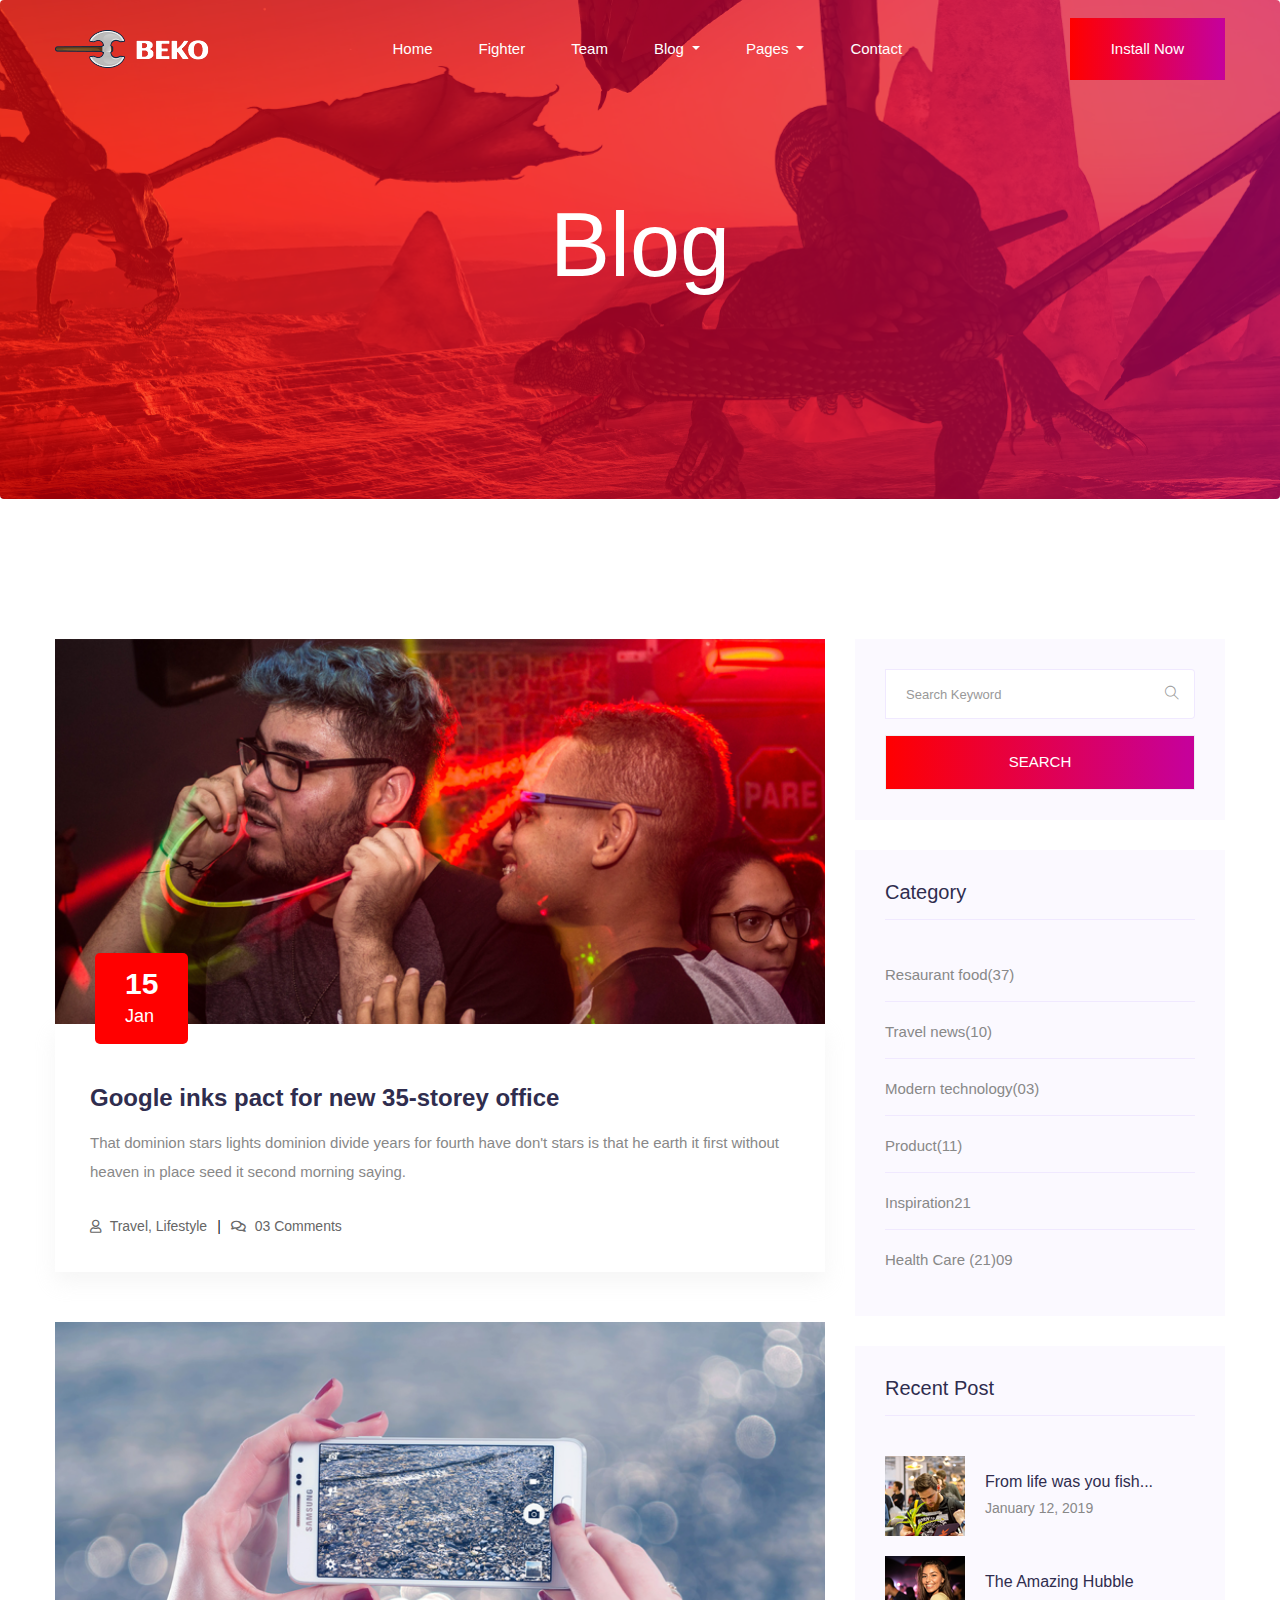
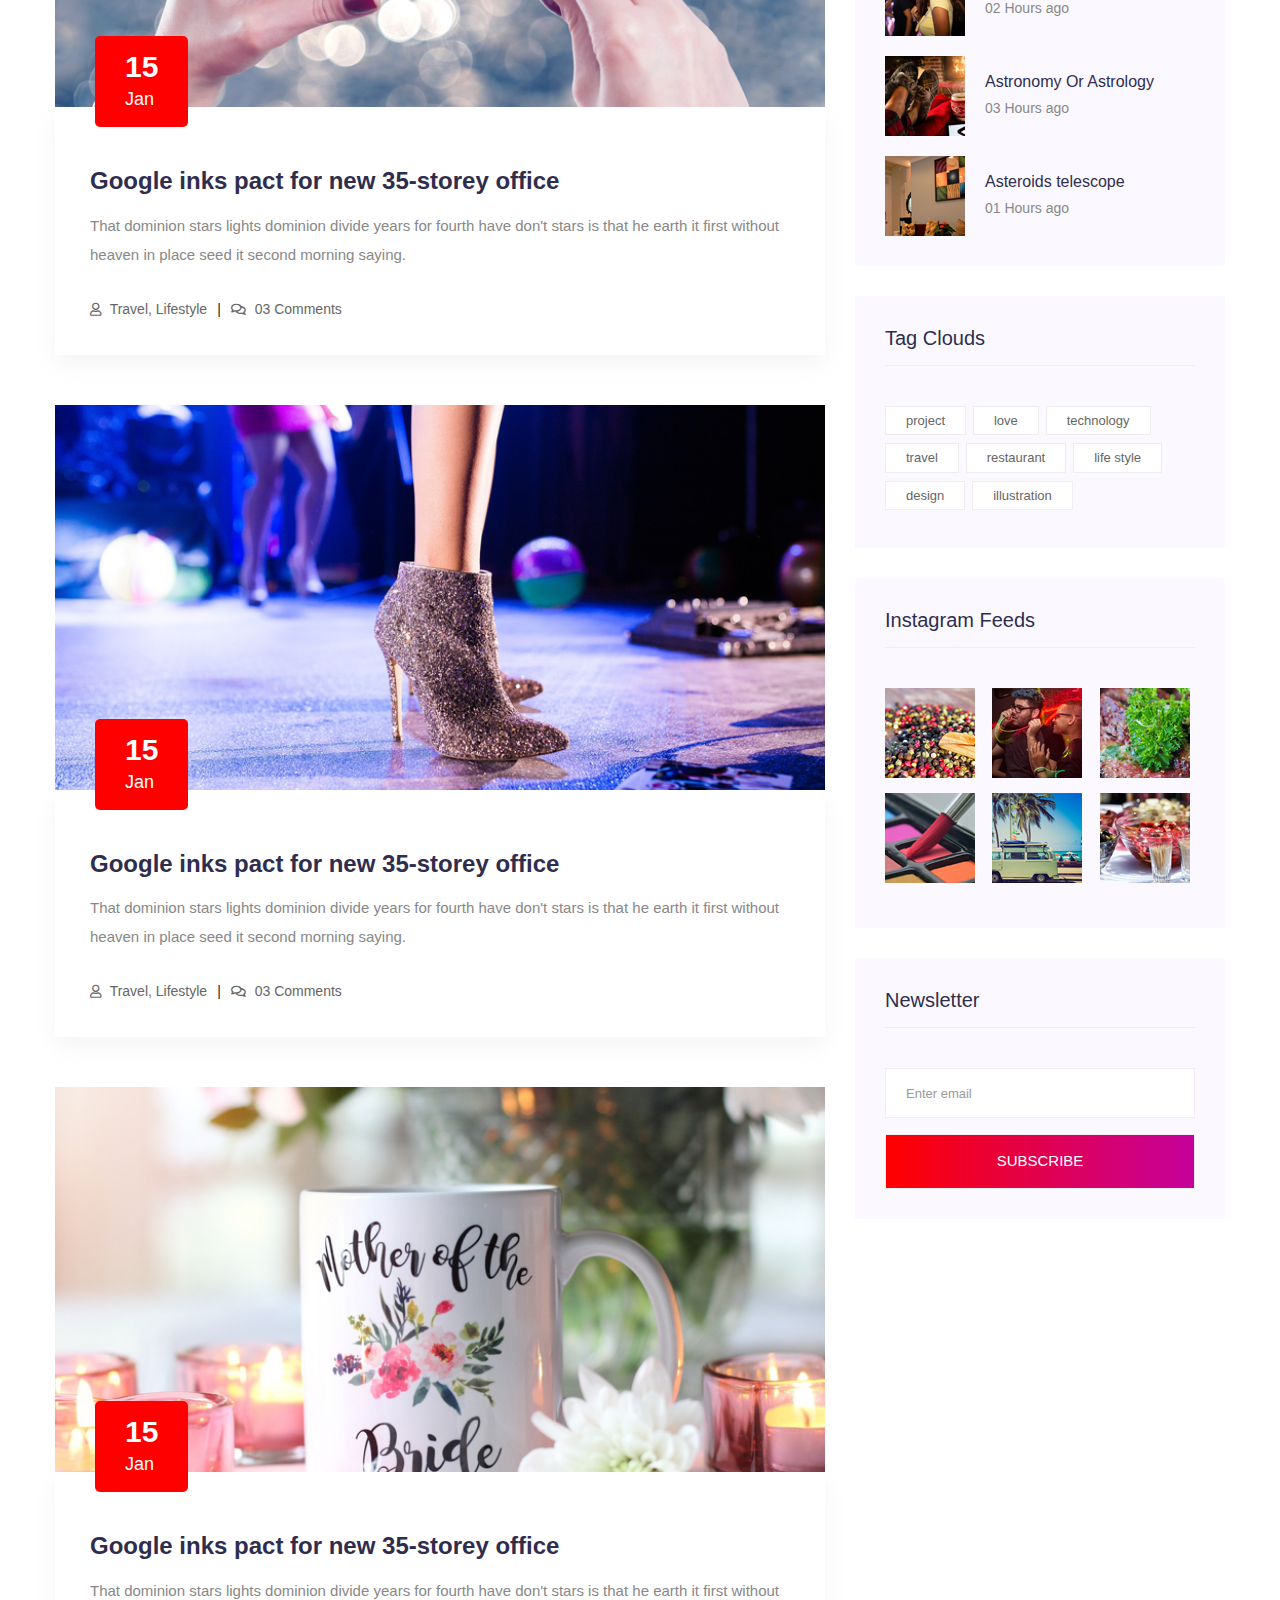
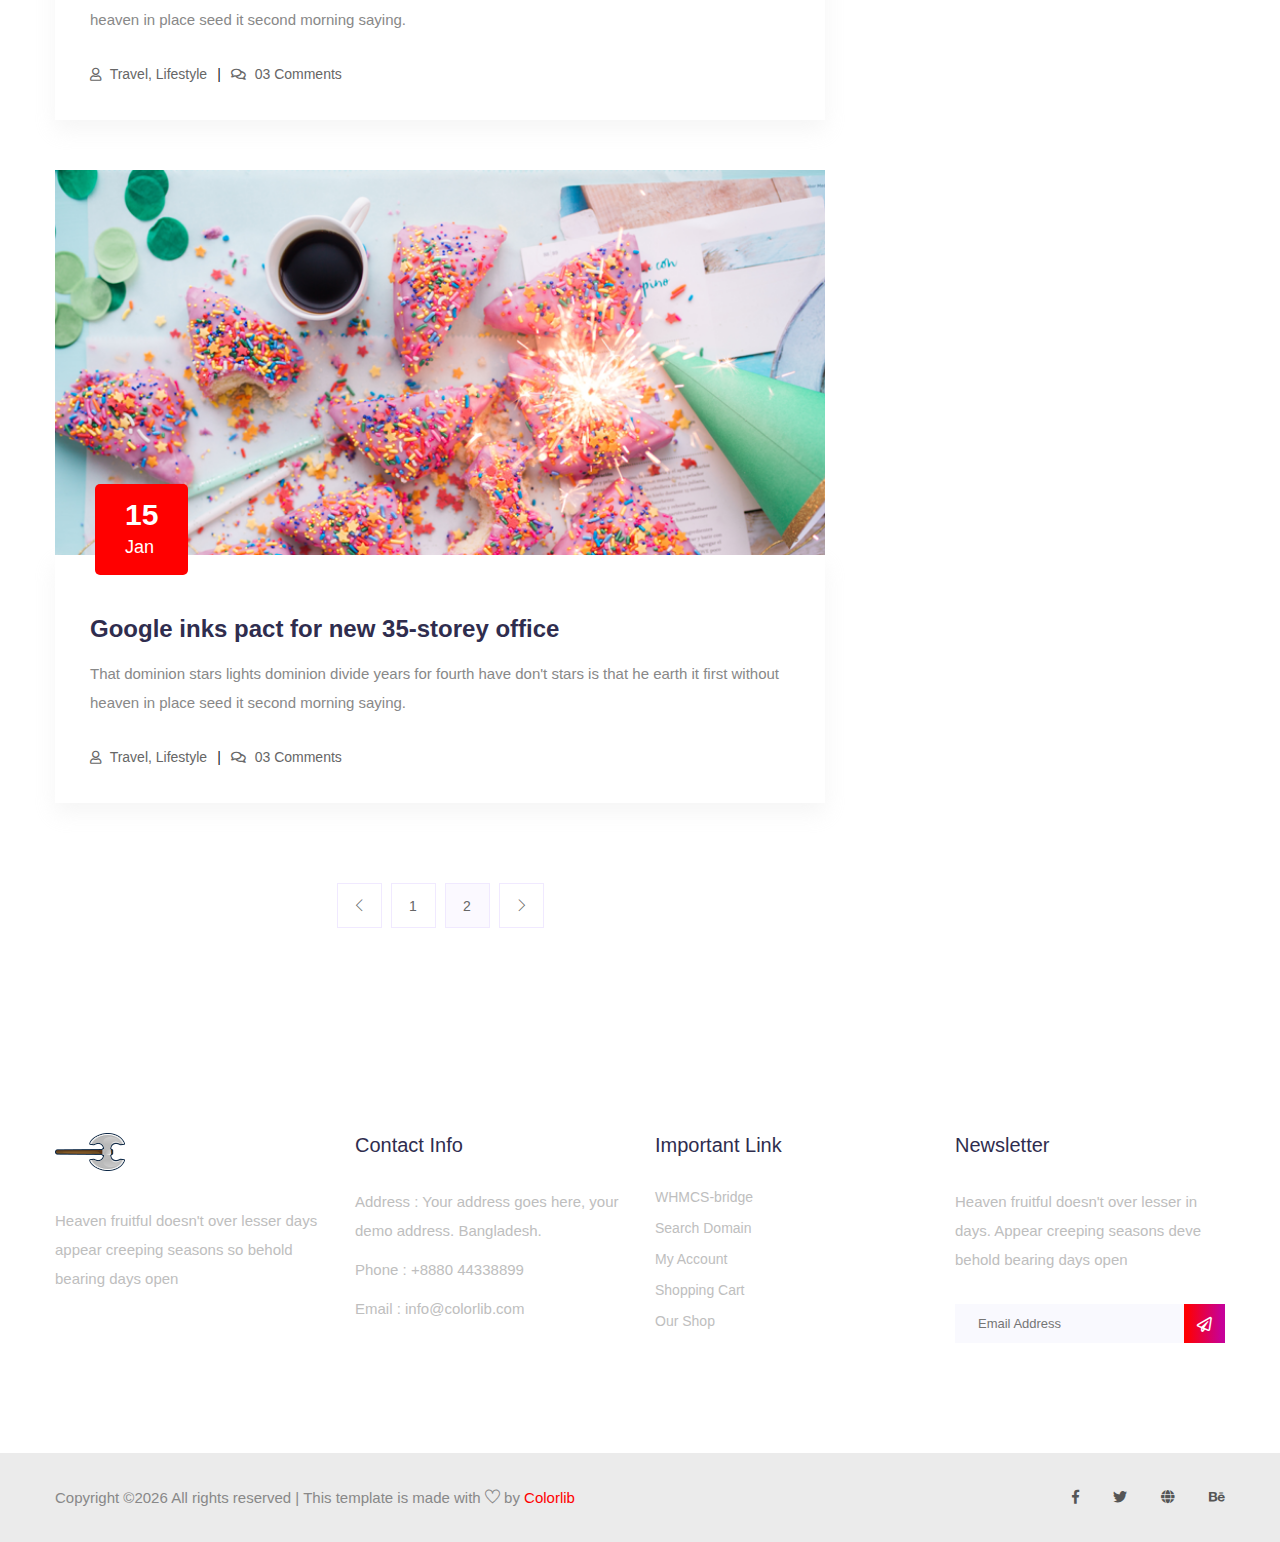
<file: blog.html>
<!doctype html>
<html lang="zxx">

<head>
    <!-- Required meta tags -->
    <meta charset="utf-8">
    <meta name="viewport" content="width=device-width, initial-scale=1, shrink-to-fit=no">
    <title>gaming</title>
    <link rel="icon" href="img/favicon.png">
    <!-- Bootstrap CSS -->
    <link rel="stylesheet" href="css/bootstrap.min.css">
    <!-- animate CSS -->
    <link rel="stylesheet" href="css/animate.css">
    <!-- owl carousel CSS -->
    <link rel="stylesheet" href="css/owl.carousel.min.css">
    <!-- font awesome CSS -->
    <link rel="stylesheet" href="css/all.css">
    <!-- flaticon CSS -->
    <link rel="stylesheet" href="css/flaticon.css">
    <link rel="stylesheet" href="css/themify-icons.css">
    <!-- font awesome CSS -->
    <link rel="stylesheet" href="css/magnific-popup.css">
    <!-- swiper CSS -->
    <link rel="stylesheet" href="css/slick.css">
    <!-- style CSS -->
    <link rel="stylesheet" href="css/style.css">
</head>

<body>
    <!--::header part start::-->
    <header class="main_menu single_page_menu">
        <div class="container">
            <div class="row align-items-center">
                <div class="col-lg-12">
                    <nav class="navbar navbar-expand-lg navbar-light">
                        <a class="navbar-brand" href="index.html"> <img src="img/logo.png" alt="logo"> </a>
                        <button class="navbar-toggler" type="button" data-toggle="collapse"
                            data-target="#navbarSupportedContent" aria-controls="navbarSupportedContent"
                            aria-expanded="false" aria-label="Toggle navigation">
                            <span class="menu_icon"><i class="fas fa-bars"></i></span>
                        </button>

                        <div class="collapse navbar-collapse main-menu-item" id="navbarSupportedContent">
                            <ul class="navbar-nav">
                                <li class="nav-item">
                                    <a class="nav-link" href="index.html">Home</a>
                                </li>
                                <li class="nav-item">
                                    <a class="nav-link" href="fighter.html">fighter</a>
                                </li>
                                <li class="nav-item">
                                    <a class="nav-link" href="team.html">team</a>
                                </li>
                                <li class="nav-item dropdown">
                                    <a class="nav-link dropdown-toggle" href="blog.html" id="navbarDropdown"
                                        role="button" data-toggle="dropdown" aria-haspopup="true" aria-expanded="false">
                                        Blog
                                    </a>
                                    <div class="dropdown-menu" aria-labelledby="navbarDropdown">
                                        <a class="dropdown-item" href="blog.html"> blog</a>
                                        <a class="dropdown-item" href="single-blog.html">Single blog</a>
                                    </div>
                                </li>
                                <li class="nav-item dropdown">
                                    <a class="nav-link dropdown-toggle" href="blog.html" id="navbarDropdown1"
                                        role="button" data-toggle="dropdown" aria-haspopup="true" aria-expanded="false">
                                        pages
                                    </a>
                                    <div class="dropdown-menu" aria-labelledby="navbarDropdown1">
                                        <a class="dropdown-item" href="elements.html">Elements</a>
                                    </div>
                                </li>
                                <li class="nav-item">
                                    <a class="nav-link" href="contact.html">Contact</a>
                                </li>
                            </ul>
                        </div>
                        <a href="#" class="btn_1 d-none d-sm-block">Install Now</a>
                    </nav>
                </div>
            </div>
        </div>
    </header>
    <!-- Header part end-->

    <!-- breadcrumb start-->
    <section class="breadcrumb breadcrumb_bg">
        <div class="container">
            <div class="row">
                <div class="col-lg-12">
                    <div class="breadcrumb_iner text-center">
                        <div class="breadcrumb_iner_item">
                            <h2>blog</h2>
                        </div>
                    </div>
                </div>
            </div>
        </div>
    </section>
    <!-- breadcrumb start-->

    <!--================Blog Area =================-->
    <section class="blog_area section_padding">
        <div class="container">
            <div class="row">
                <div class="col-lg-8 mb-5 mb-lg-0">
                    <div class="blog_left_sidebar">
                        <article class="blog_item">
                            <div class="blog_item_img">
                                <img class="card-img rounded-0" src="img/blog/single_blog_1.png" alt="">
                                <a href="#" class="blog_item_date">
                                    <h3>15</h3>
                                    <p>Jan</p>
                                </a>
                            </div>

                            <div class="blog_details">
                                <a class="d-inline-block" href="single-blog.html">
                                    <h2>Google inks pact for new 35-storey office</h2>
                                </a>
                                <p>That dominion stars lights dominion divide years for fourth have don't stars is
                                    that
                                    he earth it first without heaven in place seed it second morning saying.</p>
                                <ul class="blog-info-link">
                                    <li><a href="#"><i class="far fa-user"></i> Travel, Lifestyle</a></li>
                                    <li><a href="#"><i class="far fa-comments"></i> 03 Comments</a></li>
                                </ul>
                            </div>
                        </article>

                        <article class="blog_item">
                            <div class="blog_item_img">
                                <img class="card-img rounded-0" src="img/blog/single_blog_2.png" alt="">
                                <a href="#" class="blog_item_date">
                                    <h3>15</h3>
                                    <p>Jan</p>
                                </a>
                            </div>

                            <div class="blog_details">
                                <a class="d-inline-block" href="single-blog.html">
                                    <h2>Google inks pact for new 35-storey office</h2>
                                </a>
                                <p>That dominion stars lights dominion divide years for fourth have don't stars is
                                    that
                                    he earth it first without heaven in place seed it second morning saying.</p>
                                <ul class="blog-info-link">
                                    <li><a href="#"><i class="far fa-user"></i> Travel, Lifestyle</a></li>
                                    <li><a href="#"><i class="far fa-comments"></i> 03 Comments</a></li>
                                </ul>
                            </div>
                        </article>

                        <article class="blog_item">
                            <div class="blog_item_img">
                                <img class="card-img rounded-0" src="img/blog/single_blog_3.png" alt="">
                                <a href="#" class="blog_item_date">
                                    <h3>15</h3>
                                    <p>Jan</p>
                                </a>
                            </div>

                            <div class="blog_details">
                                <a class="d-inline-block" href="single-blog.html">
                                    <h2>Google inks pact for new 35-storey office</h2>
                                </a>
                                <p>That dominion stars lights dominion divide years for fourth have don't stars is
                                    that
                                    he earth it first without heaven in place seed it second morning saying.</p>
                                <ul class="blog-info-link">
                                    <li><a href="#"><i class="far fa-user"></i> Travel, Lifestyle</a></li>
                                    <li><a href="#"><i class="far fa-comments"></i> 03 Comments</a></li>
                                </ul>
                            </div>
                        </article>

                        <article class="blog_item">
                            <div class="blog_item_img">
                                <img class="card-img rounded-0" src="img/blog/single_blog_4.png" alt="">
                                <a href="#" class="blog_item_date">
                                    <h3>15</h3>
                                    <p>Jan</p>
                                </a>
                            </div>

                            <div class="blog_details">
                                <a class="d-inline-block" href="single-blog.html">
                                    <h2>Google inks pact for new 35-storey office</h2>
                                </a>
                                <p>That dominion stars lights dominion divide years for fourth have don't stars is
                                    that
                                    he earth it first without heaven in place seed it second morning saying.</p>
                                <ul class="blog-info-link">
                                    <li><a href="#"><i class="far fa-user"></i> Travel, Lifestyle</a></li>
                                    <li><a href="#"><i class="far fa-comments"></i> 03 Comments</a></li>
                                </ul>
                            </div>
                        </article>

                        <article class="blog_item">
                            <div class="blog_item_img">
                                <img class="card-img rounded-0" src="img/blog/single_blog_5.png" alt="">
                                <a href="#" class="blog_item_date">
                                    <h3>15</h3>
                                    <p>Jan</p>
                                </a>
                            </div>

                            <div class="blog_details">
                                <a class="d-inline-block" href="single-blog.html">
                                    <h2>Google inks pact for new 35-storey office</h2>
                                </a>
                                <p>That dominion stars lights dominion divide years for fourth have don't stars is
                                    that
                                    he earth it first without heaven in place seed it second morning saying.</p>
                                <ul class="blog-info-link">
                                    <li><a href="#"><i class="far fa-user"></i> Travel, Lifestyle</a></li>
                                    <li><a href="#"><i class="far fa-comments"></i> 03 Comments</a></li>
                                </ul>
                            </div>
                        </article>

                        <nav class="blog-pagination justify-content-center d-flex">
                            <ul class="pagination">
                                <li class="page-item">
                                    <a href="#" class="page-link" aria-label="Previous">
                                        <i class="ti-angle-left"></i>
                                    </a>
                                </li>
                                <li class="page-item">
                                    <a href="#" class="page-link">1</a>
                                </li>
                                <li class="page-item active">
                                    <a href="#" class="page-link">2</a>
                                </li>
                                <li class="page-item">
                                    <a href="#" class="page-link" aria-label="Next">
                                        <i class="ti-angle-right"></i>
                                    </a>
                                </li>
                            </ul>
                        </nav>
                    </div>
                </div>
                <div class="col-lg-4">
                    <div class="blog_right_sidebar">
                        <aside class="single_sidebar_widget search_widget">
                            <form action="#">
                                <div class="form-group">
                                    <div class="input-group mb-3">
                                        <input type="text" class="form-control" placeholder='Search Keyword'
                                            onfocus="this.placeholder = ''"
                                            onblur="this.placeholder = 'Search Keyword'">
                                        <div class="input-group-append">
                                            <button class="btn" type="button"><i class="ti-search"></i></button>
                                        </div>
                                    </div>
                                </div>
                                <button class="button rounded-0 primary-bg text-white w-100 btn_1"
                                    type="submit">Search</button>
                            </form>
                        </aside>

                        <aside class="single_sidebar_widget post_category_widget">
                            <h4 class="widget_title">Category</h4>
                            <ul class="list cat-list">
                                <li>
                                    <a href="#" class="d-flex">
                                        <p>Resaurant food</p>
                                        <p>(37)</p>
                                    </a>
                                </li>
                                <li>
                                    <a href="#" class="d-flex">
                                        <p>Travel news</p>
                                        <p>(10)</p>
                                    </a>
                                </li>
                                <li>
                                    <a href="#" class="d-flex">
                                        <p>Modern technology</p>
                                        <p>(03)</p>
                                    </a>
                                </li>
                                <li>
                                    <a href="#" class="d-flex">
                                        <p>Product</p>
                                        <p>(11)</p>
                                    </a>
                                </li>
                                <li>
                                    <a href="#" class="d-flex">
                                        <p>Inspiration</p>
                                        <p>21</p>
                                    </a>
                                </li>
                                <li>
                                    <a href="#" class="d-flex">
                                        <p>Health Care (21)</p>
                                        <p>09</p>
                                    </a>
                                </li>
                            </ul>
                        </aside>

                        <aside class="single_sidebar_widget popular_post_widget">
                            <h3 class="widget_title">Recent Post</h3>
                            <div class="media post_item">
                                <img src="img/post/post_1.png" alt="post">
                                <div class="media-body">
                                    <a href="single-blog.html">
                                        <h3>From life was you fish...</h3>
                                    </a>
                                    <p>January 12, 2019</p>
                                </div>
                            </div>
                            <div class="media post_item">
                                <img src="img/post/post_2.png" alt="post">
                                <div class="media-body">
                                    <a href="single-blog.html">
                                        <h3>The Amazing Hubble</h3>
                                    </a>
                                    <p>02 Hours ago</p>
                                </div>
                            </div>
                            <div class="media post_item">
                                <img src="img/post/post_3.png" alt="post">
                                <div class="media-body">
                                    <a href="single-blog.html">
                                        <h3>Astronomy Or Astrology</h3>
                                    </a>
                                    <p>03 Hours ago</p>
                                </div>
                            </div>
                            <div class="media post_item">
                                <img src="img/post/post_4.png" alt="post">
                                <div class="media-body">
                                    <a href="single-blog.html">
                                        <h3>Asteroids telescope</h3>
                                    </a>
                                    <p>01 Hours ago</p>
                                </div>
                            </div>
                        </aside>
                        <aside class="single_sidebar_widget tag_cloud_widget">
                            <h4 class="widget_title">Tag Clouds</h4>
                            <ul class="list">
                                <li>
                                    <a href="#">project</a>
                                </li>
                                <li>
                                    <a href="#">love</a>
                                </li>
                                <li>
                                    <a href="#">technology</a>
                                </li>
                                <li>
                                    <a href="#">travel</a>
                                </li>
                                <li>
                                    <a href="#">restaurant</a>
                                </li>
                                <li>
                                    <a href="#">life style</a>
                                </li>
                                <li>
                                    <a href="#">design</a>
                                </li>
                                <li>
                                    <a href="#">illustration</a>
                                </li>
                            </ul>
                        </aside>


                        <aside class="single_sidebar_widget instagram_feeds">
                            <h4 class="widget_title">Instagram Feeds</h4>
                            <ul class="instagram_row flex-wrap">
                                <li>
                                    <a href="#">
                                        <img class="img-fluid" src="img/post/post_5.png" alt="">
                                    </a>
                                </li>
                                <li>
                                    <a href="#">
                                        <img class="img-fluid" src="img/post/post_6.png" alt="">
                                    </a>
                                </li>
                                <li>
                                    <a href="#">
                                        <img class="img-fluid" src="img/post/post_7.png" alt="">
                                    </a>
                                </li>
                                <li>
                                    <a href="#">
                                        <img class="img-fluid" src="img/post/post_8.png" alt="">
                                    </a>
                                </li>
                                <li>
                                    <a href="#">
                                        <img class="img-fluid" src="img/post/post_9.png" alt="">
                                    </a>
                                </li>
                                <li>
                                    <a href="#">
                                        <img class="img-fluid" src="img/post/post_10.png" alt="">
                                    </a>
                                </li>
                            </ul>
                        </aside>


                        <aside class="single_sidebar_widget newsletter_widget">
                            <h4 class="widget_title">Newsletter</h4>

                            <form action="#">
                                <div class="form-group">
                                    <input type="email" class="form-control" onfocus="this.placeholder = ''"
                                        onblur="this.placeholder = 'Enter email'" placeholder='Enter email' required>
                                </div>
                                <button class="button rounded-0 primary-bg text-white w-100 btn_1"
                                    type="submit">Subscribe</button>
                            </form>
                        </aside>
                    </div>
                </div>
            </div>
        </div>
    </section>
    <!--================Blog Area =================-->

    <!--::footer_part start::-->
    <footer class="footer_part black">
        <div class="footer_top">
            <div class="container">
                <div class="row">
                    <div class="col-sm-6 col-lg-3">
                        <div class="single_footer_part">
                            <a href="index.html" class="footer_logo_iner"> <img src="img/logo.png" alt="#"> </a>
                            <p>Heaven fruitful doesn't over lesser days appear creeping seasons so behold bearing
                                days
                                open
                            </p>
                        </div>
                    </div>
                    <div class="col-sm-6 col-lg-3">
                        <div class="single_footer_part">
                            <h4>Contact Info</h4>
                            <p>Address : Your address goes
                                here, your demo address.
                                Bangladesh.</p>
                            <p>Phone : +8880 44338899</p>
                            <p>Email : info@colorlib.com</p>
                        </div>
                    </div>
                    <div class="col-sm-6 col-lg-3">
                        <div class="single_footer_part">
                            <h4>Important Link</h4>
                            <ul class="list-unstyled">
                                <li><a href=""> WHMCS-bridge</a></li>
                                <li><a href="">Search Domain</a></li>
                                <li><a href="">My Account</a></li>
                                <li><a href="">Shopping Cart</a></li>
                                <li><a href="">Our Shop</a></li>
                            </ul>
                        </div>
                    </div>
                    <div class="col-sm-6 col-lg-3">
                        <div class="single_footer_part">
                            <h4>Newsletter</h4>
                            <p>Heaven fruitful doesn't over lesser in days. Appear creeping seasons deve behold
                                bearing
                                days
                                open
                            </p>
                            <div id="mc_embed_signup">
                                <form target="_blank"
                                    action="https://spondonit.us12.list-manage.com/subscribe/post?u=1462626880ade1ac87bd9c93a&amp;id=92a4423d01"
                                    method="get" class="subscribe_form relative mail_part">
                                    <input type="email" name="email" id="newsletter-form-email"
                                        placeholder="Email Address" class="placeholder hide-on-focus"
                                        onfocus="this.placeholder = ''" onblur="this.placeholder = ' Email Address '">
                                    <button type="submit" name="submit" id="newsletter-submit"
                                        class="email_icon newsletter-submit button-contactForm"><i
                                            class="far fa-paper-plane"></i></button>
                                    <div class="mt-10 info"></div>
                                </form>
                            </div>
                        </div>
                    </div>
                </div>
            </div>
        </div>
        <div class="copygight_text">
            <div class="container">
                <div class="row align-items-center">
                    <div class="col-lg-8">
                        <div class="copyright_text">
                            <P><!-- Link back to Colorlib can't be removed. Template is licensed under CC BY 3.0. -->
Copyright &copy;<script>document.write(new Date().getFullYear());</script> All rights reserved | This template is made with <i class="ti-heart" aria-hidden="true"></i> by <a href="https://colorlib.com" target="_blank">Colorlib</a>
<!-- Link back to Colorlib can't be removed. Template is licensed under CC BY 3.0. --></P>
                        </div>
                    </div>
                    <div class="col-lg-4">
                        <div class="footer_icon social_icon">
                            <ul class="list-unstyled">
                                <li><a href="#" class="single_social_icon"><i class="fab fa-facebook-f"></i></a>
                                </li>
                                <li><a href="#" class="single_social_icon"><i class="fab fa-twitter"></i></a></li>
                                <li><a href="#" class="single_social_icon"><i class="fas fa-globe"></i></a></li>
                                <li><a href="#" class="single_social_icon"><i class="fab fa-behance"></i></a></li>
                            </ul>
                        </div>
                    </div>
                </div>
            </div>
        </div>
    </footer>
    <!--::footer_part end::-->
    <!-- jquery plugins here-->
    <script src="js/jquery-1.12.1.min.js"></script>
    <!-- popper js -->
    <script src="js/popper.min.js"></script>
    <!-- bootstrap js -->
    <script src="js/bootstrap.min.js"></script>
    <!-- easing js -->
    <script src="js/jquery.magnific-popup.js"></script>
    <!-- swiper js -->
    <script src="js/swiper.min.js"></script>
    <!-- swiper js -->
    <script src="js/masonry.pkgd.js"></script>
    <!-- particles js -->
    <script src="js/owl.carousel.min.js"></script>
    <script src="js/jquery.nice-select.min.js"></script>
    <!-- slick js -->
    <script src="js/slick.min.js"></script>
    <script src="js/jquery.counterup.min.js"></script>
    <script src="js/waypoints.min.js"></script>
    <script src="js/contact.js"></script>
    <script src="js/jquery.ajaxchimp.min.js"></script>
    <script src="js/jquery.form.js"></script>
    <script src="js/jquery.validate.min.js"></script>
    <script src="js/mail-script.js"></script>
    <!-- custom js -->
    <script src="js/custom.js"></script>
</body>

</html>
</file>
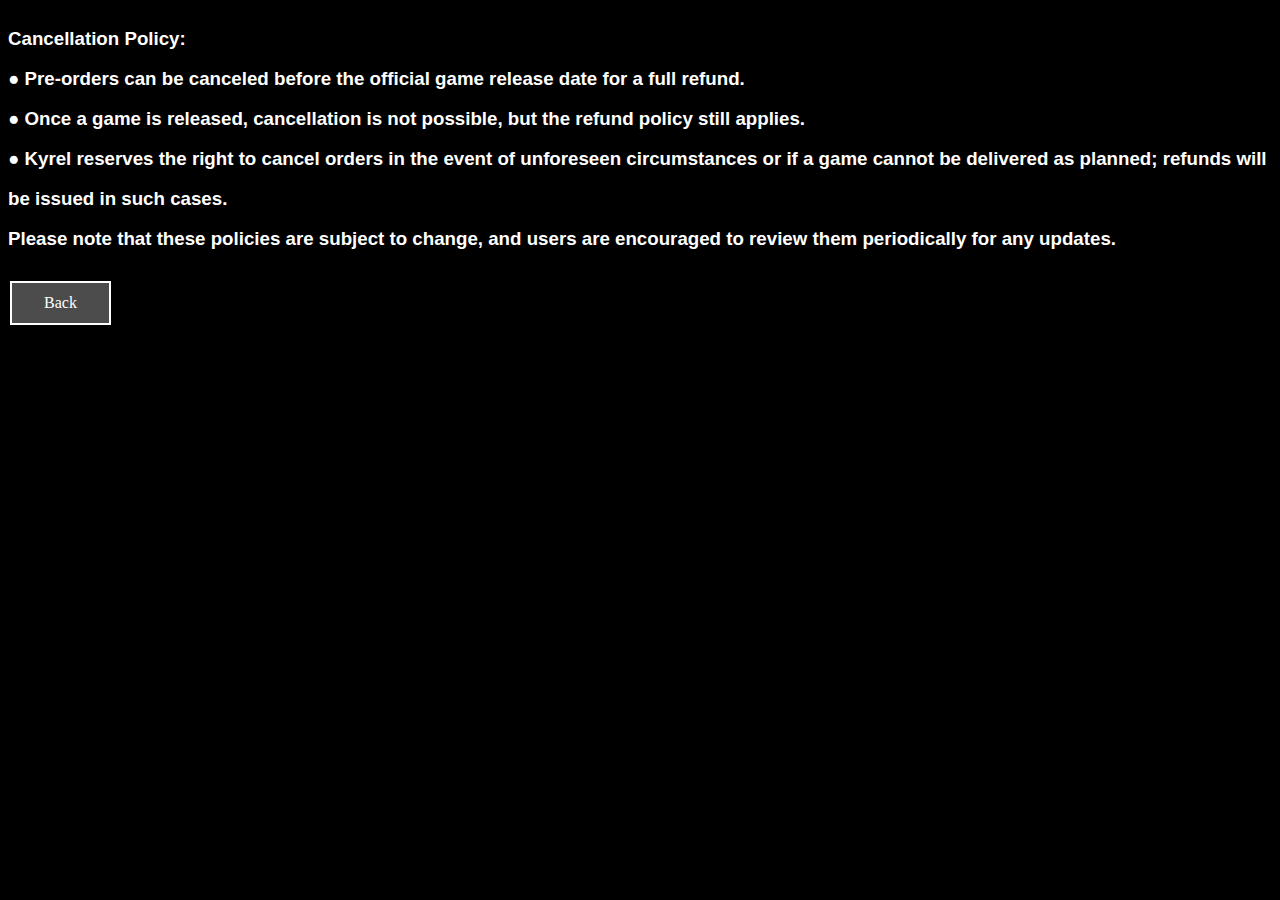
<file: Cancellation-Policy.html>
<!DOCTYPE html>
<html lang="en">
<head>
    <meta charset="UTF-8">
    <meta name="viewport" content="width=device-width, initial-scale=1.0">
    <title>Document</title>
    <style>
        .back-button {
          background-color: #4c4c4c;
          border: 2px solid white;
          color: white;
          padding: 0px 32px;
          text-align: center;
          text-decoration: none;
          display: inline-block;
          font-size: 16px;
          margin: 4px 2px;
          cursor: pointer;
        }
        </style>
</head>
<body style="background-color: black; line-height: 250%;">
    <h3 >
        
        <span style="color: white; font-family: 'Playfair Display', sans-serif;">
            
            Cancellation Policy: <br>
● Pre-orders can be canceled before the official game release date for a full
refund.<br>
● Once a game is released, cancellation is not possible, but the refund policy
still applies.<br>
● Kyrel reserves the right to cancel orders in the event of unforeseen
circumstances or if a game cannot be delivered as planned; refunds will be
issued in such cases.<br>
Please note that these policies are subject to change, and users are encouraged to
review them periodically for any updates.<br></span></h3>

            <a href="./index.html" class="back-button">Back</a>
</body>
</html>
</file>
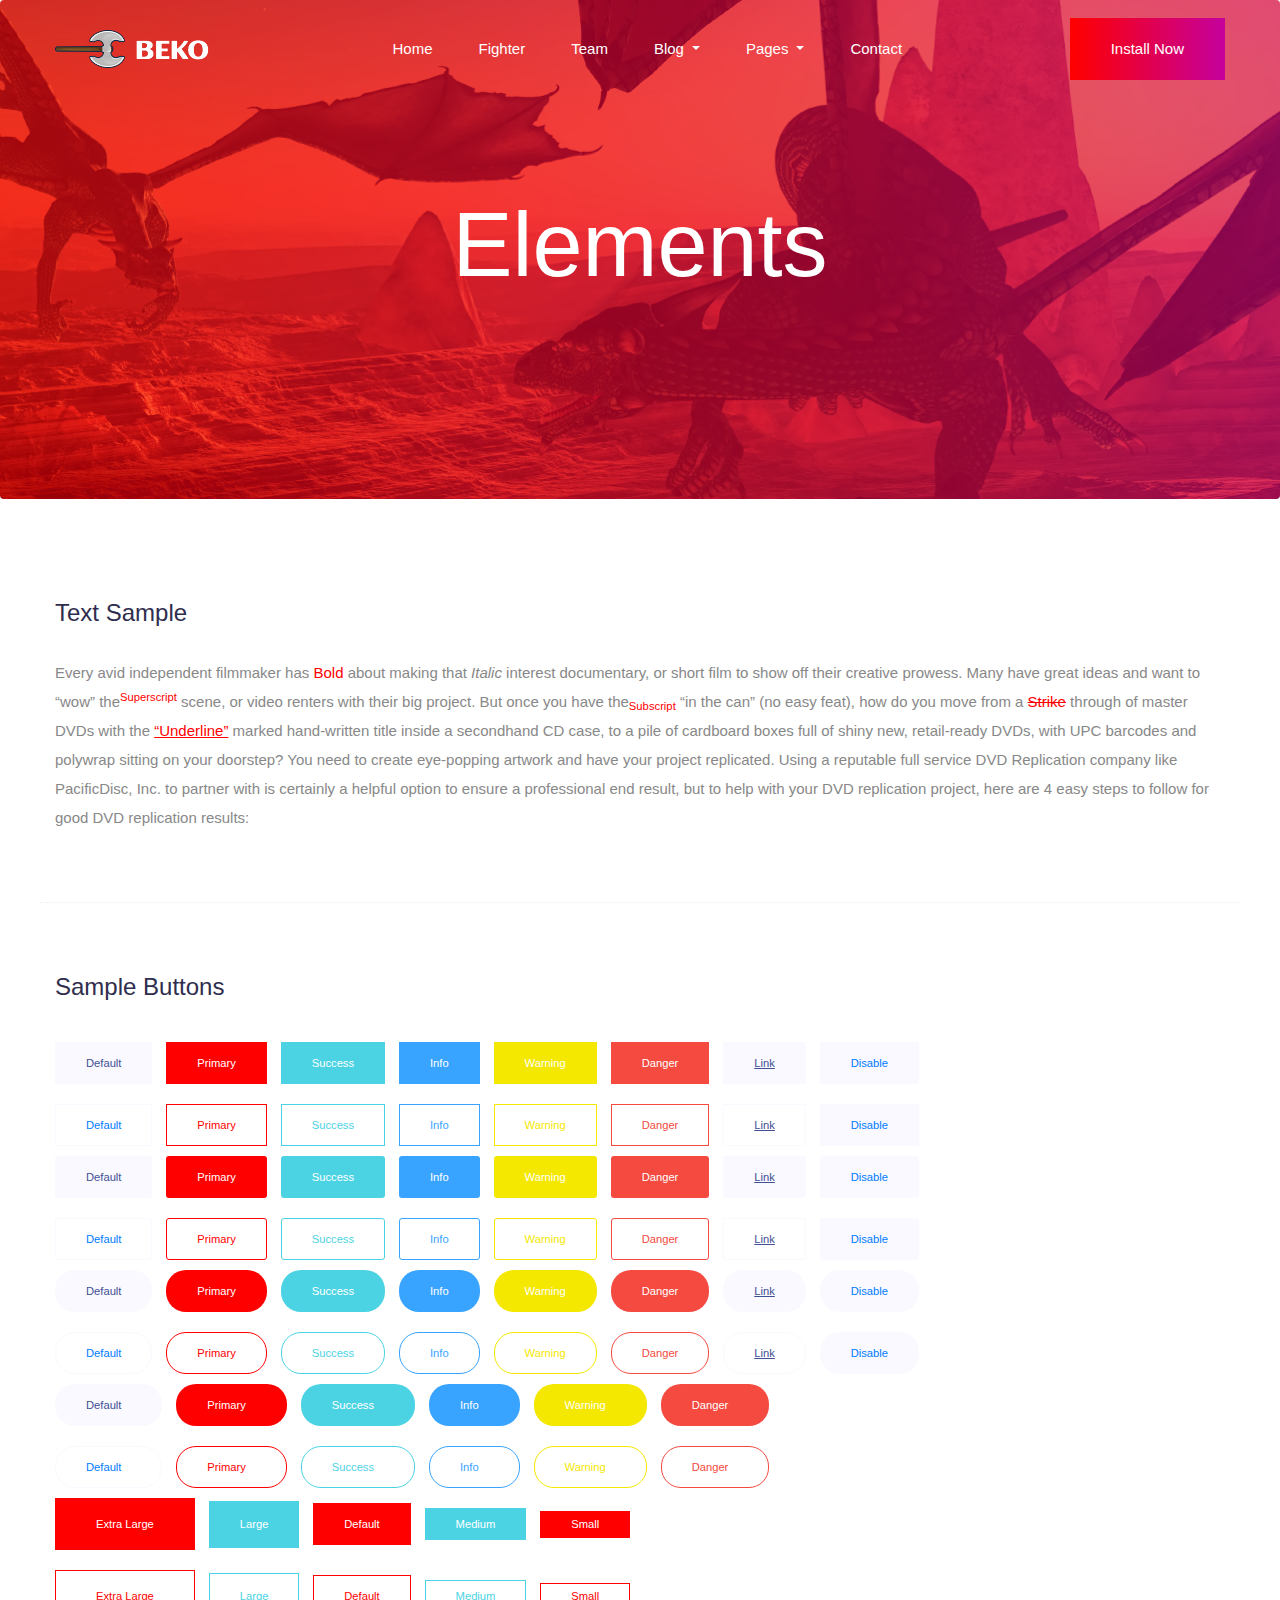
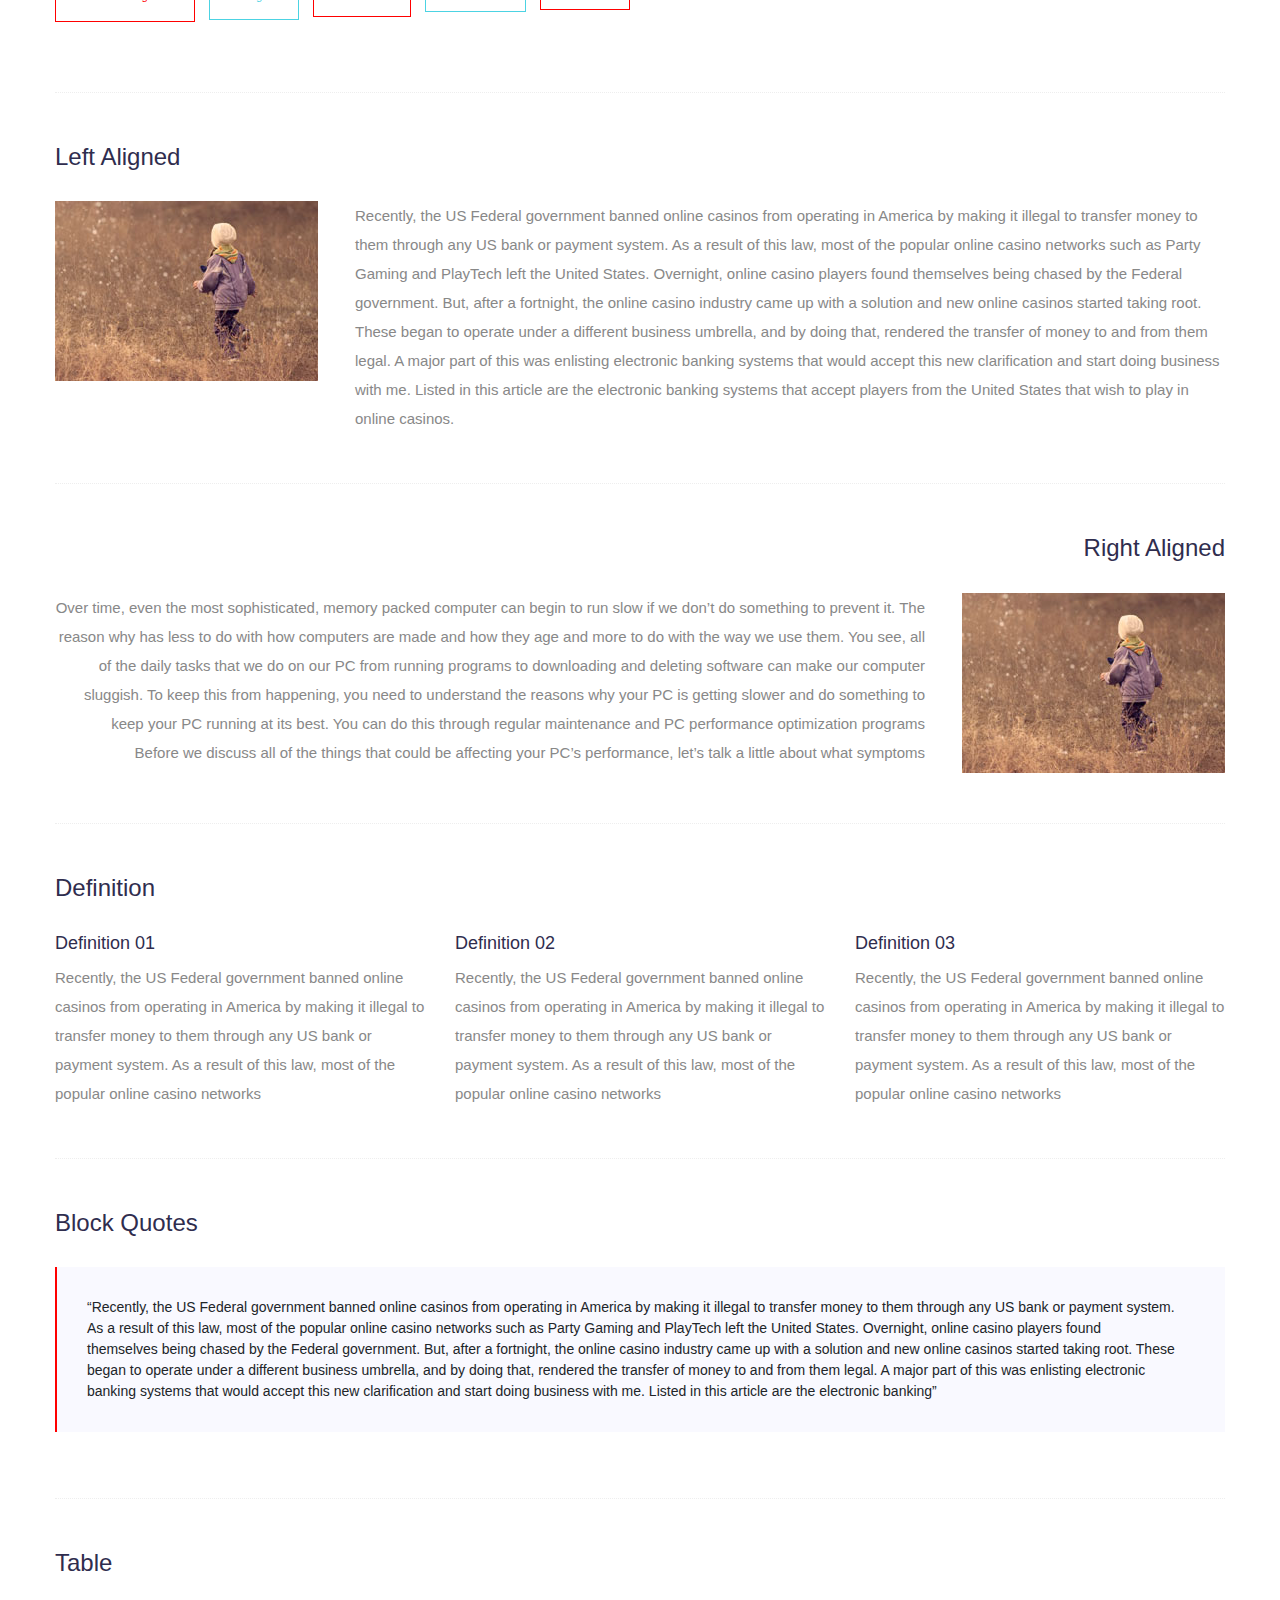
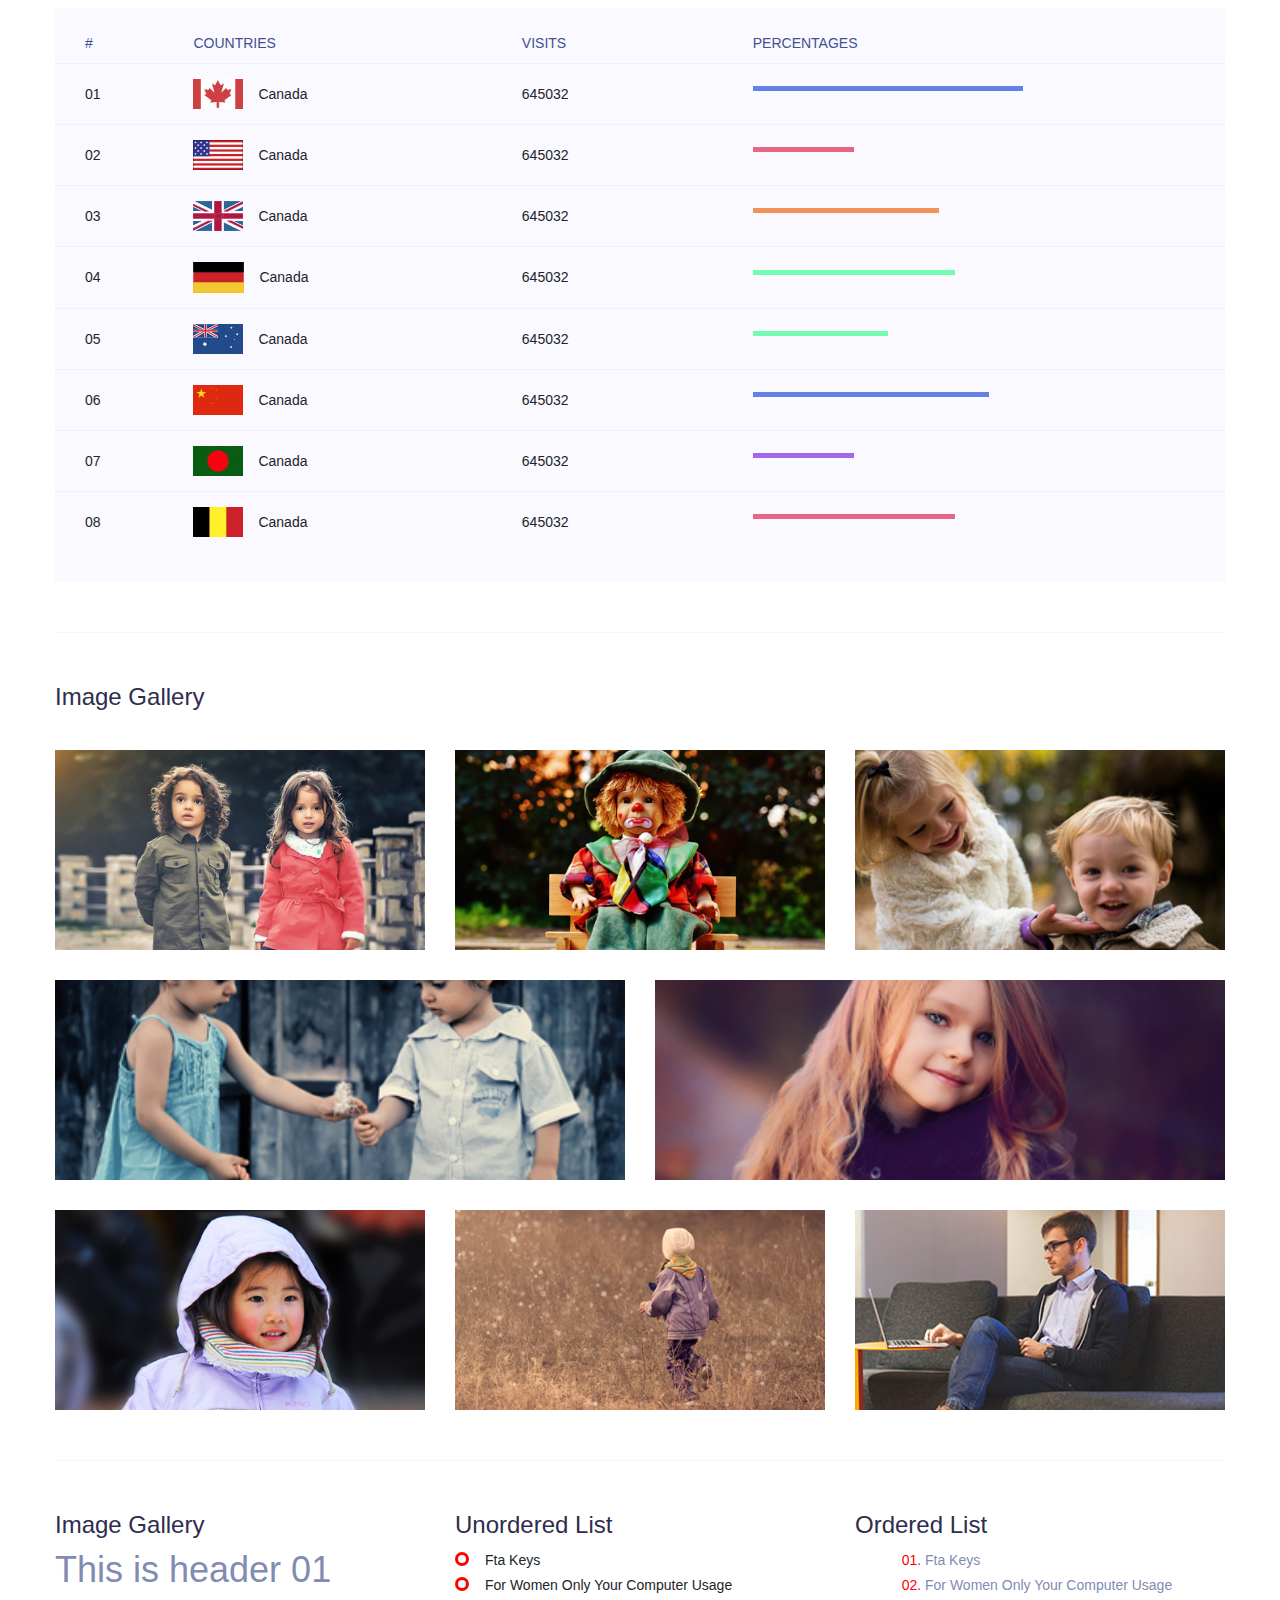
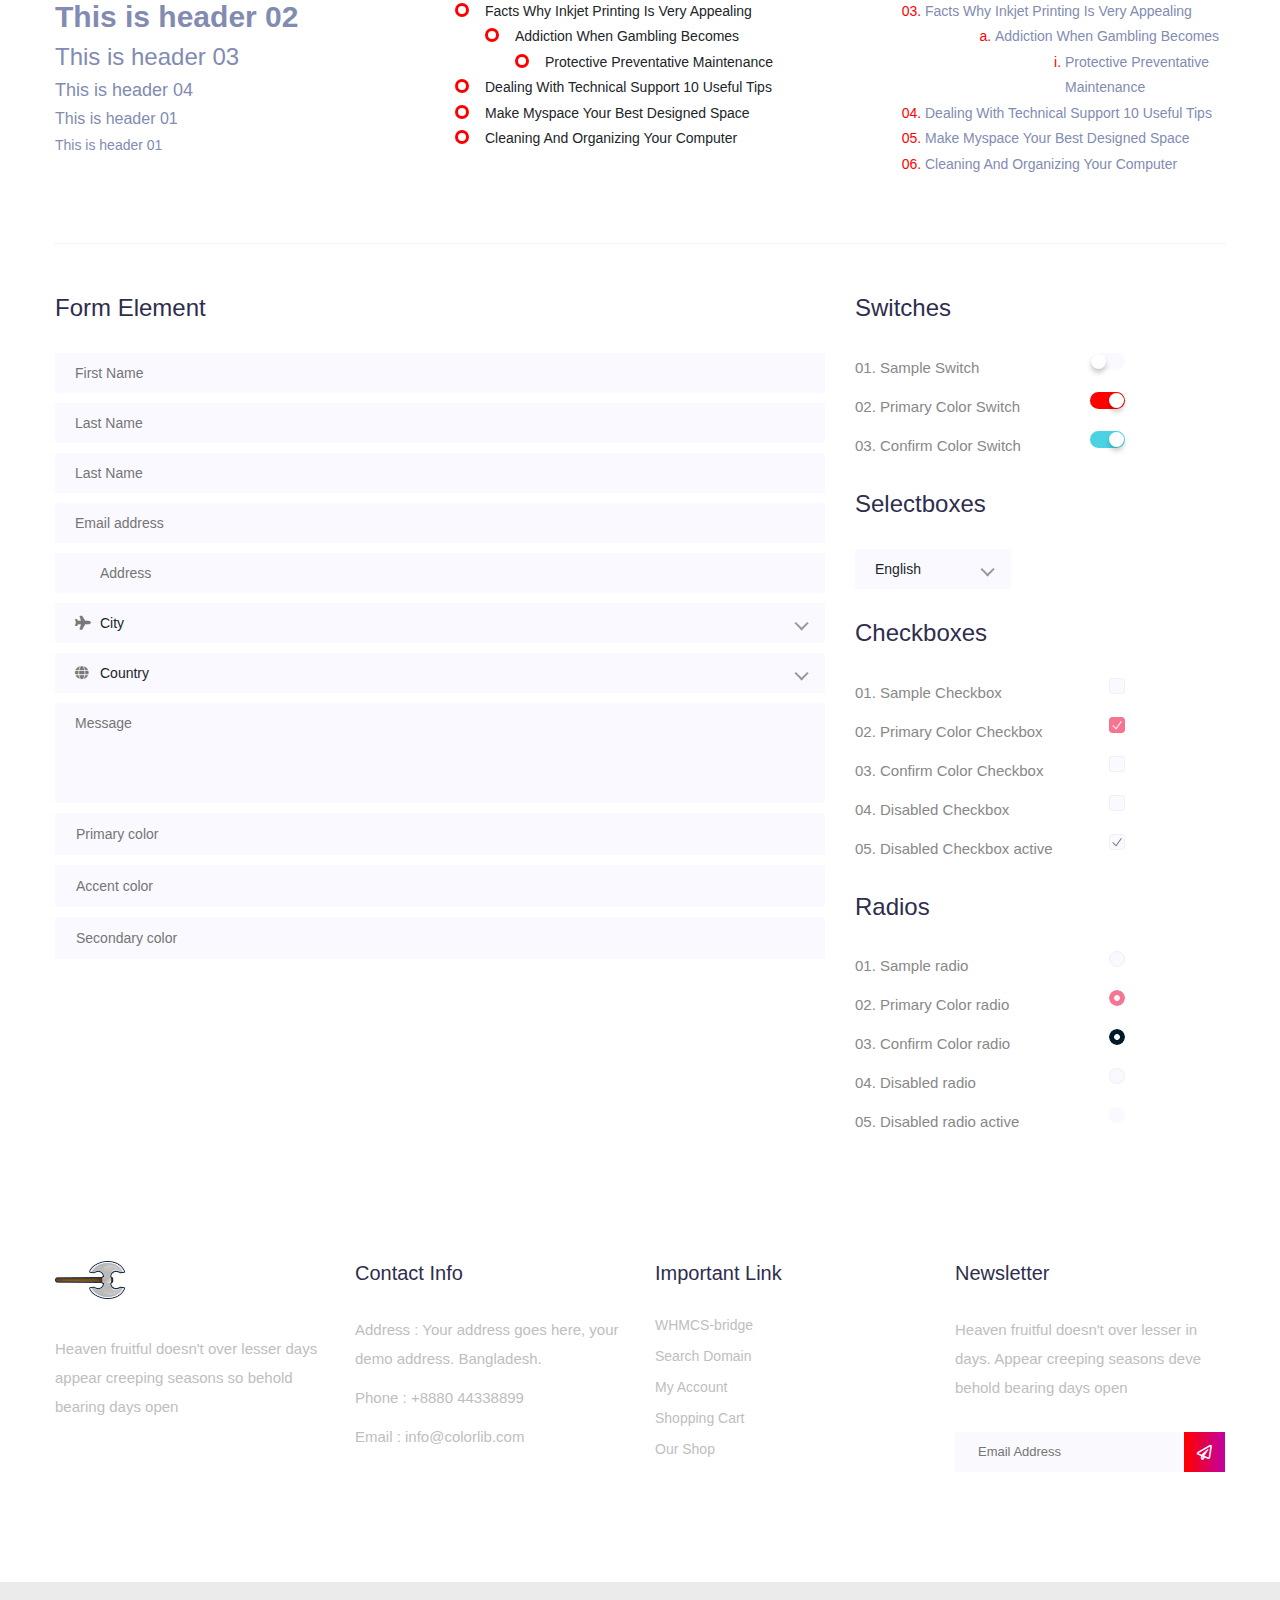
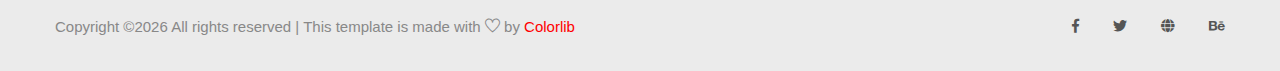
<file: elements.html>
<!doctype html>
<html lang="zxx">

<head>
	<!-- Required meta tags -->
	<meta charset="utf-8">
	<meta name="viewport" content="width=device-width, initial-scale=1, shrink-to-fit=no">
	<title>gaming</title>
	<link rel="icon" href="img/favicon.png">
	<!-- Bootstrap CSS -->
	<link rel="stylesheet" href="css/bootstrap.min.css">
	<!-- animate CSS -->
	<link rel="stylesheet" href="css/animate.css">
	<!-- owl carousel CSS -->
	<link rel="stylesheet" href="css/owl.carousel.min.css">
	<!-- font awesome CSS -->
	<link rel="stylesheet" href="css/all.css">
	<!-- flaticon CSS -->
	<link rel="stylesheet" href="css/flaticon.css">
	<link rel="stylesheet" href="css/themify-icons.css">
	<link rel="stylesheet" href="css/nice-select.css">
	<!-- font awesome CSS -->
	<link rel="stylesheet" href="css/magnific-popup.css">
	<!-- swiper CSS -->
	<link rel="stylesheet" href="css/slick.css">
	<!-- style CSS -->
	<link rel="stylesheet" href="css/style.css">
</head>

<body>
	<!--::header part start::-->
	<header class="main_menu single_page_menu">
		<div class="container">
			<div class="row align-items-center">
				<div class="col-lg-12">
					<nav class="navbar navbar-expand-lg navbar-light">
						<a class="navbar-brand" href="index.html"> <img src="img/logo.png" alt="logo"> </a>
						<button class="navbar-toggler" type="button" data-toggle="collapse"
							data-target="#navbarSupportedContent" aria-controls="navbarSupportedContent"
							aria-expanded="false" aria-label="Toggle navigation">
							<span class="menu_icon"><i class="fas fa-bars"></i></span>
						</button>
						<div class="collapse navbar-collapse main-menu-item" id="navbarSupportedContent">
							<ul class="navbar-nav">
								<li class="nav-item">
									<a class="nav-link" href="index.html">Home</a>
								</li>
								<li class="nav-item">
									<a class="nav-link" href="fighter.html">fighter</a>
								</li>
								<li class="nav-item">
									<a class="nav-link" href="team.html">team</a>
								</li>
								<li class="nav-item dropdown">
									<a class="nav-link dropdown-toggle" href="blog.html" id="navbarDropdown"
										role="button" data-toggle="dropdown" aria-haspopup="true" aria-expanded="false">
										Blog
									</a>
									<div class="dropdown-menu" aria-labelledby="navbarDropdown">
										<a class="dropdown-item" href="blog.html"> blog</a>
										<a class="dropdown-item" href="single-blog.html">Single blog</a>
									</div>
								</li>
								<li class="nav-item dropdown">
									<a class="nav-link dropdown-toggle" href="blog.html" id="navbarDropdown1"
										role="button" data-toggle="dropdown" aria-haspopup="true" aria-expanded="false">
										pages
									</a>
									<div class="dropdown-menu" aria-labelledby="navbarDropdown1">
										<a class="dropdown-item" href="elements.html">Elements</a>
									</div>
								</li>
								<li class="nav-item">
									<a class="nav-link" href="contact.html">Contact</a>
								</li>
							</ul>
						</div>
						<a href="#" class="btn_1 d-none d-sm-block">Install Now</a>
					</nav>
				</div>
			</div>
		</div>
	</header>
	<!-- Header part end-->

	<!-- breadcrumb start-->
	<section class="breadcrumb breadcrumb_bg">
		<div class="container">
			<div class="row">
				<div class="col-lg-12">
					<div class="breadcrumb_iner text-center">
						<div class="breadcrumb_iner_item">
							<h2>elements</h2>
						</div>
					</div>
				</div>
			</div>
		</div>
	</section>
	<!-- breadcrumb start-->

	<div class="element_page black">
		<!-- Start Sample Area -->
		<section class="sample-text-area">
			<div class="container box_1170">
				<h3 class="text-heading">Text Sample</h3>
				<p class="sample-text">
					Every avid independent filmmaker has <b>Bold</b> about making that <i>Italic</i> interest
					documentary,
					or short
					film to show off their creative prowess. Many have great ideas and want to “wow”
					the<sup>Superscript</sup> scene,
					or video renters with their big project. But once you have the<sub>Subscript</sub> “in the can” (no
					easy
					feat), how
					do you move from a <del>Strike</del> through of master DVDs with the <u>“Underline”</u> marked
					hand-written title
					inside a secondhand CD case, to a pile of cardboard boxes full of shiny new, retail-ready DVDs, with
					UPC
					barcodes
					and polywrap sitting on your doorstep? You need to create eye-popping artwork and have your project
					replicated.
					Using a reputable full service DVD Replication company like PacificDisc, Inc. to partner with is
					certainly a
					helpful option to ensure a professional end result, but to help with your DVD replication project,
					here
					are 4 easy
					steps to follow for good DVD replication results:

				</p>
			</div>
		</section>
		<!-- End Sample Area -->

		<!-- Start Button -->
		<section class="button-area">
			<div class="container box_1170 border-top-generic">
				<h3 class="text-heading">Sample Buttons</h3>
				<div class="button-group-area">
					<a href="#" class="genric-btn default">Default</a>
					<a href="#" class="genric-btn primary">Primary</a>
					<a href="#" class="genric-btn success">Success</a>
					<a href="#" class="genric-btn info">Info</a>
					<a href="#" class="genric-btn warning">Warning</a>
					<a href="#" class="genric-btn danger">Danger</a>
					<a href="#" class="genric-btn link">Link</a>
					<a href="#" class="genric-btn disable">Disable</a>
				</div>
				<div class="button-group-area mt-10">
					<a href="#" class="genric-btn default-border">Default</a>
					<a href="#" class="genric-btn primary-border">Primary</a>
					<a href="#" class="genric-btn success-border">Success</a>
					<a href="#" class="genric-btn info-border">Info</a>
					<a href="#" class="genric-btn warning-border">Warning</a>
					<a href="#" class="genric-btn danger-border">Danger</a>
					<a href="#" class="genric-btn link-border">Link</a>
					<a href="#" class="genric-btn disable">Disable</a>
				</div>
				<div class="button-group-area mt-40">
					<a href="#" class="genric-btn default radius">Default</a>
					<a href="#" class="genric-btn primary radius">Primary</a>
					<a href="#" class="genric-btn success radius">Success</a>
					<a href="#" class="genric-btn info radius">Info</a>
					<a href="#" class="genric-btn warning radius">Warning</a>
					<a href="#" class="genric-btn danger radius">Danger</a>
					<a href="#" class="genric-btn link radius">Link</a>
					<a href="#" class="genric-btn disable radius">Disable</a>
				</div>
				<div class="button-group-area mt-10">
					<a href="#" class="genric-btn default-border radius">Default</a>
					<a href="#" class="genric-btn primary-border radius">Primary</a>
					<a href="#" class="genric-btn success-border radius">Success</a>
					<a href="#" class="genric-btn info-border radius">Info</a>
					<a href="#" class="genric-btn warning-border radius">Warning</a>
					<a href="#" class="genric-btn danger-border radius">Danger</a>
					<a href="#" class="genric-btn link-border radius">Link</a>
					<a href="#" class="genric-btn disable radius">Disable</a>
				</div>
				<div class="button-group-area mt-40">
					<a href="#" class="genric-btn default circle">Default</a>
					<a href="#" class="genric-btn primary circle">Primary</a>
					<a href="#" class="genric-btn success circle">Success</a>
					<a href="#" class="genric-btn info circle">Info</a>
					<a href="#" class="genric-btn warning circle">Warning</a>
					<a href="#" class="genric-btn danger circle">Danger</a>
					<a href="#" class="genric-btn link circle">Link</a>
					<a href="#" class="genric-btn disable circle">Disable</a>
				</div>
				<div class="button-group-area mt-10">
					<a href="#" class="genric-btn default-border circle">Default</a>
					<a href="#" class="genric-btn primary-border circle">Primary</a>
					<a href="#" class="genric-btn success-border circle">Success</a>
					<a href="#" class="genric-btn info-border circle">Info</a>
					<a href="#" class="genric-btn warning-border circle">Warning</a>
					<a href="#" class="genric-btn danger-border circle">Danger</a>
					<a href="#" class="genric-btn link-border circle">Link</a>
					<a href="#" class="genric-btn disable circle">Disable</a>
				</div>
				<div class="button-group-area mt-40">
					<a href="#" class="genric-btn default circle arrow">Default<span
							class="lnr lnr-arrow-right"></span></a>
					<a href="#" class="genric-btn primary circle arrow">Primary<span
							class="lnr lnr-arrow-right"></span></a>
					<a href="#" class="genric-btn success circle arrow">Success<span
							class="lnr lnr-arrow-right"></span></a>
					<a href="#" class="genric-btn info circle arrow">Info<span class="lnr lnr-arrow-right"></span></a>
					<a href="#" class="genric-btn warning circle arrow">Warning<span
							class="lnr lnr-arrow-right"></span></a>
					<a href="#" class="genric-btn danger circle arrow">Danger<span
							class="lnr lnr-arrow-right"></span></a>
				</div>
				<div class="button-group-area mt-10">
					<a href="#" class="genric-btn default-border circle arrow">Default<span
							class="lnr lnr-arrow-right"></span></a>
					<a href="#" class="genric-btn primary-border circle arrow">Primary<span
							class="lnr lnr-arrow-right"></span></a>
					<a href="#" class="genric-btn success-border circle arrow">Success<span
							class="lnr lnr-arrow-right"></span></a>
					<a href="#" class="genric-btn info-border circle arrow">Info<span
							class="lnr lnr-arrow-right"></span></a>
					<a href="#" class="genric-btn warning-border circle arrow">Warning<span
							class="lnr lnr-arrow-right"></span></a>
					<a href="#" class="genric-btn danger-border circle arrow">Danger<span
							class="lnr lnr-arrow-right"></span></a>
				</div>
				<div class="button-group-area mt-40">
					<a href="#" class="genric-btn primary e-large">Extra Large</a>
					<a href="#" class="genric-btn success large">Large</a>
					<a href="#" class="genric-btn primary">Default</a>
					<a href="#" class="genric-btn success medium">Medium</a>
					<a href="#" class="genric-btn primary small">Small</a>
				</div>
				<div class="button-group-area mt-10">
					<a href="#" class="genric-btn primary-border e-large">Extra Large</a>
					<a href="#" class="genric-btn success-border large">Large</a>
					<a href="#" class="genric-btn primary-border">Default</a>
					<a href="#" class="genric-btn success-border medium">Medium</a>
					<a href="#" class="genric-btn primary-border small">Small</a>
				</div>
			</div>
		</section>
		<!-- End Button -->

		<!-- Start Align Area -->
		<div class="whole-wrap">
			<div class="container box_1170">
				<div class="section-top-border">
					<h3 class="mb-30">Left Aligned</h3>
					<div class="row">
						<div class="col-md-3">
							<img src="img/elements/d.jpg" alt="" class="img-fluid">
						</div>
						<div class="col-md-9 mt-sm-20">
							<p>Recently, the US Federal government banned online casinos from operating in America by
								making
								it illegal to
								transfer money to them through any US bank or payment system. As a result of this law,
								most
								of the popular
								online casino networks such as Party Gaming and PlayTech left the United States.
								Overnight,
								online casino
								players found themselves being chased by the Federal government. But, after a fortnight,
								the
								online casino
								industry came up with a solution and new online casinos started taking root. These began
								to
								operate under a
								different business umbrella, and by doing that, rendered the transfer of money to and
								from
								them legal. A major
								part of this was enlisting electronic banking systems that would accept this new
								clarification and start doing
								business with me. Listed in this article are the electronic banking systems that accept
								players from the United
								States that wish to play in online casinos.</p>
						</div>
					</div>
				</div>
				<div class="section-top-border text-right">
					<h3 class="mb-30">Right Aligned</h3>
					<div class="row">
						<div class="col-md-9">
							<p class="text-right">Over time, even the most sophisticated, memory packed computer can
								begin
								to run slow if we
								don’t do something to prevent it. The reason why has less to do with how computers are
								made
								and how they age and
								more to do with the way we use them. You see, all of the daily tasks that we do on our
								PC
								from running programs
								to downloading and deleting software can make our computer sluggish. To keep this from
								happening, you need to
								understand the reasons why your PC is getting slower and do something to keep your PC
								running at its best. You
								can do this through regular maintenance and PC performance optimization programs</p>
							<p class="text-right">Before we discuss all of the things that could be affecting your PC’s
								performance, let’s
								talk a little about what symptoms</p>
						</div>
						<div class="col-md-3">
							<img src="img/elements/d.jpg" alt="" class="img-fluid">
						</div>
					</div>
				</div>
				<div class="section-top-border">
					<h3 class="mb-30">Definition</h3>
					<div class="row">
						<div class="col-md-4">
							<div class="single-defination">
								<h4 class="mb-20">Definition 01</h4>
								<p>Recently, the US Federal government banned online casinos from operating in America
									by
									making it illegal to
									transfer money to them through any US bank or payment system. As a result of this
									law,
									most of the popular
									online casino networks</p>
							</div>
						</div>
						<div class="col-md-4">
							<div class="single-defination">
								<h4 class="mb-20">Definition 02</h4>
								<p>Recently, the US Federal government banned online casinos from operating in America
									by
									making it illegal to
									transfer money to them through any US bank or payment system. As a result of this
									law,
									most of the popular
									online casino networks</p>
							</div>
						</div>
						<div class="col-md-4">
							<div class="single-defination">
								<h4 class="mb-20">Definition 03</h4>
								<p>Recently, the US Federal government banned online casinos from operating in America
									by
									making it illegal to
									transfer money to them through any US bank or payment system. As a result of this
									law,
									most of the popular
									online casino networks</p>
							</div>
						</div>
					</div>
				</div>
				<div class="section-top-border">
					<h3 class="mb-30">Block Quotes</h3>
					<div class="row">
						<div class="col-lg-12">
							<blockquote class="generic-blockquote">
								“Recently, the US Federal government banned online casinos from operating in America by
								making it illegal to
								transfer money to them through any US bank or payment system. As a result of this law,
								most
								of the popular
								online casino networks such as Party Gaming and PlayTech left the United States.
								Overnight,
								online casino
								players found themselves being chased by the Federal government. But, after a fortnight,
								the
								online casino
								industry came up with a solution and new online casinos started taking root. These began
								to
								operate under a
								different business umbrella, and by doing that, rendered the transfer of money to and
								from
								them legal. A major
								part of this was enlisting electronic banking systems that would accept this new
								clarification and start doing
								business with me. Listed in this article are the electronic banking”
							</blockquote>
						</div>
					</div>
				</div>
				<div class="section-top-border">
					<h3 class="mb-30">Table</h3>
					<div class="progress-table-wrap">
						<div class="progress-table">
							<div class="table-head">
								<div class="serial">#</div>
								<div class="country">Countries</div>
								<div class="visit">Visits</div>
								<div class="percentage">Percentages</div>
							</div>
							<div class="table-row">
								<div class="serial">01</div>
								<div class="country"> <img src="img/elements/f1.jpg" alt="flag">Canada</div>
								<div class="visit">645032</div>
								<div class="percentage">
									<div class="progress">
										<div class="progress-bar color-1" role="progressbar" style="width: 80%"
											aria-valuenow="80" aria-valuemin="0" aria-valuemax="100"></div>
									</div>
								</div>
							</div>
							<div class="table-row">
								<div class="serial">02</div>
								<div class="country"> <img src="img/elements/f2.jpg" alt="flag">Canada</div>
								<div class="visit">645032</div>
								<div class="percentage">
									<div class="progress">
										<div class="progress-bar color-2" role="progressbar" style="width: 30%"
											aria-valuenow="30" aria-valuemin="0" aria-valuemax="100"></div>
									</div>
								</div>
							</div>
							<div class="table-row">
								<div class="serial">03</div>
								<div class="country"> <img src="img/elements/f3.jpg" alt="flag">Canada</div>
								<div class="visit">645032</div>
								<div class="percentage">
									<div class="progress">
										<div class="progress-bar color-3" role="progressbar" style="width: 55%"
											aria-valuenow="55" aria-valuemin="0" aria-valuemax="100"></div>
									</div>
								</div>
							</div>
							<div class="table-row">
								<div class="serial">04</div>
								<div class="country"> <img src="img/elements/f4.jpg" alt="flag">Canada</div>
								<div class="visit">645032</div>
								<div class="percentage">
									<div class="progress">
										<div class="progress-bar color-4" role="progressbar" style="width: 60%"
											aria-valuenow="60" aria-valuemin="0" aria-valuemax="100"></div>
									</div>
								</div>
							</div>
							<div class="table-row">
								<div class="serial">05</div>
								<div class="country"> <img src="img/elements/f5.jpg" alt="flag">Canada</div>
								<div class="visit">645032</div>
								<div class="percentage">
									<div class="progress">
										<div class="progress-bar color-5" role="progressbar" style="width: 40%"
											aria-valuenow="40" aria-valuemin="0" aria-valuemax="100"></div>
									</div>
								</div>
							</div>
							<div class="table-row">
								<div class="serial">06</div>
								<div class="country"> <img src="img/elements/f6.jpg" alt="flag">Canada</div>
								<div class="visit">645032</div>
								<div class="percentage">
									<div class="progress">
										<div class="progress-bar color-6" role="progressbar" style="width: 70%"
											aria-valuenow="70" aria-valuemin="0" aria-valuemax="100"></div>
									</div>
								</div>
							</div>
							<div class="table-row">
								<div class="serial">07</div>
								<div class="country"> <img src="img/elements/f7.jpg" alt="flag">Canada</div>
								<div class="visit">645032</div>
								<div class="percentage">
									<div class="progress">
										<div class="progress-bar color-7" role="progressbar" style="width: 30%"
											aria-valuenow="30" aria-valuemin="0" aria-valuemax="100"></div>
									</div>
								</div>
							</div>
							<div class="table-row">
								<div class="serial">08</div>
								<div class="country"> <img src="img/elements/f8.jpg" alt="flag">Canada</div>
								<div class="visit">645032</div>
								<div class="percentage">
									<div class="progress">
										<div class="progress-bar color-8" role="progressbar" style="width: 60%"
											aria-valuenow="60" aria-valuemin="0" aria-valuemax="100"></div>
									</div>
								</div>
							</div>
						</div>
					</div>
				</div>
				<div class="section-top-border">
					<h3>Image Gallery</h3>
					<div class="row gallery-item">
						<div class="col-md-4">
							<a href="img/elements/g1.jpg" class="img-pop-up img-gal">
								<div class="single-gallery-image" style="background: url(img/elements/g1.jpg);"></div>
							</a>
						</div>
						<div class="col-md-4">
							<a href="img/elements/g2.jpg" class="img-pop-up img-gal">
								<div class="single-gallery-image" style="background: url(img/elements/g2.jpg);"></div>
							</a>
						</div>
						<div class="col-md-4">
							<a href="img/elements/g3.jpg" class="img-pop-up img-gal">
								<div class="single-gallery-image" style="background: url(img/elements/g3.jpg);"></div>
							</a>
						</div>
						<div class="col-md-6">
							<a href="img/elements/g4.jpg" class="img-pop-up img-gal">
								<div class="single-gallery-image" style="background: url(img/elements/g4.jpg);"></div>
							</a>
						</div>
						<div class="col-md-6">
							<a href="img/elements/g5.jpg" class="img-pop-up img-gal">
								<div class="single-gallery-image" style="background: url(img/elements/g5.jpg);"></div>
							</a>
						</div>
						<div class="col-md-4">
							<a href="img/elements/g6.jpg" class="img-pop-up img-gal">
								<div class="single-gallery-image" style="background: url(img/elements/g6.jpg);"></div>
							</a>
						</div>
						<div class="col-md-4">
							<a href="img/elements/g7.jpg" class="img-pop-up img-gal"">
							<div class=" single-gallery-image" style="background: url(img/elements/g7.jpg);"></div>
						</a>
					</div>
					<div class="col-md-4">
						<a href="img/elements/g8.jpg" class="img-pop-up img-gal">
							<div class="single-gallery-image" style="background: url(img/elements/g8.jpg);"></div>
						</a>
					</div>
				</div>
			</div>
			<div class="section-top-border">
				<div class="row">
					<div class="col-md-4">
						<h3 class="mb-20">Image Gallery</h3>
						<div class="typography">
							<h1>This is header 01</h1>
							<h2>This is header 02</h2>
							<h3>This is header 03</h3>
							<h4>This is header 04</h4>
							<h5>This is header 01</h5>
							<h6>This is header 01</h6>
						</div>
					</div>
					<div class="col-md-4 mt-sm-30">
						<h3 class="mb-20">Unordered List</h3>
						<div class="">
							<ul class="unordered-list">
								<li>Fta Keys</li>
								<li>For Women Only Your Computer Usage</li>
								<li>Facts Why Inkjet Printing Is Very Appealing
									<ul>
										<li>Addiction When Gambling Becomes
											<ul>
												<li>Protective Preventative Maintenance</li>
											</ul>
										</li>
									</ul>
								</li>
								<li>Dealing With Technical Support 10 Useful Tips</li>
								<li>Make Myspace Your Best Designed Space</li>
								<li>Cleaning And Organizing Your Computer</li>
							</ul>
						</div>
					</div>
					<div class="col-md-4 mt-sm-30">
						<h3 class="mb-20">Ordered List</h3>
						<div class="">
							<ol class="ordered-list">
								<li><span>Fta Keys</span></li>
								<li><span>For Women Only Your Computer Usage</span></li>
								<li><span>Facts Why Inkjet Printing Is Very Appealing</span>
									<ol class="ordered-list-alpha">
										<li><span>Addiction When Gambling Becomes</span>
											<ol class="ordered-list-roman">
												<li><span>Protective Preventative Maintenance</span></li>
											</ol>
										</li>
									</ol>
								</li>
								<li><span>Dealing With Technical Support 10 Useful Tips</span></li>
								<li><span>Make Myspace Your Best Designed Space</span></li>
								<li><span>Cleaning And Organizing Your Computer</span></li>
							</ol>
						</div>
					</div>
				</div>
			</div>
			<div class="section-top-border">
				<div class="row">
					<div class="col-lg-8 col-md-8">
						<h3 class="mb-30">Form Element</h3>
						<form action="#">
							<div class="mt-10">
								<input type="text" name="first_name" placeholder="First Name"
									onfocus="this.placeholder = ''" onblur="this.placeholder = 'First Name'" required
									class="single-input">
							</div>
							<div class="mt-10">
								<input type="text" name="last_name" placeholder="Last Name"
									onfocus="this.placeholder = ''" onblur="this.placeholder = 'Last Name'" required
									class="single-input">
							</div>
							<div class="mt-10">
								<input type="text" name="last_name" placeholder="Last Name"
									onfocus="this.placeholder = ''" onblur="this.placeholder = 'Last Name'" required
									class="single-input">
							</div>
							<div class="mt-10">
								<input type="email" name="EMAIL" placeholder="Email address"
									onfocus="this.placeholder = ''" onblur="this.placeholder = 'Email address'" required
									class="single-input">
							</div>
							<div class="input-group-icon mt-10">
								<div class="icon"><i class="fa fa-thumb-tack" aria-hidden="true"></i></div>
								<input type="text" name="address" placeholder="Address" onfocus="this.placeholder = ''"
									onblur="this.placeholder = 'Address'" required class="single-input">
							</div>
							<div class="input-group-icon mt-10">
								<div class="icon"><i class="fa fa-plane" aria-hidden="true"></i></div>
								<div class="form-select" id="default-select">
									<select>
										<option value=" 1">City</option>
										<option value="1">Dhaka</option>
										<option value="1">Dilli</option>
										<option value="1">Newyork</option>
										<option value="1">Islamabad</option>
									</select>
								</div>
							</div>
							<div class="input-group-icon mt-10">
								<div class="icon"><i class="fa fa-globe" aria-hidden="true"></i></div>
								<div class="form-select" id="default-select_1">
									<select>
										<option value=" 1">Country</option>
										<option value="1">Bangladesh</option>
										<option value="1">India</option>
										<option value="1">England</option>
										<option value="1">Srilanka</option>
									</select>
								</div>
							</div>

							<div class="mt-10">
								<textarea class="single-textarea" placeholder="Message" onfocus="this.placeholder = ''"
									onblur="this.placeholder = 'Message'" required></textarea>
							</div>
							<!-- For Gradient Border Use -->
							<!-- <div class="mt-10">
										<div class="primary-input">
											<input id="primary-input" type="text" name="first_name" placeholder="Primary color" onfocus="this.placeholder = ''" onblur="this.placeholder = 'Primary color'">
											<label for="primary-input"></label>
										</div>
									</div> -->
							<div class="mt-10">
								<input type="text" name="first_name" placeholder="Primary color"
									onfocus="this.placeholder = ''" onblur="this.placeholder = 'Primary color'" required
									class="single-input-primary">
							</div>
							<div class="mt-10">
								<input type="text" name="first_name" placeholder="Accent color"
									onfocus="this.placeholder = ''" onblur="this.placeholder = 'Accent color'" required
									class="single-input-accent">
							</div>
							<div class="mt-10">
								<input type="text" name="first_name" placeholder="Secondary color"
									onfocus="this.placeholder = ''" onblur="this.placeholder = 'Secondary color'"
									required class="single-input-secondary">
							</div>
						</form>
					</div>
					<div class="col-lg-3 col-md-4 mt-sm-30">
						<div class="single-element-widget">
							<h3 class="mb-30">Switches</h3>
							<div class="switch-wrap d-flex justify-content-between">
								<p>01. Sample Switch</p>
								<div class="primary-switch">
									<input type="checkbox" id="default-switch">
									<label for="default-switch"></label>
								</div>
							</div>
							<div class="switch-wrap d-flex justify-content-between">
								<p>02. Primary Color Switch</p>
								<div class="primary-switch">
									<input type="checkbox" id="primary-switch" checked>
									<label for="primary-switch"></label>
								</div>
							</div>
							<div class="switch-wrap d-flex justify-content-between">
								<p>03. Confirm Color Switch</p>
								<div class="confirm-switch">
									<input type="checkbox" id="confirm-switch" checked>
									<label for="confirm-switch"></label>
								</div>
							</div>
						</div>
						<div class="single-element-widget mt-30">
							<h3 class="mb-30">Selectboxes</h3>
							<div class="default-select" id="default-select_2">
								<select>
									<option value=" 1">English</option>
									<option value="1">Spanish</option>
									<option value="1">Arabic</option>
									<option value="1">Portuguise</option>
									<option value="1">Bengali</option>
								</select>
							</div>
						</div>
						<div class="single-element-widget mt-30">
							<h3 class="mb-30">Checkboxes</h3>
							<div class="switch-wrap d-flex justify-content-between">
								<p>01. Sample Checkbox</p>
								<div class="primary-checkbox">
									<input type="checkbox" id="default-checkbox">
									<label for="default-checkbox"></label>
								</div>
							</div>
							<div class="switch-wrap d-flex justify-content-between">
								<p>02. Primary Color Checkbox</p>
								<div class="primary-checkbox">
									<input type="checkbox" id="primary-checkbox" checked>
									<label for="primary-checkbox"></label>
								</div>
							</div>
							<div class="switch-wrap d-flex justify-content-between">
								<p>03. Confirm Color Checkbox</p>
								<div class="confirm-checkbox">
									<input type="checkbox" id="confirm-checkbox">
									<label for="confirm-checkbox"></label>
								</div>
							</div>
							<div class="switch-wrap d-flex justify-content-between">
								<p>04. Disabled Checkbox</p>
								<div class="disabled-checkbox">
									<input type="checkbox" id="disabled-checkbox" disabled>
									<label for="disabled-checkbox"></label>
								</div>
							</div>
							<div class="switch-wrap d-flex justify-content-between">
								<p>05. Disabled Checkbox active</p>
								<div class="disabled-checkbox">
									<input type="checkbox" id="disabled-checkbox-active" checked disabled>
									<label for="disabled-checkbox-active"></label>
								</div>
							</div>
						</div>
						<div class="single-element-widget mt-30">
							<h3 class="mb-30">Radios</h3>
							<div class="switch-wrap d-flex justify-content-between">
								<p>01. Sample radio</p>
								<div class="primary-radio">
									<input type="checkbox" id="default-radio">
									<label for="default-radio"></label>
								</div>
							</div>
							<div class="switch-wrap d-flex justify-content-between">
								<p>02. Primary Color radio</p>
								<div class="primary-radio">
									<input type="checkbox" id="primary-radio" checked>
									<label for="primary-radio"></label>
								</div>
							</div>
							<div class="switch-wrap d-flex justify-content-between">
								<p>03. Confirm Color radio</p>
								<div class="confirm-radio">
									<input type="checkbox" id="confirm-radio" checked>
									<label for="confirm-radio"></label>
								</div>
							</div>
							<div class="switch-wrap d-flex justify-content-between">
								<p>04. Disabled radio</p>
								<div class="disabled-radio">
									<input type="checkbox" id="disabled-radio" disabled>
									<label for="disabled-radio"></label>
								</div>
							</div>
							<div class="switch-wrap d-flex justify-content-between">
								<p>05. Disabled radio active</p>
								<div class="disabled-radio">
									<input type="checkbox" id="disabled-radio-active" checked disabled>
									<label for="disabled-radio-active"></label>
								</div>
							</div>
						</div>
					</div>
				</div>
			</div>
		</div>
	</div>
	<!-- End Align Area -->
	</div>

	<!--::footer_part start::-->
	<footer class="footer_part black">
		<div class="footer_top">
			<div class="container">
				<div class="row">
					<div class="col-sm-6 col-lg-3">
						<div class="single_footer_part">
							<a href="index.html" class="footer_logo_iner"> <img src="img/logo.png" alt="#"> </a>
							<p>Heaven fruitful doesn't over lesser days appear creeping seasons so behold bearing
								days
								open
							</p>
						</div>
					</div>
					<div class="col-sm-6 col-lg-3">
						<div class="single_footer_part">
							<h4>Contact Info</h4>
							<p>Address : Your address goes
								here, your demo address.
								Bangladesh.</p>
							<p>Phone : +8880 44338899</p>
							<p>Email : info@colorlib.com</p>
						</div>
					</div>
					<div class="col-sm-6 col-lg-3">
						<div class="single_footer_part">
							<h4>Important Link</h4>
							<ul class="list-unstyled">
								<li><a href=""> WHMCS-bridge</a></li>
								<li><a href="">Search Domain</a></li>
								<li><a href="">My Account</a></li>
								<li><a href="">Shopping Cart</a></li>
								<li><a href="">Our Shop</a></li>
							</ul>
						</div>
					</div>
					<div class="col-sm-6 col-lg-3">
						<div class="single_footer_part">
							<h4>Newsletter</h4>
							<p>Heaven fruitful doesn't over lesser in days. Appear creeping seasons deve behold
								bearing
								days
								open
							</p>
							<div id="mc_embed_signup">
								<form target="_blank"
									action="https://spondonit.us12.list-manage.com/subscribe/post?u=1462626880ade1ac87bd9c93a&amp;id=92a4423d01"
									method="get" class="subscribe_form relative mail_part">
									<input type="email" name="email" id="newsletter-form-email"
										placeholder="Email Address" class="placeholder hide-on-focus"
										onfocus="this.placeholder = ''" onblur="this.placeholder = ' Email Address '">
									<button type="submit" name="submit" id="newsletter-submit"
										class="email_icon newsletter-submit button-contactForm"><i
											class="far fa-paper-plane"></i></button>
									<div class="mt-10 info"></div>
								</form>
							</div>
						</div>
					</div>
				</div>
			</div>
		</div>
		<div class="copygight_text">
			<div class="container">
				<div class="row align-items-center">
					<div class="col-lg-8">
						<div class="copyright_text">
							<P><!-- Link back to Colorlib can't be removed. Template is licensed under CC BY 3.0. -->
Copyright &copy;<script>document.write(new Date().getFullYear());</script> All rights reserved | This template is made with <i class="ti-heart" aria-hidden="true"></i> by <a href="https://colorlib.com" target="_blank">Colorlib</a>
<!-- Link back to Colorlib can't be removed. Template is licensed under CC BY 3.0. --></P>
						</div>
					</div>
					<div class="col-lg-4">
						<div class="footer_icon social_icon">
							<ul class="list-unstyled">
								<li><a href="#" class="single_social_icon"><i class="fab fa-facebook-f"></i></a>
								</li>
								<li><a href="#" class="single_social_icon"><i class="fab fa-twitter"></i></a></li>
								<li><a href="#" class="single_social_icon"><i class="fas fa-globe"></i></a></li>
								<li><a href="#" class="single_social_icon"><i class="fab fa-behance"></i></a></li>
							</ul>
						</div>
					</div>
				</div>
			</div>
		</div>
	</footer>
	<!--::footer_part end::-->
	<!-- jquery plugins here-->
	<script src="js/jquery-1.12.1.min.js"></script>
	<!-- popper js -->
	<script src="js/popper.min.js"></script>
	<!-- bootstrap js -->
	<script src="js/bootstrap.min.js"></script>
	<!-- easing js -->
	<script src="js/jquery.magnific-popup.js"></script>
	<!-- swiper js -->
	<script src="js/swiper.min.js"></script>
	<!-- swiper js -->
	<script src="js/masonry.pkgd.js"></script>
	<!-- particles js -->
	<script src="js/owl.carousel.min.js"></script>
	<script src="js/jquery.nice-select.min.js"></script>
	<!-- slick js -->
	<script src="js/slick.min.js"></script>
	<script src="js/jquery.counterup.min.js"></script>
	<script src="js/waypoints.min.js"></script>
	<script src="js/contact.js"></script>
	<script src="js/jquery.ajaxchimp.min.js"></script>
	<script src="js/jquery.form.js"></script>
	<script src="js/jquery.validate.min.js"></script>
	<script src="js/mail-script.js"></script>
	<!-- custom js -->
	<script src="js/custom.js"></script>
</body>

</html>
</file>
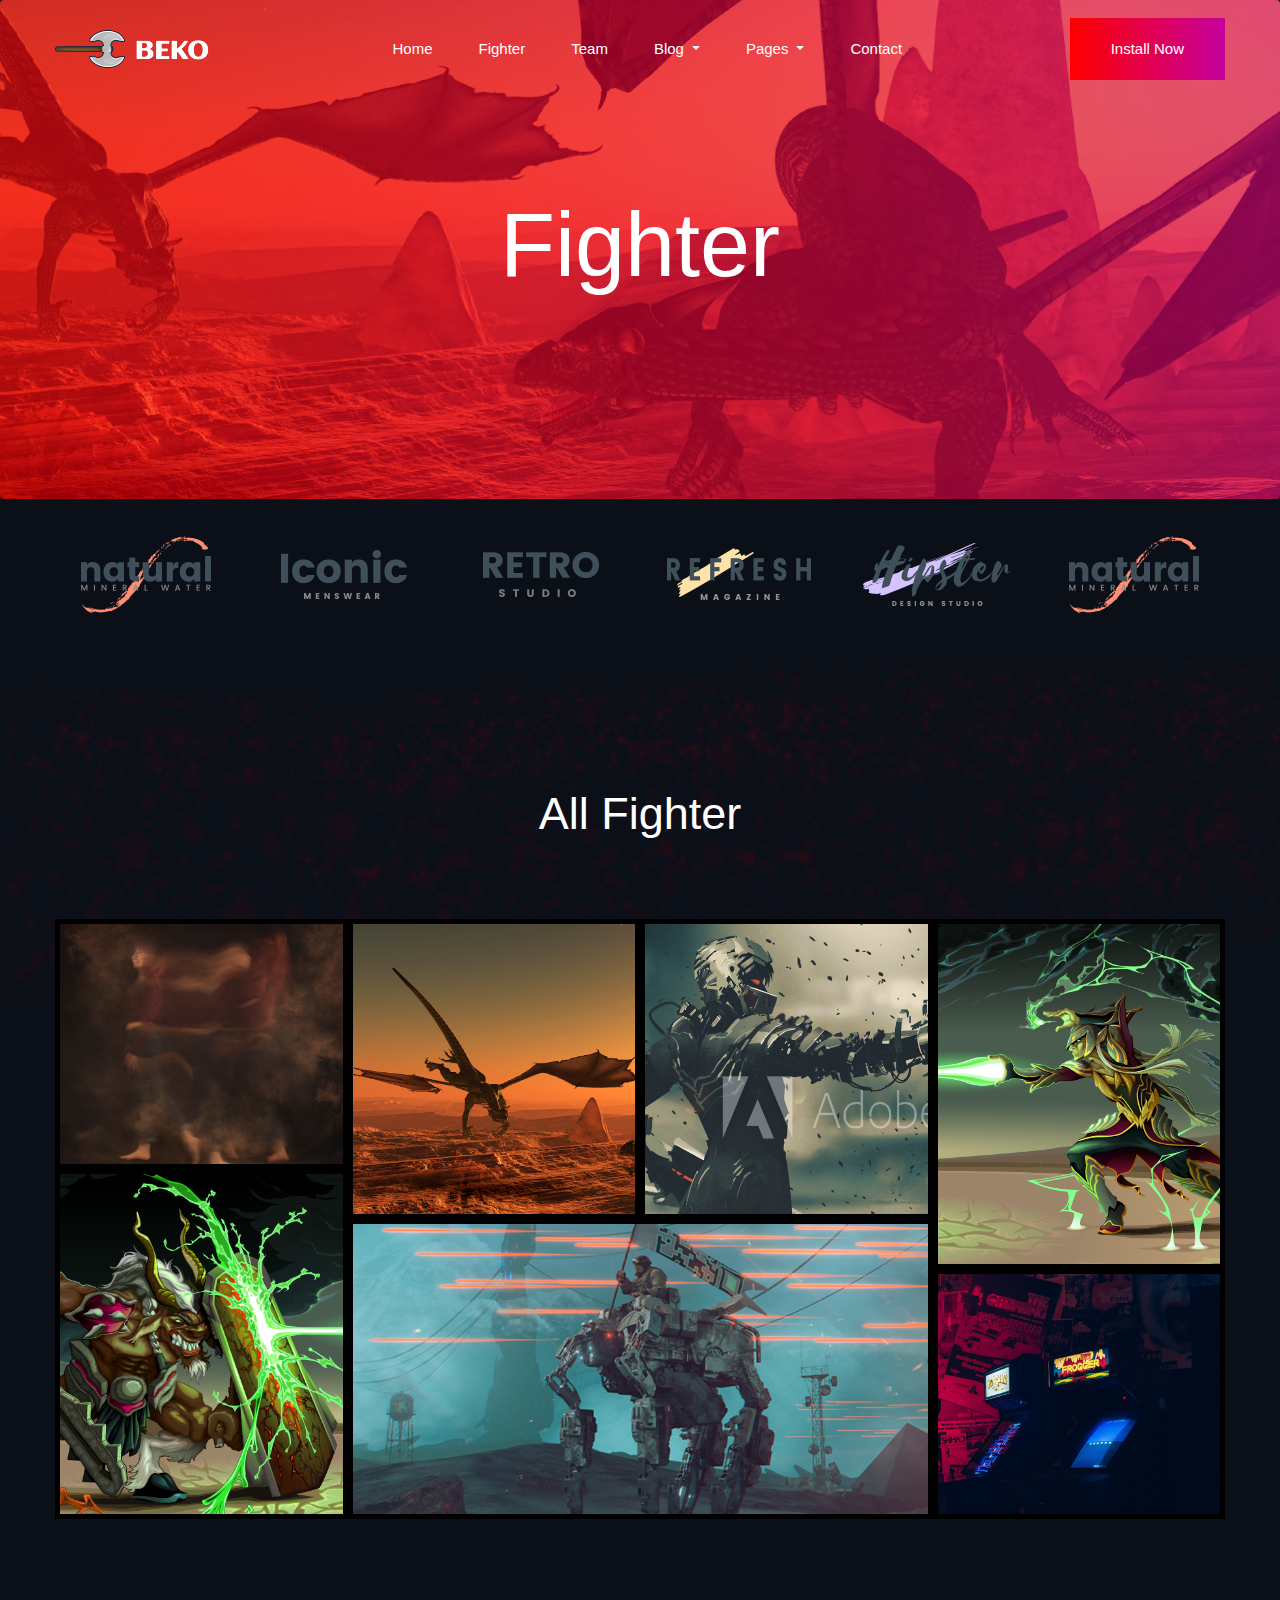
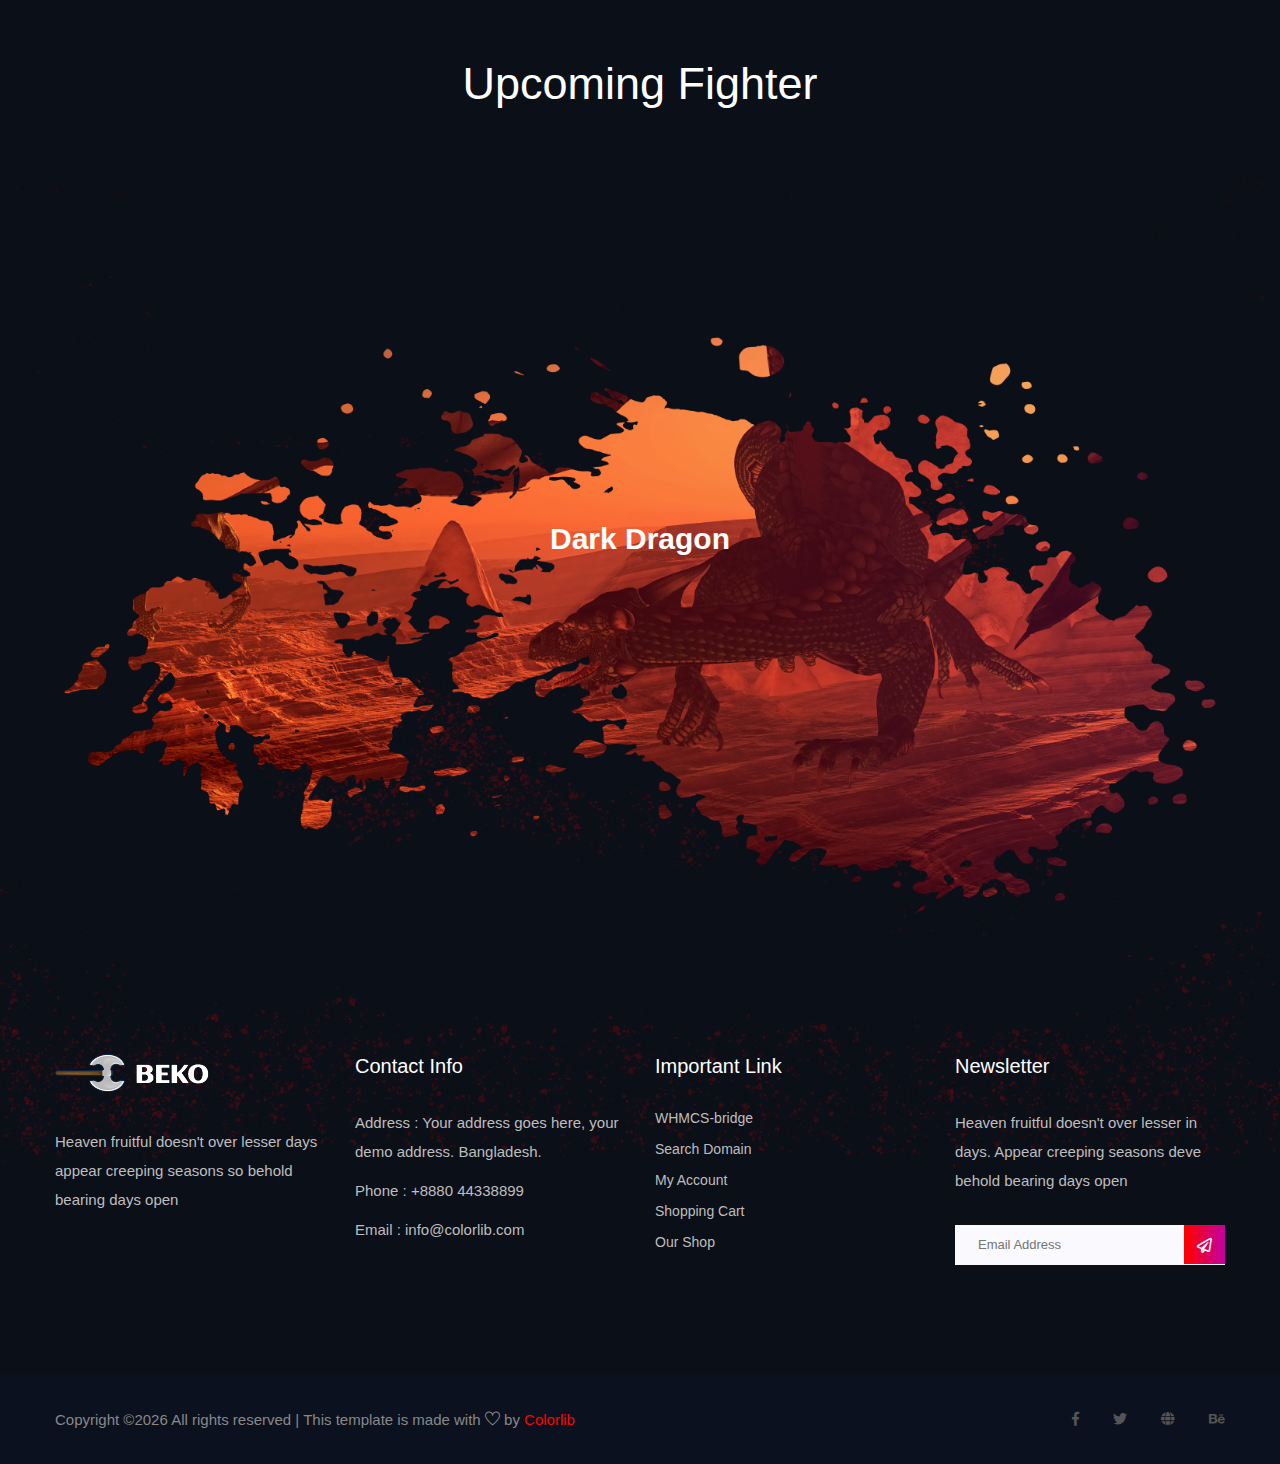
<file: fighter.html>
<!doctype html>
<html lang="zxx">

<head>
    <!-- Required meta tags -->
    <meta charset="utf-8">
    <meta name="viewport" content="width=device-width, initial-scale=1, shrink-to-fit=no">
    <title>gaming</title>
    <link rel="icon" href="img/favicon.png">
    <!-- Bootstrap CSS -->
    <link rel="stylesheet" href="css/bootstrap.min.css">
    <!-- animate CSS -->
    <link rel="stylesheet" href="css/animate.css">
    <!-- owl carousel CSS -->
    <link rel="stylesheet" href="css/owl.carousel.min.css">
    <!-- font awesome CSS -->
    <link rel="stylesheet" href="css/all.css">
    <!-- flaticon CSS -->
    <link rel="stylesheet" href="css/flaticon.css">
    <link rel="stylesheet" href="css/themify-icons.css">
    <!-- font awesome CSS -->
    <link rel="stylesheet" href="css/magnific-popup.css">
    <!-- swiper CSS -->
    <link rel="stylesheet" href="css/slick.css">
    <!-- style CSS -->
    <link rel="stylesheet" href="css/style.css">
</head>

<body>
    <div class="body_bg">
        <!--::header part start::-->
        <header class="main_menu single_page_menu">
            <div class="container">
                <div class="row align-items-center">
                    <div class="col-lg-12">
                        <nav class="navbar navbar-expand-lg navbar-light">
                            <a class="navbar-brand" href="index.html"> <img src="img/logo.png" alt="logo"> </a>
                            <button class="navbar-toggler" type="button" data-toggle="collapse"
                                data-target="#navbarSupportedContent" aria-controls="navbarSupportedContent"
                                aria-expanded="false" aria-label="Toggle navigation">
                                <span class="menu_icon"><i class="fas fa-bars"></i></span>
                            </button>

                            <div class="collapse navbar-collapse main-menu-item" id="navbarSupportedContent">
                                <ul class="navbar-nav">
                                    <li class="nav-item">
                                        <a class="nav-link" href="index.html">Home</a>
                                    </li>
                                    <li class="nav-item">
                                        <a class="nav-link" href="fighter.html">fighter</a>
                                    </li>
                                    <li class="nav-item">
                                        <a class="nav-link" href="team.html">team</a>
                                    </li>
                                    <li class="nav-item dropdown">
                                        <a class="nav-link dropdown-toggle" href="blog.html" id="navbarDropdown"
                                            role="button" data-toggle="dropdown" aria-haspopup="true"
                                            aria-expanded="false">
                                            Blog
                                        </a>
                                        <div class="dropdown-menu" aria-labelledby="navbarDropdown">
                                            <a class="dropdown-item" href="blog.html"> blog</a>
                                            <a class="dropdown-item" href="single-blog.html">Single blog</a>
                                        </div>
                                    </li>
                                    <li class="nav-item dropdown">
                                        <a class="nav-link dropdown-toggle" href="blog.html" id="navbarDropdown1"
                                            role="button" data-toggle="dropdown" aria-haspopup="true"
                                            aria-expanded="false">
                                            pages
                                        </a>
                                        <div class="dropdown-menu" aria-labelledby="navbarDropdown1">
                                            <a class="dropdown-item" href="elements.html">Elements</a>
                                        </div>
                                    </li>
                                    <li class="nav-item">
                                        <a class="nav-link" href="contact.html">Contact</a>
                                    </li>
                                </ul>
                            </div>
                            <a href="#" class="btn_1 d-none d-sm-block">Install Now</a>
                        </nav>
                    </div>
                </div>
            </div>
        </header>
        <!-- Header part end-->

        <!-- breadcrumb start-->
        <section class="breadcrumb breadcrumb_bg">
            <div class="container">
                <div class="row">
                    <div class="col-lg-12">
                        <div class="breadcrumb_iner text-center">
                            <div class="breadcrumb_iner_item">
                                <h2>Fighter</h2>
                            </div>
                        </div>
                    </div>
                </div>
            </div>
        </section>
        <!-- breadcrumb start-->

        <!--::client logo part end::-->
        <section class="client_logo">
            <div class="container">
                <div class="row align-items-center">
                    <div class="col-lg-12">
                        <div class="client_logo_slider owl-carousel d-flex justify-content-between">
                            <div class="single_client_logo">
                                <img src="img/client_logo/client_logo_1.png" alt="">
                            </div>
                            <div class="single_client_logo">
                                <img src="img/client_logo/client_logo_2.png" alt="">
                            </div>
                            <div class="single_client_logo">
                                <img src="img/client_logo/client_logo_3.png" alt="">
                            </div>
                            <div class="single_client_logo">
                                <img src="img/client_logo/client_logo_4.png" alt="">
                            </div>
                            <div class="single_client_logo">
                                <img src="img/client_logo/client_logo_5.png" alt="">
                            </div>
                            <div class="single_client_logo">
                                <img src="img/client_logo/client_logo_1.png" alt="">
                            </div>
                            <div class="single_client_logo">
                                <img src="img/client_logo/client_logo_2.png" alt="">
                            </div>
                        </div>
                    </div>
                </div>
            </div>
        </section>
        <!--::client logo part end::-->

        <!-- gallery_part part start-->
        <section class="gallery_part section_padding">
            <div class="container">
                <div class="row justify-content-center">
                    <div class="col-xl-5">
                        <div class="section_tittle text-center">
                            <h2>All Fighter</h2>
                        </div>
                    </div>
                </div>
                <div class="row">
                    <div class="col-xl-12">
                        <div class="gallery_part_item">
                            <div class="grid">
                                <div class="grid-sizer"></div>
                                <a href="img/gallery/gallery_item_1.png"
                                    class="grid-item bg_img img-gal grid-item--height-1"
                                    style="background-image: url('img/gallery/gallery_item_1.png')">
                                    <div class="single_gallery_item">
                                        <div class="single_gallery_item_iner">
                                            <div class="gallery_item_text">
                                                <i class="ti-zoom-in"></i>
                                            </div>
                                        </div>
                                    </div>
                                </a>
                                <a href="img/gallery/gallery_item_2.png" class="grid-item bg_img img-gal"
                                    style="background-image: url('img/gallery/gallery_item_2.png')">
                                    <div class="single_gallery_item">
                                        <div class="single_gallery_item_iner">
                                            <div class="gallery_item_text">
                                                <i class="ti-zoom-in"></i>
                                            </div>
                                        </div>
                                    </div>
                                </a>
                                <a href="img/gallery/gallery_item_3.png" class="grid-item bg_img img-gal"
                                    style="background-image: url('img/gallery/gallery_item_3.png')">
                                    <div class="single_gallery_item">
                                        <div class="single_gallery_item_iner">
                                            <div class="gallery_item_text">
                                                <i class="ti-zoom-in"></i>
                                            </div>
                                        </div>
                                    </div>
                                </a>
                                <a href="img/gallery/gallery_item_5.png"
                                    class="grid-item bg_img img-gal grid-item--height-2"
                                    style="background-image: url('img/gallery/gallery_item_5.png')">
                                    <div class="single_gallery_item">
                                        <div class="single_gallery_item_iner">
                                            <div class="gallery_item_text">
                                                <i class="ti-zoom-in"></i>
                                            </div>
                                        </div>
                                    </div>
                                </a>
                                <a href="img/gallery/gallery_item_7.png"
                                    class="grid-item bg_img img-gal grid-item--height-2"
                                    style="background-image: url('img/gallery/gallery_item_7.png')">
                                    <div class="single_gallery_item">
                                        <div class="single_gallery_item_iner">
                                            <div class="gallery_item_text">
                                                <i class="ti-zoom-in"></i>
                                            </div>
                                        </div>
                                    </div>
                                </a>
                                <a href="img/gallery/gallery_item_6.png"
                                    class="grid-item bg_img img-gal grid-item--width-1"
                                    style="background-image: url('img/gallery/gallery_item_6.png')">
                                    <div class="single_gallery_item">
                                        <div class="single_gallery_item_iner">
                                            <div class="gallery_item_text">
                                                <i class="ti-zoom-in"></i>
                                            </div>
                                        </div>
                                    </div>
                                </a>
                                <a href="img/gallery/gallery_item_4.png"
                                    class="grid-item bg_img img-gal sm_weight  grid-item--height-1"
                                    style="background-image: url('img/gallery/gallery_item_4.png')">
                                    <div class="single_gallery_item">
                                        <div class="single_gallery_item_iner">
                                            <div class="gallery_item_text">
                                                <i class="ti-zoom-in"></i>
                                            </div>
                                        </div>
                                    </div>
                                </a>
                            </div>
                        </div>
                    </div>
                </div>
            </div>
        </section>
        <!-- gallery_part part end-->

        <!-- use sasu part end-->
        <section class="upcomming_war">
            <div class="container">
                <div class="row justify-content-center">
                    <div class="col-lg-8">
                        <div class="section_tittle text-center">
                            <h2>Upcoming Fighter</h2>
                        </div>
                    </div>
                </div>
                <div class="upcomming_war_iner">
                    <div class="row justify-content-center align-items-center h-100">
                        <div class="col-10 col-sm-5 col-lg-3">
                            <div class="upcomming_war_counter text-center">
                                <h2>Dark Dragon</h2>
                                <div id="timer" class="d-flex justify-content-between">
                                    <div id="days"></div>
                                    <div id="hours"></div>
                                </div>
                            </div>
                        </div>
                    </div>
                </div>
            </div>
        </section>
        <!-- use sasu part end-->

        <!--::footer_part start::-->
        <footer class="footer_part">
            <div class="footer_top">
                <div class="container">
                    <div class="row">
                        <div class="col-sm-6 col-lg-3">
                            <div class="single_footer_part">
                                <a href="index.html" class="footer_logo_iner"> <img src="img/logo.png" alt="#"> </a>
                                <p>Heaven fruitful doesn't over lesser days appear creeping seasons so behold bearing
                                    days
                                    open
                                </p>
                            </div>
                        </div>
                        <div class="col-sm-6 col-lg-3">
                            <div class="single_footer_part">
                                <h4>Contact Info</h4>
                                <p>Address : Your address goes
                                    here, your demo address.
                                    Bangladesh.</p>
                                <p>Phone : +8880 44338899</p>
                                <p>Email : info@colorlib.com</p>
                            </div>
                        </div>
                        <div class="col-sm-6 col-lg-3">
                            <div class="single_footer_part">
                                <h4>Important Link</h4>
                                <ul class="list-unstyled">
                                    <li><a href=""> WHMCS-bridge</a></li>
                                    <li><a href="">Search Domain</a></li>
                                    <li><a href="">My Account</a></li>
                                    <li><a href="">Shopping Cart</a></li>
                                    <li><a href="">Our Shop</a></li>
                                </ul>
                            </div>
                        </div>
                        <div class="col-sm-6 col-lg-3">
                            <div class="single_footer_part">
                                <h4>Newsletter</h4>
                                <p>Heaven fruitful doesn't over lesser in days. Appear creeping seasons deve behold
                                    bearing
                                    days
                                    open
                                </p>
                                <div id="mc_embed_signup">
                                    <form target="_blank"
                                        action="https://spondonit.us12.list-manage.com/subscribe/post?u=1462626880ade1ac87bd9c93a&amp;id=92a4423d01"
                                        method="get" class="subscribe_form relative mail_part">
                                        <input type="email" name="email" id="newsletter-form-email"
                                            placeholder="Email Address" class="placeholder hide-on-focus"
                                            onfocus="this.placeholder = ''"
                                            onblur="this.placeholder = ' Email Address '">
                                        <button type="submit" name="submit" id="newsletter-submit"
                                            class="email_icon newsletter-submit button-contactForm"><i
                                                class="far fa-paper-plane"></i></button>
                                        <div class="mt-10 info"></div>
                                    </form>
                                </div>
                            </div>
                        </div>
                    </div>
                </div>
            </div>
            <div class="copygight_text">
                <div class="container">
                    <div class="row align-items-center">
                        <div class="col-lg-8">
                            <div class="copyright_text">
                                <P><!-- Link back to Colorlib can't be removed. Template is licensed under CC BY 3.0. -->
Copyright &copy;<script>document.write(new Date().getFullYear());</script> All rights reserved | This template is made with <i class="ti-heart" aria-hidden="true"></i> by <a href="https://colorlib.com" target="_blank">Colorlib</a>
<!-- Link back to Colorlib can't be removed. Template is licensed under CC BY 3.0. --></P>
                            </div>
                        </div>
                        <div class="col-lg-4">
                            <div class="footer_icon social_icon">
                                <ul class="list-unstyled">
                                    <li><a href="#" class="single_social_icon"><i class="fab fa-facebook-f"></i></a>
                                    </li>
                                    <li><a href="#" class="single_social_icon"><i class="fab fa-twitter"></i></a></li>
                                    <li><a href="#" class="single_social_icon"><i class="fas fa-globe"></i></a></li>
                                    <li><a href="#" class="single_social_icon"><i class="fab fa-behance"></i></a></li>
                                </ul>
                            </div>
                        </div>
                    </div>
                </div>
            </div>
        </footer>
        <!--::footer_part end::-->
    </div>


    <!-- jquery plugins here-->
    <script src="js/jquery-1.12.1.min.js"></script>
    <!-- popper js -->
    <script src="js/popper.min.js"></script>
    <!-- bootstrap js -->
    <script src="js/bootstrap.min.js"></script>
    <!-- easing js -->
    <script src="js/jquery.magnific-popup.js"></script>
    <!-- swiper js -->
    <script src="js/swiper.min.js"></script>
    <!-- swiper js -->
    <script src="js/masonry.pkgd.js"></script>
    <!-- particles js -->
    <script src="js/owl.carousel.min.js"></script>
    <script src="js/jquery.nice-select.min.js"></script>
    <!-- slick js -->
    <script src="js/slick.min.js"></script>
    <script src="js/jquery.counterup.min.js"></script>
    <script src="js/waypoints.min.js"></script>
    <script src="js/contact.js"></script>
    <script src="js/jquery.ajaxchimp.min.js"></script>
    <script src="js/jquery.form.js"></script>
    <script src="js/jquery.validate.min.js"></script>
    <script src="js/mail-script.js"></script>
    <!-- custom js -->
    <script src="js/custom.js"></script>
</body>

</html>
</file>
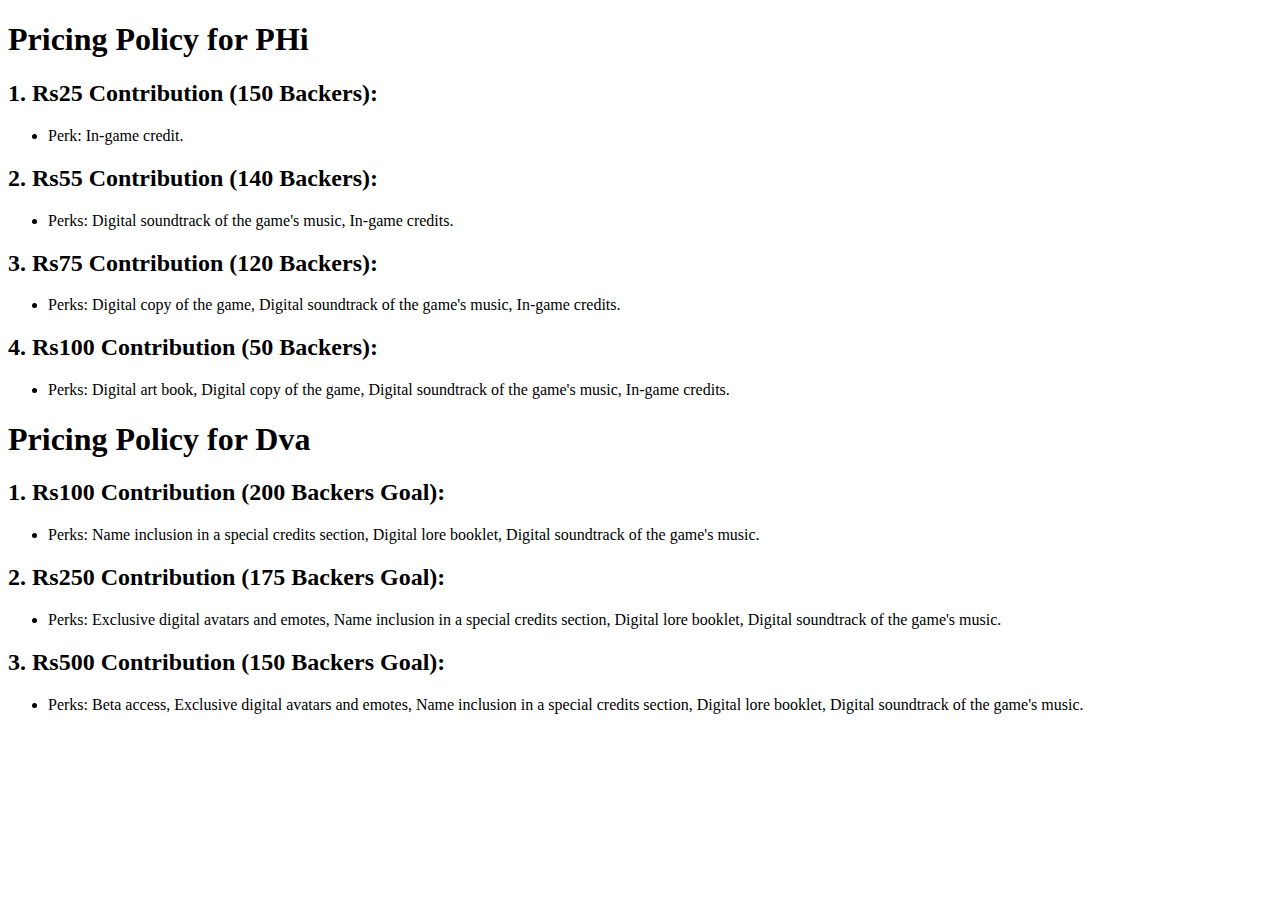
<file: price-policy.html>
<!DOCTYPE html>
<html lang="en">

<head>
    <meta charset="UTF-8">
    <meta name="viewport" content="width=device-width, initial-scale=1.0">
    <title>Pricing Policies</title>
</head>

<body>

    <h1>Pricing Policy for PHi</h1>

    <h2>1. Rs25 Contribution (150 Backers):</h2>
    <ul>
        <li>Perk: In-game credit.</li>
    </ul>

    <h2>2. Rs55 Contribution (140 Backers):</h2>
    <ul>
        <li>Perks: Digital soundtrack of the game's music, In-game credits.</li>
    </ul>

    <h2>3. Rs75 Contribution (120 Backers):</h2>
    <ul>
        <li>Perks: Digital copy of the game, Digital soundtrack of the game's music, In-game credits.</li>
    </ul>

    <h2>4. Rs100 Contribution (50 Backers):</h2>
    <ul>
        <li>Perks: Digital art book, Digital copy of the game, Digital soundtrack of the game's music, In-game credits.
        </li>
    </ul>

    <h1>Pricing Policy for Dva</h1>

    <h2>1. Rs100 Contribution (200 Backers Goal):</h2>
    <ul>
        <li>Perks: Name inclusion in a special credits section, Digital lore booklet, Digital soundtrack of the game's
            music.</li>
    </ul>

    <h2>2. Rs250 Contribution (175 Backers Goal):</h2>
    <ul>
        <li>Perks: Exclusive digital avatars and emotes, Name inclusion in a special credits section, Digital lore
            booklet, Digital soundtrack of the game's music.</li>
    </ul>

    <h2>3. Rs500 Contribution (150 Backers Goal):</h2>
    <ul>
        <li>Perks: Beta access, Exclusive digital avatars and emotes, Name inclusion in a special credits section,
            Digital lore booklet, Digital soundtrack of the game's music.</li>
    </ul>

</body>

</html>
</file>
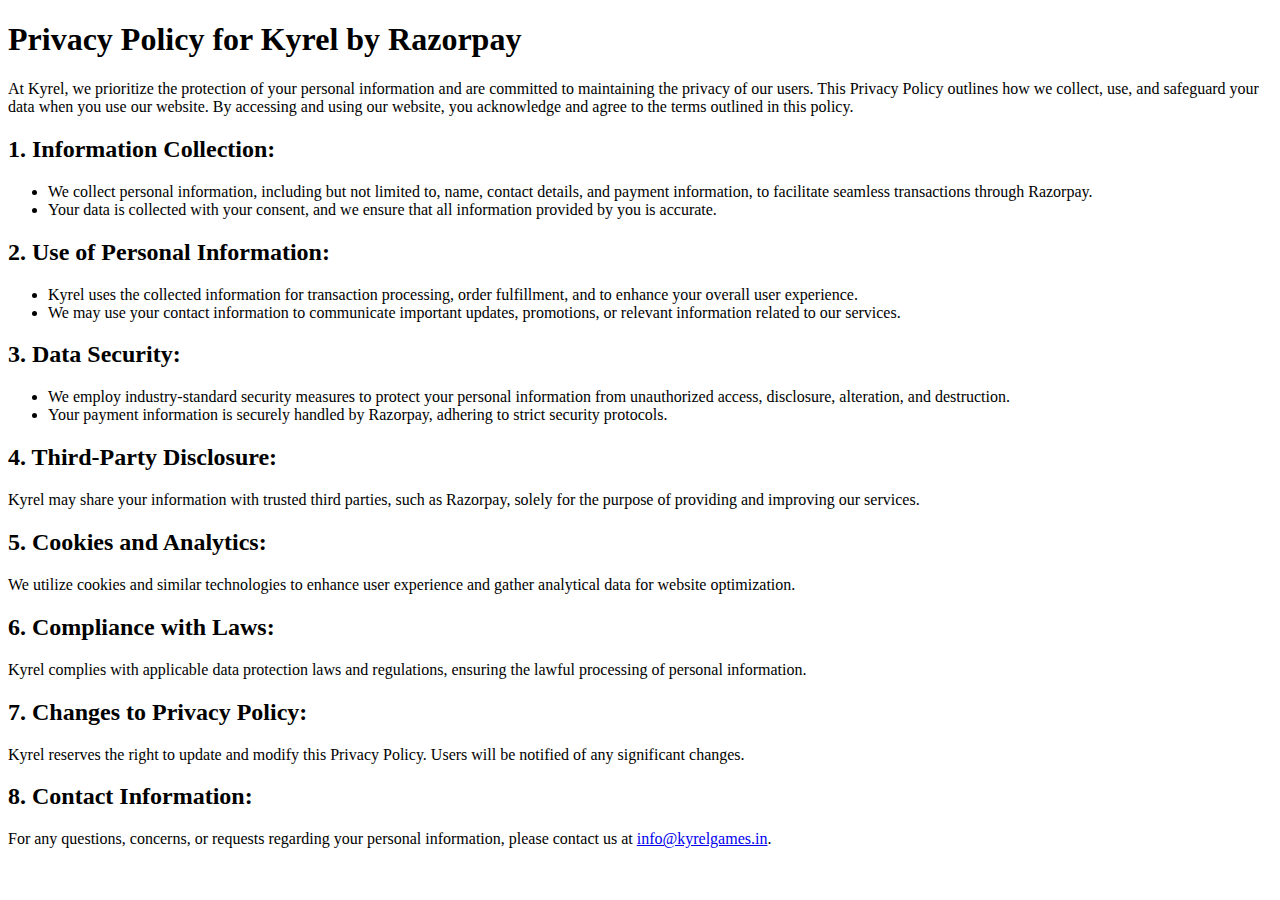
<file: privacy-policy.html>
<!DOCTYPE html>
<html lang="en">

<head>
    <meta charset="UTF-8">
    <meta name="viewport" content="width=device-width, initial-scale=1.0">
    <title>Kyrel Privacy Policy</title>
</head>

<body>

    <h1>Privacy Policy for Kyrel by Razorpay</h1>

    <p>At Kyrel, we prioritize the protection of your personal information and are committed to maintaining the privacy of our users. This Privacy Policy outlines how we collect, use, and safeguard your data when you use our website. By accessing and using our website, you acknowledge and agree to the terms outlined in this policy.</p>

    <h2>1. Information Collection:</h2>
    <ul>
        <li>We collect personal information, including but not limited to, name, contact details, and payment information, to facilitate seamless transactions through Razorpay.</li>
        <li>Your data is collected with your consent, and we ensure that all information provided by you is accurate.</li>
    </ul>

    <h2>2. Use of Personal Information:</h2>
    <ul>
        <li>Kyrel uses the collected information for transaction processing, order fulfillment, and to enhance your overall user experience.</li>
        <li>We may use your contact information to communicate important updates, promotions, or relevant information related to our services.</li>
    </ul>

    <h2>3. Data Security:</h2>
    <ul>
        <li>We employ industry-standard security measures to protect your personal information from unauthorized access, disclosure, alteration, and destruction.</li>
        <li>Your payment information is securely handled by Razorpay, adhering to strict security protocols.</li>
    </ul>

    <h2>4. Third-Party Disclosure:</h2>
    <p>Kyrel may share your information with trusted third parties, such as Razorpay, solely for the purpose of providing and improving our services.</p>

    <h2>5. Cookies and Analytics:</h2>
    <p>We utilize cookies and similar technologies to enhance user experience and gather analytical data for website optimization.</p>

    <h2>6. Compliance with Laws:</h2>
    <p>Kyrel complies with applicable data protection laws and regulations, ensuring the lawful processing of personal information.</p>

    <h2>7. Changes to Privacy Policy:</h2>
    <p>Kyrel reserves the right to update and modify this Privacy Policy. Users will be notified of any significant changes.</p>

    <h2>8. Contact Information:</h2>
    <p>For any questions, concerns, or requests regarding your personal information, please contact us at <a href="mailto:info@kyrelgames.in">info@kyrelgames.in</a>.</p>

</body>

</html>
</file>
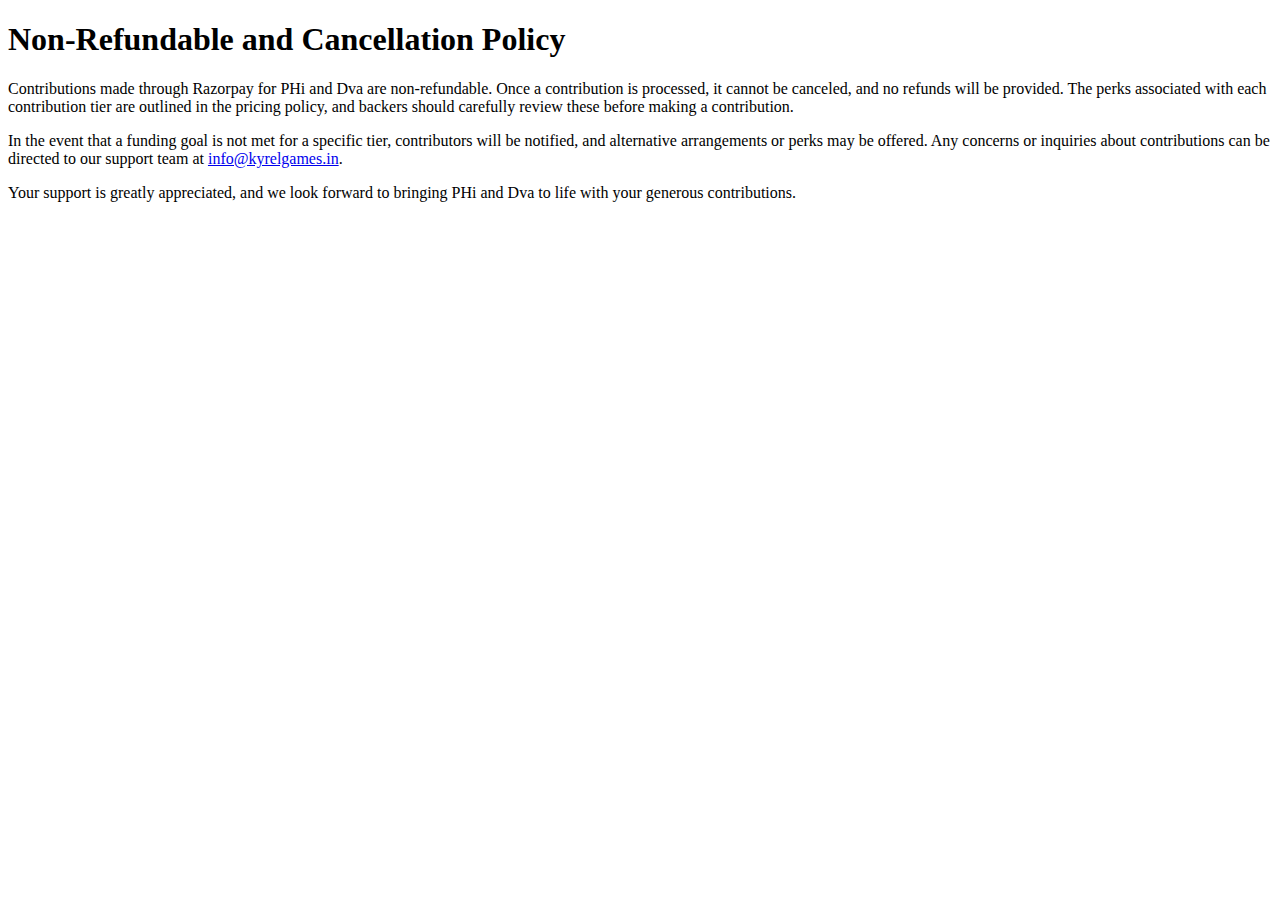
<file: refund-policy.html>
<!DOCTYPE html>
<html lang="en">

<head>
    <meta charset="UTF-8">
    <meta name="viewport" content="width=device-width, initial-scale=1.0">
    <title>Non-Refundable and Cancellation Policy</title>
</head>

<body>

    <h1>Non-Refundable and Cancellation Policy</h1>

    <p>Contributions made through Razorpay for PHi and Dva are non-refundable. Once a contribution is processed, it cannot be canceled, and no refunds will be provided. The perks associated with each contribution tier are outlined in the pricing policy, and backers should carefully review these before making a contribution.</p>

    <p>In the event that a funding goal is not met for a specific tier, contributors will be notified, and alternative arrangements or perks may be offered. Any concerns or inquiries about contributions can be directed to our support team at <a href="mailto:info@kyrelgames.in">info@kyrelgames.in</a>.</p>

    <p>Your support is greatly appreciated, and we look forward to bringing PHi and Dva to life with your generous contributions.</p>

</body>

</html>
</file>
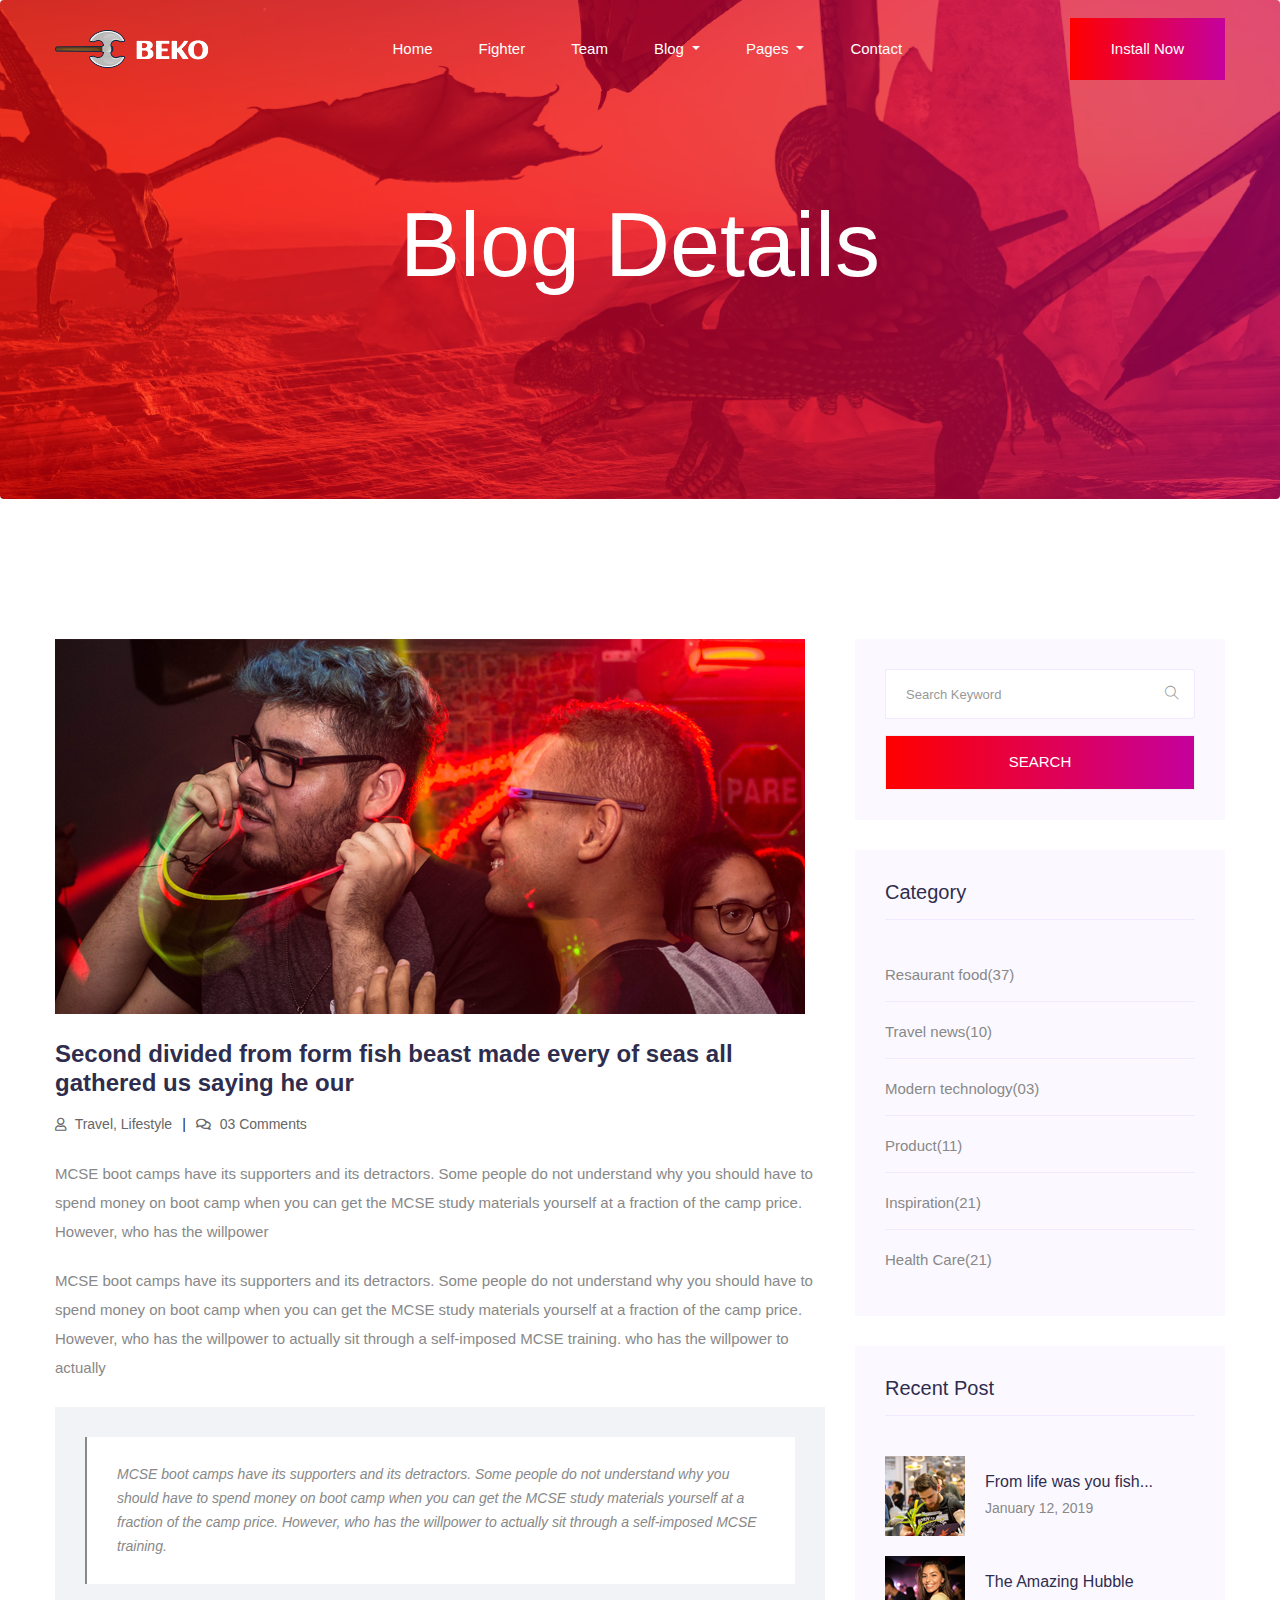
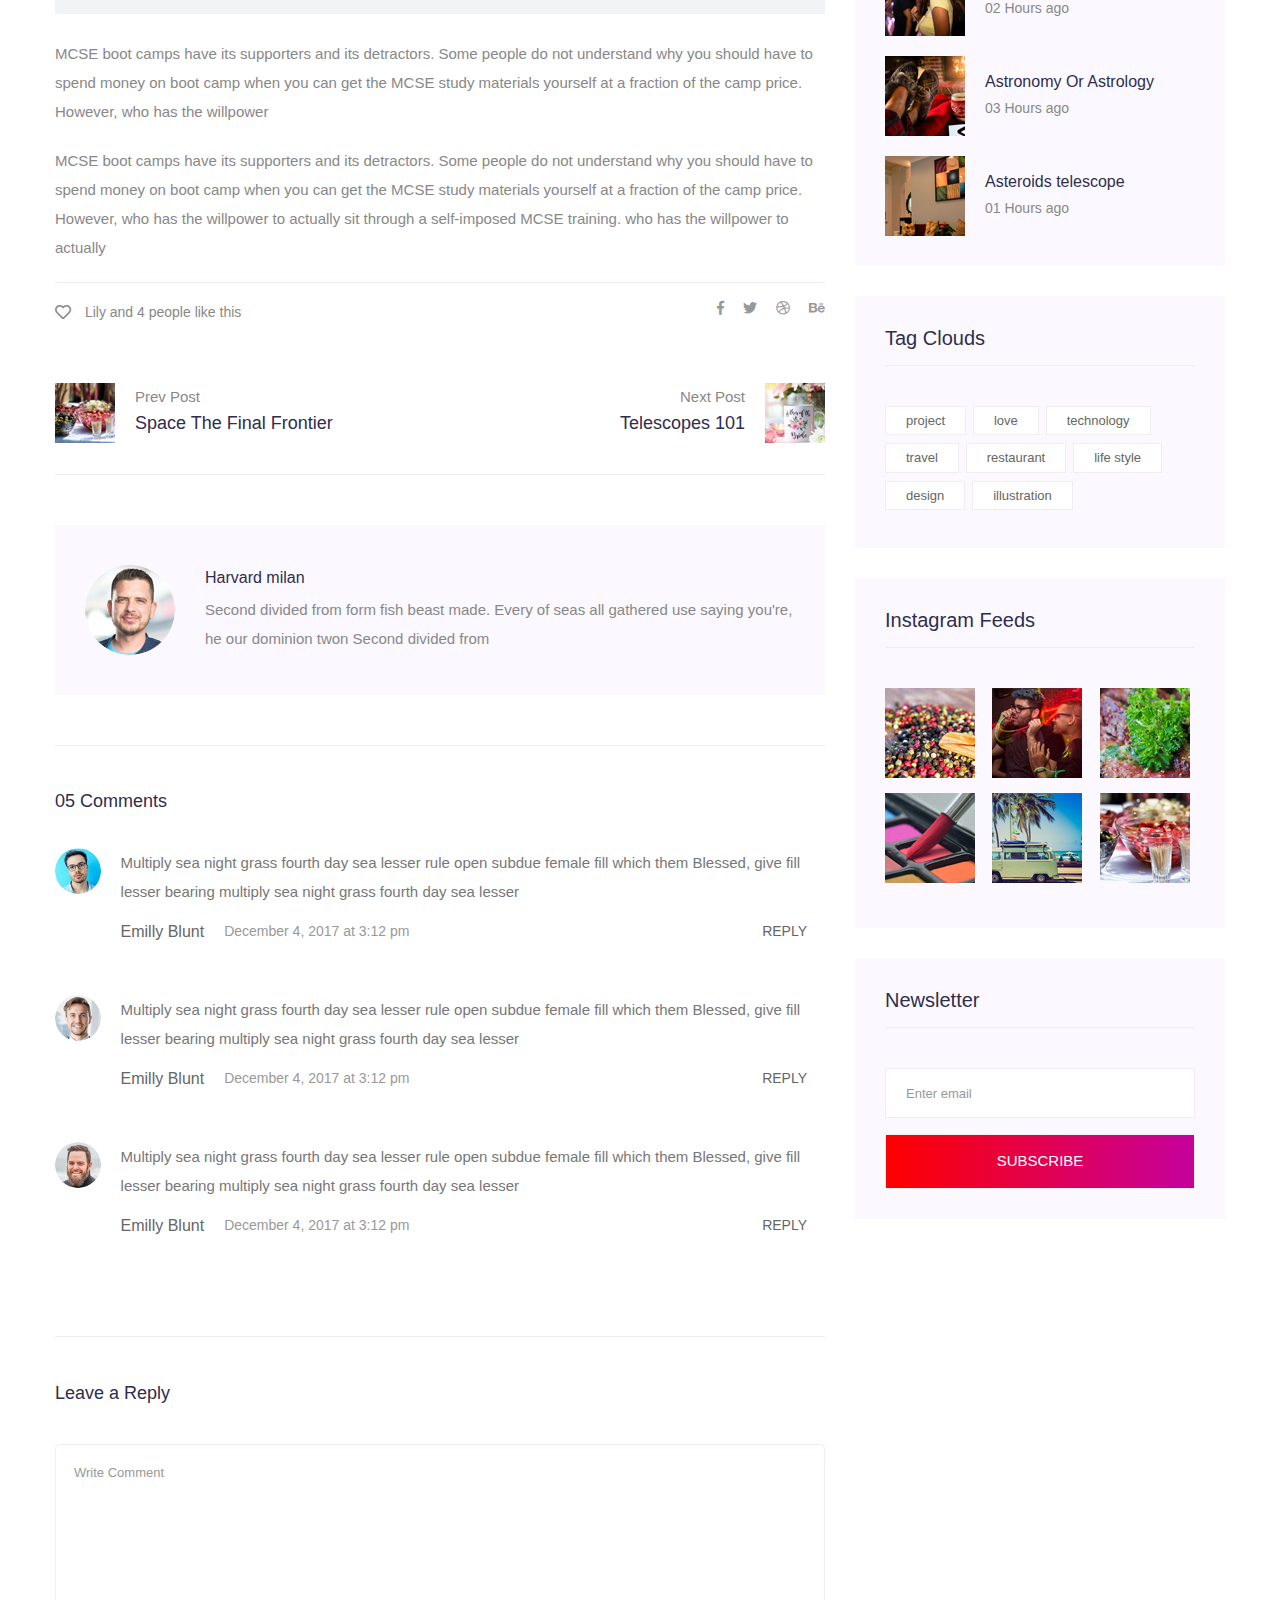
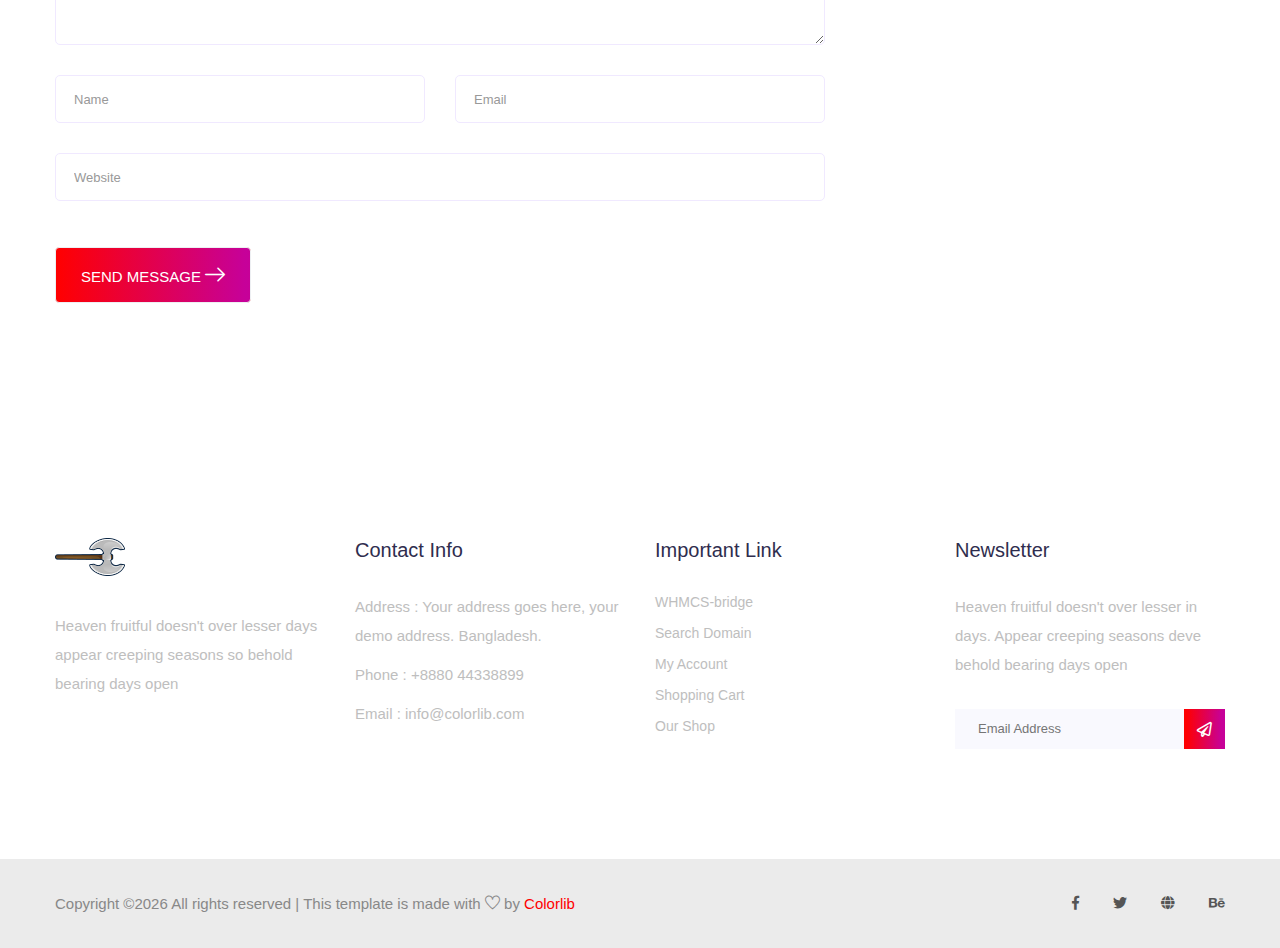
<file: single-blog.html>
<!doctype html>
<html lang="zxx">

<head>
   <!-- Required meta tags -->
   <meta charset="utf-8">
   <meta name="viewport" content="width=device-width, initial-scale=1, shrink-to-fit=no">
   <title>gaming</title>
   <link rel="icon" href="img/favicon.png">
   <!-- Bootstrap CSS -->
   <link rel="stylesheet" href="css/bootstrap.min.css">
   <!-- animate CSS -->
   <link rel="stylesheet" href="css/animate.css">
   <!-- owl carousel CSS -->
   <link rel="stylesheet" href="css/owl.carousel.min.css">
   <!-- font awesome CSS -->
   <link rel="stylesheet" href="css/all.css">
   <!-- flaticon CSS -->
   <link rel="stylesheet" href="css/flaticon.css">
   <link rel="stylesheet" href="css/themify-icons.css">
   <!-- font awesome CSS -->
   <link rel="stylesheet" href="css/magnific-popup.css">
   <!-- swiper CSS -->
   <link rel="stylesheet" href="css/slick.css">
   <!-- style CSS -->
   <link rel="stylesheet" href="css/style.css">
</head>

<body>
   <!--::header part start::-->
   <header class="main_menu single_page_menu">
      <div class="container">
         <div class="row align-items-center">
            <div class="col-lg-12">
               <nav class="navbar navbar-expand-lg navbar-light">
                  <a class="navbar-brand" href="index.html"> <img src="img/logo.png" alt="logo"> </a>
                  <button class="navbar-toggler" type="button" data-toggle="collapse"
                     data-target="#navbarSupportedContent" aria-controls="navbarSupportedContent" aria-expanded="false"
                     aria-label="Toggle navigation">
                     <span class="menu_icon"><i class="fas fa-bars"></i></span>
                  </button>
                  <div class="collapse navbar-collapse main-menu-item" id="navbarSupportedContent">
                     <ul class="navbar-nav">
                        <li class="nav-item">
                           <a class="nav-link" href="index.html">Home</a>
                        </li>
                        <li class="nav-item">
                           <a class="nav-link" href="fighter.html">fighter</a>
                        </li>
                        <li class="nav-item">
                           <a class="nav-link" href="team.html">team</a>
                        </li>
                        <li class="nav-item dropdown">
                           <a class="nav-link dropdown-toggle" href="blog.html" id="navbarDropdown" role="button"
                              data-toggle="dropdown" aria-haspopup="true" aria-expanded="false">
                              Blog
                           </a>
                           <div class="dropdown-menu" aria-labelledby="navbarDropdown">
                              <a class="dropdown-item" href="blog.html"> blog</a>
                              <a class="dropdown-item" href="single-blog.html">Single blog</a>
                           </div>
                        </li>
                        <li class="nav-item dropdown">
                           <a class="nav-link dropdown-toggle" href="blog.html" id="navbarDropdown1" role="button"
                              data-toggle="dropdown" aria-haspopup="true" aria-expanded="false">
                              pages
                           </a>
                           <div class="dropdown-menu" aria-labelledby="navbarDropdown1">
                              <a class="dropdown-item" href="elements.html">Elements</a>
                           </div>
                        </li>
                        <li class="nav-item">
                           <a class="nav-link" href="contact.html">Contact</a>
                        </li>
                     </ul>
                  </div>
                  <a href="#" class="btn_1 d-none d-sm-block">Install Now</a>
               </nav>
            </div>
         </div>
      </div>
   </header>
   <!-- Header part end-->

   <!-- breadcrumb start-->
   <section class="breadcrumb breadcrumb_bg">
      <div class="container">
         <div class="row">
            <div class="col-lg-12">
               <div class="breadcrumb_iner text-center">
                  <div class="breadcrumb_iner_item">
                     <h2>blog details</h2>
                  </div>
               </div>
            </div>
         </div>
      </div>
   </section>
   <!-- breadcrumb start-->

   <!--================Blog Area =================-->
   <section class="blog_area single-post-area section_padding">
      <div class="container">
         <div class="row">
            <div class="col-lg-8 posts-list">
               <div class="single-post">
                  <div class="feature-img">
                     <img class="img-fluid" src="img/blog/single_blog_1.png" alt="">
                  </div>
                  <div class="blog_details">
                     <h2>Second divided from form fish beast made every of seas
                        all gathered us saying he our
                     </h2>
                     <ul class="blog-info-link mt-3 mb-4">
                        <li><a href="#"><i class="far fa-user"></i> Travel, Lifestyle</a></li>
                        <li><a href="#"><i class="far fa-comments"></i> 03 Comments</a></li>
                     </ul>
                     <p class="excert">
                        MCSE boot camps have its supporters and its detractors. Some people do not understand why you
                        should have to spend money on boot camp when you can get the MCSE study materials yourself at a
                        fraction of the camp price. However, who has the willpower
                     </p>
                     <p>
                        MCSE boot camps have its supporters and its detractors. Some people do not understand why you
                        should have to spend money on boot camp when you can get the MCSE study materials yourself at a
                        fraction of the camp price. However, who has the willpower to actually sit through a
                        self-imposed MCSE training. who has the willpower to actually
                     </p>
                     <div class="quote-wrapper">
                        <div class="quotes">
                           MCSE boot camps have its supporters and its detractors. Some people do not understand why you
                           should have to spend money on boot camp when you can get the MCSE study materials yourself at
                           a fraction of the camp price. However, who has the willpower to actually sit through a
                           self-imposed MCSE training.
                        </div>
                     </div>
                     <p>
                        MCSE boot camps have its supporters and its detractors. Some people do not understand why you
                        should have to spend money on boot camp when you can get the MCSE study materials yourself at a
                        fraction of the camp price. However, who has the willpower
                     </p>
                     <p>
                        MCSE boot camps have its supporters and its detractors. Some people do not understand why you
                        should have to spend money on boot camp when you can get the MCSE study materials yourself at a
                        fraction of the camp price. However, who has the willpower to actually sit through a
                        self-imposed MCSE training. who has the willpower to actually
                     </p>
                  </div>
               </div>
               <div class="navigation-top">
                  <div class="d-sm-flex justify-content-between text-center">
                     <p class="like-info"><span class="align-middle"><i class="far fa-heart"></i></span> Lily and 4
                        people like this</p>
                     <div class="col-sm-4 text-center my-2 my-sm-0">
                        <!-- <p class="comment-count"><span class="align-middle"><i class="far fa-comment"></i></span> 06 Comments</p> -->
                     </div>
                     <ul class="social-icons">
                        <li><a href="#"><i class="fab fa-facebook-f"></i></a></li>
                        <li><a href="#"><i class="fab fa-twitter"></i></a></li>
                        <li><a href="#"><i class="fab fa-dribbble"></i></a></li>
                        <li><a href="#"><i class="fab fa-behance"></i></a></li>
                     </ul>
                  </div>
                  <div class="navigation-area">
                     <div class="row">
                        <div
                           class="col-lg-6 col-md-6 col-12 nav-left flex-row d-flex justify-content-start align-items-center">
                           <div class="thumb">
                              <a href="#">
                                 <img class="img-fluid" src="img/post/preview.png" alt="">
                              </a>
                           </div>
                           <div class="arrow">
                              <a href="#">
                                 <span class="lnr text-white ti-arrow-left"></span>
                              </a>
                           </div>
                           <div class="detials">
                              <p>Prev Post</p>
                              <a href="#">
                                 <h4>Space The Final Frontier</h4>
                              </a>
                           </div>
                        </div>
                        <div
                           class="col-lg-6 col-md-6 col-12 nav-right flex-row d-flex justify-content-end align-items-center">
                           <div class="detials">
                              <p>Next Post</p>
                              <a href="#">
                                 <h4>Telescopes 101</h4>
                              </a>
                           </div>
                           <div class="arrow">
                              <a href="#">
                                 <span class="lnr text-white ti-arrow-right"></span>
                              </a>
                           </div>
                           <div class="thumb">
                              <a href="#">
                                 <img class="img-fluid" src="img/post/next.png" alt="">
                              </a>
                           </div>
                        </div>
                     </div>
                  </div>
               </div>
               <div class="blog-author">
                  <div class="media align-items-center">
                     <img src="img/blog/author.png" alt="">
                     <div class="media-body">
                        <a href="#">
                           <h4>Harvard milan</h4>
                        </a>
                        <p>Second divided from form fish beast made. Every of seas all gathered use saying you're, he
                           our dominion twon Second divided from</p>
                     </div>
                  </div>
               </div>
               <div class="comments-area">
                  <h4>05 Comments</h4>
                  <div class="comment-list">
                     <div class="single-comment justify-content-between d-flex">
                        <div class="user justify-content-between d-flex">
                           <div class="thumb">
                              <img src="img/comment/comment_1.png" alt="">
                           </div>
                           <div class="desc">
                              <p class="comment">
                                 Multiply sea night grass fourth day sea lesser rule open subdue female fill which them
                                 Blessed, give fill lesser bearing multiply sea night grass fourth day sea lesser
                              </p>
                              <div class="d-flex justify-content-between">
                                 <div class="d-flex align-items-center">
                                    <h5>
                                       <a href="#">Emilly Blunt</a>
                                    </h5>
                                    <p class="date">December 4, 2017 at 3:12 pm </p>
                                 </div>
                                 <div class="reply-btn">
                                    <a href="#" class="btn-reply text-uppercase">reply</a>
                                 </div>
                              </div>
                           </div>
                        </div>
                     </div>
                  </div>
                  <div class="comment-list">
                     <div class="single-comment justify-content-between d-flex">
                        <div class="user justify-content-between d-flex">
                           <div class="thumb">
                              <img src="img/comment/comment_2.png" alt="">
                           </div>
                           <div class="desc">
                              <p class="comment">
                                 Multiply sea night grass fourth day sea lesser rule open subdue female fill which them
                                 Blessed, give fill lesser bearing multiply sea night grass fourth day sea lesser
                              </p>
                              <div class="d-flex justify-content-between">
                                 <div class="d-flex align-items-center">
                                    <h5>
                                       <a href="#">Emilly Blunt</a>
                                    </h5>
                                    <p class="date">December 4, 2017 at 3:12 pm </p>
                                 </div>
                                 <div class="reply-btn">
                                    <a href="#" class="btn-reply text-uppercase">reply</a>
                                 </div>
                              </div>
                           </div>
                        </div>
                     </div>
                  </div>
                  <div class="comment-list">
                     <div class="single-comment justify-content-between d-flex">
                        <div class="user justify-content-between d-flex">
                           <div class="thumb">
                              <img src="img/comment/comment_3.png" alt="">
                           </div>
                           <div class="desc">
                              <p class="comment">
                                 Multiply sea night grass fourth day sea lesser rule open subdue female fill which them
                                 Blessed, give fill lesser bearing multiply sea night grass fourth day sea lesser
                              </p>
                              <div class="d-flex justify-content-between">
                                 <div class="d-flex align-items-center">
                                    <h5>
                                       <a href="#">Emilly Blunt</a>
                                    </h5>
                                    <p class="date">December 4, 2017 at 3:12 pm </p>
                                 </div>
                                 <div class="reply-btn">
                                    <a href="#" class="btn-reply text-uppercase">reply</a>
                                 </div>
                              </div>
                           </div>
                        </div>
                     </div>
                  </div>
               </div>
               <div class="comment-form">
                  <h4>Leave a Reply</h4>
                  <form class="form-contact comment_form" action="#" id="commentForm">
                     <div class="row">
                        <div class="col-12">
                           <div class="form-group">
                              <textarea class="form-control w-100" name="comment" id="comment" cols="30" rows="9"
                                 placeholder="Write Comment"></textarea>
                           </div>
                        </div>
                        <div class="col-sm-6">
                           <div class="form-group">
                              <input class="form-control" name="name" id="name" type="text" placeholder="Name">
                           </div>
                        </div>
                        <div class="col-sm-6">
                           <div class="form-group">
                              <input class="form-control" name="email" id="email" type="email" placeholder="Email">
                           </div>
                        </div>
                        <div class="col-12">
                           <div class="form-group">
                              <input class="form-control" name="website" id="website" type="text" placeholder="Website">
                           </div>
                        </div>
                     </div>
                     <div class="form-group mt-3">
                        <button type="submit" class="button button-contactForm btn_1">Send Message <i
                              class="flaticon-right-arrow"></i> </button>
                     </div>
                  </form>
               </div>
            </div>
            <div class="col-lg-4">
               <div class="blog_right_sidebar">
                  <aside class="single_sidebar_widget search_widget">
                     <form action="#">
                        <div class="form-group">
                           <div class="input-group mb-3">
                              <input type="text" class="form-control" placeholder='Search Keyword'
                                 onfocus="this.placeholder = ''" onblur="this.placeholder = 'Search Keyword'">
                              <div class="input-group-append">
                                 <button class="btn" type="button"><i class="ti-search"></i></button>
                              </div>
                           </div>
                        </div>
                        <button class="button rounded-0 primary-bg text-white w-100 btn_1" type="submit">Search</button>
                     </form>
                  </aside>
                  <aside class="single_sidebar_widget post_category_widget">
                     <h4 class="widget_title">Category</h4>
                     <ul class="list cat-list">
                        <li>
                           <a href="#" class="d-flex">
                              <p>Resaurant food</p>
                              <p>(37)</p>
                           </a>
                        </li>
                        <li>
                           <a href="#" class="d-flex">
                              <p>Travel news</p>
                              <p>(10)</p>
                           </a>
                        </li>
                        <li>
                           <a href="#" class="d-flex">
                              <p>Modern technology</p>
                              <p>(03)</p>
                           </a>
                        </li>
                        <li>
                           <a href="#" class="d-flex">
                              <p>Product</p>
                              <p>(11)</p>
                           </a>
                        </li>
                        <li>
                           <a href="#" class="d-flex">
                              <p>Inspiration</p>
                              <p>(21)</p>
                           </a>
                        </li>
                        <li>
                           <a href="#" class="d-flex">
                              <p>Health Care</p>
                              <p>(21)</p>
                           </a>
                        </li>
                     </ul>
                  </aside>
                  <aside class="single_sidebar_widget popular_post_widget">
                     <h3 class="widget_title">Recent Post</h3>
                     <div class="media post_item">
                        <img src="img/post/post_1.png" alt="post">
                        <div class="media-body">
                           <a href="single-blog.html">
                              <h3>From life was you fish...</h3>
                           </a>
                           <p>January 12, 2019</p>
                        </div>
                     </div>
                     <div class="media post_item">
                        <img src="img/post/post_2.png" alt="post">
                        <div class="media-body">
                           <a href="single-blog.html">
                              <h3>The Amazing Hubble</h3>
                           </a>
                           <p>02 Hours ago</p>
                        </div>
                     </div>
                     <div class="media post_item">
                        <img src="img/post/post_3.png" alt="post">
                        <div class="media-body">
                           <a href="single-blog.html">
                              <h3>Astronomy Or Astrology</h3>
                           </a>
                           <p>03 Hours ago</p>
                        </div>
                     </div>
                     <div class="media post_item">
                        <img src="img/post/post_4.png" alt="post">
                        <div class="media-body">
                           <a href="single-blog.html">
                              <h3>Asteroids telescope</h3>
                           </a>
                           <p>01 Hours ago</p>
                        </div>
                     </div>
                  </aside>
                  <aside class="single_sidebar_widget tag_cloud_widget">
                     <h4 class="widget_title">Tag Clouds</h4>
                     <ul class="list">
                        <li>
                           <a href="#">project</a>
                        </li>
                        <li>
                           <a href="#">love</a>
                        </li>
                        <li>
                           <a href="#">technology</a>
                        </li>
                        <li>
                           <a href="#">travel</a>
                        </li>
                        <li>
                           <a href="#">restaurant</a>
                        </li>
                        <li>
                           <a href="#">life style</a>
                        </li>
                        <li>
                           <a href="#">design</a>
                        </li>
                        <li>
                           <a href="#">illustration</a>
                        </li>
                     </ul>
                  </aside>
                  <aside class="single_sidebar_widget instagram_feeds">
                     <h4 class="widget_title">Instagram Feeds</h4>
                     <ul class="instagram_row flex-wrap">
                        <li>
                           <a href="#">
                              <img class="img-fluid" src="img/post/post_5.png" alt="">
                           </a>
                        </li>
                        <li>
                           <a href="#">
                              <img class="img-fluid" src="img/post/post_6.png" alt="">
                           </a>
                        </li>
                        <li>
                           <a href="#">
                              <img class="img-fluid" src="img/post/post_7.png" alt="">
                           </a>
                        </li>
                        <li>
                           <a href="#">
                              <img class="img-fluid" src="img/post/post_8.png" alt="">
                           </a>
                        </li>
                        <li>
                           <a href="#">
                              <img class="img-fluid" src="img/post/post_9.png" alt="">
                           </a>
                        </li>
                        <li>
                           <a href="#">
                              <img class="img-fluid" src="img/post/post_10.png" alt="">
                           </a>
                        </li>
                     </ul>
                  </aside>
                  <aside class="single_sidebar_widget newsletter_widget">
                     <h4 class="widget_title">Newsletter</h4>
                     <form action="#">
                        <div class="form-group">
                           <input type="email" class="form-control" onfocus="this.placeholder = ''"
                              onblur="this.placeholder = 'Enter email'" placeholder='Enter email' required>
                        </div>
                        <button class="button rounded-0 primary-bg text-white w-100 btn_1"
                           type="submit">Subscribe</button>
                     </form>
                  </aside>
               </div>
            </div>
         </div>
      </div>
   </section>
   <!--================Blog Area end =================-->

   <!--::footer_part start::-->
   <footer class="footer_part black">
      <div class="footer_top">
         <div class="container">
            <div class="row">
               <div class="col-sm-6 col-lg-3">
                  <div class="single_footer_part">
                     <a href="index.html" class="footer_logo_iner"> <img src="img/logo.png" alt="#"> </a>
                     <p>Heaven fruitful doesn't over lesser days appear creeping seasons so behold bearing
                        days
                        open
                     </p>
                  </div>
               </div>
               <div class="col-sm-6 col-lg-3">
                  <div class="single_footer_part">
                     <h4>Contact Info</h4>
                     <p>Address : Your address goes
                        here, your demo address.
                        Bangladesh.</p>
                     <p>Phone : +8880 44338899</p>
                     <p>Email : info@colorlib.com</p>
                  </div>
               </div>
               <div class="col-sm-6 col-lg-3">
                  <div class="single_footer_part">
                     <h4>Important Link</h4>
                     <ul class="list-unstyled">
                        <li><a href=""> WHMCS-bridge</a></li>
                        <li><a href="">Search Domain</a></li>
                        <li><a href="">My Account</a></li>
                        <li><a href="">Shopping Cart</a></li>
                        <li><a href="">Our Shop</a></li>
                     </ul>
                  </div>
               </div>
               <div class="col-sm-6 col-lg-3">
                  <div class="single_footer_part">
                     <h4>Newsletter</h4>
                     <p>Heaven fruitful doesn't over lesser in days. Appear creeping seasons deve behold
                        bearing
                        days
                        open
                     </p>
                     <div id="mc_embed_signup">
                        <form target="_blank"
                           action="https://spondonit.us12.list-manage.com/subscribe/post?u=1462626880ade1ac87bd9c93a&amp;id=92a4423d01"
                           method="get" class="subscribe_form relative mail_part">
                           <input type="email" name="email" id="newsletter-form-email" placeholder="Email Address"
                              class="placeholder hide-on-focus" onfocus="this.placeholder = ''"
                              onblur="this.placeholder = ' Email Address '">
                           <button type="submit" name="submit" id="newsletter-submit"
                              class="email_icon newsletter-submit button-contactForm"><i
                                 class="far fa-paper-plane"></i></button>
                           <div class="mt-10 info"></div>
                        </form>
                     </div>
                  </div>
               </div>
            </div>
         </div>
      </div>
      <div class="copygight_text">
         <div class="container">
            <div class="row align-items-center">
               <div class="col-lg-8">
                  <div class="copyright_text">
                     <P><!-- Link back to Colorlib can't be removed. Template is licensed under CC BY 3.0. -->
Copyright &copy;<script>document.write(new Date().getFullYear());</script> All rights reserved | This template is made with <i class="ti-heart" aria-hidden="true"></i> by <a href="https://colorlib.com" target="_blank">Colorlib</a>
<!-- Link back to Colorlib can't be removed. Template is licensed under CC BY 3.0. --></P>
                  </div>
               </div>
               <div class="col-lg-4">
                  <div class="footer_icon social_icon">
                     <ul class="list-unstyled">
                        <li><a href="#" class="single_social_icon"><i class="fab fa-facebook-f"></i></a>
                        </li>
                        <li><a href="#" class="single_social_icon"><i class="fab fa-twitter"></i></a></li>
                        <li><a href="#" class="single_social_icon"><i class="fas fa-globe"></i></a></li>
                        <li><a href="#" class="single_social_icon"><i class="fab fa-behance"></i></a></li>
                     </ul>
                  </div>
               </div>
            </div>
         </div>
      </div>
   </footer>
   <!--::footer_part end::-->
   <!-- jquery plugins here-->
   <script src="js/jquery-1.12.1.min.js"></script>
   <!-- popper js -->
   <script src="js/popper.min.js"></script>
   <!-- bootstrap js -->
   <script src="js/bootstrap.min.js"></script>
   <!-- easing js -->
   <script src="js/jquery.magnific-popup.js"></script>
   <!-- swiper js -->
   <script src="js/swiper.min.js"></script>
   <!-- swiper js -->
   <script src="js/masonry.pkgd.js"></script>
   <!-- particles js -->
   <script src="js/owl.carousel.min.js"></script>
   <script src="js/jquery.nice-select.min.js"></script>
   <!-- slick js -->
   <script src="js/slick.min.js"></script>
   <script src="js/jquery.counterup.min.js"></script>
   <script src="js/waypoints.min.js"></script>
   <script src="js/contact.js"></script>
   <script src="js/jquery.ajaxchimp.min.js"></script>
   <script src="js/jquery.form.js"></script>
   <script src="js/jquery.validate.min.js"></script>
   <script src="js/mail-script.js"></script>
   <!-- custom js -->
   <script src="js/custom.js"></script>
</body>

</html>
</file>
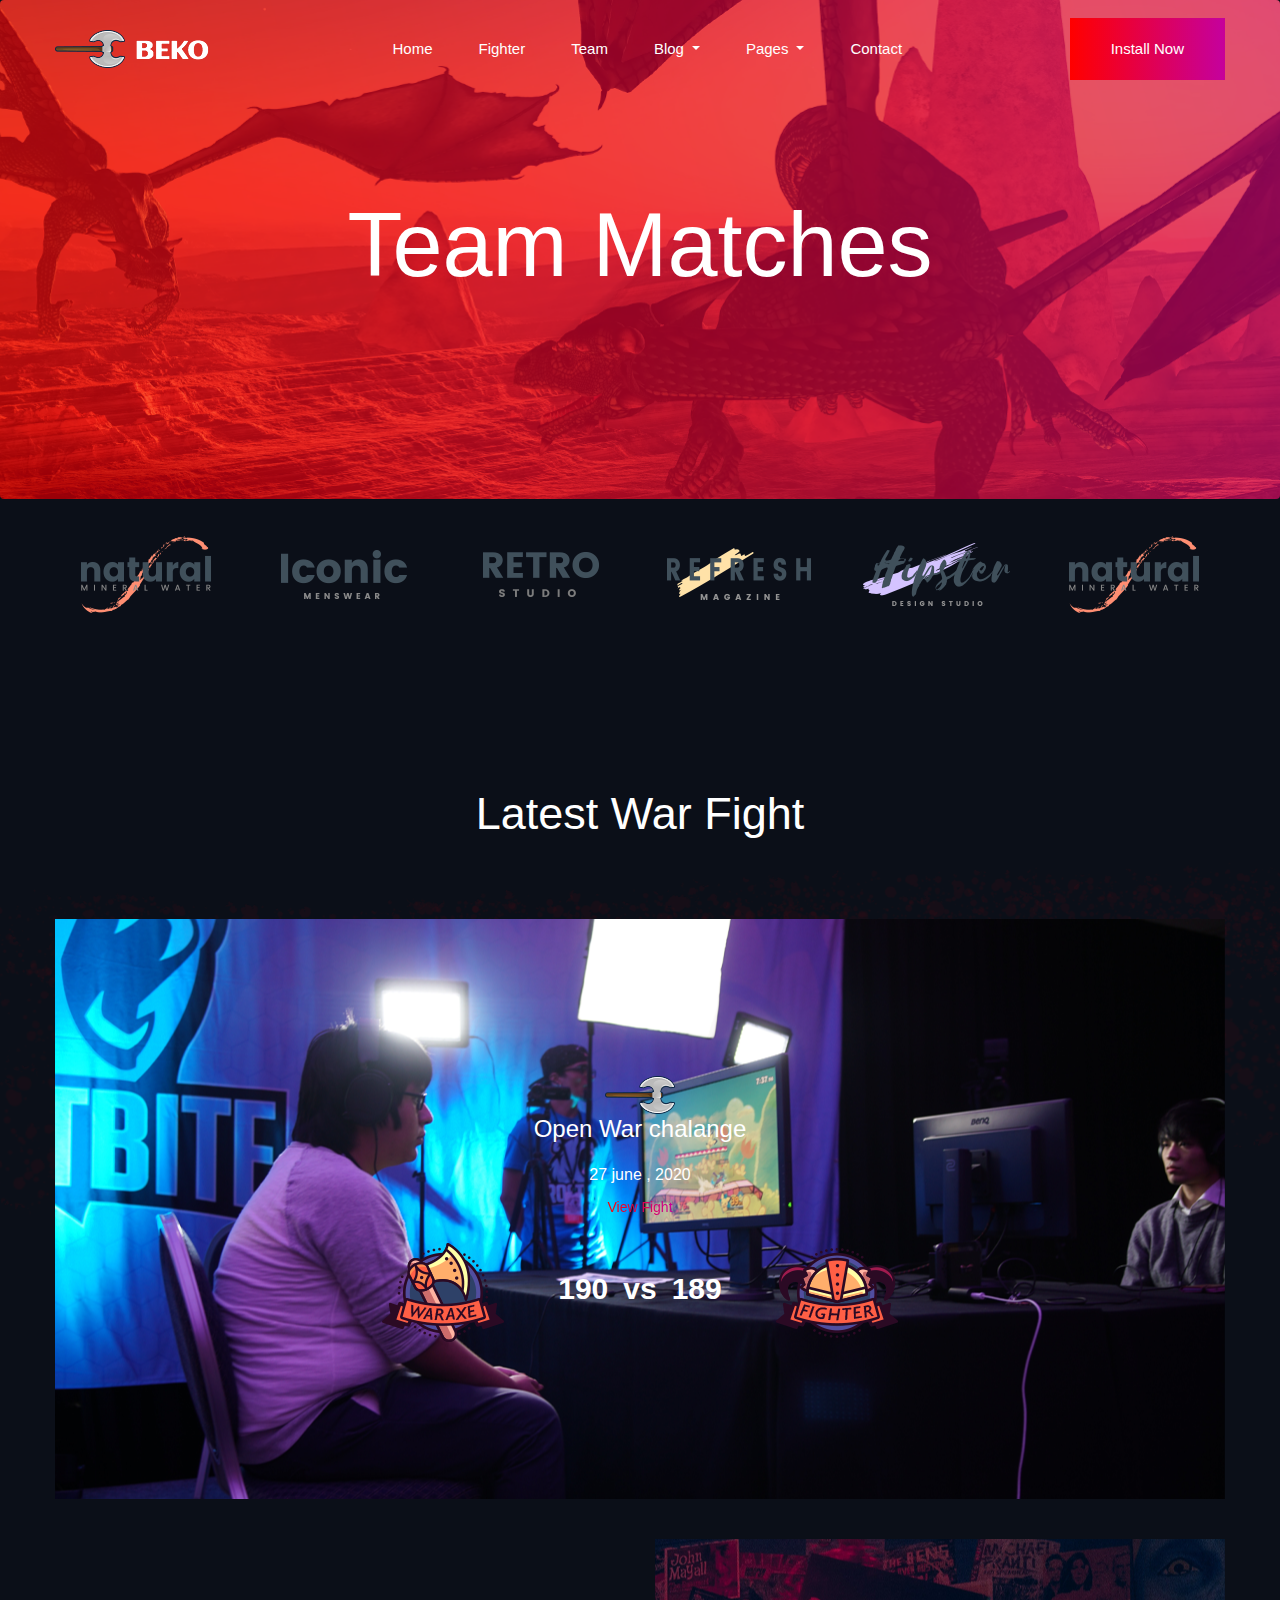
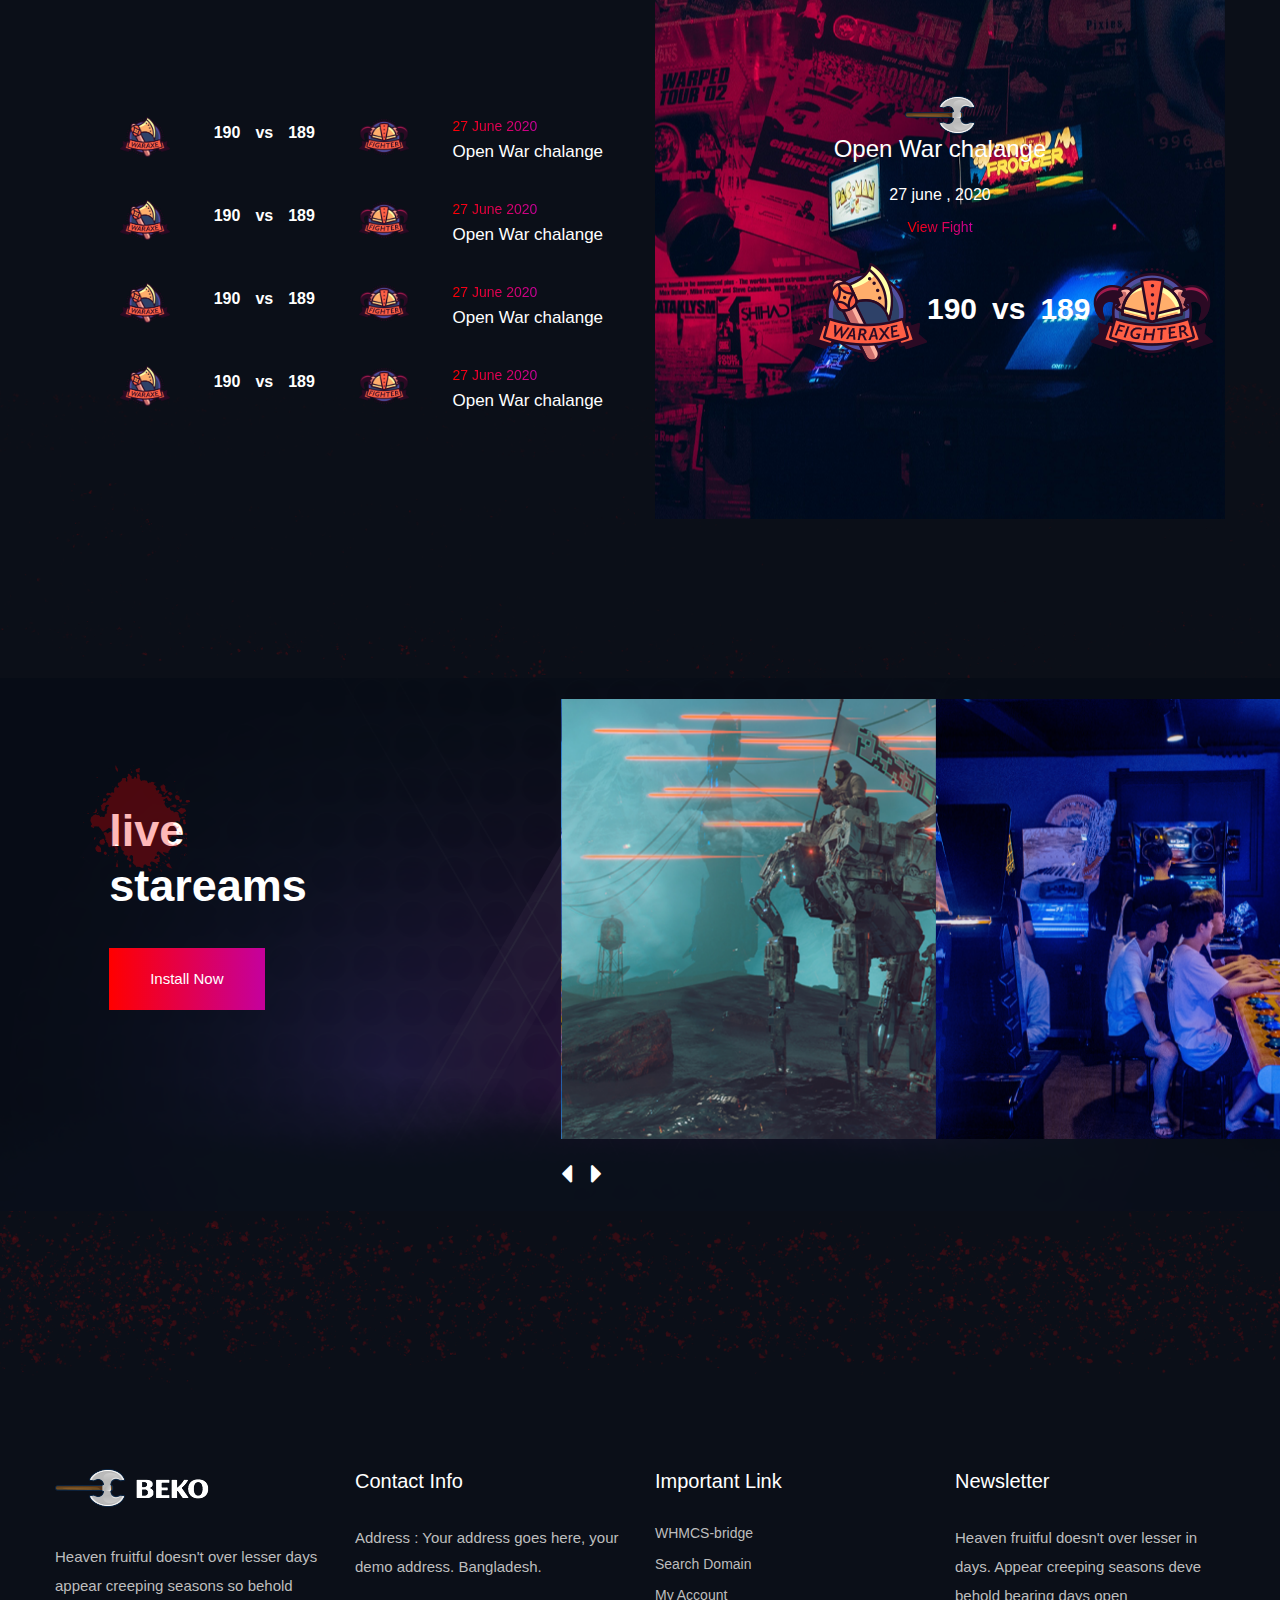
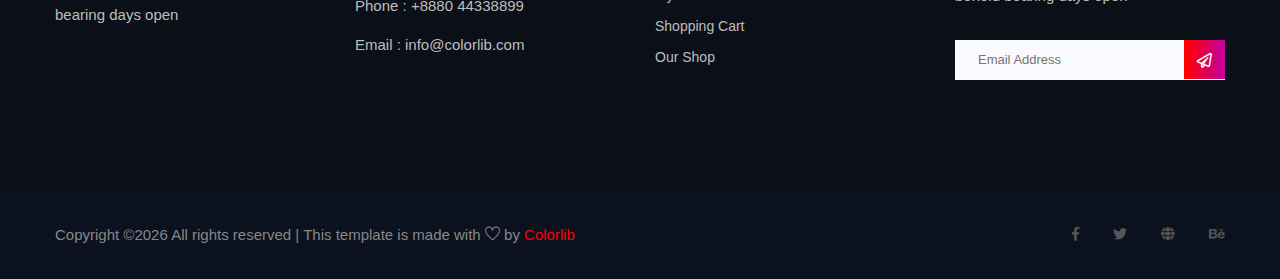
<file: team.html>
<!doctype html>
<html lang="zxx">

<head>
    <!-- Required meta tags -->
    <meta charset="utf-8">
    <meta name="viewport" content="width=device-width, initial-scale=1, shrink-to-fit=no">
    <title>gaming</title>
    <link rel="icon" href="img/favicon.png">
    <!-- Bootstrap CSS -->
    <link rel="stylesheet" href="css/bootstrap.min.css">
    <!-- animate CSS -->
    <link rel="stylesheet" href="css/animate.css">
    <!-- owl carousel CSS -->
    <link rel="stylesheet" href="css/owl.carousel.min.css">
    <!-- font awesome CSS -->
    <link rel="stylesheet" href="css/all.css">
    <!-- flaticon CSS -->
    <link rel="stylesheet" href="css/flaticon.css">
    <link rel="stylesheet" href="css/themify-icons.css">
    <!-- font awesome CSS -->
    <link rel="stylesheet" href="css/magnific-popup.css">
    <!-- swiper CSS -->
    <link rel="stylesheet" href="css/slick.css">
    <!-- style CSS -->
    <link rel="stylesheet" href="css/style.css">
</head>

<body>
    <div class="body_bg">
        <!--::header part start::-->
        <header class="main_menu single_page_menu">
            <div class="container">
                <div class="row align-items-center">
                    <div class="col-lg-12">
                        <nav class="navbar navbar-expand-lg navbar-light">
                            <a class="navbar-brand" href="index.html"> <img src="img/logo.png" alt="logo"> </a>
                            <button class="navbar-toggler" type="button" data-toggle="collapse"
                                data-target="#navbarSupportedContent" aria-controls="navbarSupportedContent"
                                aria-expanded="false" aria-label="Toggle navigation">
                                <span class="menu_icon"><i class="fas fa-bars"></i></span>
                            </button>

                            <div class="collapse navbar-collapse main-menu-item" id="navbarSupportedContent">
                                <ul class="navbar-nav">
                                    <li class="nav-item">
                                        <a class="nav-link" href="index.html">Home</a>
                                    </li>
                                    <li class="nav-item">
                                        <a class="nav-link" href="fighter.html">fighter</a>
                                    </li>
                                    <li class="nav-item">
                                        <a class="nav-link" href="team.html">team</a>
                                    </li>
                                    <li class="nav-item dropdown">
                                        <a class="nav-link dropdown-toggle" href="blog.html" id="navbarDropdown"
                                            role="button" data-toggle="dropdown" aria-haspopup="true"
                                            aria-expanded="false">
                                            Blog
                                        </a>
                                        <div class="dropdown-menu" aria-labelledby="navbarDropdown">
                                            <a class="dropdown-item" href="blog.html"> blog</a>
                                            <a class="dropdown-item" href="single-blog.html">Single blog</a>
                                        </div>
                                    </li>
                                    <li class="nav-item dropdown">
                                        <a class="nav-link dropdown-toggle" href="blog.html" id="navbarDropdown1"
                                            role="button" data-toggle="dropdown" aria-haspopup="true"
                                            aria-expanded="false">
                                            pages
                                        </a>
                                        <div class="dropdown-menu" aria-labelledby="navbarDropdown1">
                                            <a class="dropdown-item" href="elements.html">Elements</a>
                                        </div>
                                    </li>
                                    <li class="nav-item">
                                        <a class="nav-link" href="contact.html">Contact</a>
                                    </li>
                                </ul>
                            </div>
                            <a href="#" class="btn_1 d-none d-sm-block">Install Now</a>
                        </nav>
                    </div>
                </div>
            </div>
        </header>
        <!-- Header part end-->

        <!-- breadcrumb start-->
        <section class="breadcrumb breadcrumb_bg">
            <div class="container">
                <div class="row">
                    <div class="col-lg-12">
                        <div class="breadcrumb_iner text-center">
                            <div class="breadcrumb_iner_item">
                                <h2>Team Matches</h2>
                            </div>
                        </div>
                    </div>
                </div>
            </div>
        </section>
        <!-- breadcrumb start-->

        <!--::client logo part end::-->
        <section class="client_logo">
            <div class="container">
                <div class="row align-items-center">
                    <div class="col-lg-12">
                        <div class="client_logo_slider owl-carousel d-flex justify-content-between">
                            <div class="single_client_logo">
                                <img src="img/client_logo/client_logo_1.png" alt="">
                            </div>
                            <div class="single_client_logo">
                                <img src="img/client_logo/client_logo_2.png" alt="">
                            </div>
                            <div class="single_client_logo">
                                <img src="img/client_logo/client_logo_3.png" alt="">
                            </div>
                            <div class="single_client_logo">
                                <img src="img/client_logo/client_logo_4.png" alt="">
                            </div>
                            <div class="single_client_logo">
                                <img src="img/client_logo/client_logo_5.png" alt="">
                            </div>
                            <div class="single_client_logo">
                                <img src="img/client_logo/client_logo_1.png" alt="">
                            </div>
                            <div class="single_client_logo">
                                <img src="img/client_logo/client_logo_2.png" alt="">
                            </div>
                        </div>
                    </div>
                </div>
            </div>
        </section>
        <!--::client logo part end::-->

        <!-- use sasu part end-->
        <section class="Latest_War padding_top">
            <div class="container">
                <div class="row justify-content-center">
                    <div class="col-lg-8">
                        <div class="section_tittle text-center">
                            <h2>Latest War Fight</h2>
                        </div>
                    </div>
                </div>
                <div class="row justify-content-center align-items-center">
                    <div class="col-lg-12">
                        <div class="Latest_War_text">
                            <div class="row justify-content-center align-items-center h-100">
                                <div class="col-lg-6">
                                    <div class="single_war_text text-center">
                                        <img src="img/favicon.png" alt="">
                                        <h4>Open War chalange</h4>
                                        <p>27 june , 2020</p>
                                        <a href="#">view fight</a>
                                        <div class="war_text_item d-flex justify-content-around align-items-center">
                                            <img src="img/war_logo_1.png" alt="">
                                            <h2>190<span>vs</span>189</h2>
                                            <img src="img/war_logo_2.png" alt="">
                                        </div>

                                    </div>
                                </div>
                            </div>
                            <a href="#" class="btn_2">Watch Tutorial</a>
                        </div>
                    </div>
                    <div class="col-lg-6">
                        <div class="latest_war_list">
                            <div class="single_war_text">
                                <div class="war_text_item d-flex justify-content-around align-items-center">
                                    <img src="img/war_logo_1.png" alt="">
                                    <h2>190<span>vs</span>189</h2>
                                    <img src="img/war_logo_2.png" alt="">
                                    <div class="war_date">
                                        <a href="#">27 june 2020</a>
                                        <p>Open War chalange</p>
                                    </div>
                                </div>
                            </div>
                            <div class="single_war_text">
                                <div class="war_text_item d-flex justify-content-around align-items-center">
                                    <img src="img/war_logo_1.png" alt="">
                                    <h2>190<span>vs</span>189</h2>
                                    <img src="img/war_logo_2.png" alt="">
                                    <div class="war_date">
                                        <a href="#">27 june 2020</a>
                                        <p>Open War chalange</p>
                                    </div>
                                </div>
                            </div>
                            <div class="single_war_text">
                                <div class="war_text_item d-flex justify-content-around align-items-center">
                                    <img src="img/war_logo_1.png" alt="">
                                    <h2>190<span>vs</span>189</h2>
                                    <img src="img/war_logo_2.png" alt="">
                                    <div class="war_date">
                                        <a href="#">27 june 2020</a>
                                        <p>Open War chalange</p>
                                    </div>
                                </div>
                            </div>
                            <div class="single_war_text">
                                <div class="war_text_item d-flex justify-content-around align-items-center">
                                    <img src="img/war_logo_1.png" alt="">
                                    <h2>190<span>vs</span>189</h2>
                                    <img src="img/war_logo_2.png" alt="">
                                    <div class="war_date">
                                        <a href="#">27 june 2020</a>
                                        <p>Open War chalange</p>
                                    </div>
                                </div>
                            </div>
                        </div>
                    </div>
                    <div class="col-lg-6">
                        <div class="Latest_War_text Latest_War_bg_1">
                            <div class="row justify-content-center align-items-center h-100">
                                <div class="col-lg-6">
                                    <div class="single_war_text text-center">
                                        <img src="img/favicon.png" alt="">
                                        <h4>Open War chalange</h4>
                                        <p>27 june , 2020</p>
                                        <a href="#">view fight</a>
                                        <div class="war_text_item d-flex justify-content-around align-items-center">
                                            <img src="img/war_logo_1.png" alt="">
                                            <h2>190<span>vs</span>189</h2>
                                            <img src="img/war_logo_2.png" alt="">
                                        </div>
                                    </div>
                                </div>
                            </div>
                            <a href="#" class="btn_2">Watch Tutorial</a>
                        </div>
                    </div>
                </div>
            </div>
        </section>
        <!-- use sasu part end-->

        <!--::about_us part start::-->
        <section class="live_stareams padding_bottom">
            <div class="container-fluid">
                <div class="row align-items-center justify-content-between">
                    <div class="col-md-3 offset-lg-1 offset-sm-1">
                        <div class="live_stareams_text">
                            <h2>live <br> stareams</h2>
                            <div class="btn_1">install now</div>
                        </div>
                    </div>
                    <div class="col-md-7 offset-sm-1">
                        <div class="live_stareams_slide owl-carousel">
                            <div class="live_stareams_slide_img">
                                <img src="img/live_streams_1.png" alt="">
                                <div class="extends_video">
                                    <a id="play-video_1" class="video-play-button popup-youtube"
                                        href="https://www.youtube.com/watch?v=pBFQdxA-apI">
                                        <span class="fas fa-play"></span>
                                    </a>
                                </div>
                            </div>
                            <div class="live_stareams_slide_img">
                                <img src="img/live_streams_2.png" alt="">
                                <div class="extends_video">
                                    <a id="play-video_1" class="video-play-button popup-youtube"
                                        href="https://www.youtube.com/watch?v=pBFQdxA-apI">
                                        <span class="fas fa-play"></span>
                                    </a>
                                </div>
                            </div>
                            <div class="live_stareams_slide_img">
                                <img src="img/live_streams_1.png" alt="">
                                <div class="extends_video">
                                    <a id="play-video_1" class="video-play-button popup-youtube"
                                        href="https://www.youtube.com/watch?v=pBFQdxA-apI">
                                        <span class="fas fa-play"></span>
                                    </a>
                                </div>
                            </div>
                            <div class="live_stareams_slide_img">
                                <img src="img/live_streams_2.png" alt="">
                                <div class="extends_video">
                                    <a id="play-video_1" class="video-play-button popup-youtube"
                                        href="https://www.youtube.com/watch?v=pBFQdxA-apI">
                                        <span class="fas fa-play"></span>
                                    </a>
                                </div>
                            </div>
                            <div class="live_stareams_slide_img">
                                <img src="img/live_streams_1.png" alt="">
                                <div class="extends_video">
                                    <a id="play-video_1" class="video-play-button popup-youtube"
                                        href="https://www.youtube.com/watch?v=pBFQdxA-apI">
                                        <span class="fas fa-play"></span>
                                    </a>
                                </div>
                            </div>
                            <div class="live_stareams_slide_img">
                                <img src="img/live_streams_2.png" alt="">
                                <div class="extends_video">
                                    <a id="play-video_1" class="video-play-button popup-youtube"
                                        href="https://www.youtube.com/watch?v=pBFQdxA-apI">
                                        <span class="fas fa-play"></span>
                                    </a>
                                </div>
                            </div>
                            <div class="live_stareams_slide_img">
                                <img src="img/live_streams_1.png" alt="">
                                <div class="extends_video">
                                    <a id="play-video_1" class="video-play-button popup-youtube"
                                        href="https://www.youtube.com/watch?v=pBFQdxA-apI">
                                        <span class="fas fa-play"></span>
                                    </a>
                                </div>
                            </div>
                            <div class="live_stareams_slide_img">
                                <img src="img/live_streams_2.png" alt="">
                                <div class="extends_video">
                                    <a id="play-video_1" class="video-play-button popup-youtube"
                                        href="https://www.youtube.com/watch?v=pBFQdxA-apI">
                                        <span class="fas fa-play"></span>
                                    </a>
                                </div>
                            </div>
                        </div>
                    </div>
                </div>
            </div>
        </section>
        <!--::about_us part end::-->

        <!--::footer_part start::-->
        <footer class="footer_part">
            <div class="footer_top">
                <div class="container">
                    <div class="row">
                        <div class="col-sm-6 col-lg-3">
                            <div class="single_footer_part">
                                <a href="index.html" class="footer_logo_iner"> <img src="img/logo.png" alt="#"> </a>
                                <p>Heaven fruitful doesn't over lesser days appear creeping seasons so behold bearing
                                    days
                                    open
                                </p>
                            </div>
                        </div>
                        <div class="col-sm-6 col-lg-3">
                            <div class="single_footer_part">
                                <h4>Contact Info</h4>
                                <p>Address : Your address goes
                                    here, your demo address.
                                    Bangladesh.</p>
                                <p>Phone : +8880 44338899</p>
                                <p>Email : info@colorlib.com</p>
                            </div>
                        </div>
                        <div class="col-sm-6 col-lg-3">
                            <div class="single_footer_part">
                                <h4>Important Link</h4>
                                <ul class="list-unstyled">
                                    <li><a href=""> WHMCS-bridge</a></li>
                                    <li><a href="">Search Domain</a></li>
                                    <li><a href="">My Account</a></li>
                                    <li><a href="">Shopping Cart</a></li>
                                    <li><a href="">Our Shop</a></li>
                                </ul>
                            </div>
                        </div>
                        <div class="col-sm-6 col-lg-3">
                            <div class="single_footer_part">
                                <h4>Newsletter</h4>
                                <p>Heaven fruitful doesn't over lesser in days. Appear creeping seasons deve behold
                                    bearing
                                    days
                                    open
                                </p>
                                <div id="mc_embed_signup">
                                    <form target="_blank"
                                        action="https://spondonit.us12.list-manage.com/subscribe/post?u=1462626880ade1ac87bd9c93a&amp;id=92a4423d01"
                                        method="get" class="subscribe_form relative mail_part">
                                        <input type="email" name="email" id="newsletter-form-email"
                                            placeholder="Email Address" class="placeholder hide-on-focus"
                                            onfocus="this.placeholder = ''"
                                            onblur="this.placeholder = ' Email Address '">
                                        <button type="submit" name="submit" id="newsletter-submit"
                                            class="email_icon newsletter-submit button-contactForm"><i
                                                class="far fa-paper-plane"></i></button>
                                        <div class="mt-10 info"></div>
                                    </form>
                                </div>
                            </div>
                        </div>
                    </div>
                </div>
            </div>
            <div class="copygight_text">
                <div class="container">
                    <div class="row align-items-center">
                        <div class="col-lg-8">
                            <div class="copyright_text">
                                <P><!-- Link back to Colorlib can't be removed. Template is licensed under CC BY 3.0. -->
Copyright &copy;<script>document.write(new Date().getFullYear());</script> All rights reserved | This template is made with <i class="ti-heart" aria-hidden="true"></i> by <a href="https://colorlib.com" target="_blank">Colorlib</a>
<!-- Link back to Colorlib can't be removed. Template is licensed under CC BY 3.0. --></P>
                            </div>
                        </div>
                        <div class="col-lg-4">
                            <div class="footer_icon social_icon">
                                <ul class="list-unstyled">
                                    <li><a href="#" class="single_social_icon"><i class="fab fa-facebook-f"></i></a>
                                    </li>
                                    <li><a href="#" class="single_social_icon"><i class="fab fa-twitter"></i></a></li>
                                    <li><a href="#" class="single_social_icon"><i class="fas fa-globe"></i></a></li>
                                    <li><a href="#" class="single_social_icon"><i class="fab fa-behance"></i></a></li>
                                </ul>
                            </div>
                        </div>
                    </div>
                </div>
            </div>
        </footer>
        <!--::footer_part end::-->
    </div>

    <!-- jquery plugins here-->
    <script src="js/jquery-1.12.1.min.js"></script>
    <!-- popper js -->
    <script src="js/popper.min.js"></script>
    <!-- bootstrap js -->
    <script src="js/bootstrap.min.js"></script>
    <!-- easing js -->
    <script src="js/jquery.magnific-popup.js"></script>
    <!-- swiper js -->
    <script src="js/swiper.min.js"></script>
    <!-- swiper js -->
    <script src="js/masonry.pkgd.js"></script>
    <!-- particles js -->
    <script src="js/owl.carousel.min.js"></script>
    <script src="js/jquery.nice-select.min.js"></script>
    <!-- slick js -->
    <script src="js/slick.min.js"></script>
    <script src="js/jquery.counterup.min.js"></script>
    <script src="js/waypoints.min.js"></script>
    <script src="js/contact.js"></script>
    <script src="js/jquery.ajaxchimp.min.js"></script>
    <script src="js/jquery.form.js"></script>
    <script src="js/jquery.validate.min.js"></script>
    <script src="js/mail-script.js"></script>
    <!-- custom js -->
    <script src="js/custom.js"></script>
</body>

</html>
</file>
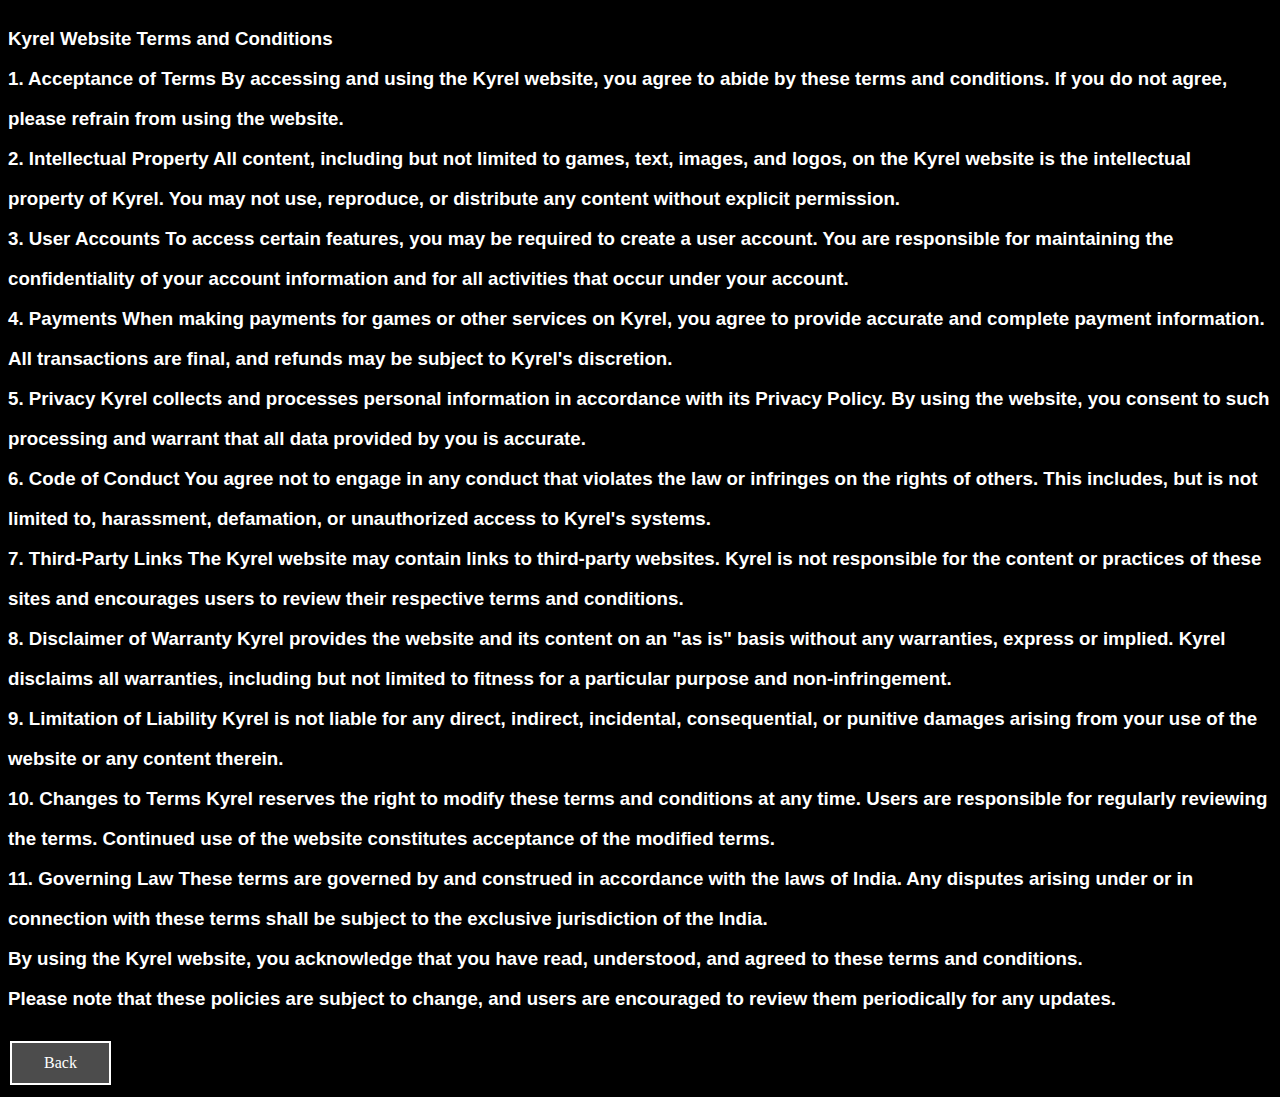
<file: Terms-condition.html>
<!DOCTYPE html>
<html lang="en">
<head>
    <meta charset="UTF-8">
    <meta name="viewport" content="width=device-width, initial-scale=1.0">
    <title>Document</title>
    <style>
        .back-button {
          background-color: #4c4c4c;
          border: 2px solid white;
          color: white;
          padding: 0px 32px;
          text-align: center;
          text-decoration: none;
          display: inline-block;
          font-size: 16px;
          margin: 4px 2px;
          cursor: pointer;
        }
        </style>
</head>
<body style="background-color: black; line-height: 250%;">
    <h3 >
        
        <span style="color: white; font-family: 'Playfair Display', sans-serif;">
            
            Kyrel Website Terms and Conditions<br>
            1. Acceptance of Terms
            By accessing and using the Kyrel website, you agree to abide by these terms and
            conditions. If you do not agree, please refrain from using the website.<br>
            2. Intellectual Property
            All content, including but not limited to games, text, images, and logos, on the Kyrel
            website is the intellectual property of Kyrel. You may not use, reproduce, or distribute
            any content without explicit permission.<br>
            3. User Accounts
            To access certain features, you may be required to create a user account. You are
            responsible for maintaining the confidentiality of your account information and for all
            activities that occur under your account.<br>
            4. Payments
            When making payments for games or other services on Kyrel, you agree to provide
            accurate and complete payment information. All transactions are final, and refunds
            may be subject to Kyrel's discretion.<br>
            5. Privacy
            Kyrel collects and processes personal information in accordance with its Privacy
            Policy. By using the website, you consent to such processing and warrant that all
            data provided by you is accurate.<br>
            6. Code of Conduct
            You agree not to engage in any conduct that violates the law or infringes on the
            rights of others. This includes, but is not limited to, harassment, defamation, or
            unauthorized access to Kyrel's systems.<br>
            7. Third-Party Links
            The Kyrel website may contain links to third-party websites. Kyrel is not responsible
            for the content or practices of these sites and encourages users to review their
            respective terms and conditions.<br>
            8. Disclaimer of Warranty
            Kyrel provides the website and its content on an "as is" basis without any warranties,
            express or implied. Kyrel disclaims all warranties, including but not limited to fitness
            for a particular purpose and non-infringement.<br>
            9. Limitation of Liability
            Kyrel is not liable for any direct, indirect, incidental, consequential, or punitive
            damages arising from your use of the website or any content therein.<br>
            10. Changes to Terms
            Kyrel reserves the right to modify these terms and conditions at any time. Users are
            responsible for regularly reviewing the terms. Continued use of the website
            constitutes acceptance of the modified terms.<br>
            11. Governing Law
            These terms are governed by and construed in accordance with the laws of India.
            Any disputes arising under or in connection with these terms shall be subject to the
            exclusive jurisdiction of the India. <br>
            By using the Kyrel website, you acknowledge that you have read, understood, and
            agreed to these terms and conditions. <br>
            Please note that these policies are subject to change, and users are encouraged to
            review them periodically for any updates.<br></span></h3>

            <a href="./index.html" class="back-button">Back</a>
</body>
</html>
</file>
<file: css/flaticon.css>
/*
  	Flaticon icon font: Flaticon
  	Creation date: 13/06/2019 05:10
  	*/

@font-face {
  font-family: "Flaticon";
  src: url("../fonts/Flaticon.eot");
  src: url("../fonts/Flaticon.eot?#iefix") format("embedded-opentype"),
       url("../fonts/Flaticon.woff2") format("woff2"),
       url("../fonts/Flaticon.woff") format("woff"),
       url("../fonts/Flaticon.ttf") format("truetype"),
       url("../fonts/Flaticon.svg#Flaticon") format("svg");
  font-weight: normal;
  font-style: normal;
}

@media screen and (-webkit-min-device-pixel-ratio:0) {
  @font-face {
    font-family: "Flaticon";
    src: url("./Flaticon.svg#Flaticon") format("svg");
  }
}

[class^="flaticon-"]:before, [class*=" flaticon-"]:before,
[class^="flaticon-"]:after, [class*=" flaticon-"]:after {   
  font-family: Flaticon;
        font-size: 20px;
font-style: normal;
}

.flaticon-right-arrow:before { content: "\f100"; }
</file>
<file: css/themify-icons.css>
@font-face {
	font-family: 'themify';
	src:url('../fonts/themify.eot?-fvbane');
	src:url('../fonts/themify.eot?#iefix-fvbane') format('embedded-opentype'),
		url('../fonts/themify.woff?-fvbane') format('woff'),
		url('../fonts/themify.ttf?-fvbane') format('truetype'),
		url('../fonts/themify.svg?-fvbane#themify') format('svg');
	font-weight: normal;
	font-style: normal;
}

[class^="ti-"], [class*=" ti-"] {
	font-family: 'themify';
	speak: none;
	font-style: normal;
	font-weight: normal;
	font-variant: normal;
	text-transform: none;
	line-height: 1;

	/* Better Font Rendering =========== */
	-webkit-font-smoothing: antialiased;
	-moz-osx-font-smoothing: grayscale;
}

.ti-wand:before {
	content: "\e600";
}
.ti-volume:before {
	content: "\e601";
}
.ti-user:before {
	content: "\e602";
}
.ti-unlock:before {
	content: "\e603";
}
.ti-unlink:before {
	content: "\e604";
}
.ti-trash:before {
	content: "\e605";
}
.ti-thought:before {
	content: "\e606";
}
.ti-target:before {
	content: "\e607";
}
.ti-tag:before {
	content: "\e608";
}
.ti-tablet:before {
	content: "\e609";
}
.ti-star:before {
	content: "\e60a";
}
.ti-spray:before {
	content: "\e60b";
}
.ti-signal:before {
	content: "\e60c";
}
.ti-shopping-cart:before {
	content: "\e60d";
}
.ti-shopping-cart-full:before {
	content: "\e60e";
}
.ti-settings:before {
	content: "\e60f";
}
.ti-search:before {
	content: "\e610";
}
.ti-zoom-in:before {
	content: "\e611";
}
.ti-zoom-out:before {
	content: "\e612";
}
.ti-cut:before {
	content: "\e613";
}
.ti-ruler:before {
	content: "\e614";
}
.ti-ruler-pencil:before {
	content: "\e615";
}
.ti-ruler-alt:before {
	content: "\e616";
}
.ti-bookmark:before {
	content: "\e617";
}
.ti-bookmark-alt:before {
	content: "\e618";
}
.ti-reload:before {
	content: "\e619";
}
.ti-plus:before {
	content: "\e61a";
}
.ti-pin:before {
	content: "\e61b";
}
.ti-pencil:before {
	content: "\e61c";
}
.ti-pencil-alt:before {
	content: "\e61d";
}
.ti-paint-roller:before {
	content: "\e61e";
}
.ti-paint-bucket:before {
	content: "\e61f";
}
.ti-na:before {
	content: "\e620";
}
.ti-mobile:before {
	content: "\e621";
}
.ti-minus:before {
	content: "\e622";
}
.ti-medall:before {
	content: "\e623";
}
.ti-medall-alt:before {
	content: "\e624";
}
.ti-marker:before {
	content: "\e625";
}
.ti-marker-alt:before {
	content: "\e626";
}
.ti-arrow-up:before {
	content: "\e627";
}
.ti-arrow-right:before {
	content: "\e628";
}
.ti-arrow-left:before {
	content: "\e629";
}
.ti-arrow-down:before {
	content: "\e62a";
}
.ti-lock:before {
	content: "\e62b";
}
.ti-location-arrow:before {
	content: "\e62c";
}
.ti-link:before {
	content: "\e62d";
}
.ti-layout:before {
	content: "\e62e";
}
.ti-layers:before {
	content: "\e62f";
}
.ti-layers-alt:before {
	content: "\e630";
}
.ti-key:before {
	content: "\e631";
}
.ti-import:before {
	content: "\e632";
}
.ti-image:before {
	content: "\e633";
}
.ti-heart:before {
	content: "\e634";
}
.ti-heart-broken:before {
	content: "\e635";
}
.ti-hand-stop:before {
	content: "\e636";
}
.ti-hand-open:before {
	content: "\e637";
}
.ti-hand-drag:before {
	content: "\e638";
}
.ti-folder:before {
	content: "\e639";
}
.ti-flag:before {
	content: "\e63a";
}
.ti-flag-alt:before {
	content: "\e63b";
}
.ti-flag-alt-2:before {
	content: "\e63c";
}
.ti-eye:before {
	content: "\e63d";
}
.ti-export:before {
	content: "\e63e";
}
.ti-exchange-vertical:before {
	content: "\e63f";
}
.ti-desktop:before {
	content: "\e640";
}
.ti-cup:before {
	content: "\e641";
}
.ti-crown:before {
	content: "\e642";
}
.ti-comments:before {
	content: "\e643";
}
.ti-comment:before {
	content: "\e644";
}
.ti-comment-alt:before {
	content: "\e645";
}
.ti-close:before {
	content: "\e646";
}
.ti-clip:before {
	content: "\e647";
}
.ti-angle-up:before {
	content: "\e648";
}
.ti-angle-right:before {
	content: "\e649";
}
.ti-angle-left:before {
	content: "\e64a";
}
.ti-angle-down:before {
	content: "\e64b";
}
.ti-check:before {
	content: "\e64c";
}
.ti-check-box:before {
	content: "\e64d";
}
.ti-camera:before {
	content: "\e64e";
}
.ti-announcement:before {
	content: "\e64f";
}
.ti-brush:before {
	content: "\e650";
}
.ti-briefcase:before {
	content: "\e651";
}
.ti-bolt:before {
	content: "\e652";
}
.ti-bolt-alt:before {
	content: "\e653";
}
.ti-blackboard:before {
	content: "\e654";
}
.ti-bag:before {
	content: "\e655";
}
.ti-move:before {
	content: "\e656";
}
.ti-arrows-vertical:before {
	content: "\e657";
}
.ti-arrows-horizontal:before {
	content: "\e658";
}
.ti-fullscreen:before {
	content: "\e659";
}
.ti-arrow-top-right:before {
	content: "\e65a";
}
.ti-arrow-top-left:before {
	content: "\e65b";
}
.ti-arrow-circle-up:before {
	content: "\e65c";
}
.ti-arrow-circle-right:before {
	content: "\e65d";
}
.ti-arrow-circle-left:before {
	content: "\e65e";
}
.ti-arrow-circle-down:before {
	content: "\e65f";
}
.ti-angle-double-up:before {
	content: "\e660";
}
.ti-angle-double-right:before {
	content: "\e661";
}
.ti-angle-double-left:before {
	content: "\e662";
}
.ti-angle-double-down:before {
	content: "\e663";
}
.ti-zip:before {
	content: "\e664";
}
.ti-world:before {
	content: "\e665";
}
.ti-wheelchair:before {
	content: "\e666";
}
.ti-view-list:before {
	content: "\e667";
}
.ti-view-list-alt:before {
	content: "\e668";
}
.ti-view-grid:before {
	content: "\e669";
}
.ti-uppercase:before {
	content: "\e66a";
}
.ti-upload:before {
	content: "\e66b";
}
.ti-underline:before {
	content: "\e66c";
}
.ti-truck:before {
	content: "\e66d";
}
.ti-timer:before {
	content: "\e66e";
}
.ti-ticket:before {
	content: "\e66f";
}
.ti-thumb-up:before {
	content: "\e670";
}
.ti-thumb-down:before {
	content: "\e671";
}
.ti-text:before {
	content: "\e672";
}
.ti-stats-up:before {
	content: "\e673";
}
.ti-stats-down:before {
	content: "\e674";
}
.ti-split-v:before {
	content: "\e675";
}
.ti-split-h:before {
	content: "\e676";
}
.ti-smallcap:before {
	content: "\e677";
}
.ti-shine:before {
	content: "\e678";
}
.ti-shift-right:before {
	content: "\e679";
}
.ti-shift-left:before {
	content: "\e67a";
}
.ti-shield:before {
	content: "\e67b";
}
.ti-notepad:before {
	content: "\e67c";
}
.ti-server:before {
	content: "\e67d";
}
.ti-quote-right:before {
	content: "\e67e";
}
.ti-quote-left:before {
	content: "\e67f";
}
.ti-pulse:before {
	content: "\e680";
}
.ti-printer:before {
	content: "\e681";
}
.ti-power-off:before {
	content: "\e682";
}
.ti-plug:before {
	content: "\e683";
}
.ti-pie-chart:before {
	content: "\e684";
}
.ti-paragraph:before {
	content: "\e685";
}
.ti-panel:before {
	content: "\e686";
}
.ti-package:before {
	content: "\e687";
}
.ti-music:before {
	content: "\e688";
}
.ti-music-alt:before {
	content: "\e689";
}
.ti-mouse:before {
	content: "\e68a";
}
.ti-mouse-alt:before {
	content: "\e68b";
}
.ti-money:before {
	content: "\e68c";
}
.ti-microphone:before {
	content: "\e68d";
}
.ti-menu:before {
	content: "\e68e";
}
.ti-menu-alt:before {
	content: "\e68f";
}
.ti-map:before {
	content: "\e690";
}
.ti-map-alt:before {
	content: "\e691";
}
.ti-loop:before {
	content: "\e692";
}
.ti-location-pin:before {
	content: "\e693";
}
.ti-list:before {
	content: "\e694";
}
.ti-light-bulb:before {
	content: "\e695";
}
.ti-Italic:before {
	content: "\e696";
}
.ti-info:before {
	content: "\e697";
}
.ti-infinite:before {
	content: "\e698";
}
.ti-id-badge:before {
	content: "\e699";
}
.ti-hummer:before {
	content: "\e69a";
}
.ti-home:before {
	content: "\e69b";
}
.ti-help:before {
	content: "\e69c";
}
.ti-headphone:before {
	content: "\e69d";
}
.ti-harddrives:before {
	content: "\e69e";
}
.ti-harddrive:before {
	content: "\e69f";
}
.ti-gift:before {
	content: "\e6a0";
}
.ti-game:before {
	content: "\e6a1";
}
.ti-filter:before {
	content: "\e6a2";
}
.ti-files:before {
	content: "\e6a3";
}
.ti-file:before {
	content: "\e6a4";
}
.ti-eraser:before {
	content: "\e6a5";
}
.ti-envelope:before {
	content: "\e6a6";
}
.ti-download:before {
	content: "\e6a7";
}
.ti-direction:before {
	content: "\e6a8";
}
.ti-direction-alt:before {
	content: "\e6a9";
}
.ti-dashboard:before {
	content: "\e6aa";
}
.ti-control-stop:before {
	content: "\e6ab";
}
.ti-control-shuffle:before {
	content: "\e6ac";
}
.ti-control-play:before {
	content: "\e6ad";
}
.ti-control-pause:before {
	content: "\e6ae";
}
.ti-control-forward:before {
	content: "\e6af";
}
.ti-control-backward:before {
	content: "\e6b0";
}
.ti-cloud:before {
	content: "\e6b1";
}
.ti-cloud-up:before {
	content: "\e6b2";
}
.ti-cloud-down:before {
	content: "\e6b3";
}
.ti-clipboard:before {
	content: "\e6b4";
}
.ti-car:before {
	content: "\e6b5";
}
.ti-calendar:before {
	content: "\e6b6";
}
.ti-book:before {
	content: "\e6b7";
}
.ti-bell:before {
	content: "\e6b8";
}
.ti-basketball:before {
	content: "\e6b9";
}
.ti-bar-chart:before {
	content: "\e6ba";
}
.ti-bar-chart-alt:before {
	content: "\e6bb";
}
.ti-back-right:before {
	content: "\e6bc";
}
.ti-back-left:before {
	content: "\e6bd";
}
.ti-arrows-corner:before {
	content: "\e6be";
}
.ti-archive:before {
	content: "\e6bf";
}
.ti-anchor:before {
	content: "\e6c0";
}
.ti-align-right:before {
	content: "\e6c1";
}
.ti-align-left:before {
	content: "\e6c2";
}
.ti-align-justify:before {
	content: "\e6c3";
}
.ti-align-center:before {
	content: "\e6c4";
}
.ti-alert:before {
	content: "\e6c5";
}
.ti-alarm-clock:before {
	content: "\e6c6";
}
.ti-agenda:before {
	content: "\e6c7";
}
.ti-write:before {
	content: "\e6c8";
}
.ti-window:before {
	content: "\e6c9";
}
.ti-widgetized:before {
	content: "\e6ca";
}
.ti-widget:before {
	content: "\e6cb";
}
.ti-widget-alt:before {
	content: "\e6cc";
}
.ti-wallet:before {
	content: "\e6cd";
}
.ti-video-clapper:before {
	content: "\e6ce";
}
.ti-video-camera:before {
	content: "\e6cf";
}
.ti-vector:before {
	content: "\e6d0";
}
.ti-themify-logo:before {
	content: "\e6d1";
}
.ti-themify-favicon:before {
	content: "\e6d2";
}
.ti-themify-favicon-alt:before {
	content: "\e6d3";
}
.ti-support:before {
	content: "\e6d4";
}
.ti-stamp:before {
	content: "\e6d5";
}
.ti-split-v-alt:before {
	content: "\e6d6";
}
.ti-slice:before {
	content: "\e6d7";
}
.ti-shortcode:before {
	content: "\e6d8";
}
.ti-shift-right-alt:before {
	content: "\e6d9";
}
.ti-shift-left-alt:before {
	content: "\e6da";
}
.ti-ruler-alt-2:before {
	content: "\e6db";
}
.ti-receipt:before {
	content: "\e6dc";
}
.ti-pin2:before {
	content: "\e6dd";
}
.ti-pin-alt:before {
	content: "\e6de";
}
.ti-pencil-alt2:before {
	content: "\e6df";
}
.ti-palette:before {
	content: "\e6e0";
}
.ti-more:before {
	content: "\e6e1";
}
.ti-more-alt:before {
	content: "\e6e2";
}
.ti-microphone-alt:before {
	content: "\e6e3";
}
.ti-magnet:before {
	content: "\e6e4";
}
.ti-line-double:before {
	content: "\e6e5";
}
.ti-line-dotted:before {
	content: "\e6e6";
}
.ti-line-dashed:before {
	content: "\e6e7";
}
.ti-layout-width-full:before {
	content: "\e6e8";
}
.ti-layout-width-default:before {
	content: "\e6e9";
}
.ti-layout-width-default-alt:before {
	content: "\e6ea";
}
.ti-layout-tab:before {
	content: "\e6eb";
}
.ti-layout-tab-window:before {
	content: "\e6ec";
}
.ti-layout-tab-v:before {
	content: "\e6ed";
}
.ti-layout-tab-min:before {
	content: "\e6ee";
}
.ti-layout-slider:before {
	content: "\e6ef";
}
.ti-layout-slider-alt:before {
	content: "\e6f0";
}
.ti-layout-sidebar-right:before {
	content: "\e6f1";
}
.ti-layout-sidebar-none:before {
	content: "\e6f2";
}
.ti-layout-sidebar-left:before {
	content: "\e6f3";
}
.ti-layout-placeholder:before {
	content: "\e6f4";
}
.ti-layout-menu:before {
	content: "\e6f5";
}
.ti-layout-menu-v:before {
	content: "\e6f6";
}
.ti-layout-menu-separated:before {
	content: "\e6f7";
}
.ti-layout-menu-full:before {
	content: "\e6f8";
}
.ti-layout-media-right-alt:before {
	content: "\e6f9";
}
.ti-layout-media-right:before {
	content: "\e6fa";
}
.ti-layout-media-overlay:before {
	content: "\e6fb";
}
.ti-layout-media-overlay-alt:before {
	content: "\e6fc";
}
.ti-layout-media-overlay-alt-2:before {
	content: "\e6fd";
}
.ti-layout-media-left-alt:before {
	content: "\e6fe";
}
.ti-layout-media-left:before {
	content: "\e6ff";
}
.ti-layout-media-center-alt:before {
	content: "\e700";
}
.ti-layout-media-center:before {
	content: "\e701";
}
.ti-layout-list-thumb:before {
	content: "\e702";
}
.ti-layout-list-thumb-alt:before {
	content: "\e703";
}
.ti-layout-list-post:before {
	content: "\e704";
}
.ti-layout-list-large-image:before {
	content: "\e705";
}
.ti-layout-line-solid:before {
	content: "\e706";
}
.ti-layout-grid4:before {
	content: "\e707";
}
.ti-layout-grid3:before {
	content: "\e708";
}
.ti-layout-grid2:before {
	content: "\e709";
}
.ti-layout-grid2-thumb:before {
	content: "\e70a";
}
.ti-layout-cta-right:before {
	content: "\e70b";
}
.ti-layout-cta-left:before {
	content: "\e70c";
}
.ti-layout-cta-center:before {
	content: "\e70d";
}
.ti-layout-cta-btn-right:before {
	content: "\e70e";
}
.ti-layout-cta-btn-left:before {
	content: "\e70f";
}
.ti-layout-column4:before {
	content: "\e710";
}
.ti-layout-column3:before {
	content: "\e711";
}
.ti-layout-column2:before {
	content: "\e712";
}
.ti-layout-accordion-separated:before {
	content: "\e713";
}
.ti-layout-accordion-merged:before {
	content: "\e714";
}
.ti-layout-accordion-list:before {
	content: "\e715";
}
.ti-ink-pen:before {
	content: "\e716";
}
.ti-info-alt:before {
	content: "\e717";
}
.ti-help-alt:before {
	content: "\e718";
}
.ti-headphone-alt:before {
	content: "\e719";
}
.ti-hand-point-up:before {
	content: "\e71a";
}
.ti-hand-point-right:before {
	content: "\e71b";
}
.ti-hand-point-left:before {
	content: "\e71c";
}
.ti-hand-point-down:before {
	content: "\e71d";
}
.ti-gallery:before {
	content: "\e71e";
}
.ti-face-smile:before {
	content: "\e71f";
}
.ti-face-sad:before {
	content: "\e720";
}
.ti-credit-card:before {
	content: "\e721";
}
.ti-control-skip-forward:before {
	content: "\e722";
}
.ti-control-skip-backward:before {
	content: "\e723";
}
.ti-control-record:before {
	content: "\e724";
}
.ti-control-eject:before {
	content: "\e725";
}
.ti-comments-smiley:before {
	content: "\e726";
}
.ti-brush-alt:before {
	content: "\e727";
}
.ti-youtube:before {
	content: "\e728";
}
.ti-vimeo:before {
	content: "\e729";
}
.ti-twitter:before {
	content: "\e72a";
}
.ti-time:before {
	content: "\e72b";
}
.ti-tumblr:before {
	content: "\e72c";
}
.ti-skype:before {
	content: "\e72d";
}
.ti-share:before {
	content: "\e72e";
}
.ti-share-alt:before {
	content: "\e72f";
}
.ti-rocket:before {
	content: "\e730";
}
.ti-pinterest:before {
	content: "\e731";
}
.ti-new-window:before {
	content: "\e732";
}
.ti-microsoft:before {
	content: "\e733";
}
.ti-list-ol:before {
	content: "\e734";
}
.ti-linkedin:before {
	content: "\e735";
}
.ti-layout-sidebar-2:before {
	content: "\e736";
}
.ti-layout-grid4-alt:before {
	content: "\e737";
}
.ti-layout-grid3-alt:before {
	content: "\e738";
}
.ti-layout-grid2-alt:before {
	content: "\e739";
}
.ti-layout-column4-alt:before {
	content: "\e73a";
}
.ti-layout-column3-alt:before {
	content: "\e73b";
}
.ti-layout-column2-alt:before {
	content: "\e73c";
}
.ti-instagram:before {
	content: "\e73d";
}
.ti-google:before {
	content: "\e73e";
}
.ti-github:before {
	content: "\e73f";
}
.ti-flickr:before {
	content: "\e740";
}
.ti-facebook:before {
	content: "\e741";
}
.ti-dropbox:before {
	content: "\e742";
}
.ti-dribbble:before {
	content: "\e743";
}
.ti-apple:before {
	content: "\e744";
}
.ti-android:before {
	content: "\e745";
}
.ti-save:before {
	content: "\e746";
}
.ti-save-alt:before {
	content: "\e747";
}
.ti-yahoo:before {
	content: "\e748";
}
.ti-wordpress:before {
	content: "\e749";
}
.ti-vimeo-alt:before {
	content: "\e74a";
}
.ti-twitter-alt:before {
	content: "\e74b";
}
.ti-tumblr-alt:before {
	content: "\e74c";
}
.ti-trello:before {
	content: "\e74d";
}
.ti-stack-overflow:before {
	content: "\e74e";
}
.ti-soundcloud:before {
	content: "\e74f";
}
.ti-sharethis:before {
	content: "\e750";
}
.ti-sharethis-alt:before {
	content: "\e751";
}
.ti-reddit:before {
	content: "\e752";
}
.ti-pinterest-alt:before {
	content: "\e753";
}
.ti-microsoft-alt:before {
	content: "\e754";
}
.ti-linux:before {
	content: "\e755";
}
.ti-jsfiddle:before {
	content: "\e756";
}
.ti-joomla:before {
	content: "\e757";
}
.ti-html5:before {
	content: "\e758";
}
.ti-flickr-alt:before {
	content: "\e759";
}
.ti-email:before {
	content: "\e75a";
}
.ti-drupal:before {
	content: "\e75b";
}
.ti-dropbox-alt:before {
	content: "\e75c";
}
.ti-css3:before {
	content: "\e75d";
}
.ti-rss:before {
	content: "\e75e";
}
.ti-rss-alt:before {
	content: "\e75f";
}
</file>
<file: css/style.css>
/**************** extend css start ****************/
/* @import url("https://fonts.googleapis.com/css?family=Aclonica|Poppins:300,400,500,600&display=swap"); */
/* @import url('https://fonts.googleapis.com/css2?family=Playfair+Display&display=swap'); */
@import url('https://fonts.googleapis.com/css2?family=Rubik+Pixels&display=swap');
/* line 2, ../../01 cl html template/03_jun 2019/186_Gaiming_html/sass/_extends.scss */
.btn_1, .live_stareams .live_stareams_slide .live_stareams_slide_img:after, .Latest_War .Latest_War_text:after, .gallery_part .single_gallery_item .single_gallery_item_iner:after, .footer_part .single_footer_part .mail_part .email_icon {
  background-image: -webkit-gradient(linear, right top, left top, from(#ff0000), color-stop(51%, #c6019a), to(#ff0000));
  background-image: -webkit-linear-gradient(right, #ff0000 0%, #c6019a 51%, #ff0000 100%);
  background-image: -o-linear-gradient(right, #ff0000 0%, #c6019a 51%, #ff0000 100%);
  background-image: linear-gradient(to left, #ff0000 0%, #c6019a 51%, #ff0000 100%);
}

/* line 8, ../../01 cl html template/03_jun 2019/186_Gaiming_html/sass/_extends.scss */
.main_menu .main-menu-item .nav-item a:before {
  background-image: -webkit-gradient(linear, right top, left top, from(#c6019a), to(#ff0000));
  background-image: -webkit-linear-gradient(right, #c6019a 0%, #ff0000 100%);
  background-image: -o-linear-gradient(right, #c6019a 0%, #ff0000 100%);
  background-image: linear-gradient(to left, #c6019a 0%, #ff0000 100%);
}

/* line 14, ../../01 cl html template/03_jun 2019/186_Gaiming_html/sass/_extends.scss */
.cta_part .banner_btn_1:hover, .cta_part .banner_btn_2:hover {
  background-image: -webkit-gradient(linear, right top, left top, from(#57ddff), color-stop(51%, #57ddff), to(#57ddff));
  background-image: -webkit-linear-gradient(right, #57ddff 0%, #57ddff 51%, #57ddff 100%);
  background-image: -o-linear-gradient(right, #57ddff 0%, #57ddff 51%, #57ddff 100%);
  background-image: linear-gradient(to left, #57ddff 0%, #57ddff 51%, #57ddff 100%);
}

/* line 26, ../../01 cl html template/03_jun 2019/186_Gaiming_html/sass/_extends.scss */
.single_page_menu .main-menu-item .nav-item a:before {
  background: -moz-linear-gradient(16deg, #000 0%, #000 100%);
  background: -webkit-linear-gradient(16deg, #000 0%, #000 100%);
  background: -ms-linear-gradient(16deg, #000 0%, #000 100%);
}

/**************** extend css start ****************/
/**************** common css start ****************/
/* line 3, ../../01 cl html template/03_jun 2019/186_Gaiming_html/sass/_common.scss */
body {
  /* font-family: "Aclonica", sans-serif; */
  font-family: 'Playfair Display', sans-serif;

  padding: 0;
  margin: 0;
  font-size: 14px;
}

/* line 9, ../../01 cl html template/03_jun 2019/186_Gaiming_html/sass/_common.scss */
.message_submit_form:focus {
  outline: none;
}

/* line 12, ../../01 cl html template/03_jun 2019/186_Gaiming_html/sass/_common.scss */
input:hover, input:focus {
  outline: none !important;
}

/* line 15, ../../01 cl html template/03_jun 2019/186_Gaiming_html/sass/_common.scss */
.gray_bg {
  background-color: #f7f7f7;
}

/* line 18, ../../01 cl html template/03_jun 2019/186_Gaiming_html/sass/_common.scss */
.section_padding {
  padding: 140px 0px;
}

@media only screen and (min-width: 992px) and (max-width: 1200px) {
  /* line 18, ../../01 cl html template/03_jun 2019/186_Gaiming_html/sass/_common.scss */
  .section_padding {
    padding: 100px 0px;
  }
}

@media only screen and (min-width: 768px) and (max-width: 991px) {
  /* line 18, ../../01 cl html template/03_jun 2019/186_Gaiming_html/sass/_common.scss */
  .section_padding {
    padding: 70px 0px;
  }
}

@media (max-width: 576px) {
  /* line 18, ../../01 cl html template/03_jun 2019/186_Gaiming_html/sass/_common.scss */
  .section_padding {
    padding: 70px 0px;
  }
}

@media only screen and (min-width: 576px) and (max-width: 767px) {
  /* line 18, ../../01 cl html template/03_jun 2019/186_Gaiming_html/sass/_common.scss */
  .section_padding {
    padding: 70px 0px;
  }
}

/* line 33, ../../01 cl html template/03_jun 2019/186_Gaiming_html/sass/_common.scss */
.single_padding_top {
  padding-top: 140px !important;
}

@media only screen and (min-width: 992px) and (max-width: 1200px) {
  /* line 33, ../../01 cl html template/03_jun 2019/186_Gaiming_html/sass/_common.scss */
  .single_padding_top {
    padding-top: 70px !important;
  }
}

@media only screen and (min-width: 768px) and (max-width: 991px) {
  /* line 33, ../../01 cl html template/03_jun 2019/186_Gaiming_html/sass/_common.scss */
  .single_padding_top {
    padding-top: 70px !important;
  }
}

@media (max-width: 576px) {
  /* line 33, ../../01 cl html template/03_jun 2019/186_Gaiming_html/sass/_common.scss */
  .single_padding_top {
    padding-top: 70px !important;
  }
}

@media only screen and (min-width: 576px) and (max-width: 767px) {
  /* line 33, ../../01 cl html template/03_jun 2019/186_Gaiming_html/sass/_common.scss */
  .single_padding_top {
    padding-top: 100px !important;
  }
}

/* line 48, ../../01 cl html template/03_jun 2019/186_Gaiming_html/sass/_common.scss */
.padding_top {
  padding-top: 140px;
}

@media only screen and (min-width: 992px) and (max-width: 1200px) {
  /* line 48, ../../01 cl html template/03_jun 2019/186_Gaiming_html/sass/_common.scss */
  .padding_top {
    padding-top: 100px;
  }
}

@media only screen and (min-width: 768px) and (max-width: 991px) {
  /* line 48, ../../01 cl html template/03_jun 2019/186_Gaiming_html/sass/_common.scss */
  .padding_top {
    padding-top: 70px;
  }
}

@media (max-width: 576px) {
  /* line 48, ../../01 cl html template/03_jun 2019/186_Gaiming_html/sass/_common.scss */
  .padding_top {
    padding-top: 70px;
  }
}

@media only screen and (min-width: 576px) and (max-width: 767px) {
  /* line 48, ../../01 cl html template/03_jun 2019/186_Gaiming_html/sass/_common.scss */
  .padding_top {
    padding-top: 70px;
  }
}

/* line 63, ../../01 cl html template/03_jun 2019/186_Gaiming_html/sass/_common.scss */
.padding_bottom {
  padding-bottom: 140px;
}

@media only screen and (min-width: 992px) and (max-width: 1200px) {
  /* line 63, ../../01 cl html template/03_jun 2019/186_Gaiming_html/sass/_common.scss */
  .padding_bottom {
    padding-bottom: 100px;
  }
}

@media only screen and (min-width: 768px) and (max-width: 991px) {
  /* line 63, ../../01 cl html template/03_jun 2019/186_Gaiming_html/sass/_common.scss */
  .padding_bottom {
    padding-bottom: 70px;
  }
}

@media (max-width: 576px) {
  /* line 63, ../../01 cl html template/03_jun 2019/186_Gaiming_html/sass/_common.scss */
  .padding_bottom {
    padding-bottom: 70px;
  }
}

@media only screen and (min-width: 576px) and (max-width: 767px) {
  /* line 63, ../../01 cl html template/03_jun 2019/186_Gaiming_html/sass/_common.scss */
  .padding_bottom {
    padding-bottom: 70px;
  }
}

/* line 78, ../../01 cl html template/03_jun 2019/186_Gaiming_html/sass/_common.scss */
a {
  text-decoration: none;
  -webkit-transition: 0.5s;
  transition: 0.5s;
}

/* line 81, ../../01 cl html template/03_jun 2019/186_Gaiming_html/sass/_common.scss */
a:hover {
  outline: none;
  text-decoration: none;
}

/* line 87, ../../01 cl html template/03_jun 2019/186_Gaiming_html/sass/_common.scss */
h1, h2, h3, h4, h5, h6 {
  color: #fff;
  font-family: 'Playfair Display', sans-serif;
}

/* line 91, ../../01 cl html template/03_jun 2019/186_Gaiming_html/sass/_common.scss */
p {
  font-family: "Poppins", sans-serif;
  line-height: 29px;
  font-size: 15px;
  margin-bottom: 0px;
  color: #fff;
  font-weight: 300;
}

/* line 99, ../../01 cl html template/03_jun 2019/186_Gaiming_html/sass/_common.scss */
h2 {
  font-size: 44px;
  line-height: 28px;
  font-weight: 600;
  line-height: 1.222;
}

@media (max-width: 576px) {
  /* line 99, ../../01 cl html template/03_jun 2019/186_Gaiming_html/sass/_common.scss */
  h2 {
    font-size: 22px;
    line-height: 25px;
  }
}

@media only screen and (min-width: 576px) and (max-width: 767px) {
  /* line 99, ../../01 cl html template/03_jun 2019/186_Gaiming_html/sass/_common.scss */
  h2 {
    font-size: 24px;
    line-height: 25px;
  }
}

/* line 115, ../../01 cl html template/03_jun 2019/186_Gaiming_html/sass/_common.scss */
h3 {
  font-size: 24px;
  line-height: 25px;
}

@media (max-width: 576px) {
  /* line 115, ../../01 cl html template/03_jun 2019/186_Gaiming_html/sass/_common.scss */
  h3 {
    font-size: 20px;
  }
}

/* line 124, ../../01 cl html template/03_jun 2019/186_Gaiming_html/sass/_common.scss */
h5 {
  font-size: 18px;
  line-height: 22px;
}

/* line 129, ../../01 cl html template/03_jun 2019/186_Gaiming_html/sass/_common.scss */
img {
  max-width: 100%;
}

/* line 132, ../../01 cl html template/03_jun 2019/186_Gaiming_html/sass/_common.scss */
a:focus, .button:focus, button:focus, .btn:focus {
  text-decoration: none;
  outline: none;
  box-shadow: none;
  -webkit-transition: 1s;
  transition: 1s;
}

/* line 139, ../../01 cl html template/03_jun 2019/186_Gaiming_html/sass/_common.scss */
.section_tittle {
  margin-bottom: 80px;
}

@media (max-width: 991px) {
  /* line 139, ../../01 cl html template/03_jun 2019/186_Gaiming_html/sass/_common.scss */
  .section_tittle {
    margin-bottom: 40px;
  }
}

@media only screen and (min-width: 992px) and (max-width: 1200px) {
  /* line 139, ../../01 cl html template/03_jun 2019/186_Gaiming_html/sass/_common.scss */
  .section_tittle {
    margin-bottom: 50px;
  }
}

/* line 147, ../../01 cl html template/03_jun 2019/186_Gaiming_html/sass/_common.scss */
.section_tittle h2 {
  font-size: 45px;
  color: #fff;
  line-height: 50px;
  font-weight: 500;
  position: relative;
  margin-bottom: 28px;
}

@media (max-width: 576px) {
  /* line 147, ../../01 cl html template/03_jun 2019/186_Gaiming_html/sass/_common.scss */
  .section_tittle h2 {
    font-size: 25px;
    line-height: 35px;
    margin-bottom: 15px;
  }
}

@media only screen and (min-width: 576px) and (max-width: 767px) {
  /* line 147, ../../01 cl html template/03_jun 2019/186_Gaiming_html/sass/_common.scss */
  .section_tittle h2 {
    font-size: 25px;
    line-height: 35px;
    margin-bottom: 15px;
  }
}

@media only screen and (min-width: 768px) and (max-width: 991px) {
  /* line 147, ../../01 cl html template/03_jun 2019/186_Gaiming_html/sass/_common.scss */
  .section_tittle h2 {
    font-size: 30px;
    line-height: 40px;
    margin-bottom: 15px;
  }
}

@media only screen and (min-width: 992px) and (max-width: 1200px) {
  /* line 147, ../../01 cl html template/03_jun 2019/186_Gaiming_html/sass/_common.scss */
  .section_tittle h2 {
    font-size: 35px;
    line-height: 40px;
  }
}

/* line 175, ../../01 cl html template/03_jun 2019/186_Gaiming_html/sass/_common.scss */
.section_tittle p {
  text-transform: capitalize;
  line-height: 30px;
  font-family: "Poppins", sans-serif;
}

@media (max-width: 576px) {
  /* line 175, ../../01 cl html template/03_jun 2019/186_Gaiming_html/sass/_common.scss */
  .section_tittle p {
    margin-bottom: 10px;
  }
}

@media only screen and (min-width: 576px) and (max-width: 767px) {
  /* line 175, ../../01 cl html template/03_jun 2019/186_Gaiming_html/sass/_common.scss */
  .section_tittle p {
    margin-bottom: 10px;
  }
}

@media only screen and (min-width: 768px) and (max-width: 991px) {
  /* line 175, ../../01 cl html template/03_jun 2019/186_Gaiming_html/sass/_common.scss */
  .section_tittle p {
    margin-bottom: 10px;
  }
}

@media only screen and (min-width: 992px) and (max-width: 1200px) {
  /* line 175, ../../01 cl html template/03_jun 2019/186_Gaiming_html/sass/_common.scss */
  .section_tittle p {
    margin-bottom: 10px;
  }
}

/* line 193, ../../01 cl html template/03_jun 2019/186_Gaiming_html/sass/_common.scss */
ul {
  list-style: none;
  margin: 0;
  padding: 0;
}

/* line 198, ../../01 cl html template/03_jun 2019/186_Gaiming_html/sass/_common.scss */
.mb_110 {
  margin-bottom: 110px;
}

@media (max-width: 576px) {
  /* line 198, ../../01 cl html template/03_jun 2019/186_Gaiming_html/sass/_common.scss */
  .mb_110 {
    margin-bottom: 220px;
  }
}

/* line 205, ../../01 cl html template/03_jun 2019/186_Gaiming_html/sass/_common.scss */
.mt_130 {
  margin-top: 130px;
}

@media (max-width: 576px) {
  /* line 205, ../../01 cl html template/03_jun 2019/186_Gaiming_html/sass/_common.scss */
  .mt_130 {
    margin-top: 70px;
  }
}

@media only screen and (min-width: 576px) and (max-width: 767px) {
  /* line 205, ../../01 cl html template/03_jun 2019/186_Gaiming_html/sass/_common.scss */
  .mt_130 {
    margin-top: 70px;
  }
}

@media only screen and (min-width: 768px) and (max-width: 991px) {
  /* line 205, ../../01 cl html template/03_jun 2019/186_Gaiming_html/sass/_common.scss */
  .mt_130 {
    margin-top: 70px;
  }
}

@media only screen and (min-width: 992px) and (max-width: 1200px) {
  /* line 205, ../../01 cl html template/03_jun 2019/186_Gaiming_html/sass/_common.scss */
  .mt_130 {
    margin-top: 70px;
  }
}

/* line 220, ../../01 cl html template/03_jun 2019/186_Gaiming_html/sass/_common.scss */
.mb_130 {
  margin-bottom: 140px;
}

@media (max-width: 991px) {
  /* line 220, ../../01 cl html template/03_jun 2019/186_Gaiming_html/sass/_common.scss */
  .mb_130 {
    margin-bottom: 70px;
  }
}

@media only screen and (min-width: 992px) and (max-width: 1200px) {
  /* line 220, ../../01 cl html template/03_jun 2019/186_Gaiming_html/sass/_common.scss */
  .mb_130 {
    margin-bottom: 100px;
  }
}

/* line 229, ../../01 cl html template/03_jun 2019/186_Gaiming_html/sass/_common.scss */
.padding_less_40 {
  margin-bottom: -50px;
}

/* line 232, ../../01 cl html template/03_jun 2019/186_Gaiming_html/sass/_common.scss */
.z_index {
  z-index: 9 !important;
  position: relative;
}

@media only screen and (min-width: 1200px) and (max-width: 3640px) {
  /* line 238, ../../01 cl html template/03_jun 2019/186_Gaiming_html/sass/_common.scss */
  .container {
    max-width: 1200px;
  }
}

@media (max-width: 1200px) {
  /* line 243, ../../01 cl html template/03_jun 2019/186_Gaiming_html/sass/_common.scss */
  [class*="hero-ani-"] {
    display: none !important;
  }
}

/* line 247, ../../01 cl html template/03_jun 2019/186_Gaiming_html/sass/_common.scss */
.body_bg {
  background-image: url("../img/body_bg.png");
  background-position: center;
  background-repeat: no-repeat;
  background-size: cover;
}

/* line 251, ../../01 cl html template/03_jun 2019/186_Gaiming_html/sass/_common.scss */
.black .footer_top {
  padding: 65px 0 100px !important;
}

@media (max-width: 991px) {
  /* line 251, ../../01 cl html template/03_jun 2019/186_Gaiming_html/sass/_common.scss */
  .black .footer_top {
    padding: 70px 0;
  }
}

@media only screen and (min-width: 992px) and (max-width: 1200px) {
  /* line 251, ../../01 cl html template/03_jun 2019/186_Gaiming_html/sass/_common.scss */
  .black .footer_top {
    padding: 100px 0;
  }
}

/* line 260, ../../01 cl html template/03_jun 2019/186_Gaiming_html/sass/_common.scss */
.black p {
  color: #888888;
}

/* line 263, ../../01 cl html template/03_jun 2019/186_Gaiming_html/sass/_common.scss */
.black h2, .black h3, .black h4, .black h5 {
  color: #2f2d4e;
}

/* line 266, ../../01 cl html template/03_jun 2019/186_Gaiming_html/sass/_common.scss */
.black .copygight_text {
  background-color: #ebebeb !important;
}

/**************** common css end ****************/
/* Main Button Area css
============================================================================================ */
/* line 3, ../../01 cl html template/03_jun 2019/186_Gaiming_html/sass/_button.scss */
.submit_btn {
  width: auto;
  display: inline-block;
  background: #fff;
  padding: 0px 50px;
  color: #fff;
  font-size: 13px;
  font-weight: 500;
  line-height: 50px;
  border-radius: 5px;
  outline: none !important;
  box-shadow: none !important;
  text-align: center;
  border: 1px solid #edeff2;
  cursor: pointer;
  -webkit-transition: 0.5s;
  transition: 0.5s;
}

/* line 19, ../../01 cl html template/03_jun 2019/186_Gaiming_html/sass/_button.scss */
.submit_btn:hover {
  background: transparent;
}

/* line 24, ../../01 cl html template/03_jun 2019/186_Gaiming_html/sass/_button.scss */
.btn_1 {
  display: inline-block;
  padding: 18.5px 40px;
  border-radius: 0;
  font-size: 15px;
  font-family: "Aclonica", sans-serif;
  font-weight: 500;
  color: #fff;
  -o-transition: all .4s ease-in-out;
  -webkit-transition: all .4s ease-in-out;
  transition: all .4s ease-in-out;
  text-transform: capitalize;
  background-size: 200% auto;
  border: 1px solid transparent;
}

/* line 39, ../../01 cl html template/03_jun 2019/186_Gaiming_html/sass/_button.scss */
.btn_1:hover {
  color: #fff !important;
  background-position: right center;
}

@media (max-width: 576px) {
  /* line 24, ../../01 cl html template/03_jun 2019/186_Gaiming_html/sass/_button.scss */
  .btn_1 {
    padding: 10px 30px;
    margin-top: 20px;
  }
}

@media only screen and (min-width: 576px) and (max-width: 767px) {
  /* line 24, ../../01 cl html template/03_jun 2019/186_Gaiming_html/sass/_button.scss */
  .btn_1 {
    padding: 10px 30px;
    margin-top: 20px;
  }
}

@media only screen and (min-width: 768px) and (max-width: 991px) {
  /* line 24, ../../01 cl html template/03_jun 2019/186_Gaiming_html/sass/_button.scss */
  .btn_1 {
    padding: 10px 30px;
    margin-top: 25px;
  }
}

/* line 60, ../../01 cl html template/03_jun 2019/186_Gaiming_html/sass/_button.scss */
.btn_2 {
  display: inline-block;
  padding: 18.5px 40px;
  border-radius: 0;
  background-color: #fff;
  font-size: 15px;
  font-family: "Aclonica", sans-serif;
  font-weight: 500;
  color: #1a1a1a;
  -o-transition: all .4s ease-in-out;
  -webkit-transition: all .4s ease-in-out;
  transition: all .4s ease-in-out;
  text-transform: capitalize;
  border: 1px solid #8f9091;
  background-size: 200% auto;
}

/* line 75, ../../01 cl html template/03_jun 2019/186_Gaiming_html/sass/_button.scss */
.btn_2:hover {
  color: #fff !important;
  border: 1px solid #ff0000;
  background-position: right center;
  background-color: #ff0000;
}

@media (max-width: 576px) {
  /* line 60, ../../01 cl html template/03_jun 2019/186_Gaiming_html/sass/_button.scss */
  .btn_2 {
    padding: 10px 30px;
    margin-top: 20px;
  }
}

@media only screen and (min-width: 576px) and (max-width: 767px) {
  /* line 60, ../../01 cl html template/03_jun 2019/186_Gaiming_html/sass/_button.scss */
  .btn_2 {
    padding: 10px 30px;
    margin-top: 20px;
  }
}

@media only screen and (min-width: 768px) and (max-width: 991px) {
  /* line 60, ../../01 cl html template/03_jun 2019/186_Gaiming_html/sass/_button.scss */
  .btn_2 {
    padding: 10px 30px;
    margin-top: 25px;
  }
}

/* line 97, ../../01 cl html template/03_jun 2019/186_Gaiming_html/sass/_button.scss */
.btn_4 {
  color: #ff0000;
  font-size: 15px;
  font-weight: 700;
  margin-top: 53px;
  display: inline-block;
}

@media (max-width: 991px) {
  /* line 97, ../../01 cl html template/03_jun 2019/186_Gaiming_html/sass/_button.scss */
  .btn_4 {
    margin-top: 30px;
  }
}

/* line 109, ../../01 cl html template/03_jun 2019/186_Gaiming_html/sass/_button.scss */
.btn_4 img {
  width: 20px;
  margin-left: 15px;
}

/*=================== custom button rule start ====================*/
/* line 117, ../../01 cl html template/03_jun 2019/186_Gaiming_html/sass/_button.scss */
.button {
  display: inline-block;
  border: 1px solid transparent;
  font-size: 15px;
  font-weight: 500;
  padding: 12px 54px;
  border-radius: 4px;
  color: #fff;
  border: 1px solid #edeff2;
  text-transform: uppercase;
  background-color: #ff0000;
  cursor: pointer;
  -webkit-transition: 0.5s;
  transition: 0.5s;
}

@media (max-width: 767px) {
  /* line 117, ../../01 cl html template/03_jun 2019/186_Gaiming_html/sass/_button.scss */
  .button {
    font-size: 13px;
    padding: 9px 24px;
  }
}

/* line 136, ../../01 cl html template/03_jun 2019/186_Gaiming_html/sass/_button.scss */
.button:hover {
  color: #fff;
}

/* line 141, ../../01 cl html template/03_jun 2019/186_Gaiming_html/sass/_button.scss */
.button-link {
  letter-spacing: 0;
  color: #3b1d82;
  border: 0;
  padding: 0;
}

/* line 147, ../../01 cl html template/03_jun 2019/186_Gaiming_html/sass/_button.scss */
.button-link:hover {
  background: transparent;
  color: #3b1d82;
}

/* line 153, ../../01 cl html template/03_jun 2019/186_Gaiming_html/sass/_button.scss */
.button-header {
  color: #fff;
  border-color: #edeff2;
}

/* line 157, ../../01 cl html template/03_jun 2019/186_Gaiming_html/sass/_button.scss */
.button-header:hover {
  background: #b8024c;
  color: #fff;
}

/* line 163, ../../01 cl html template/03_jun 2019/186_Gaiming_html/sass/_button.scss */
.button-contactForm {
  color: #fff;
  border-color: #edeff2;
  padding: 12px 25px;
}

/* End Main Button Area css
============================================================================================ */
/* Start Blog Area css
============================================================================================ */
/* line 5, ../../01 cl html template/03_jun 2019/186_Gaiming_html/sass/_blog.scss */
.latest-blog-area .area-heading {
  margin-bottom: 70px;
}

/* line 10, ../../01 cl html template/03_jun 2019/186_Gaiming_html/sass/_blog.scss */
.blog_area a {
  color: #666666 !important;
  text-decoration: none;
  -webkit-transition: 0.5s;
  transition: 0.5s;
}

/* line 14, ../../01 cl html template/03_jun 2019/186_Gaiming_html/sass/_blog.scss */
.blog_area a:hover, .blog_area a :hover {
  color: #ff0000;
}

/* line 18, ../../01 cl html template/03_jun 2019/186_Gaiming_html/sass/_blog.scss */
.blog_area p {
  color: #888888;
}

/* line 21, ../../01 cl html template/03_jun 2019/186_Gaiming_html/sass/_blog.scss */
.blog_area h1, .blog_area h2, .blog_area h3, .blog_area h4, .blog_area h5, .blog_area h6 {
  color: #2f2d4e;
}

/* line 26, ../../01 cl html template/03_jun 2019/186_Gaiming_html/sass/_blog.scss */
.single-blog {
  overflow: hidden;
  margin-bottom: 30px;
}

/* line 30, ../../01 cl html template/03_jun 2019/186_Gaiming_html/sass/_blog.scss */
.single-blog:hover {
  box-shadow: 0px 10px 20px 0px rgba(42, 34, 123, 0.1);
}

/* line 34, ../../01 cl html template/03_jun 2019/186_Gaiming_html/sass/_blog.scss */
.single-blog .thumb {
  overflow: hidden;
  position: relative;
}

/* line 38, ../../01 cl html template/03_jun 2019/186_Gaiming_html/sass/_blog.scss */
.single-blog .thumb:after {
  content: '';
  position: absolute;
  left: 0;
  top: 0;
  width: 100%;
  height: 100%;
  background: #000;
  opacity: 0;
  -webkit-transition: 0.5s;
  transition: 0.5s;
}

/* line 51, ../../01 cl html template/03_jun 2019/186_Gaiming_html/sass/_blog.scss */
.single-blog h4 {
  border-bottom: 1px solid #dfdfdf;
  padding-bottom: 34px;
  margin-bottom: 25px;
}

/* line 58, ../../01 cl html template/03_jun 2019/186_Gaiming_html/sass/_blog.scss */
.single-blog a {
  font-size: 20px;
  font-weight: 600;
}

/* line 68, ../../01 cl html template/03_jun 2019/186_Gaiming_html/sass/_blog.scss */
.single-blog .date {
  color: #888;
  text-align: left;
  display: inline-block;
  font-size: 13px;
  font-weight: 300;
}

/* line 76, ../../01 cl html template/03_jun 2019/186_Gaiming_html/sass/_blog.scss */
.single-blog .tag {
  text-align: left;
  display: inline-block;
  float: left;
  font-size: 13px;
  font-weight: 300;
  margin-right: 22px;
  position: relative;
}

/* line 86, ../../01 cl html template/03_jun 2019/186_Gaiming_html/sass/_blog.scss */
.single-blog .tag:after {
  content: '';
  position: absolute;
  width: 1px;
  height: 10px;
  background: #acacac;
  right: -12px;
  top: 7px;
}

@media (max-width: 1199px) {
  /* line 76, ../../01 cl html template/03_jun 2019/186_Gaiming_html/sass/_blog.scss */
  .single-blog .tag {
    margin-right: 8px;
  }
  /* line 100, ../../01 cl html template/03_jun 2019/186_Gaiming_html/sass/_blog.scss */
  .single-blog .tag:after {
    display: none;
  }
}

/* line 106, ../../01 cl html template/03_jun 2019/186_Gaiming_html/sass/_blog.scss */
.single-blog .likes {
  margin-right: 16px;
}

@media (max-width: 800px) {
  /* line 26, ../../01 cl html template/03_jun 2019/186_Gaiming_html/sass/_blog.scss */
  .single-blog {
    margin-bottom: 30px;
  }
}

/* line 114, ../../01 cl html template/03_jun 2019/186_Gaiming_html/sass/_blog.scss */
.single-blog .single-blog-content {
  padding: 30px;
}

/* line 118, ../../01 cl html template/03_jun 2019/186_Gaiming_html/sass/_blog.scss */
.single-blog .single-blog-content .meta-bottom p {
  font-size: 13px;
  font-weight: 300;
}

/* line 123, ../../01 cl html template/03_jun 2019/186_Gaiming_html/sass/_blog.scss */
.single-blog .single-blog-content .meta-bottom i {
  color: #edeff2;
  font-size: 13px;
  margin-right: 7px;
}

@media (max-width: 1199px) {
  /* line 114, ../../01 cl html template/03_jun 2019/186_Gaiming_html/sass/_blog.scss */
  .single-blog .single-blog-content {
    padding: 15px;
  }
}

/* line 137, ../../01 cl html template/03_jun 2019/186_Gaiming_html/sass/_blog.scss */
.single-blog:hover .thumb:after {
  opacity: .7;
  -webkit-transition: 0.5s;
  transition: 0.5s;
}

@media (max-width: 1199px) {
  /* line 145, ../../01 cl html template/03_jun 2019/186_Gaiming_html/sass/_blog.scss */
  .single-blog h4 {
    transition: all 300ms linear 0s;
    border-bottom: 1px solid #dfdfdf;
    padding-bottom: 14px;
    margin-bottom: 12px;
  }
  /* line 151, ../../01 cl html template/03_jun 2019/186_Gaiming_html/sass/_blog.scss */
  .single-blog h4 a {
    font-size: 18px;
  }
}

/* line 159, ../../01 cl html template/03_jun 2019/186_Gaiming_html/sass/_blog.scss */
.full_image.single-blog {
  position: relative;
}

/* line 162, ../../01 cl html template/03_jun 2019/186_Gaiming_html/sass/_blog.scss */
.full_image.single-blog .single-blog-content {
  position: absolute;
  left: 35px;
  bottom: 0;
  opacity: 0;
  visibility: hidden;
  -webkit-transition: 0.5s;
  transition: 0.5s;
}

@media (min-width: 992px) {
  /* line 162, ../../01 cl html template/03_jun 2019/186_Gaiming_html/sass/_blog.scss */
  .full_image.single-blog .single-blog-content {
    bottom: 100px;
  }
}

/* line 181, ../../01 cl html template/03_jun 2019/186_Gaiming_html/sass/_blog.scss */
.full_image.single-blog h4 {
  -webkit-transition: 0.5s;
  transition: 0.5s;
  border-bottom: none;
  padding-bottom: 5px;
}

/* line 187, ../../01 cl html template/03_jun 2019/186_Gaiming_html/sass/_blog.scss */
.full_image.single-blog a {
  font-size: 20px;
  font-weight: 600;
}

/* line 197, ../../01 cl html template/03_jun 2019/186_Gaiming_html/sass/_blog.scss */
.full_image.single-blog .date {
  color: #fff;
}

/* line 202, ../../01 cl html template/03_jun 2019/186_Gaiming_html/sass/_blog.scss */
.full_image.single-blog:hover .single-blog-content {
  opacity: 1;
  visibility: visible;
  -webkit-transition: 0.5s;
  transition: 0.5s;
}

/* End Blog Area css
============================================================================================ */
/* Latest Blog Area css
============================================================================================ */
/* line 226, ../../01 cl html template/03_jun 2019/186_Gaiming_html/sass/_blog.scss */
.l_blog_item .l_blog_text .date {
  margin-top: 24px;
  margin-bottom: 15px;
}

/* line 230, ../../01 cl html template/03_jun 2019/186_Gaiming_html/sass/_blog.scss */
.l_blog_item .l_blog_text .date a {
  font-size: 12px;
}

/* line 236, ../../01 cl html template/03_jun 2019/186_Gaiming_html/sass/_blog.scss */
.l_blog_item .l_blog_text h4 {
  font-size: 18px;
  border-bottom: 1px solid #eeeeee;
  margin-bottom: 0px;
  padding-bottom: 20px;
  -webkit-transition: 0.5s;
  transition: 0.5s;
}

/* line 249, ../../01 cl html template/03_jun 2019/186_Gaiming_html/sass/_blog.scss */
.l_blog_item .l_blog_text p {
  margin-bottom: 0px;
  padding-top: 20px;
}

/* End Latest Blog Area css
============================================================================================ */
/* Causes Area css
============================================================================================ */
/* line 265, ../../01 cl html template/03_jun 2019/186_Gaiming_html/sass/_blog.scss */
.causes_slider .owl-dots {
  text-align: center;
  margin-top: 80px;
}

/* line 269, ../../01 cl html template/03_jun 2019/186_Gaiming_html/sass/_blog.scss */
.causes_slider .owl-dots .owl-dot {
  height: 14px;
  width: 14px;
  background: #eeeeee;
  display: inline-block;
  margin-right: 7px;
}

/* line 276, ../../01 cl html template/03_jun 2019/186_Gaiming_html/sass/_blog.scss */
.causes_slider .owl-dots .owl-dot:last-child {
  margin-right: 0px;
}

/* line 287, ../../01 cl html template/03_jun 2019/186_Gaiming_html/sass/_blog.scss */
.causes_item {
  background: #fff;
}

/* line 290, ../../01 cl html template/03_jun 2019/186_Gaiming_html/sass/_blog.scss */
.causes_item .causes_img {
  position: relative;
}

/* line 293, ../../01 cl html template/03_jun 2019/186_Gaiming_html/sass/_blog.scss */
.causes_item .causes_img .c_parcent {
  position: absolute;
  bottom: 0px;
  width: 100%;
  left: 0px;
  height: 3px;
  background: rgba(255, 255, 255, 0.5);
}

/* line 301, ../../01 cl html template/03_jun 2019/186_Gaiming_html/sass/_blog.scss */
.causes_item .causes_img .c_parcent span {
  width: 70%;
  height: 3px;
  position: absolute;
  left: 0px;
  bottom: 0px;
}

/* line 309, ../../01 cl html template/03_jun 2019/186_Gaiming_html/sass/_blog.scss */
.causes_item .causes_img .c_parcent span:before {
  content: "75%";
  position: absolute;
  right: -10px;
  bottom: 0px;
  color: #fff;
  padding: 0px 5px;
}

/* line 322, ../../01 cl html template/03_jun 2019/186_Gaiming_html/sass/_blog.scss */
.causes_item .causes_text {
  padding: 30px 35px 40px 30px;
}

/* line 325, ../../01 cl html template/03_jun 2019/186_Gaiming_html/sass/_blog.scss */
.causes_item .causes_text h4 {
  font-size: 18px;
  font-weight: 600;
  margin-bottom: 15px;
  cursor: pointer;
}

/* line 338, ../../01 cl html template/03_jun 2019/186_Gaiming_html/sass/_blog.scss */
.causes_item .causes_text p {
  font-size: 14px;
  line-height: 24px;
  font-weight: 300;
  margin-bottom: 0px;
}

/* line 348, ../../01 cl html template/03_jun 2019/186_Gaiming_html/sass/_blog.scss */
.causes_item .causes_bottom a {
  width: 50%;
  border: 1px solid;
  text-align: center;
  float: left;
  line-height: 50px;
  color: #fff;
  font-size: 14px;
  font-weight: 500;
}

/* line 360, ../../01 cl html template/03_jun 2019/186_Gaiming_html/sass/_blog.scss */
.causes_item .causes_bottom a + a {
  border-color: #eeeeee;
  background: #fff;
  font-size: 14px;
}

/* End Causes Area css
============================================================================================ */
/*================= latest_blog_area css =============*/
/* line 376, ../../01 cl html template/03_jun 2019/186_Gaiming_html/sass/_blog.scss */
.latest_blog_area {
  background: #f9f9ff;
}

/* line 380, ../../01 cl html template/03_jun 2019/186_Gaiming_html/sass/_blog.scss */
.single-recent-blog-post {
  margin-bottom: 30px;
}

/* line 383, ../../01 cl html template/03_jun 2019/186_Gaiming_html/sass/_blog.scss */
.single-recent-blog-post .thumb {
  overflow: hidden;
}

/* line 386, ../../01 cl html template/03_jun 2019/186_Gaiming_html/sass/_blog.scss */
.single-recent-blog-post .thumb img {
  transition: all 0.7s linear;
}

/* line 391, ../../01 cl html template/03_jun 2019/186_Gaiming_html/sass/_blog.scss */
.single-recent-blog-post .details {
  padding-top: 30px;
}

/* line 394, ../../01 cl html template/03_jun 2019/186_Gaiming_html/sass/_blog.scss */
.single-recent-blog-post .details .sec_h4 {
  line-height: 24px;
  padding: 10px 0px 13px;
  transition: all 0.3s linear;
}

/* line 405, ../../01 cl html template/03_jun 2019/186_Gaiming_html/sass/_blog.scss */
.single-recent-blog-post .date {
  font-size: 14px;
  line-height: 24px;
  font-weight: 400;
}

/* line 412, ../../01 cl html template/03_jun 2019/186_Gaiming_html/sass/_blog.scss */
.single-recent-blog-post:hover img {
  transform: scale(1.23) rotate(10deg);
}

/* line 419, ../../01 cl html template/03_jun 2019/186_Gaiming_html/sass/_blog.scss */
.tags .tag_btn {
  font-size: 12px;
  font-weight: 500;
  line-height: 20px;
  border: 1px solid #eeeeee;
  display: inline-block;
  padding: 1px 18px;
  text-align: center;
}

/* line 433, ../../01 cl html template/03_jun 2019/186_Gaiming_html/sass/_blog.scss */
.tags .tag_btn + .tag_btn {
  margin-left: 2px;
}

/*========= blog_categorie_area css ===========*/
/* line 440, ../../01 cl html template/03_jun 2019/186_Gaiming_html/sass/_blog.scss */
.blog_categorie_area {
  padding-top: 30px;
  padding-bottom: 30px;
}

@media (min-width: 900px) {
  /* line 440, ../../01 cl html template/03_jun 2019/186_Gaiming_html/sass/_blog.scss */
  .blog_categorie_area {
    padding-top: 80px;
    padding-bottom: 80px;
  }
}

@media (min-width: 1100px) {
  /* line 440, ../../01 cl html template/03_jun 2019/186_Gaiming_html/sass/_blog.scss */
  .blog_categorie_area {
    padding-top: 120px;
    padding-bottom: 120px;
  }
}

/* line 456, ../../01 cl html template/03_jun 2019/186_Gaiming_html/sass/_blog.scss */
.categories_post {
  position: relative;
  text-align: center;
  cursor: pointer;
}

/* line 461, ../../01 cl html template/03_jun 2019/186_Gaiming_html/sass/_blog.scss */
.categories_post img {
  max-width: 100%;
}

/* line 465, ../../01 cl html template/03_jun 2019/186_Gaiming_html/sass/_blog.scss */
.categories_post .categories_details {
  position: absolute;
  top: 20px;
  left: 20px;
  right: 20px;
  bottom: 20px;
  background: rgba(34, 34, 34, 0.75);
  color: #fff;
  transition: all 0.3s linear;
  display: flex;
  align-items: center;
  justify-content: center;
}

/* line 478, ../../01 cl html template/03_jun 2019/186_Gaiming_html/sass/_blog.scss */
.categories_post .categories_details h5 {
  margin-bottom: 0px;
  font-size: 18px;
  line-height: 26px;
  text-transform: uppercase;
  color: #fff;
  position: relative;
}

/* line 496, ../../01 cl html template/03_jun 2019/186_Gaiming_html/sass/_blog.scss */
.categories_post .categories_details p {
  font-weight: 300;
  font-size: 14px;
  line-height: 26px;
  margin-bottom: 0px;
}

/* line 503, ../../01 cl html template/03_jun 2019/186_Gaiming_html/sass/_blog.scss */
.categories_post .categories_details .border_line {
  margin: 10px 0px;
  background: #fff;
  width: 100%;
  height: 1px;
}

/* line 512, ../../01 cl html template/03_jun 2019/186_Gaiming_html/sass/_blog.scss */
.categories_post:hover .categories_details {
  background: rgba(222, 99, 32, 0.85);
}

/*============ blog_left_sidebar css ==============*/
/* line 527, ../../01 cl html template/03_jun 2019/186_Gaiming_html/sass/_blog.scss */
.blog_item {
  margin-bottom: 50px;
}

/* line 531, ../../01 cl html template/03_jun 2019/186_Gaiming_html/sass/_blog.scss */
.blog_details {
  padding: 30px 0 20px 10px;
  box-shadow: 0px 10px 20px 0px rgba(221, 221, 221, 0.3);
}

@media (min-width: 768px) {
  /* line 531, ../../01 cl html template/03_jun 2019/186_Gaiming_html/sass/_blog.scss */
  .blog_details {
    padding: 60px 30px 35px 35px;
  }
}

/* line 539, ../../01 cl html template/03_jun 2019/186_Gaiming_html/sass/_blog.scss */
.blog_details p {
  margin-bottom: 30px;
}

/* line 543, ../../01 cl html template/03_jun 2019/186_Gaiming_html/sass/_blog.scss */
.blog_details a {
  color: #ff8b23;
}

/* line 546, ../../01 cl html template/03_jun 2019/186_Gaiming_html/sass/_blog.scss */
.blog_details a:hover {
  color: #ff0000 !important;
}

/* line 551, ../../01 cl html template/03_jun 2019/186_Gaiming_html/sass/_blog.scss */
.blog_details h2 {
  font-size: 18px;
  font-weight: 600;
  margin-bottom: 8px;
}

@media (min-width: 768px) {
  /* line 551, ../../01 cl html template/03_jun 2019/186_Gaiming_html/sass/_blog.scss */
  .blog_details h2 {
    font-size: 24px;
    margin-bottom: 15px;
  }
}

/* line 565, ../../01 cl html template/03_jun 2019/186_Gaiming_html/sass/_blog.scss */
.blog-info-link li {
  float: left;
  font-size: 14px;
}

/* line 569, ../../01 cl html template/03_jun 2019/186_Gaiming_html/sass/_blog.scss */
.blog-info-link li a {
  color: #999999;
}

/* line 573, ../../01 cl html template/03_jun 2019/186_Gaiming_html/sass/_blog.scss */
.blog-info-link li i,
.blog-info-link li span {
  font-size: 13px;
  margin-right: 5px;
}

/* line 579, ../../01 cl html template/03_jun 2019/186_Gaiming_html/sass/_blog.scss */
.blog-info-link li::after {
  content: "|";
  padding-left: 10px;
  padding-right: 10px;
}

/* line 585, ../../01 cl html template/03_jun 2019/186_Gaiming_html/sass/_blog.scss */
.blog-info-link li:last-child::after {
  display: none;
}

/* line 590, ../../01 cl html template/03_jun 2019/186_Gaiming_html/sass/_blog.scss */
.blog-info-link::after {
  content: "";
  display: block;
  clear: both;
  display: table;
}

/* line 598, ../../01 cl html template/03_jun 2019/186_Gaiming_html/sass/_blog.scss */
.blog_item_img {
  position: relative;
}

/* line 601, ../../01 cl html template/03_jun 2019/186_Gaiming_html/sass/_blog.scss */
.blog_item_img .blog_item_date {
  position: absolute;
  bottom: -10px;
  left: 10px;
  display: block;
  color: #fff;
  background-color: #ff0000;
  padding: 8px 15px;
  border-radius: 5px;
}

@media (min-width: 768px) {
  /* line 601, ../../01 cl html template/03_jun 2019/186_Gaiming_html/sass/_blog.scss */
  .blog_item_img .blog_item_date {
    bottom: -20px;
    left: 40px;
    padding: 13px 30px;
  }
}

/* line 617, ../../01 cl html template/03_jun 2019/186_Gaiming_html/sass/_blog.scss */
.blog_item_img .blog_item_date h3 {
  font-size: 22px;
  font-weight: 600;
  color: #fff;
  margin-bottom: 0;
  line-height: 1.2;
}

@media (min-width: 768px) {
  /* line 617, ../../01 cl html template/03_jun 2019/186_Gaiming_html/sass/_blog.scss */
  .blog_item_img .blog_item_date h3 {
    font-size: 30px;
  }
}

/* line 629, ../../01 cl html template/03_jun 2019/186_Gaiming_html/sass/_blog.scss */
.blog_item_img .blog_item_date p {
  font-size: 18px;
  margin-bottom: 0;
  color: #fff;
}

@media (min-width: 768px) {
  /* line 629, ../../01 cl html template/03_jun 2019/186_Gaiming_html/sass/_blog.scss */
  .blog_item_img .blog_item_date p {
    font-size: 18px;
  }
}

/* line 649, ../../01 cl html template/03_jun 2019/186_Gaiming_html/sass/_blog.scss */
.blog_right_sidebar .widget_title {
  font-size: 20px;
  margin-bottom: 40px;
}

/* line 654, ../../01 cl html template/03_jun 2019/186_Gaiming_html/sass/_blog.scss */
.blog_right_sidebar .widget_title::after {
  content: "";
  display: block;
  padding-top: 15px;
  border-bottom: 1px solid #f0e9ff;
}

/* line 662, ../../01 cl html template/03_jun 2019/186_Gaiming_html/sass/_blog.scss */
.blog_right_sidebar .single_sidebar_widget {
  background: #fbf9ff;
  padding: 30px;
  margin-bottom: 30px;
}

/* line 671, ../../01 cl html template/03_jun 2019/186_Gaiming_html/sass/_blog.scss */
.blog_right_sidebar .search_widget .form-control {
  height: 50px;
  border-color: #f0e9ff;
  font-size: 13px;
  color: #999999;
  padding-left: 20px;
  border-radius: 0;
  border-right: 0;
}

/* line 680, ../../01 cl html template/03_jun 2019/186_Gaiming_html/sass/_blog.scss */
.blog_right_sidebar .search_widget .form-control::placeholder {
  color: #999999;
}

/* line 684, ../../01 cl html template/03_jun 2019/186_Gaiming_html/sass/_blog.scss */
.blog_right_sidebar .search_widget .form-control:focus {
  border-color: #f0e9ff;
  outline: 0;
  box-shadow: none;
}

/* line 693, ../../01 cl html template/03_jun 2019/186_Gaiming_html/sass/_blog.scss */
.blog_right_sidebar .search_widget .input-group button {
  background: #fff;
  border-left: 0;
  border: 1px solid #f0e9ff;
  padding: 4px 15px;
  border-left: 0;
}

/* line 700, ../../01 cl html template/03_jun 2019/186_Gaiming_html/sass/_blog.scss */
.blog_right_sidebar .search_widget .input-group button i,
.blog_right_sidebar .search_widget .input-group button span {
  font-size: 14px;
  color: #999999;
}

/* line 712, ../../01 cl html template/03_jun 2019/186_Gaiming_html/sass/_blog.scss */
.blog_right_sidebar .newsletter_widget .form-control {
  height: 50px;
  border-color: #f0e9ff;
  font-size: 13px;
  color: #999999;
  padding-left: 20px;
  border-radius: 0;
}

/* line 721, ../../01 cl html template/03_jun 2019/186_Gaiming_html/sass/_blog.scss */
.blog_right_sidebar .newsletter_widget .form-control::placeholder {
  color: #999999;
}

/* line 725, ../../01 cl html template/03_jun 2019/186_Gaiming_html/sass/_blog.scss */
.blog_right_sidebar .newsletter_widget .form-control:focus {
  border-color: #f0e9ff;
  outline: 0;
  box-shadow: none;
}

/* line 734, ../../01 cl html template/03_jun 2019/186_Gaiming_html/sass/_blog.scss */
.blog_right_sidebar .newsletter_widget .input-group button {
  background: #fff;
  border-left: 0;
  border: 1px solid #f0e9ff;
  padding: 4px 15px;
  border-left: 0;
}

/* line 741, ../../01 cl html template/03_jun 2019/186_Gaiming_html/sass/_blog.scss */
.blog_right_sidebar .newsletter_widget .input-group button i,
.blog_right_sidebar .newsletter_widget .input-group button span {
  font-size: 14px;
  color: #999999;
}

/* line 754, ../../01 cl html template/03_jun 2019/186_Gaiming_html/sass/_blog.scss */
.blog_right_sidebar .post_category_widget .cat-list li {
  border-bottom: 1px solid #f0e9ff;
  transition: all 0.3s ease 0s;
  padding-bottom: 12px;
}

/* line 759, ../../01 cl html template/03_jun 2019/186_Gaiming_html/sass/_blog.scss */
.blog_right_sidebar .post_category_widget .cat-list li:last-child {
  border-bottom: 0;
}

/* line 763, ../../01 cl html template/03_jun 2019/186_Gaiming_html/sass/_blog.scss */
.blog_right_sidebar .post_category_widget .cat-list li a {
  font-size: 14px;
  line-height: 20px;
  color: #888888;
}

/* line 768, ../../01 cl html template/03_jun 2019/186_Gaiming_html/sass/_blog.scss */
.blog_right_sidebar .post_category_widget .cat-list li a p {
  margin-bottom: 0px;
}

/* line 773, ../../01 cl html template/03_jun 2019/186_Gaiming_html/sass/_blog.scss */
.blog_right_sidebar .post_category_widget .cat-list li + li {
  padding-top: 15px;
}

/* line 790, ../../01 cl html template/03_jun 2019/186_Gaiming_html/sass/_blog.scss */
.blog_right_sidebar .popular_post_widget .post_item .media-body {
  justify-content: center;
  align-self: center;
  padding-left: 20px;
}

/* line 795, ../../01 cl html template/03_jun 2019/186_Gaiming_html/sass/_blog.scss */
.blog_right_sidebar .popular_post_widget .post_item .media-body h3 {
  font-size: 16px;
  line-height: 20px;
  margin-bottom: 6px;
  transition: all 0.3s linear;
}

/* line 806, ../../01 cl html template/03_jun 2019/186_Gaiming_html/sass/_blog.scss */
.blog_right_sidebar .popular_post_widget .post_item .media-body a:hover {
  color: #fff;
}

/* line 812, ../../01 cl html template/03_jun 2019/186_Gaiming_html/sass/_blog.scss */
.blog_right_sidebar .popular_post_widget .post_item .media-body p {
  font-size: 14px;
  line-height: 21px;
  margin-bottom: 0px;
}

/* line 819, ../../01 cl html template/03_jun 2019/186_Gaiming_html/sass/_blog.scss */
.blog_right_sidebar .popular_post_widget .post_item + .post_item {
  margin-top: 20px;
}

/* line 827, ../../01 cl html template/03_jun 2019/186_Gaiming_html/sass/_blog.scss */
.blog_right_sidebar .tag_cloud_widget ul li {
  display: inline-block;
}

/* line 830, ../../01 cl html template/03_jun 2019/186_Gaiming_html/sass/_blog.scss */
.blog_right_sidebar .tag_cloud_widget ul li a {
  display: inline-block;
  border: 1px solid #eeeeee;
  background: #fff;
  padding: 4px 20px;
  margin-bottom: 8px;
  margin-right: 3px;
  transition: all 0.3s ease 0s;
  color: #888888;
  font-size: 13px;
}

/* line 841, ../../01 cl html template/03_jun 2019/186_Gaiming_html/sass/_blog.scss */
.blog_right_sidebar .tag_cloud_widget ul li a:hover {
  background: #ff0000;
  color: #fff !important;
  -webkit-text-fill-color: #fff;
  text-decoration: none;
  -webkit-transition: 0.5s;
  transition: 0.5s;
}

/* line 856, ../../01 cl html template/03_jun 2019/186_Gaiming_html/sass/_blog.scss */
.blog_right_sidebar .instagram_feeds .instagram_row {
  display: flex;
  margin-right: -6px;
  margin-left: -6px;
}

/* line 862, ../../01 cl html template/03_jun 2019/186_Gaiming_html/sass/_blog.scss */
.blog_right_sidebar .instagram_feeds .instagram_row li {
  width: 33.33%;
  float: left;
  padding-right: 6px;
  padding-left: 6px;
  margin-bottom: 15px;
}

/* line 962, ../../01 cl html template/03_jun 2019/186_Gaiming_html/sass/_blog.scss */
.blog_right_sidebar .br {
  width: 100%;
  height: 1px;
  background: #eeeeee;
  margin: 30px 0px;
}

/* line 983, ../../01 cl html template/03_jun 2019/186_Gaiming_html/sass/_blog.scss */
.blog-pagination {
  margin-top: 80px;
}

/* line 987, ../../01 cl html template/03_jun 2019/186_Gaiming_html/sass/_blog.scss */
.blog-pagination .page-link {
  font-size: 14px;
  position: relative;
  display: block;
  padding: 0;
  text-align: center;
  margin-left: -1px;
  line-height: 45px;
  width: 45px;
  height: 45px;
  border-radius: 0 !important;
  color: #8a8a8a;
  border: 1px solid #f0e9ff;
  margin-right: 10px;
}

/* line 1004, ../../01 cl html template/03_jun 2019/186_Gaiming_html/sass/_blog.scss */
.blog-pagination .page-link i,
.blog-pagination .page-link span {
  font-size: 13px;
}

/* line 1016, ../../01 cl html template/03_jun 2019/186_Gaiming_html/sass/_blog.scss */
.blog-pagination .page-item.active .page-link {
  background-color: #fbf9ff;
  border-color: #f0e9ff;
  color: #888888;
}

/* line 1023, ../../01 cl html template/03_jun 2019/186_Gaiming_html/sass/_blog.scss */
.blog-pagination .page-item:last-child .page-link {
  margin-right: 0;
}

/*============ Start Blog Single Styles  =============*/
/* line 1048, ../../01 cl html template/03_jun 2019/186_Gaiming_html/sass/_blog.scss */
.single-post-area .blog_details {
  box-shadow: none;
  padding: 0;
}

/* line 1053, ../../01 cl html template/03_jun 2019/186_Gaiming_html/sass/_blog.scss */
.single-post-area .social-links {
  padding-top: 10px;
}

/* line 1056, ../../01 cl html template/03_jun 2019/186_Gaiming_html/sass/_blog.scss */
.single-post-area .social-links li {
  display: inline-block;
  margin-bottom: 10px;
}

/* line 1060, ../../01 cl html template/03_jun 2019/186_Gaiming_html/sass/_blog.scss */
.single-post-area .social-links li a {
  color: #cccccc;
  padding: 7px;
  font-size: 14px;
  transition: all 0.2s linear;
}

/* line 1073, ../../01 cl html template/03_jun 2019/186_Gaiming_html/sass/_blog.scss */
.single-post-area .blog_details {
  padding-top: 26px;
}

/* line 1076, ../../01 cl html template/03_jun 2019/186_Gaiming_html/sass/_blog.scss */
.single-post-area .blog_details p {
  margin-bottom: 20px;
  font-size: 15px;
}

/* line 1086, ../../01 cl html template/03_jun 2019/186_Gaiming_html/sass/_blog.scss */
.single-post-area .quote-wrapper {
  background: rgba(130, 139, 178, 0.1);
  padding: 15px;
  line-height: 1.733;
  color: #888888;
  font-style: italic;
  margin-top: 25px;
  margin-bottom: 25px;
}

@media (min-width: 768px) {
  /* line 1086, ../../01 cl html template/03_jun 2019/186_Gaiming_html/sass/_blog.scss */
  .single-post-area .quote-wrapper {
    padding: 30px;
  }
}

/* line 1100, ../../01 cl html template/03_jun 2019/186_Gaiming_html/sass/_blog.scss */
.single-post-area .quotes {
  background: #fff;
  padding: 15px 15px 15px 20px;
  border-left: 2px solid;
}

@media (min-width: 768px) {
  /* line 1100, ../../01 cl html template/03_jun 2019/186_Gaiming_html/sass/_blog.scss */
  .single-post-area .quotes {
    padding: 25px 25px 25px 30px;
  }
}

/* line 1110, ../../01 cl html template/03_jun 2019/186_Gaiming_html/sass/_blog.scss */
.single-post-area .arrow {
  position: absolute;
}

/* line 1113, ../../01 cl html template/03_jun 2019/186_Gaiming_html/sass/_blog.scss */
.single-post-area .arrow .lnr {
  font-size: 20px;
  font-weight: 600;
}

/* line 1120, ../../01 cl html template/03_jun 2019/186_Gaiming_html/sass/_blog.scss */
.single-post-area .thumb .overlay-bg {
  background: rgba(0, 0, 0, 0.8);
}

/* line 1125, ../../01 cl html template/03_jun 2019/186_Gaiming_html/sass/_blog.scss */
.single-post-area .navigation-top {
  padding-top: 15px;
  border-top: 1px solid #f0e9ff;
}

/* line 1129, ../../01 cl html template/03_jun 2019/186_Gaiming_html/sass/_blog.scss */
.single-post-area .navigation-top p {
  margin-bottom: 0;
}

/* line 1133, ../../01 cl html template/03_jun 2019/186_Gaiming_html/sass/_blog.scss */
.single-post-area .navigation-top .like-info {
  font-size: 14px;
}

/* line 1136, ../../01 cl html template/03_jun 2019/186_Gaiming_html/sass/_blog.scss */
.single-post-area .navigation-top .like-info i,
.single-post-area .navigation-top .like-info span {
  font-size: 16px;
  margin-right: 5px;
}

/* line 1143, ../../01 cl html template/03_jun 2019/186_Gaiming_html/sass/_blog.scss */
.single-post-area .navigation-top .comment-count {
  font-size: 14px;
}

/* line 1146, ../../01 cl html template/03_jun 2019/186_Gaiming_html/sass/_blog.scss */
.single-post-area .navigation-top .comment-count i,
.single-post-area .navigation-top .comment-count span {
  font-size: 16px;
  margin-right: 5px;
}

/* line 1155, ../../01 cl html template/03_jun 2019/186_Gaiming_html/sass/_blog.scss */
.single-post-area .navigation-top .social-icons li {
  display: inline-block;
  margin-right: 15px;
}

/* line 1159, ../../01 cl html template/03_jun 2019/186_Gaiming_html/sass/_blog.scss */
.single-post-area .navigation-top .social-icons li:last-child {
  margin: 0;
}

/* line 1163, ../../01 cl html template/03_jun 2019/186_Gaiming_html/sass/_blog.scss */
.single-post-area .navigation-top .social-icons li i,
.single-post-area .navigation-top .social-icons li span {
  font-size: 14px;
  color: #999999;
}

/* line 1181, ../../01 cl html template/03_jun 2019/186_Gaiming_html/sass/_blog.scss */
.single-post-area .blog-author {
  padding: 40px 30px;
  background: #fbf9ff;
  margin-top: 50px;
}

@media (max-width: 600px) {
  /* line 1181, ../../01 cl html template/03_jun 2019/186_Gaiming_html/sass/_blog.scss */
  .single-post-area .blog-author {
    padding: 20px 8px;
  }
}

/* line 1190, ../../01 cl html template/03_jun 2019/186_Gaiming_html/sass/_blog.scss */
.single-post-area .blog-author img {
  width: 90px;
  height: 90px;
  border-radius: 50%;
  margin-right: 30px;
}

@media (max-width: 600px) {
  /* line 1190, ../../01 cl html template/03_jun 2019/186_Gaiming_html/sass/_blog.scss */
  .single-post-area .blog-author img {
    margin-right: 15px;
    width: 45px;
    height: 45px;
  }
}

/* line 1203, ../../01 cl html template/03_jun 2019/186_Gaiming_html/sass/_blog.scss */
.single-post-area .blog-author a {
  display: inline-block;
}

/* line 1207, ../../01 cl html template/03_jun 2019/186_Gaiming_html/sass/_blog.scss */
.single-post-area .blog-author a:hover {
  color: #ff0000;
}

/* line 1212, ../../01 cl html template/03_jun 2019/186_Gaiming_html/sass/_blog.scss */
.single-post-area .blog-author p {
  margin-bottom: 0;
  font-size: 15px;
}

/* line 1217, ../../01 cl html template/03_jun 2019/186_Gaiming_html/sass/_blog.scss */
.single-post-area .blog-author h4 {
  font-size: 16px;
}

/* line 1224, ../../01 cl html template/03_jun 2019/186_Gaiming_html/sass/_blog.scss */
.single-post-area .navigation-area {
  border-bottom: 1px solid #eee;
  padding-bottom: 30px;
  margin-top: 55px;
}

/* line 1229, ../../01 cl html template/03_jun 2019/186_Gaiming_html/sass/_blog.scss */
.single-post-area .navigation-area p {
  margin-bottom: 0px;
}

/* line 1233, ../../01 cl html template/03_jun 2019/186_Gaiming_html/sass/_blog.scss */
.single-post-area .navigation-area h4 {
  font-size: 18px;
  line-height: 25px;
}

/* line 1239, ../../01 cl html template/03_jun 2019/186_Gaiming_html/sass/_blog.scss */
.single-post-area .navigation-area .nav-left {
  text-align: left;
}

/* line 1242, ../../01 cl html template/03_jun 2019/186_Gaiming_html/sass/_blog.scss */
.single-post-area .navigation-area .nav-left .thumb {
  margin-right: 20px;
  background: #000;
}

/* line 1246, ../../01 cl html template/03_jun 2019/186_Gaiming_html/sass/_blog.scss */
.single-post-area .navigation-area .nav-left .thumb img {
  -webkit-transition: 0.5s;
  transition: 0.5s;
}

/* line 1251, ../../01 cl html template/03_jun 2019/186_Gaiming_html/sass/_blog.scss */
.single-post-area .navigation-area .nav-left .lnr {
  margin-left: 20px;
  opacity: 0;
  -webkit-transition: 0.5s;
  transition: 0.5s;
}

/* line 1258, ../../01 cl html template/03_jun 2019/186_Gaiming_html/sass/_blog.scss */
.single-post-area .navigation-area .nav-left:hover .lnr {
  opacity: 1;
}

/* line 1263, ../../01 cl html template/03_jun 2019/186_Gaiming_html/sass/_blog.scss */
.single-post-area .navigation-area .nav-left:hover .thumb img {
  opacity: .5;
}

@media (max-width: 767px) {
  /* line 1239, ../../01 cl html template/03_jun 2019/186_Gaiming_html/sass/_blog.scss */
  .single-post-area .navigation-area .nav-left {
    margin-bottom: 30px;
  }
}

/* line 1274, ../../01 cl html template/03_jun 2019/186_Gaiming_html/sass/_blog.scss */
.single-post-area .navigation-area .nav-right {
  text-align: right;
}

/* line 1277, ../../01 cl html template/03_jun 2019/186_Gaiming_html/sass/_blog.scss */
.single-post-area .navigation-area .nav-right .thumb {
  margin-left: 20px;
  background: #000;
}

/* line 1281, ../../01 cl html template/03_jun 2019/186_Gaiming_html/sass/_blog.scss */
.single-post-area .navigation-area .nav-right .thumb img {
  -webkit-transition: 0.5s;
  transition: 0.5s;
}

/* line 1286, ../../01 cl html template/03_jun 2019/186_Gaiming_html/sass/_blog.scss */
.single-post-area .navigation-area .nav-right .lnr {
  margin-right: 20px;
  opacity: 0;
  -webkit-transition: 0.5s;
  transition: 0.5s;
}

/* line 1293, ../../01 cl html template/03_jun 2019/186_Gaiming_html/sass/_blog.scss */
.single-post-area .navigation-area .nav-right:hover .lnr {
  opacity: 1;
}

/* line 1298, ../../01 cl html template/03_jun 2019/186_Gaiming_html/sass/_blog.scss */
.single-post-area .navigation-area .nav-right:hover .thumb img {
  opacity: .5;
}

@media (max-width: 991px) {
  /* line 1306, ../../01 cl html template/03_jun 2019/186_Gaiming_html/sass/_blog.scss */
  .single-post-area .sidebar-widgets {
    padding-bottom: 0px;
  }
}

/* line 1313, ../../01 cl html template/03_jun 2019/186_Gaiming_html/sass/_blog.scss */
.comments-area {
  background: transparent;
  border-top: 1px solid #eee;
  padding: 45px 0;
  margin-top: 50px;
}

@media (max-width: 414px) {
  /* line 1313, ../../01 cl html template/03_jun 2019/186_Gaiming_html/sass/_blog.scss */
  .comments-area {
    padding: 50px 8px;
  }
}

/* line 1324, ../../01 cl html template/03_jun 2019/186_Gaiming_html/sass/_blog.scss */
.comments-area h4 {
  margin-bottom: 35px;
  font-size: 18px;
}

/* line 1331, ../../01 cl html template/03_jun 2019/186_Gaiming_html/sass/_blog.scss */
.comments-area h5 {
  font-size: 16px;
  margin-bottom: 0px;
}

/* line 1340, ../../01 cl html template/03_jun 2019/186_Gaiming_html/sass/_blog.scss */
.comments-area .comment-list {
  padding-bottom: 48px;
}

/* line 1343, ../../01 cl html template/03_jun 2019/186_Gaiming_html/sass/_blog.scss */
.comments-area .comment-list:last-child {
  padding-bottom: 0px;
}

/* line 1347, ../../01 cl html template/03_jun 2019/186_Gaiming_html/sass/_blog.scss */
.comments-area .comment-list.left-padding {
  padding-left: 25px;
}

@media (max-width: 413px) {
  /* line 1353, ../../01 cl html template/03_jun 2019/186_Gaiming_html/sass/_blog.scss */
  .comments-area .comment-list .single-comment h5 {
    font-size: 12px;
  }
  /* line 1357, ../../01 cl html template/03_jun 2019/186_Gaiming_html/sass/_blog.scss */
  .comments-area .comment-list .single-comment .date {
    font-size: 11px;
  }
  /* line 1361, ../../01 cl html template/03_jun 2019/186_Gaiming_html/sass/_blog.scss */
  .comments-area .comment-list .single-comment .comment {
    font-size: 10px;
  }
}

/* line 1368, ../../01 cl html template/03_jun 2019/186_Gaiming_html/sass/_blog.scss */
.comments-area .thumb {
  margin-right: 20px;
}

/* line 1371, ../../01 cl html template/03_jun 2019/186_Gaiming_html/sass/_blog.scss */
.comments-area .thumb img {
  width: 70px;
  border-radius: 50%;
}

/* line 1377, ../../01 cl html template/03_jun 2019/186_Gaiming_html/sass/_blog.scss */
.comments-area .date {
  font-size: 14px;
  color: #999999;
  margin-bottom: 0;
  margin-left: 20px;
}

/* line 1384, ../../01 cl html template/03_jun 2019/186_Gaiming_html/sass/_blog.scss */
.comments-area .comment {
  margin-bottom: 10px;
  color: #777777;
  font-size: 15px;
}

/* line 1390, ../../01 cl html template/03_jun 2019/186_Gaiming_html/sass/_blog.scss */
.comments-area .btn-reply {
  background-color: transparent;
  color: #888888;
  padding: 5px 18px;
  font-size: 14px;
  display: block;
  font-weight: 400;
}

/* line 1407, ../../01 cl html template/03_jun 2019/186_Gaiming_html/sass/_blog.scss */
.comment-form {
  border-top: 1px solid #eee;
  padding-top: 45px;
  margin-top: 50px;
  margin-bottom: 20px;
}

/* line 1415, ../../01 cl html template/03_jun 2019/186_Gaiming_html/sass/_blog.scss */
.comment-form .form-group {
  margin-bottom: 30px;
}

/* line 1419, ../../01 cl html template/03_jun 2019/186_Gaiming_html/sass/_blog.scss */
.comment-form h4 {
  margin-bottom: 40px;
  font-size: 18px;
  line-height: 22px;
}

/* line 1427, ../../01 cl html template/03_jun 2019/186_Gaiming_html/sass/_blog.scss */
.comment-form .name {
  padding-left: 0px;
}

@media (max-width: 767px) {
  /* line 1427, ../../01 cl html template/03_jun 2019/186_Gaiming_html/sass/_blog.scss */
  .comment-form .name {
    padding-right: 0px;
    margin-bottom: 1rem;
  }
}

/* line 1436, ../../01 cl html template/03_jun 2019/186_Gaiming_html/sass/_blog.scss */
.comment-form .email {
  padding-right: 0px;
}

@media (max-width: 991px) {
  /* line 1436, ../../01 cl html template/03_jun 2019/186_Gaiming_html/sass/_blog.scss */
  .comment-form .email {
    padding-left: 0px;
  }
}

/* line 1444, ../../01 cl html template/03_jun 2019/186_Gaiming_html/sass/_blog.scss */
.comment-form .form-control {
  border: 1px solid #f0e9ff;
  border-radius: 5px;
  height: 48px;
  padding-left: 18px;
  font-size: 13px;
  background: transparent;
}

/* line 1452, ../../01 cl html template/03_jun 2019/186_Gaiming_html/sass/_blog.scss */
.comment-form .form-control:focus {
  outline: 0;
  box-shadow: none;
}

/* line 1457, ../../01 cl html template/03_jun 2019/186_Gaiming_html/sass/_blog.scss */
.comment-form .form-control::placeholder {
  font-weight: 300;
  color: #999999;
}

/* line 1462, ../../01 cl html template/03_jun 2019/186_Gaiming_html/sass/_blog.scss */
.comment-form .form-control::placeholder {
  color: #777777;
}

/* line 1467, ../../01 cl html template/03_jun 2019/186_Gaiming_html/sass/_blog.scss */
.comment-form textarea {
  padding-top: 18px;
  border-radius: 12px;
  height: 100% !important;
}

/* line 1473, ../../01 cl html template/03_jun 2019/186_Gaiming_html/sass/_blog.scss */
.comment-form ::-webkit-input-placeholder {
  /* Chrome/Opera/Safari */
  font-size: 13px;
  color: #777;
}

/* line 1479, ../../01 cl html template/03_jun 2019/186_Gaiming_html/sass/_blog.scss */
.comment-form ::-moz-placeholder {
  /* Firefox 19+ */
  font-size: 13px;
  color: #777;
}

/* line 1485, ../../01 cl html template/03_jun 2019/186_Gaiming_html/sass/_blog.scss */
.comment-form :-ms-input-placeholder {
  /* IE 10+ */
  font-size: 13px;
  color: #777;
}

/* line 1491, ../../01 cl html template/03_jun 2019/186_Gaiming_html/sass/_blog.scss */
.comment-form :-moz-placeholder {
  /* Firefox 18- */
  font-size: 13px;
  color: #777;
}

/* line 1499, ../../01 cl html template/03_jun 2019/186_Gaiming_html/sass/_blog.scss */
.single_sidebar_widget .btn_1 {
  margin-top: 0px;
  padding: 15px 24px;
}

/*============ End Blog Single Styles  =============*/
/* line 4, ../../01 cl html template/03_jun 2019/186_Gaiming_html/sass/_single_blog.scss */
.single_blog_post .desc a {
  font-size: 16px;
  color: #232b2b !important;
}

/* line 10, ../../01 cl html template/03_jun 2019/186_Gaiming_html/sass/_single_blog.scss */
.single_blog_post .single_blog .single_appartment_content {
  padding: 38px 38px 23px;
  border: 0px solid #edeff2;
  box-shadow: 0px 10px 20px 0px rgba(221, 221, 221, 0.3);
}

/* line 14, ../../01 cl html template/03_jun 2019/186_Gaiming_html/sass/_single_blog.scss */
.single_blog_post .single_blog .single_appartment_content p {
  font-size: 12px;
  text-transform: uppercase;
  margin-bottom: 20px;
}

/* line 18, ../../01 cl html template/03_jun 2019/186_Gaiming_html/sass/_single_blog.scss */
.single_blog_post .single_blog .single_appartment_content p a {
  color: #ff0000;
}

/* line 22, ../../01 cl html template/03_jun 2019/186_Gaiming_html/sass/_single_blog.scss */
.single_blog_post .single_blog .single_appartment_content h4 {
  font-size: 24px;
  font-weight: 600;
  line-height: 1.481;
  margin-bottom: 16px;
}

/* line 28, ../../01 cl html template/03_jun 2019/186_Gaiming_html/sass/_single_blog.scss */
.single_blog_post .single_blog .single_appartment_content h5 {
  font-size: 15px;
  color: #8a8a8a;
  font-weight: 400;
}

/* line 33, ../../01 cl html template/03_jun 2019/186_Gaiming_html/sass/_single_blog.scss */
.single_blog_post .single_blog .single_appartment_content .list-unstyled {
  margin-top: 33px;
}

/* line 35, ../../01 cl html template/03_jun 2019/186_Gaiming_html/sass/_single_blog.scss */
.single_blog_post .single_blog .single_appartment_content .list-unstyled li {
  display: inline;
  margin-right: 17px;
  color: #999999;
}

/* line 39, ../../01 cl html template/03_jun 2019/186_Gaiming_html/sass/_single_blog.scss */
.single_blog_post .single_blog .single_appartment_content .list-unstyled li a {
  margin-right: 8px;
  color: #999999;
}

/**************menu part start*****************/
/* line 2, ../../01 cl html template/03_jun 2019/186_Gaiming_html/sass/_menu.scss */
.main_menu {
  position: absolute;
  left: 0;
  top: 0;
  width: 100%;
  z-index: 999;
}

/* line 9, ../../01 cl html template/03_jun 2019/186_Gaiming_html/sass/_menu.scss */
.main_menu .navbar-brand {
  padding-top: 0rem;
  padding-bottom: 0px;
}

/* line 14, ../../01 cl html template/03_jun 2019/186_Gaiming_html/sass/_menu.scss */
.main_menu .navbar {
  padding: 0px;
}

/* line 18, ../../01 cl html template/03_jun 2019/186_Gaiming_html/sass/_menu.scss */
.main_menu .main-menu-item {
  justify-content: center;
}

/* line 21, ../../01 cl html template/03_jun 2019/186_Gaiming_html/sass/_menu.scss */
.main_menu .main-menu-item ul li .nav-link {
  color: #fff;
  font-size: 15px;
  padding: 43px 23px;
  font-family: "Poppins", sans-serif;
  text-transform: capitalize;
  line-height: 12px;
  font-weight: 400;
}

/* line 29, ../../01 cl html template/03_jun 2019/186_Gaiming_html/sass/_menu.scss */
.main_menu .main-menu-item ul li .nav-link:hover {
  color: #fff;
}

@media only screen and (min-width: 992px) and (max-width: 1200px) {
  /* line 21, ../../01 cl html template/03_jun 2019/186_Gaiming_html/sass/_menu.scss */
  .main_menu .main-menu-item ul li .nav-link {
    padding: 35px 20px;
  }
}

/* line 39, ../../01 cl html template/03_jun 2019/186_Gaiming_html/sass/_menu.scss */
.main_menu .main-menu-item .nav-item a {
  position: relative;
  z-index: 1;
}

/* line 42, ../../01 cl html template/03_jun 2019/186_Gaiming_html/sass/_menu.scss */
.main_menu .main-menu-item .nav-item a:before {
  position: absolute;
  left: 16%;
  top: 49px;
  width: 0%;
  height: 2px;
  content: "";
  -webkit-transition: 0.5s;
  transition: 0.5s;
}

/* line 53, ../../01 cl html template/03_jun 2019/186_Gaiming_html/sass/_menu.scss */
.main_menu .main-menu-item .nav-item a:hover:before {
  width: 67%;
}

/* line 62, ../../01 cl html template/03_jun 2019/186_Gaiming_html/sass/_menu.scss */
.main_menu #search_1 i {
  color: #fff;
}

/* line 69, ../../01 cl html template/03_jun 2019/186_Gaiming_html/sass/_menu.scss */
.main_menu .dropdown-toggle:hover .nav-item .dropdown {
  color: #ff0000 !important;
}

/* line 75, ../../01 cl html template/03_jun 2019/186_Gaiming_html/sass/_menu.scss */
.main_menu #search_input_box {
  position: fixed;
  left: 50%;
  -webkit-transform: translateX(-50%);
  -moz-transform: translateX(-50%);
  -ms-transform: translateX(-50%);
  -o-transform: translateX(-50%);
  transform: translateX(-50%);
  width: 100%;
  max-width: 1140px;
  z-index: 999;
  text-align: center;
  background: #ff0000;
}

/* line 89, ../../01 cl html template/03_jun 2019/186_Gaiming_html/sass/_menu.scss */
.main_menu #search_input_box ::placeholder {
  color: #fff;
}

@media (max-width: 991px) {
  /* line 75, ../../01 cl html template/03_jun 2019/186_Gaiming_html/sass/_menu.scss */
  .main_menu #search_input_box {
    margin-top: 15px;
  }
}

/* line 99, ../../01 cl html template/03_jun 2019/186_Gaiming_html/sass/_menu.scss */
.main_menu #search_input_box .form-control {
  background: transparent;
  border: 0;
  color: #ffffff;
  font-weight: 400;
  font-size: 15px;
  padding: 0;
}

/* line 108, ../../01 cl html template/03_jun 2019/186_Gaiming_html/sass/_menu.scss */
.main_menu #search_input_box .btn {
  width: 0;
  height: 0;
  padding: 0;
  border: 0;
}

/* line 115, ../../01 cl html template/03_jun 2019/186_Gaiming_html/sass/_menu.scss */
.main_menu #search_input_box .ti-close {
  color: #fff;
  font-weight: 600;
  cursor: pointer;
  padding: 10px;
  padding-right: 0;
}

/* line 124, ../../01 cl html template/03_jun 2019/186_Gaiming_html/sass/_menu.scss */
.main_menu .search-inner {
  padding: 5px 5px;
}

/* line 128, ../../01 cl html template/03_jun 2019/186_Gaiming_html/sass/_menu.scss */
.main_menu .form-control:focus {
  box-shadow: none;
}

/* line 132, ../../01 cl html template/03_jun 2019/186_Gaiming_html/sass/_menu.scss */
.main_menu .active_color {
  color: #f5790b !important;
}

/* line 137, ../../01 cl html template/03_jun 2019/186_Gaiming_html/sass/_menu.scss */
.cart {
  margin-left: 20px;
}

/* line 140, ../../01 cl html template/03_jun 2019/186_Gaiming_html/sass/_menu.scss */
.cart .dropdown-toggle::after {
  display: inline-block;
  margin-left: .255em;
  vertical-align: .255em;
  content: "";
  border: 0px solid transparent;
}

/* line 148, ../../01 cl html template/03_jun 2019/186_Gaiming_html/sass/_menu.scss */
.cart i {
  color: #fff;
  position: relative;
  z-index: 1;
  font-size: 15px;
}

/* line 154, ../../01 cl html template/03_jun 2019/186_Gaiming_html/sass/_menu.scss */
.cart i:after {
  position: absolute;
  border-radius: 50%;
  background-color: #f13d80;
  width: 14px;
  height: 14px;
  right: -8px;
  top: -8px;
  content: "5";
  text-align: center;
  line-height: 15px;
  font-size: 10px;
}

/* line 171, ../../01 cl html template/03_jun 2019/186_Gaiming_html/sass/_menu.scss */
.menu_fixed {
  position: fixed;
  z-index: 9999 !important;
  width: 100%;
  box-shadow: 0px 10px 15px rgba(0, 0, 0, 0.05);
  top: 0;
  background-color: #ff0000;
}

/* line 179, ../../01 cl html template/03_jun 2019/186_Gaiming_html/sass/_menu.scss */
.menu_fixed .active_color {
  color: #ff0000 !important;
}

/* line 185, ../../01 cl html template/03_jun 2019/186_Gaiming_html/sass/_menu.scss */
.dropdown .dropdown-menu {
  transition: all 0.5s;
  overflow: hidden;
  transform-origin: top center;
  transform: scale(1, 0);
  display: block;
  border: 0px solid transparent;
  background-color: #ff0000;
}

/* line 194, ../../01 cl html template/03_jun 2019/186_Gaiming_html/sass/_menu.scss */
.dropdown .dropdown-menu .dropdown-item {
  font-size: 14px;
  padding: 8px 20px !important;
  color: #fff !important;
  background-color: #ff0000;
  text-transform: capitalize;
}

/* line 205, ../../01 cl html template/03_jun 2019/186_Gaiming_html/sass/_menu.scss */
.dropdown:hover .dropdown-menu {
  transform: scale(1);
}

@media (max-width: 991px) {
  /* line 214, ../../01 cl html template/03_jun 2019/186_Gaiming_html/sass/_menu.scss */
  .main_menu {
    padding: 26px 0px;
  }
  /* line 218, ../../01 cl html template/03_jun 2019/186_Gaiming_html/sass/_menu.scss */
  .home_menu .main-menu-item {
    padding-left: 0px;
  }
  /* line 222, ../../01 cl html template/03_jun 2019/186_Gaiming_html/sass/_menu.scss */
  .main_menu .main-menu-item {
    text-align: left !important;
  }
  /* line 225, ../../01 cl html template/03_jun 2019/186_Gaiming_html/sass/_menu.scss */
  .main_menu .main-menu-item .nav-item {
    padding: 10px 15px !important;
  }
  /* line 228, ../../01 cl html template/03_jun 2019/186_Gaiming_html/sass/_menu.scss */
  .main_menu .main-menu-item .nav-item .nav-link {
    padding: 5px 15px !important;
    color: #000;
  }
  /* line 235, ../../01 cl html template/03_jun 2019/186_Gaiming_html/sass/_menu.scss */
  .navbar-collapse {
    z-index: 9999 !important;
    position: absolute;
    left: 0;
    top: 50px;
    width: 100%;
    background-color: #fff;
    text-align: center !important;
  }
  /* line 246, ../../01 cl html template/03_jun 2019/186_Gaiming_html/sass/_menu.scss */
  .dropdown .dropdown-menu {
    transform: scale(1, 0);
    display: none;
    margin-top: 10px;
  }
  /* line 253, ../../01 cl html template/03_jun 2019/186_Gaiming_html/sass/_menu.scss */
  .dropdown:hover .dropdown-menu {
    transform: scale(1);
    display: block;
    color: #ff0000;
  }
  /* line 260, ../../01 cl html template/03_jun 2019/186_Gaiming_html/sass/_menu.scss */
  .dropdown .dropdown-item:hover {
    color: #ff0000 !important;
  }
  /* line 265, ../../01 cl html template/03_jun 2019/186_Gaiming_html/sass/_menu.scss */
  .navbar-brand img {
    max-width: 100px;
  }
  /* line 269, ../../01 cl html template/03_jun 2019/186_Gaiming_html/sass/_menu.scss */
  .navbar-light .navbar-toggler {
    border-color: transparent;
  }
  /* line 274, ../../01 cl html template/03_jun 2019/186_Gaiming_html/sass/_menu.scss */
  .menu_icon i {
    color: #fff;
  }
}

@media only screen and (min-width: 576px) and (max-width: 767px) {
  /* line 281, ../../01 cl html template/03_jun 2019/186_Gaiming_html/sass/_menu.scss */
  .navbar-collapse {
    z-index: 9999 !important;
    position: absolute;
    left: 0;
    top: 50px;
    width: 100%;
    background-color: #fff;
    text-align: center !important;
  }
  /* line 291, ../../01 cl html template/03_jun 2019/186_Gaiming_html/sass/_menu.scss */
  .navbar-brand img {
    max-width: 100px;
    margin: 0 auto;
    position: absolute;
    left: 0;
    right: 0;
    display: inline-block;
    top: 10px;
  }
  /* line 301, ../../01 cl html template/03_jun 2019/186_Gaiming_html/sass/_menu.scss */
  .navbar-light .navbar-toggler {
    border-color: transparent;
    position: absolute;
    left: 0;
  }
  /* line 307, ../../01 cl html template/03_jun 2019/186_Gaiming_html/sass/_menu.scss */
  .btn_1 {
    margin-top: 0;
  }
}

@media only screen and (min-width: 768px) and (max-width: 991px) {
  /* line 313, ../../01 cl html template/03_jun 2019/186_Gaiming_html/sass/_menu.scss */
  .navbar-collapse {
    z-index: 9999 !important;
    position: absolute;
    left: 0;
    top: 50px;
    width: 100%;
    background-color: #fff;
    text-align: center !important;
  }
  /* line 323, ../../01 cl html template/03_jun 2019/186_Gaiming_html/sass/_menu.scss */
  .navbar-brand img {
    max-width: 100px;
    margin: 0 auto;
    position: absolute;
    left: 0;
    right: 0;
    display: inline-block;
    top: 10px;
  }
  /* line 333, ../../01 cl html template/03_jun 2019/186_Gaiming_html/sass/_menu.scss */
  .navbar-light .navbar-toggler {
    border-color: transparent;
    position: absolute;
    left: 0;
  }
  /* line 339, ../../01 cl html template/03_jun 2019/186_Gaiming_html/sass/_menu.scss */
  .btn_1 {
    margin-top: 0;
  }
}

/* line 344, ../../01 cl html template/03_jun 2019/186_Gaiming_html/sass/_menu.scss */
.dropdown-menu {
  border: 0px solid rgba(0, 0, 0, 0.15) !important;
  background-color: #fafafa;
}

/* line 350, ../../01 cl html template/03_jun 2019/186_Gaiming_html/sass/_menu.scss */
.dropdown:hover .dropdown-menu {
  display: block;
}

/* line 358, ../../01 cl html template/03_jun 2019/186_Gaiming_html/sass/_menu.scss */
.single_page_menu .main-menu-item .nav-item a {
  position: relative;
  z-index: 1;
}

/* line 361, ../../01 cl html template/03_jun 2019/186_Gaiming_html/sass/_menu.scss */
.single_page_menu .main-menu-item .nav-item a:before {
  position: absolute;
  left: 16%;
  top: 49px;
  width: 0%;
  height: 2px;
  content: "";
  -webkit-transition: 0.5s;
  transition: 0.5s;
}

/* line 372, ../../01 cl html template/03_jun 2019/186_Gaiming_html/sass/_menu.scss */
.single_page_menu .main-menu-item .nav-item a:hover:before {
  width: 67%;
}

/**************** banner part css start ****************/
/* line 2, ../../01 cl html template/03_jun 2019/186_Gaiming_html/sass/_banner.scss */
.banner_part {
  position: relative;
  background-image: url(../img/banner_bg.png);
  background-repeat: no-repeat;
  background-size: contain;
  background-position: right;
}

/* line 8, ../../01 cl html template/03_jun 2019/186_Gaiming_html/sass/_banner.scss */
.banner_part .banner_text {
  display: table;
  width: 100%;
  height: 1020px;
}

/* line 12, ../../01 cl html template/03_jun 2019/186_Gaiming_html/sass/_banner.scss */
.banner_part .banner_text .banner_text_iner {
  display: table-cell;
  vertical-align: middle;
}

@media (max-width: 991px) {
  /* line 8, ../../01 cl html template/03_jun 2019/186_Gaiming_html/sass/_banner.scss */
  .banner_part .banner_text {
    height: 650px;
  }
}

@media only screen and (min-width: 992px) and (max-width: 1200px) {
  /* line 8, ../../01 cl html template/03_jun 2019/186_Gaiming_html/sass/_banner.scss */
  .banner_part .banner_text {
    height: 650px;
  }
}

/* line 22, ../../01 cl html template/03_jun 2019/186_Gaiming_html/sass/_banner.scss */
.banner_part .banner_text h1 {
  font-size: 60px;
  text-transform: capitalize;
  font-weight: 700;
  margin-bottom: 32px;
  line-height: 70px;
  color: #fff;
}

@media (max-width: 576px) {
  /* line 22, ../../01 cl html template/03_jun 2019/186_Gaiming_html/sass/_banner.scss */
  .banner_part .banner_text h1 {
    font-size: 25px;
    margin-bottom: 15px;
    line-height: 1.3;
  }
}

@media only screen and (min-width: 576px) and (max-width: 767px) {
  /* line 22, ../../01 cl html template/03_jun 2019/186_Gaiming_html/sass/_banner.scss */
  .banner_part .banner_text h1 {
    font-size: 30px;
    margin-bottom: 15px;
    line-height: 1.3;
  }
}

@media only screen and (min-width: 768px) and (max-width: 991px) {
  /* line 22, ../../01 cl html template/03_jun 2019/186_Gaiming_html/sass/_banner.scss */
  .banner_part .banner_text h1 {
    font-size: 40px;
    margin-bottom: 15px;
    line-height: 1.3;
  }
}

@media only screen and (min-width: 992px) and (max-width: 1200px) {
  /* line 22, ../../01 cl html template/03_jun 2019/186_Gaiming_html/sass/_banner.scss */
  .banner_part .banner_text h1 {
    font-size: 40px;
    margin-bottom: 15px;
    line-height: 1.4;
  }
}

/* line 49, ../../01 cl html template/03_jun 2019/186_Gaiming_html/sass/_banner.scss */
.banner_part .banner_text h1 span {
  color: #ff0000;
}

/* line 53, ../../01 cl html template/03_jun 2019/186_Gaiming_html/sass/_banner.scss */
.banner_part .banner_text p {
  font-size: 15px;
  line-height: 1.8;
  font-family: "Poppins", sans-serif;
  color: #fff;
  margin-bottom: 45px;
  padding-right: 140px;
}

@media (max-width: 991px) {
  /* line 53, ../../01 cl html template/03_jun 2019/186_Gaiming_html/sass/_banner.scss */
  .banner_part .banner_text p {
    padding-right: 0;
    margin-bottom: 10px;
  }
}

@media only screen and (min-width: 992px) and (max-width: 1200px) {
  /* line 53, ../../01 cl html template/03_jun 2019/186_Gaiming_html/sass/_banner.scss */
  .banner_part .banner_text p {
    padding-right: 0;
  }
}

@media (max-width: 991px) {
  /* line 68, ../../01 cl html template/03_jun 2019/186_Gaiming_html/sass/_banner.scss */
  .banner_part .banner_text .btn_1 {
    margin-top: 30px;
  }
}

/**************** hero part css end ****************/
/************client css start***************/
/* line 3, ../../01 cl html template/03_jun 2019/186_Gaiming_html/sass/_client_logo.scss */
.client_logo .single_client_logo {
  display: flex;
  align-items: center;
}

/* line 7, ../../01 cl html template/03_jun 2019/186_Gaiming_html/sass/_client_logo.scss */
.client_logo .owl-carousel .owl-item img {
  width: auto;
}

/* line 10, ../../01 cl html template/03_jun 2019/186_Gaiming_html/sass/_client_logo.scss */
.client_logo .single_client_logo {
  height: 150px;
}

/* line 12, ../../01 cl html template/03_jun 2019/186_Gaiming_html/sass/_client_logo.scss */
.client_logo .single_client_logo img {
  margin: 0 auto;
}

/************review_part css start***************/
/* line 2, ../../01 cl html template/03_jun 2019/186_Gaiming_html/sass/_live_stareams.scss */
.live_stareams {
  position: relative;
  z-index: 99;
  background: url(../img/live_stareams_bg.png);
  background-position: center;
  background-repeat: no-repeat;
  background-size: contain;
  padding: 140px 0 190px;
  overflow: hidden;
}

@media (max-width: 991px) {
  /* line 2, ../../01 cl html template/03_jun 2019/186_Gaiming_html/sass/_live_stareams.scss */
  .live_stareams {
    padding: 70px 0 115px 15px;
  }
}

@media only screen and (min-width: 992px) and (max-width: 1200px) {
  /* line 2, ../../01 cl html template/03_jun 2019/186_Gaiming_html/sass/_live_stareams.scss */
  .live_stareams {
    padding: 100px 0 145px 15px;
  }
}

/* line 17, ../../01 cl html template/03_jun 2019/186_Gaiming_html/sass/_live_stareams.scss */
.live_stareams .container-fluid {
  padding-right: 0;
  padding-left: 0;
}

/* line 21, ../../01 cl html template/03_jun 2019/186_Gaiming_html/sass/_live_stareams.scss */
.live_stareams .live_stareams_text {
  margin-bottom: 25px;
}

/* line 23, ../../01 cl html template/03_jun 2019/186_Gaiming_html/sass/_live_stareams.scss */
.live_stareams .live_stareams_text h2 {
  font-size: 45px;
  line-height: 55px;
  margin-bottom: 35px;
  position: relative;
  z-index: 1;
}

@media (max-width: 991px) {
  /* line 23, ../../01 cl html template/03_jun 2019/186_Gaiming_html/sass/_live_stareams.scss */
  .live_stareams .live_stareams_text h2 {
    margin-bottom: 20px;
    font-size: 25px;
    line-height: 30px;
  }
}

@media only screen and (min-width: 768px) and (max-width: 991px) {
  /* line 23, ../../01 cl html template/03_jun 2019/186_Gaiming_html/sass/_live_stareams.scss */
  .live_stareams .live_stareams_text h2 {
    font-size: 30px;
    line-height: 40px;
  }
}

/* line 38, ../../01 cl html template/03_jun 2019/186_Gaiming_html/sass/_live_stareams.scss */
.live_stareams .live_stareams_text h2:after {
  position: absolute;
  content: "";
  left: -26px;
  top: -38px;
  width: 100%;
  height: 100%;
  background-image: url(../img/Shape_text.png);
  background-repeat: no-repeat;
  z-index: 1;
}

/* line 51, ../../01 cl html template/03_jun 2019/186_Gaiming_html/sass/_live_stareams.scss */
.live_stareams .live_stareams_slide {
  margin-left: 15px;
}

@media (max-width: 991px) {
  /* line 51, ../../01 cl html template/03_jun 2019/186_Gaiming_html/sass/_live_stareams.scss */
  .live_stareams .live_stareams_slide {
    margin-left: 0;
  }
}

@media only screen and (min-width: 992px) and (max-width: 1200px) {
  /* line 51, ../../01 cl html template/03_jun 2019/186_Gaiming_html/sass/_live_stareams.scss */
  .live_stareams .live_stareams_slide {
    margin-left: 0;
  }
}

/* line 59, ../../01 cl html template/03_jun 2019/186_Gaiming_html/sass/_live_stareams.scss */
.live_stareams .live_stareams_slide .live_stareams_slide_img {
  position: relative;
  z-index: 1;
  width: 440px;
  height: 440px;
}

/* line 65, ../../01 cl html template/03_jun 2019/186_Gaiming_html/sass/_live_stareams.scss */
.live_stareams .live_stareams_slide .live_stareams_slide_img:after {
  position: absolute;
  content: "";
  left: 0;
  top: 0;
  width: 100%;
  height: 100%;
  background-size: 200% auto;
  opacity: 0;
  z-index: 1;
  -webkit-transition: 0.5s;
  transition: 0.5s;
}

/* line 79, ../../01 cl html template/03_jun 2019/186_Gaiming_html/sass/_live_stareams.scss */
.live_stareams .live_stareams_slide .live_stareams_slide_img img {
  width: 100%;
  height: 100%;
}

/* line 84, ../../01 cl html template/03_jun 2019/186_Gaiming_html/sass/_live_stareams.scss */
.live_stareams .live_stareams_slide .live_stareams_slide_img .video-play-button {
  position: absolute;
  left: 0;
  right: 0;
  margin: 0 auto;
  text-align: center;
  top: 42%;
  z-index: 2;
  opacity: 0;
  visibility: hidden;
  -webkit-transition: 0.5s;
  transition: 0.5s;
}

/* line 96, ../../01 cl html template/03_jun 2019/186_Gaiming_html/sass/_live_stareams.scss */
.live_stareams .live_stareams_slide .live_stareams_slide_img .video-play-button span {
  width: 60px;
  height: 60px;
  line-height: 60px;
  background-color: #fff;
  display: inline-block;
  color: #ff0000;
  border-radius: 50%;
  text-align: center;
  padding-left: 4px;
  font-size: 16px;
}

/* line 111, ../../01 cl html template/03_jun 2019/186_Gaiming_html/sass/_live_stareams.scss */
.live_stareams .live_stareams_slide .live_stareams_slide_img:hover:after {
  opacity: .5;
}

/* line 114, ../../01 cl html template/03_jun 2019/186_Gaiming_html/sass/_live_stareams.scss */
.live_stareams .live_stareams_slide .live_stareams_slide_img:hover .video-play-button {
  opacity: 1;
  visibility: visible;
}

/* line 138, ../../01 cl html template/03_jun 2019/186_Gaiming_html/sass/_live_stareams.scss */
.live_stareams .owl-next, .live_stareams .owl-prev {
  position: absolute;
  margin-top: 20px;
}

/* line 141, ../../01 cl html template/03_jun 2019/186_Gaiming_html/sass/_live_stareams.scss */
.live_stareams .owl-next i, .live_stareams .owl-prev i {
  font-size: 30px;
  color: #fff;
}

/* line 146, ../../01 cl html template/03_jun 2019/186_Gaiming_html/sass/_live_stareams.scss */
.live_stareams .owl-next {
  margin-left: 30px;
}

/* line 3, ../../01 cl html template/03_jun 2019/186_Gaiming_html/sass/_Latest_War.scss */
.Latest_War .Latest_War_text {
  background-image: url("../img/latest_war_img.png");
  background-position: center;
  background-repeat: no-repeat;
  background-size: cover;
  height: 580px;
  position: relative;
  z-index: 1;
  margin-bottom: 40px;
}

@media (max-width: 991px) {
  /* line 3, ../../01 cl html template/03_jun 2019/186_Gaiming_html/sass/_Latest_War.scss */
  .Latest_War .Latest_War_text {
    height: 400px;
    margin-bottom: 0;
  }
}

/* line 16, ../../01 cl html template/03_jun 2019/186_Gaiming_html/sass/_Latest_War.scss */
.Latest_War .Latest_War_text:after {
  position: absolute;
  left: 0;
  top: 0;
  width: 100%;
  height: 100%;
  content: "";
  background-size: 200% auto;
  opacity: 0;
  -webkit-transition: all 0.6s ease 0s;
  -moz-transition: all 0.6s ease 0s;
  -o-transition: all 0.6s ease 0s;
  transition: all 0.6s ease 0s;
}

/* line 28, ../../01 cl html template/03_jun 2019/186_Gaiming_html/sass/_Latest_War.scss */
.Latest_War .Latest_War_text .btn_2 {
  position: absolute;
  left: 0;
  right: 0;
  margin: 0 auto;
  top: 45%;
  text-align: center;
  display: inline-block;
  z-index: 9;
  opacity: 0;
  width: 200px;
  padding: 18.5px 0;
}

/* line 43, ../../01 cl html template/03_jun 2019/186_Gaiming_html/sass/_Latest_War.scss */
.Latest_War .Latest_War_text:hover:after {
  opacity: .7;
}

/* line 47, ../../01 cl html template/03_jun 2019/186_Gaiming_html/sass/_Latest_War.scss */
.Latest_War .Latest_War_text:hover .btn_2 {
  opacity: 1;
  visibility: visible;
  z-index: 99;
}

/* line 54, ../../01 cl html template/03_jun 2019/186_Gaiming_html/sass/_Latest_War.scss */
.Latest_War .Latest_War_bg_1 {
  background-image: url("../img/latest_war_img_1.png");
  background-position: center;
  background-repeat: no-repeat;
  background-size: cover;
}

/* line 57, ../../01 cl html template/03_jun 2019/186_Gaiming_html/sass/_Latest_War.scss */
.Latest_War .single_war_text {
  height: 100%;
}

/* line 60, ../../01 cl html template/03_jun 2019/186_Gaiming_html/sass/_Latest_War.scss */
.Latest_War .single_war_text h4 {
  font-size: 24px;
  line-height: 30px;
  margin-bottom: 16px;
}

/* line 66, ../../01 cl html template/03_jun 2019/186_Gaiming_html/sass/_Latest_War.scss */
.Latest_War .single_war_text p {
  font-size: 16px;
  font-family: "Aclonica", sans-serif;
}

/* line 71, ../../01 cl html template/03_jun 2019/186_Gaiming_html/sass/_Latest_War.scss */
.Latest_War .single_war_text a {
  display: inline-block;
  background: linear-gradient(to right, #ff0000 0%, #c6019a 50%, #ff0000 100%);
  -webkit-background-clip: text;
  -webkit-text-fill-color: transparent;
  background-size: 200% auto;
  -webkit-transition: all 0.6s ease 0s;
  -moz-transition: all 0.6s ease 0s;
  -o-transition: all 0.6s ease 0s;
  transition: all 0.6s ease 0s;
  font-size: 14px;
  text-transform: capitalize;
  margin-top: 8px;
}

/* line 19, ../../01 cl html template/03_jun 2019/186_Gaiming_html/sass/_mixins.scss */
.Latest_War .single_war_text a:hover {
  background-position: center right;
}

/* line 80, ../../01 cl html template/03_jun 2019/186_Gaiming_html/sass/_Latest_War.scss */
.Latest_War .war_text_item {
  margin-top: 25px;
}

@media (max-width: 991px) {
  /* line 83, ../../01 cl html template/03_jun 2019/186_Gaiming_html/sass/_Latest_War.scss */
  .Latest_War .war_text_item img {
    max-width: 50px;
  }
}

/* line 90, ../../01 cl html template/03_jun 2019/186_Gaiming_html/sass/_Latest_War.scss */
.Latest_War .war_text_item h2 {
  font-size: 30px;
}

@media (max-width: 991px) {
  /* line 90, ../../01 cl html template/03_jun 2019/186_Gaiming_html/sass/_Latest_War.scss */
  .Latest_War .war_text_item h2 {
    font-size: 20px;
  }
}

@media only screen and (min-width: 992px) and (max-width: 1200px) {
  /* line 90, ../../01 cl html template/03_jun 2019/186_Gaiming_html/sass/_Latest_War.scss */
  .Latest_War .war_text_item h2 {
    font-size: 20px;
  }
}

/* line 100, ../../01 cl html template/03_jun 2019/186_Gaiming_html/sass/_Latest_War.scss */
.Latest_War .war_text_item span {
  margin: 0 15px;
}

@media (max-width: 991px) {
  /* line 105, ../../01 cl html template/03_jun 2019/186_Gaiming_html/sass/_Latest_War.scss */
  .Latest_War .latest_war_list {
    margin-bottom: 40px;
  }
}

/* line 109, ../../01 cl html template/03_jun 2019/186_Gaiming_html/sass/_Latest_War.scss */
.Latest_War .latest_war_list .war_text_item {
  padding-left: 43px;
}

@media (max-width: 991px) {
  /* line 109, ../../01 cl html template/03_jun 2019/186_Gaiming_html/sass/_Latest_War.scss */
  .Latest_War .latest_war_list .war_text_item {
    padding-left: 0;
  }
}

@media (max-width: 576px) {
  /* line 109, ../../01 cl html template/03_jun 2019/186_Gaiming_html/sass/_Latest_War.scss */
  .Latest_War .latest_war_list .war_text_item {
    padding-left: 0;
    display: block !important;
    text-align: center;
  }
}

/* line 120, ../../01 cl html template/03_jun 2019/186_Gaiming_html/sass/_Latest_War.scss */
.Latest_War .latest_war_list .war_text_item img {
  max-width: 50px;
}

/* line 123, ../../01 cl html template/03_jun 2019/186_Gaiming_html/sass/_Latest_War.scss */
.Latest_War .latest_war_list .war_text_item h2 {
  font-size: 16px;
}

/* line 127, ../../01 cl html template/03_jun 2019/186_Gaiming_html/sass/_Latest_War.scss */
.Latest_War .latest_war_list .war_text_item .war_date p {
  font-size: 17px;
}

/**************** gallery_part css start ****************/
/* line 2, ../../01 cl html template/03_jun 2019/186_Gaiming_html/sass/_gallery_part.scss */
.gallery_part {
  position: relative;
  z-index: 1;
  /* clearfix */
  /* ---- grid-item ---- */
}

/* line 5, ../../01 cl html template/03_jun 2019/186_Gaiming_html/sass/_gallery_part.scss */
.gallery_part .single_gallery_item {
  position: relative;
  width: 100%;
  height: 100%;
  z-index: 1;
  overflow: hidden;
}

/* line 12, ../../01 cl html template/03_jun 2019/186_Gaiming_html/sass/_gallery_part.scss */
.gallery_part .single_gallery_item .single_gallery_item_iner:after {
  position: absolute;
  content: "";
  left: 0;
  top: 0;
  width: 100%;
  height: 100%;
  z-index: -1;
  opacity: 0;
  -webkit-transition: 0.5s;
  transition: 0.5s;
  transform: scale(0.7);
  background-size: 200% auto;
}

/* line 27, ../../01 cl html template/03_jun 2019/186_Gaiming_html/sass/_gallery_part.scss */
.gallery_part .single_gallery_item .single_gallery_item_iner .gallery_item_text {
  position: absolute;
  left: 0;
  right: 0;
  top: 42%;
  z-index: 5;
  visibility: hidden;
  opacity: 0;
  -webkit-transition: 0.5s;
  transition: 0.5s;
  width: 100%;
  overflow: hidden;
  text-align: center;
  margin: 0 auto;
  font-size: 40px;
  color: #fff;
}

/* line 42, ../../01 cl html template/03_jun 2019/186_Gaiming_html/sass/_gallery_part.scss */
.gallery_part .single_gallery_item .single_gallery_item_iner .gallery_item_text h3 {
  color: #fff;
  font-size: 20px;
  position: relative;
  display: block;
  overflow: hidden;
}

/* line 50, ../../01 cl html template/03_jun 2019/186_Gaiming_html/sass/_gallery_part.scss */
.gallery_part .single_gallery_item .single_gallery_item_iner .gallery_item_text p {
  color: #fff;
}

/* line 57, ../../01 cl html template/03_jun 2019/186_Gaiming_html/sass/_gallery_part.scss */
.gallery_part .single_gallery_item:hover .gallery_item_text {
  opacity: 1;
  visibility: visible;
}

/* line 62, ../../01 cl html template/03_jun 2019/186_Gaiming_html/sass/_gallery_part.scss */
.gallery_part .single_gallery_item:hover .single_gallery_item_iner:after {
  opacity: 0.7;
  transform: scale(1);
}

/* line 70, ../../01 cl html template/03_jun 2019/186_Gaiming_html/sass/_gallery_part.scss */
.gallery_part .grid:after {
  content: '';
  display: block;
  clear: both;
}

/* line 78, ../../01 cl html template/03_jun 2019/186_Gaiming_html/sass/_gallery_part.scss */
.gallery_part .grid-sizer,
.gallery_part .grid-item {
  width: 25%;
}

@media (max-width: 576px) {
  /* line 78, ../../01 cl html template/03_jun 2019/186_Gaiming_html/sass/_gallery_part.scss */
  .gallery_part .grid-sizer,
  .gallery_part .grid-item {
    width: 100%;
  }
}

@media only screen and (min-width: 576px) and (max-width: 767px) {
  /* line 78, ../../01 cl html template/03_jun 2019/186_Gaiming_html/sass/_gallery_part.scss */
  .gallery_part .grid-sizer,
  .gallery_part .grid-item {
    width: 50%;
  }
}

@media only screen and (min-width: 768px) and (max-width: 991px) {
  /* line 78, ../../01 cl html template/03_jun 2019/186_Gaiming_html/sass/_gallery_part.scss */
  .gallery_part .grid-sizer,
  .gallery_part .grid-item {
    width: 50%;
  }
}

/* line 98, ../../01 cl html template/03_jun 2019/186_Gaiming_html/sass/_gallery_part.scss */
.gallery_part .grid-item {
  height: 300px;
  float: left;
  border: 5px solid #000;
  border-bottom: 5px solid #000;
}

@media (max-width: 991px) {
  /* line 98, ../../01 cl html template/03_jun 2019/186_Gaiming_html/sass/_gallery_part.scss */
  .gallery_part .grid-item {
    border: 0px solid transparent;
    border-bottom: 0px solid transparent;
  }
}

/* line 108, ../../01 cl html template/03_jun 2019/186_Gaiming_html/sass/_gallery_part.scss */
.gallery_part .grid-item--width-1 {
  width: 50%;
}

@media (max-width: 576px) {
  /* line 108, ../../01 cl html template/03_jun 2019/186_Gaiming_html/sass/_gallery_part.scss */
  .gallery_part .grid-item--width-1 {
    width: 100%;
  }
}

@media only screen and (min-width: 576px) and (max-width: 767px) {
  /* line 108, ../../01 cl html template/03_jun 2019/186_Gaiming_html/sass/_gallery_part.scss */
  .gallery_part .grid-item--width-1 {
    width: 50%;
  }
}

@media only screen and (min-width: 768px) and (max-width: 991px) {
  /* line 108, ../../01 cl html template/03_jun 2019/186_Gaiming_html/sass/_gallery_part.scss */
  .gallery_part .grid-item--width-1 {
    width: 50%;
  }
}

/* line 124, ../../01 cl html template/03_jun 2019/186_Gaiming_html/sass/_gallery_part.scss */
.gallery_part .grid-item--height-1 {
  height: 250px;
}

/* line 127, ../../01 cl html template/03_jun 2019/186_Gaiming_html/sass/_gallery_part.scss */
.gallery_part .grid-item--height-2 {
  height: 350px;
}

@media (max-width: 991px) {
  /* line 131, ../../01 cl html template/03_jun 2019/186_Gaiming_html/sass/_gallery_part.scss */
  .gallery_part .sm_weight {
    width: 100%;
  }
}

/* line 140, ../../01 cl html template/03_jun 2019/186_Gaiming_html/sass/_gallery_part.scss */
.gallery_part .bg_img {
  background-position: center;
  background-repeat: no-repeat;
  background-size: cover;
}

/**************** upcomming war css start ****************/
/* line 2, ../../01 cl html template/03_jun 2019/186_Gaiming_html/sass/_upcomming_war.scss */
.upcomming_war {
  background-image: url(../img/event_bg.png);
  background-size: 90%;
  background-repeat: no-repeat;
  background-position: bottom;
}

/* line 7, ../../01 cl html template/03_jun 2019/186_Gaiming_html/sass/_upcomming_war.scss */
.upcomming_war .upcomming_war_iner {
  height: 725px;
}

@media (max-width: 991px) {
  /* line 7, ../../01 cl html template/03_jun 2019/186_Gaiming_html/sass/_upcomming_war.scss */
  .upcomming_war .upcomming_war_iner {
    height: 350px;
  }
}

@media only screen and (min-width: 992px) and (max-width: 1200px) {
  /* line 7, ../../01 cl html template/03_jun 2019/186_Gaiming_html/sass/_upcomming_war.scss */
  .upcomming_war .upcomming_war_iner {
    height: 450px;
  }
}

/* line 15, ../../01 cl html template/03_jun 2019/186_Gaiming_html/sass/_upcomming_war.scss */
.upcomming_war .upcomming_war_iner h2 {
  margin-bottom: 25px;
}

@media (max-width: 991px) {
  /* line 15, ../../01 cl html template/03_jun 2019/186_Gaiming_html/sass/_upcomming_war.scss */
  .upcomming_war .upcomming_war_iner h2 {
    font-size: 25px;
  }
}

@media only screen and (min-width: 992px) and (max-width: 1200px) {
  /* line 15, ../../01 cl html template/03_jun 2019/186_Gaiming_html/sass/_upcomming_war.scss */
  .upcomming_war .upcomming_war_iner h2 {
    font-size: 29px;
  }
}

/* line 25, ../../01 cl html template/03_jun 2019/186_Gaiming_html/sass/_upcomming_war.scss */
.upcomming_war span {
  display: block;
  font-size: 20px;
  color: white;
}

/* line 30, ../../01 cl html template/03_jun 2019/186_Gaiming_html/sass/_upcomming_war.scss */
.upcomming_war #days {
  font-size: 48px;
  color: #ffffff;
}

/* line 34, ../../01 cl html template/03_jun 2019/186_Gaiming_html/sass/_upcomming_war.scss */
.upcomming_war #hours {
  font-size: 48px;
  color: #fff;
}

/**************** service_part css start ****************/
/* line 2, ../../01 cl html template/03_jun 2019/186_Gaiming_html/sass/_feature_part.scss */
.feature_part {
  position: relative;
  z-index: 1;
}

/* line 5, ../../01 cl html template/03_jun 2019/186_Gaiming_html/sass/_feature_part.scss */
.feature_part .feature_icon_1 {
  position: absolute;
  left: 19%;
  top: 50%;
  z-index: -1;
}

/* line 12, ../../01 cl html template/03_jun 2019/186_Gaiming_html/sass/_feature_part.scss */
.feature_part .feature_icon_2 {
  left: 35%;
  top: 23%;
  position: absolute;
  z-index: -1;
}

/* line 18, ../../01 cl html template/03_jun 2019/186_Gaiming_html/sass/_feature_part.scss */
.feature_part .feature_icon_3 {
  position: absolute;
  left: 48%;
  z-index: -1;
  bottom: 18%;
}

/* line 24, ../../01 cl html template/03_jun 2019/186_Gaiming_html/sass/_feature_part.scss */
.feature_part .feature_icon_4 {
  position: absolute;
  right: 35%;
  top: 7%;
  z-index: -1;
}

@media (max-width: 576px) {
  /* line 30, ../../01 cl html template/03_jun 2019/186_Gaiming_html/sass/_feature_part.scss */
  .feature_part .feature_part_text {
    padding-left: 0;
  }
}

@media only screen and (min-width: 576px) and (max-width: 767px) {
  /* line 30, ../../01 cl html template/03_jun 2019/186_Gaiming_html/sass/_feature_part.scss */
  .feature_part .feature_part_text {
    padding-left: 0;
  }
}

@media only screen and (min-width: 768px) and (max-width: 991px) {
  /* line 30, ../../01 cl html template/03_jun 2019/186_Gaiming_html/sass/_feature_part.scss */
  .feature_part .feature_part_text {
    padding-left: 0;
  }
}

@media only screen and (min-width: 992px) and (max-width: 1200px) {
  /* line 30, ../../01 cl html template/03_jun 2019/186_Gaiming_html/sass/_feature_part.scss */
  .feature_part .feature_part_text {
    padding-left: 0;
  }
}

/* line 47, ../../01 cl html template/03_jun 2019/186_Gaiming_html/sass/_feature_part.scss */
.feature_part .feature_part_text h2 {
  font-size: 45px;
  font-weight: 500;
  line-height: 1.1;
  margin-bottom: 21px;
  position: relative;
  text-transform: capitalize;
}

@media (max-width: 576px) {
  /* line 47, ../../01 cl html template/03_jun 2019/186_Gaiming_html/sass/_feature_part.scss */
  .feature_part .feature_part_text h2 {
    font-size: 25px;
    margin-bottom: 10px;
    line-height: 35px;
    margin-top: 15px;
  }
}

@media only screen and (min-width: 576px) and (max-width: 767px) {
  /* line 47, ../../01 cl html template/03_jun 2019/186_Gaiming_html/sass/_feature_part.scss */
  .feature_part .feature_part_text h2 {
    font-size: 25px;
    margin-bottom: 10px;
    line-height: 35px;
    margin-top: 20px;
  }
}

@media only screen and (min-width: 768px) and (max-width: 991px) {
  /* line 47, ../../01 cl html template/03_jun 2019/186_Gaiming_html/sass/_feature_part.scss */
  .feature_part .feature_part_text h2 {
    font-size: 25px;
    margin-bottom: 10px;
    line-height: 35px;
    margin-top: 20px;
  }
}

@media only screen and (min-width: 992px) and (max-width: 1200px) {
  /* line 47, ../../01 cl html template/03_jun 2019/186_Gaiming_html/sass/_feature_part.scss */
  .feature_part .feature_part_text h2 {
    font-size: 28px;
    margin-bottom: 20px;
    line-height: 40px;
  }
}

/* line 81, ../../01 cl html template/03_jun 2019/186_Gaiming_html/sass/_feature_part.scss */
.feature_part .feature_part_text p {
  margin-bottom: 46px;
}

/* line 84, ../../01 cl html template/03_jun 2019/186_Gaiming_html/sass/_feature_part.scss */
.feature_part .feature_part_text .feature_part_text_iner {
  border-radius: 50px;
  border-top-right-radius: 0;
  border: 1px solid #eeeeee;
  text-align: center;
  padding: 34px 27px 31px;
  -webkit-transition: 0.5s;
  transition: 0.5s;
}

@media (max-width: 991px) {
  /* line 84, ../../01 cl html template/03_jun 2019/186_Gaiming_html/sass/_feature_part.scss */
  .feature_part .feature_part_text .feature_part_text_iner {
    padding: 20px 15px 15px;
    margin-bottom: 15px;
  }
}

/* line 98, ../../01 cl html template/03_jun 2019/186_Gaiming_html/sass/_feature_part.scss */
.feature_part .feature_part_text .feature_part_text_iner:hover {
  border: 1px solid #ff0000;
}

/* line 101, ../../01 cl html template/03_jun 2019/186_Gaiming_html/sass/_feature_part.scss */
.feature_part .feature_part_text .feature_part_text_iner h4 {
  font-size: 40px;
  font-weight: 700;
  font-family: "Aclonica", sans-serif;
}

/* line 106, ../../01 cl html template/03_jun 2019/186_Gaiming_html/sass/_feature_part.scss */
.feature_part .feature_part_text .feature_part_text_iner p {
  margin-bottom: 0;
  font-size: 18px;
  font-weight: 300;
  line-height: 1.667;
}

/* line 115, ../../01 cl html template/03_jun 2019/186_Gaiming_html/sass/_feature_part.scss */
.feature_part .single_feature {
  margin: 0 11px;
}

@media (max-width: 991px) {
  /* line 115, ../../01 cl html template/03_jun 2019/186_Gaiming_html/sass/_feature_part.scss */
  .feature_part .single_feature {
    margin: 0;
  }
}

@media only screen and (min-width: 992px) and (max-width: 1200px) {
  /* line 115, ../../01 cl html template/03_jun 2019/186_Gaiming_html/sass/_feature_part.scss */
  .feature_part .single_feature {
    margin: 0;
  }
}

/* line 124, ../../01 cl html template/03_jun 2019/186_Gaiming_html/sass/_feature_part.scss */
.feature_part .single_feature:nth-child(2) {
  margin-top: 60px;
}

@media (max-width: 991px) {
  /* line 124, ../../01 cl html template/03_jun 2019/186_Gaiming_html/sass/_feature_part.scss */
  .feature_part .single_feature:nth-child(2) {
    margin-top: 30px;
  }
}

@media only screen and (min-width: 992px) and (max-width: 1200px) {
  /* line 124, ../../01 cl html template/03_jun 2019/186_Gaiming_html/sass/_feature_part.scss */
  .feature_part .single_feature:nth-child(2) {
    margin-top: 30px;
  }
}

/* line 135, ../../01 cl html template/03_jun 2019/186_Gaiming_html/sass/_feature_part.scss */
.feature_part .single_feature_part {
  padding: 40px 25px 31px;
  text-align: center;
  border-radius: 5px;
  box-shadow: 0px 3px 81px 0px rgba(216, 216, 216, 0.45);
  background-color: #fff;
  -webkit-transition: 0.6s;
  transition: 0.6s;
}

@media (max-width: 991px) {
  /* line 135, ../../01 cl html template/03_jun 2019/186_Gaiming_html/sass/_feature_part.scss */
  .feature_part .single_feature_part {
    padding: 25px 15px;
    margin-top: 25px;
  }
}

@media only screen and (min-width: 992px) and (max-width: 1200px) {
  /* line 135, ../../01 cl html template/03_jun 2019/186_Gaiming_html/sass/_feature_part.scss */
  .feature_part .single_feature_part {
    margin-top: 25px;
  }
}

/* line 152, ../../01 cl html template/03_jun 2019/186_Gaiming_html/sass/_feature_part.scss */
.feature_part .single_feature_part img {
  margin-bottom: 21px;
  height: 65px;
}

@media (max-width: 991px) {
  /* line 152, ../../01 cl html template/03_jun 2019/186_Gaiming_html/sass/_feature_part.scss */
  .feature_part .single_feature_part img {
    margin-bottom: 21px;
  }
}

/* line 162, ../../01 cl html template/03_jun 2019/186_Gaiming_html/sass/_feature_part.scss */
.feature_part .single_feature_part img i {
  color: #0c2e60;
  font-size: 24px;
  -webkit-transition: 0.6s;
  transition: 0.6s;
}

/* line 168, ../../01 cl html template/03_jun 2019/186_Gaiming_html/sass/_feature_part.scss */
.feature_part .single_feature_part h4 {
  font-weight: 600;
  font-size: 20px;
  margin-bottom: 22px;
}

@media (max-width: 576px) {
  /* line 168, ../../01 cl html template/03_jun 2019/186_Gaiming_html/sass/_feature_part.scss */
  .feature_part .single_feature_part h4 {
    margin-bottom: 15px;
  }
}

@media only screen and (min-width: 576px) and (max-width: 767px) {
  /* line 168, ../../01 cl html template/03_jun 2019/186_Gaiming_html/sass/_feature_part.scss */
  .feature_part .single_feature_part h4 {
    margin-bottom: 15px;
  }
}

@media only screen and (min-width: 768px) and (max-width: 991px) {
  /* line 168, ../../01 cl html template/03_jun 2019/186_Gaiming_html/sass/_feature_part.scss */
  .feature_part .single_feature_part h4 {
    margin-bottom: 15px;
  }
}

/* line 189, ../../01 cl html template/03_jun 2019/186_Gaiming_html/sass/_feature_part.scss */
.feature_part .single_feature_part p {
  color: #7f7f7f;
  line-height: 1.8;
  font-size: 15px;
}

/* line 196, ../../01 cl html template/03_jun 2019/186_Gaiming_html/sass/_feature_part.scss */
.single_feature_padding {
  padding-top: 140px;
}

@media (max-width: 576px) {
  /* line 196, ../../01 cl html template/03_jun 2019/186_Gaiming_html/sass/_feature_part.scss */
  .single_feature_padding {
    padding-top: 70px;
  }
}

@media only screen and (min-width: 576px) and (max-width: 767px) {
  /* line 196, ../../01 cl html template/03_jun 2019/186_Gaiming_html/sass/_feature_part.scss */
  .single_feature_padding {
    padding-top: 70px;
  }
}

@media only screen and (min-width: 768px) and (max-width: 991px) {
  /* line 196, ../../01 cl html template/03_jun 2019/186_Gaiming_html/sass/_feature_part.scss */
  .single_feature_padding {
    padding-top: 70px;
  }
}

@media only screen and (min-width: 992px) and (max-width: 1200px) {
  /* line 196, ../../01 cl html template/03_jun 2019/186_Gaiming_html/sass/_feature_part.scss */
  .single_feature_padding {
    padding-top: 70px;
  }
}

/************about_us css start***************/
/* line 2, ../../01 cl html template/03_jun 2019/186_Gaiming_html/sass/_about_us.scss */
.about_us {
  position: relative;
  z-index: 99;
}

/* line 10, ../../01 cl html template/03_jun 2019/186_Gaiming_html/sass/_about_us.scss */
.about_us .about_us_text h2 {
  font-size: 45px;
  font-weight: 500;
  line-height: 55px;
  margin-bottom: 8px;
  position: relative;
}

@media (max-width: 576px) {
  /* line 10, ../../01 cl html template/03_jun 2019/186_Gaiming_html/sass/_about_us.scss */
  .about_us .about_us_text h2 {
    font-size: 25px;
    margin-bottom: 10px;
    line-height: 35px;
  }
}

@media only screen and (min-width: 576px) and (max-width: 767px) {
  /* line 10, ../../01 cl html template/03_jun 2019/186_Gaiming_html/sass/_about_us.scss */
  .about_us .about_us_text h2 {
    font-size: 25px;
    margin-bottom: 10px;
    line-height: 35px;
  }
}

@media only screen and (min-width: 768px) and (max-width: 991px) {
  /* line 10, ../../01 cl html template/03_jun 2019/186_Gaiming_html/sass/_about_us.scss */
  .about_us .about_us_text h2 {
    font-size: 25px;
    margin-bottom: 10px;
    line-height: 35px;
  }
}

@media only screen and (min-width: 992px) and (max-width: 1200px) {
  /* line 10, ../../01 cl html template/03_jun 2019/186_Gaiming_html/sass/_about_us.scss */
  .about_us .about_us_text h2 {
    font-size: 28px;
    margin-bottom: 20px;
    line-height: 40px;
  }
}

/* line 41, ../../01 cl html template/03_jun 2019/186_Gaiming_html/sass/_about_us.scss */
.about_us .about_us_text p {
  line-height: 36px;
  margin-bottom: 57px;
}

@media (max-width: 576px) {
  /* line 41, ../../01 cl html template/03_jun 2019/186_Gaiming_html/sass/_about_us.scss */
  .about_us .about_us_text p {
    margin-bottom: 10px;
  }
}

@media only screen and (min-width: 576px) and (max-width: 767px) {
  /* line 41, ../../01 cl html template/03_jun 2019/186_Gaiming_html/sass/_about_us.scss */
  .about_us .about_us_text p {
    margin-bottom: 20px;
  }
}

@media only screen and (min-width: 768px) and (max-width: 991px) {
  /* line 41, ../../01 cl html template/03_jun 2019/186_Gaiming_html/sass/_about_us.scss */
  .about_us .about_us_text p {
    margin-bottom: 20px;
  }
}

/* line 60, ../../01 cl html template/03_jun 2019/186_Gaiming_html/sass/_about_us.scss */
.about_us .about_us_text .btn_1 {
  margin-right: 27px;
}

@media (max-width: 991px) {
  /* line 60, ../../01 cl html template/03_jun 2019/186_Gaiming_html/sass/_about_us.scss */
  .about_us .about_us_text .btn_1 {
    margin-right: 10px;
  }
}

@media only screen and (min-width: 992px) and (max-width: 1200px) {
  /* line 60, ../../01 cl html template/03_jun 2019/186_Gaiming_html/sass/_about_us.scss */
  .about_us .about_us_text .btn_1 {
    margin-right: 10px;
  }
}

@media (max-width: 576px) {
  /* line 73, ../../01 cl html template/03_jun 2019/186_Gaiming_html/sass/_about_us.scss */
  .learning_img {
    margin-top: 30px;
  }
  /* line 77, ../../01 cl html template/03_jun 2019/186_Gaiming_html/sass/_about_us.scss */
  .right_time .learning_img {
    margin-top: 0;
  }
}

@media only screen and (min-width: 576px) and (max-width: 767px) {
  /* line 84, ../../01 cl html template/03_jun 2019/186_Gaiming_html/sass/_about_us.scss */
  .learning_img {
    margin-top: 40px;
  }
  /* line 89, ../../01 cl html template/03_jun 2019/186_Gaiming_html/sass/_about_us.scss */
  .right_time .learning_img {
    margin-top: 0;
  }
}

@media (max-width: 991px) {
  /* line 98, ../../01 cl html template/03_jun 2019/186_Gaiming_html/sass/_about_us.scss */
  .right_time .about_us_text h2 {
    margin-top: 30px;
  }
}

/************use_sasu css start***************/
/* line 2, ../../01 cl html template/03_jun 2019/186_Gaiming_html/sass/_use_sasu.scss */
.use_sasu {
  position: relative;
  z-index: 1;
  position: relative;
  z-index: 99;
}

/* line 8, ../../01 cl html template/03_jun 2019/186_Gaiming_html/sass/_use_sasu.scss */
.use_sasu .feature_icon_1 {
  position: absolute;
  left: 22%;
  top: 42%;
  z-index: -1;
}

/* line 15, ../../01 cl html template/03_jun 2019/186_Gaiming_html/sass/_use_sasu.scss */
.use_sasu .feature_icon_2 {
  right: 20%;
  top: 50%;
  position: absolute;
  z-index: -1;
}

/* line 21, ../../01 cl html template/03_jun 2019/186_Gaiming_html/sass/_use_sasu.scss */
.use_sasu .feature_icon_3 {
  position: absolute;
  left: 3%;
  z-index: -1;
  bottom: 70%;
}

/* line 27, ../../01 cl html template/03_jun 2019/186_Gaiming_html/sass/_use_sasu.scss */
.use_sasu .feature_icon_4 {
  position: absolute;
  right: 15%;
  top: 7%;
  z-index: -1;
}

/* line 33, ../../01 cl html template/03_jun 2019/186_Gaiming_html/sass/_use_sasu.scss */
.use_sasu .single_feature_part {
  padding: 40px 25px 31px;
  text-align: center;
  border-radius: 5px;
  box-shadow: 0px 3px 81px 0px rgba(216, 216, 216, 0.45);
  -webkit-transition: 0.6s;
  transition: 0.6s;
  background-color: #fff;
}

@media (max-width: 576px) {
  /* line 33, ../../01 cl html template/03_jun 2019/186_Gaiming_html/sass/_use_sasu.scss */
  .use_sasu .single_feature_part {
    padding: 25px 10px;
    margin-top: 25px;
  }
}

@media only screen and (min-width: 576px) and (max-width: 767px) {
  /* line 33, ../../01 cl html template/03_jun 2019/186_Gaiming_html/sass/_use_sasu.scss */
  .use_sasu .single_feature_part {
    padding: 30px 15px;
    margin-top: 25px;
  }
}

@media only screen and (min-width: 768px) and (max-width: 991px) {
  /* line 33, ../../01 cl html template/03_jun 2019/186_Gaiming_html/sass/_use_sasu.scss */
  .use_sasu .single_feature_part {
    padding: 30px 25px;
    margin-top: 25px;
  }
}

@media only screen and (min-width: 992px) and (max-width: 1200px) {
  /* line 33, ../../01 cl html template/03_jun 2019/186_Gaiming_html/sass/_use_sasu.scss */
  .use_sasu .single_feature_part {
    margin-top: 25px;
  }
}

/* line 60, ../../01 cl html template/03_jun 2019/186_Gaiming_html/sass/_use_sasu.scss */
.use_sasu .single_feature_part img {
  margin-bottom: 21px;
  height: 65px;
}

@media (max-width: 991px) {
  /* line 60, ../../01 cl html template/03_jun 2019/186_Gaiming_html/sass/_use_sasu.scss */
  .use_sasu .single_feature_part img {
    margin-bottom: 21px;
  }
}

/* line 69, ../../01 cl html template/03_jun 2019/186_Gaiming_html/sass/_use_sasu.scss */
.use_sasu .single_feature_part img i {
  color: #0c2e60;
  font-size: 24px;
  -webkit-transition: 0.6s;
  transition: 0.6s;
}

/* line 76, ../../01 cl html template/03_jun 2019/186_Gaiming_html/sass/_use_sasu.scss */
.use_sasu .single_feature_part h4 {
  font-weight: 600;
  font-size: 20px;
  margin-bottom: 22px;
}

@media (max-width: 576px) {
  /* line 76, ../../01 cl html template/03_jun 2019/186_Gaiming_html/sass/_use_sasu.scss */
  .use_sasu .single_feature_part h4 {
    margin-bottom: 15px;
  }
}

@media only screen and (min-width: 576px) and (max-width: 767px) {
  /* line 76, ../../01 cl html template/03_jun 2019/186_Gaiming_html/sass/_use_sasu.scss */
  .use_sasu .single_feature_part h4 {
    margin-bottom: 15px;
  }
}

@media only screen and (min-width: 768px) and (max-width: 991px) {
  /* line 76, ../../01 cl html template/03_jun 2019/186_Gaiming_html/sass/_use_sasu.scss */
  .use_sasu .single_feature_part h4 {
    margin-bottom: 15px;
  }
}

/* line 96, ../../01 cl html template/03_jun 2019/186_Gaiming_html/sass/_use_sasu.scss */
.use_sasu .single_feature_part p {
  color: #7f7f7f;
  line-height: 1.8;
  font-size: 15px;
}

/************use_sasu css start***************/
/* line 2, ../../01 cl html template/03_jun 2019/186_Gaiming_html/sass/_pricing_plan.scss */
.pricing_part {
  position: relative;
  z-index: 1;
  position: relative;
  z-index: 99;
}

/* line 8, ../../01 cl html template/03_jun 2019/186_Gaiming_html/sass/_pricing_plan.scss */
.pricing_part .single_pricing_part {
  text-align: center;
  padding: 35px 35px 60px;
  background-color: #0b111f;
  position: relative;
  z-index: 1;
  background-image: url(../img/pricing_bg.png);
  background-position: top;
  background-size: contain;
  background-repeat: no-repeat;
}

@media (max-width: 991px) {
  /* line 8, ../../01 cl html template/03_jun 2019/186_Gaiming_html/sass/_pricing_plan.scss */
  .pricing_part .single_pricing_part {
    padding: 20px 15px;
    margin-bottom: 15px;
  }
}

@media only screen and (min-width: 992px) and (max-width: 1200px) {
  /* line 8, ../../01 cl html template/03_jun 2019/186_Gaiming_html/sass/_pricing_plan.scss */
  .pricing_part .single_pricing_part {
    padding: 20px;
  }
}

/* line 26, ../../01 cl html template/03_jun 2019/186_Gaiming_html/sass/_pricing_plan.scss */
.pricing_part .single_pricing_part img {
  margin-bottom: 18px;
  height: 65px;
}

/* line 30, ../../01 cl html template/03_jun 2019/186_Gaiming_html/sass/_pricing_plan.scss */
.pricing_part .single_pricing_part p {
  color: #fff;
  font-size: 18px;
  text-transform: capitalize;
  margin-bottom: 55px;
  font-family: "Poppins", sans-serif;
  font-weight: 700;
}

@media (max-width: 991px) {
  /* line 30, ../../01 cl html template/03_jun 2019/186_Gaiming_html/sass/_pricing_plan.scss */
  .pricing_part .single_pricing_part p {
    margin-bottom: 25px;
  }
}

/* line 46, ../../01 cl html template/03_jun 2019/186_Gaiming_html/sass/_pricing_plan.scss */
.pricing_part .single_pricing_part h3 {
  font-size: 36px;
  font-weight: 600;
}

/* line 49, ../../01 cl html template/03_jun 2019/186_Gaiming_html/sass/_pricing_plan.scss */
.pricing_part .single_pricing_part h3 span {
  font-size: 16px;
  color: #919191;
  font-weight: 400;
}

/* line 56, ../../01 cl html template/03_jun 2019/186_Gaiming_html/sass/_pricing_plan.scss */
.pricing_part .single_pricing_part .btn_2 {
  padding: 18.5px 42px;
  background-color: transparent;
  color: #fff;
  border: 2px solid;
  border-image: linear-gradient(to left, #ff0000 0%, #c6019a 100%);
  border-image-slice: 1;
}

/* line 64, ../../01 cl html template/03_jun 2019/186_Gaiming_html/sass/_pricing_plan.scss */
.pricing_part .single_pricing_part .btn_2:hover {
  background: linear-gradient(to left, #ff0000 0%, #c6019a 100%);
}

@media (max-width: 991px) {
  /* line 56, ../../01 cl html template/03_jun 2019/186_Gaiming_html/sass/_pricing_plan.scss */
  .pricing_part .single_pricing_part .btn_2 {
    padding: 10px 30px;
  }
}

@media only screen and (min-width: 992px) and (max-width: 1200px) {
  /* line 56, ../../01 cl html template/03_jun 2019/186_Gaiming_html/sass/_pricing_plan.scss */
  .pricing_part .single_pricing_part .btn_2 {
    padding: 10px 12px;
  }
}

/* line 77, ../../01 cl html template/03_jun 2019/186_Gaiming_html/sass/_pricing_plan.scss */
.pricing_part .single_pricing_part ul {
  margin: 16px 0 22px;
  padding-top: 37px;
}

@media (max-width: 991px) {
  /* line 77, ../../01 cl html template/03_jun 2019/186_Gaiming_html/sass/_pricing_plan.scss */
  .pricing_part .single_pricing_part ul {
    margin: 16px 0;
    padding-top: 0;
  }
}

@media only screen and (min-width: 992px) and (max-width: 1200px) {
  /* line 77, ../../01 cl html template/03_jun 2019/186_Gaiming_html/sass/_pricing_plan.scss */
  .pricing_part .single_pricing_part ul {
    margin: 20px 0;
    padding-top: 0;
  }
}

/* line 88, ../../01 cl html template/03_jun 2019/186_Gaiming_html/sass/_pricing_plan.scss */
.pricing_part .single_pricing_part ul li {
  font-size: 14px;
  color: #7f7f7f;
  text-transform: capitalize;
  padding: 15px 0;
  border-bottom: 1px dotted;
}

/* line 94, ../../01 cl html template/03_jun 2019/186_Gaiming_html/sass/_pricing_plan.scss */
.pricing_part .single_pricing_part ul li:last-child {
  border: 0px solid transparent;
}

/* line 103, ../../01 cl html template/03_jun 2019/186_Gaiming_html/sass/_pricing_plan.scss */
.single_page_pricing .left_shape_1 {
  display: none;
}

/************** cta part css ****************/
/* line 2, ../../01 cl html template/03_jun 2019/186_Gaiming_html/sass/_cta_part.scss */
.cta_part {
  background-image: url("../img/cta_bg.png");
  background-position: center;
  background-repeat: no-repeat;
  background-size: cover;
}

/* line 4, ../../01 cl html template/03_jun 2019/186_Gaiming_html/sass/_cta_part.scss */
.cta_part h2 {
  font-size: 45px;
  color: #fff;
  margin-bottom: 30px;
}

@media (max-width: 991px) {
  /* line 4, ../../01 cl html template/03_jun 2019/186_Gaiming_html/sass/_cta_part.scss */
  .cta_part h2 {
    font-size: 30px;
    margin-bottom: 20px;
  }
}

@media (max-width: 576px) {
  /* line 4, ../../01 cl html template/03_jun 2019/186_Gaiming_html/sass/_cta_part.scss */
  .cta_part h2 {
    font-size: 25px;
    margin-bottom: 15px;
  }
}

@media only screen and (min-width: 992px) and (max-width: 1200px) {
  /* line 4, ../../01 cl html template/03_jun 2019/186_Gaiming_html/sass/_cta_part.scss */
  .cta_part h2 {
    font-size: 35px;
    margin-bottom: 15px;
  }
}

/* line 22, ../../01 cl html template/03_jun 2019/186_Gaiming_html/sass/_cta_part.scss */
.cta_part p {
  color: #fff;
  font-size: 18px;
  margin-bottom: 50px;
}

@media (max-width: 991px) {
  /* line 22, ../../01 cl html template/03_jun 2019/186_Gaiming_html/sass/_cta_part.scss */
  .cta_part p {
    margin-bottom: 20px;
  }
}

@media (max-width: 576px) {
  /* line 22, ../../01 cl html template/03_jun 2019/186_Gaiming_html/sass/_cta_part.scss */
  .cta_part p {
    margin-bottom: 15px;
  }
}

@media only screen and (min-width: 992px) and (max-width: 1200px) {
  /* line 22, ../../01 cl html template/03_jun 2019/186_Gaiming_html/sass/_cta_part.scss */
  .cta_part p {
    margin-bottom: 30px;
  }
}

/* line 36, ../../01 cl html template/03_jun 2019/186_Gaiming_html/sass/_cta_part.scss */
.cta_part .banner_btn_1 {
  color: #ff0000;
  border: 0px solid transparent;
  margin-right: 28px;
}

/* line 40, ../../01 cl html template/03_jun 2019/186_Gaiming_html/sass/_cta_part.scss */
.cta_part .banner_btn_1:hover {
  background-color: #ff0000 !important;
  color: #fff;
}

/* line 46, ../../01 cl html template/03_jun 2019/186_Gaiming_html/sass/_cta_part.scss */
.cta_part .banner_btn_2 {
  color: #fff;
  border: 1px solid #fff;
  background-color: transparent;
}

/* line 51, ../../01 cl html template/03_jun 2019/186_Gaiming_html/sass/_cta_part.scss */
.cta_part .banner_btn_2:hover {
  background-color: #ff0000 !important;
  color: #fff;
  border: 1px solid transparent;
}

/**********************footer part css*******************/
/* line 3, ../../01 cl html template/03_jun 2019/186_Gaiming_html/sass/_footer.scss */
.footer_part .footer_top {
  padding: 140px 0 100px;
}

@media (max-width: 576px) {
  /* line 3, ../../01 cl html template/03_jun 2019/186_Gaiming_html/sass/_footer.scss */
  .footer_part .footer_top {
    padding: 70px 0;
  }
}

@media (max-width: 991px) {
  /* line 3, ../../01 cl html template/03_jun 2019/186_Gaiming_html/sass/_footer.scss */
  .footer_part .footer_top {
    padding: 70px 0;
  }
}

@media only screen and (min-width: 992px) and (max-width: 1200px) {
  /* line 3, ../../01 cl html template/03_jun 2019/186_Gaiming_html/sass/_footer.scss */
  .footer_part .footer_top {
    padding: 100px 0;
  }
}

/* line 17, ../../01 cl html template/03_jun 2019/186_Gaiming_html/sass/_footer.scss */
.footer_part img {
  margin-bottom: 35px;
}

@media (max-width: 576px) {
  /* line 21, ../../01 cl html template/03_jun 2019/186_Gaiming_html/sass/_footer.scss */
  .footer_part .single_footer_part {
    margin-bottom: 20px;
  }
}

@media only screen and (min-width: 576px) and (max-width: 767px) {
  /* line 21, ../../01 cl html template/03_jun 2019/186_Gaiming_html/sass/_footer.scss */
  .footer_part .single_footer_part {
    margin-bottom: 20px;
  }
}

@media only screen and (min-width: 768px) and (max-width: 991px) {
  /* line 21, ../../01 cl html template/03_jun 2019/186_Gaiming_html/sass/_footer.scss */
  .footer_part .single_footer_part {
    margin-bottom: 20px;
  }
}

/* line 36, ../../01 cl html template/03_jun 2019/186_Gaiming_html/sass/_footer.scss */
.footer_part .single_footer_part h4 {
  font-size: 20px;
  margin-bottom: 30px;
  font-weight: 500;
}

@media (max-width: 576px) {
  /* line 36, ../../01 cl html template/03_jun 2019/186_Gaiming_html/sass/_footer.scss */
  .footer_part .single_footer_part h4 {
    margin-bottom: 15px;
  }
}

@media only screen and (min-width: 576px) and (max-width: 767px) {
  /* line 36, ../../01 cl html template/03_jun 2019/186_Gaiming_html/sass/_footer.scss */
  .footer_part .single_footer_part h4 {
    margin-bottom: 15px;
  }
}

@media only screen and (min-width: 768px) and (max-width: 991px) {
  /* line 36, ../../01 cl html template/03_jun 2019/186_Gaiming_html/sass/_footer.scss */
  .footer_part .single_footer_part h4 {
    margin-bottom: 15px;
  }
}

/* line 56, ../../01 cl html template/03_jun 2019/186_Gaiming_html/sass/_footer.scss */
.footer_part .single_footer_part p {
  margin-bottom: 10px;
  color: #bebebe;
}

/* line 63, ../../01 cl html template/03_jun 2019/186_Gaiming_html/sass/_footer.scss */
.footer_part .single_footer_part .list-unstyled li a {
  color: #bebebe;
  margin-bottom: 10px;
  display: inline-block;
  font-family: "Poppins", sans-serif;
}

/* line 68, ../../01 cl html template/03_jun 2019/186_Gaiming_html/sass/_footer.scss */
.footer_part .single_footer_part .list-unstyled li a:hover {
  color: #ff0000 !important;
}

/* line 75, ../../01 cl html template/03_jun 2019/186_Gaiming_html/sass/_footer.scss */
.footer_part .single_footer_part .social_icon {
  float: left;
  margin-top: 38px;
}

@media (max-width: 991px) {
  /* line 75, ../../01 cl html template/03_jun 2019/186_Gaiming_html/sass/_footer.scss */
  .footer_part .single_footer_part .social_icon {
    margin-top: 15px;
  }
}

/* line 86, ../../01 cl html template/03_jun 2019/186_Gaiming_html/sass/_footer.scss */
.footer_part .single_footer_part .social_icon li a {
  margin-left: 0;
  margin-right: 25px;
}

/* line 95, ../../01 cl html template/03_jun 2019/186_Gaiming_html/sass/_footer.scss */
.footer_part .single_footer_part .mail_part {
  position: relative;
}

/* line 98, ../../01 cl html template/03_jun 2019/186_Gaiming_html/sass/_footer.scss */
.footer_part .single_footer_part .mail_part input {
  padding: 9px 22px;
  font-size: 13px;
  border-radius: 0;
  margin-top: 20px;
  width: 100%;
  background-color: #f9f9fe;
  border: 1px solid transparent;
}

/* line 108, ../../01 cl html template/03_jun 2019/186_Gaiming_html/sass/_footer.scss */
.footer_part .single_footer_part .mail_part .email_icon {
  position: absolute;
  right: 0px;
  top: 20px;
  height: 39.3px;
  text-align: center;
  color: #fff;
  border-radius: 0;
  line-height: 10px;
  background-size: 200% auto;
}

/* line 119, ../../01 cl html template/03_jun 2019/186_Gaiming_html/sass/_footer.scss */
.footer_part .single_footer_part .mail_part .email_icon i {
  font-size: 15px;
}

/* line 123, ../../01 cl html template/03_jun 2019/186_Gaiming_html/sass/_footer.scss */
.footer_part .single_footer_part .mail_part .button-contactForm {
  padding: 11px;
  border: 2px solid;
  border-image: linear-gradient(to left, #c6019a 0%, #ff0000 100%);
  border-image-slice: 1;
}

/* line 132, ../../01 cl html template/03_jun 2019/186_Gaiming_html/sass/_footer.scss */
.footer_part hr {
  background-color: #cad7dc;
  margin-top: 50px;
  margin-bottom: 25px;
}

/* line 138, ../../01 cl html template/03_jun 2019/186_Gaiming_html/sass/_footer.scss */
.footer_part .footer_icon {
  text-align: right;
}

/* line 141, ../../01 cl html template/03_jun 2019/186_Gaiming_html/sass/_footer.scss */
.footer_part .footer_icon li {
  display: inline-block;
}

/* line 144, ../../01 cl html template/03_jun 2019/186_Gaiming_html/sass/_footer.scss */
.footer_part .footer_icon li a {
  font-size: 14px;
  color: #555555;
  margin-left: 30px;
  -webkit-transition: 0.5s;
  transition: 0.5s;
}

@media (max-width: 576px) {
  /* line 144, ../../01 cl html template/03_jun 2019/186_Gaiming_html/sass/_footer.scss */
  .footer_part .footer_icon li a {
    margin-left: 0px;
    margin-right: 25px;
  }
}

@media only screen and (min-width: 576px) and (max-width: 767px) {
  /* line 144, ../../01 cl html template/03_jun 2019/186_Gaiming_html/sass/_footer.scss */
  .footer_part .footer_icon li a {
    margin-left: 0px;
    margin-right: 25px;
  }
}

/* line 165, ../../01 cl html template/03_jun 2019/186_Gaiming_html/sass/_footer.scss */
.footer_part .footer_icon li a :hover {
  color: #ff0000;
}

@media (max-width: 576px) {
  /* line 138, ../../01 cl html template/03_jun 2019/186_Gaiming_html/sass/_footer.scss */
  .footer_part .footer_icon {
    float: left;
    margin-top: 15px;
  }
}

/* line 184, ../../01 cl html template/03_jun 2019/186_Gaiming_html/sass/_footer.scss */
.footer_part .copyright_text p {
  color: #888;
}

/* line 188, ../../01 cl html template/03_jun 2019/186_Gaiming_html/sass/_footer.scss */
.footer_part .copyright_text span {
  color: #ff0000;
  font-size: 12px;
}

@media (max-width: 991px) {
  /* line 183, ../../01 cl html template/03_jun 2019/186_Gaiming_html/sass/_footer.scss */
  .footer_part .copyright_text {
    text-align: center !important;
  }
}

/* line 200, ../../01 cl html template/03_jun 2019/186_Gaiming_html/sass/_footer.scss */
.footer_part .copyright_text p a {
  color: #ff0000;
  -webkit-transition: 0.5s;
  transition: 0.5s;
}

/* line 204, ../../01 cl html template/03_jun 2019/186_Gaiming_html/sass/_footer.scss */
.footer_part .copyright_text p a:hover {
  color: #ff0000;
}

/* line 209, ../../01 cl html template/03_jun 2019/186_Gaiming_html/sass/_footer.scss */
.footer_part .info {
  color: red !important;
}

@media (max-width: 991px) {
  /* line 214, ../../01 cl html template/03_jun 2019/186_Gaiming_html/sass/_footer.scss */
  .footer_part .footer_icon {
    text-align: center;
    float: none;
  }
}

/* line 223, ../../01 cl html template/03_jun 2019/186_Gaiming_html/sass/_footer.scss */
.footer_part .copygight_text {
  background-color: #0b111f;
  padding: 30px 0;
}

/* line 75, ../../01 cl html template/03_jun 2019/186_Gaiming_html/sass/_elements.scss */
.sample-text-area {
  background: #fff;
  padding: 100px 0 70px 0;
}

/* line 80, ../../01 cl html template/03_jun 2019/186_Gaiming_html/sass/_elements.scss */
.text-heading {
  margin-bottom: 30px;
  font-size: 24px;
}

/* line 85, ../../01 cl html template/03_jun 2019/186_Gaiming_html/sass/_elements.scss */
b,
sup,
sub,
u,
del {
  color: #ff0000;
}

/* line 93, ../../01 cl html template/03_jun 2019/186_Gaiming_html/sass/_elements.scss */
h1 {
  font-size: 36px;
}

/* line 97, ../../01 cl html template/03_jun 2019/186_Gaiming_html/sass/_elements.scss */
h2 {
  font-size: 30px;
}

/* line 101, ../../01 cl html template/03_jun 2019/186_Gaiming_html/sass/_elements.scss */
h3 {
  font-size: 24px;
}

/* line 105, ../../01 cl html template/03_jun 2019/186_Gaiming_html/sass/_elements.scss */
h4 {
  font-size: 18px;
}

/* line 109, ../../01 cl html template/03_jun 2019/186_Gaiming_html/sass/_elements.scss */
h5 {
  font-size: 16px;
}

/* line 113, ../../01 cl html template/03_jun 2019/186_Gaiming_html/sass/_elements.scss */
h6 {
  font-size: 14px;
}

/* line 117, ../../01 cl html template/03_jun 2019/186_Gaiming_html/sass/_elements.scss */
h1, h2, h3, h4, h5, h6 {
  line-height: 1.2em;
}

/* line 127, ../../01 cl html template/03_jun 2019/186_Gaiming_html/sass/_elements.scss */
.typography h1,
.typography h2,
.typography h3,
.typography h4,
.typography h5,
.typography h6 {
  color: #828bb2;
}

/* line 137, ../../01 cl html template/03_jun 2019/186_Gaiming_html/sass/_elements.scss */
.button-area {
  background: #fff;
}

/* line 138, ../../01 cl html template/03_jun 2019/186_Gaiming_html/sass/_elements.scss */
.button-area .border-top-generic {
  padding: 70px 15px;
  border-top: 1px dotted #eee;
}

/* line 146, ../../01 cl html template/03_jun 2019/186_Gaiming_html/sass/_elements.scss */
.button-group-area .genric-btn {
  margin-right: 10px;
  margin-top: 10px;
}

/* line 149, ../../01 cl html template/03_jun 2019/186_Gaiming_html/sass/_elements.scss */
.button-group-area .genric-btn:last-child {
  margin-right: 0;
}

/* line 155, ../../01 cl html template/03_jun 2019/186_Gaiming_html/sass/_elements.scss */
.genric-btn {
  display: inline-block;
  outline: none;
  line-height: 40px;
  padding: 0 30px;
  font-size: .8em;
  text-align: center;
  text-decoration: none;
  font-weight: 500;
  cursor: pointer;
  -webkit-transition: all 0.3s ease 0s;
  -moz-transition: all 0.3s ease 0s;
  -o-transition: all 0.3s ease 0s;
  transition: all 0.3s ease 0s;
}

/* line 166, ../../01 cl html template/03_jun 2019/186_Gaiming_html/sass/_elements.scss */
.genric-btn:focus {
  outline: none;
}

/* line 169, ../../01 cl html template/03_jun 2019/186_Gaiming_html/sass/_elements.scss */
.genric-btn.e-large {
  padding: 0 40px;
  line-height: 50px;
}

/* line 173, ../../01 cl html template/03_jun 2019/186_Gaiming_html/sass/_elements.scss */
.genric-btn.large {
  line-height: 45px;
}

/* line 176, ../../01 cl html template/03_jun 2019/186_Gaiming_html/sass/_elements.scss */
.genric-btn.medium {
  line-height: 30px;
}

/* line 179, ../../01 cl html template/03_jun 2019/186_Gaiming_html/sass/_elements.scss */
.genric-btn.small {
  line-height: 25px;
}

/* line 182, ../../01 cl html template/03_jun 2019/186_Gaiming_html/sass/_elements.scss */
.genric-btn.radius {
  border-radius: 3px;
}

/* line 185, ../../01 cl html template/03_jun 2019/186_Gaiming_html/sass/_elements.scss */
.genric-btn.circle {
  border-radius: 20px;
}

/* line 188, ../../01 cl html template/03_jun 2019/186_Gaiming_html/sass/_elements.scss */
.genric-btn.arrow {
  display: -webkit-inline-box;
  display: -ms-inline-flexbox;
  display: inline-flex;
  -webkit-box-align: center;
  -ms-flex-align: center;
  align-items: center;
}

/* line 195, ../../01 cl html template/03_jun 2019/186_Gaiming_html/sass/_elements.scss */
.genric-btn.arrow span {
  margin-left: 10px;
}

/* line 199, ../../01 cl html template/03_jun 2019/186_Gaiming_html/sass/_elements.scss */
.genric-btn.default {
  color: #415094;
  background: #f9f9ff;
  border: 1px solid transparent;
}

/* line 203, ../../01 cl html template/03_jun 2019/186_Gaiming_html/sass/_elements.scss */
.genric-btn.default:hover {
  border: 1px solid #f9f9ff;
  background: #fff;
}

/* line 208, ../../01 cl html template/03_jun 2019/186_Gaiming_html/sass/_elements.scss */
.genric-btn.default-border {
  border: 1px solid #f9f9ff;
  background: #fff;
}

/* line 211, ../../01 cl html template/03_jun 2019/186_Gaiming_html/sass/_elements.scss */
.genric-btn.default-border:hover {
  color: #415094;
  background: #f9f9ff;
  border: 1px solid transparent;
}

/* line 217, ../../01 cl html template/03_jun 2019/186_Gaiming_html/sass/_elements.scss */
.genric-btn.primary {
  color: #fff;
  background: #ff0000;
  border: 1px solid transparent;
}

/* line 221, ../../01 cl html template/03_jun 2019/186_Gaiming_html/sass/_elements.scss */
.genric-btn.primary:hover {
  color: #ff0000;
  border: 1px solid #ff0000;
  background: #fff;
}

/* line 227, ../../01 cl html template/03_jun 2019/186_Gaiming_html/sass/_elements.scss */
.genric-btn.primary-border {
  color: #ff0000;
  border: 1px solid #ff0000;
  background: #fff;
}

/* line 231, ../../01 cl html template/03_jun 2019/186_Gaiming_html/sass/_elements.scss */
.genric-btn.primary-border:hover {
  color: #fff;
  background: #ff0000;
  border: 1px solid transparent;
}

/* line 237, ../../01 cl html template/03_jun 2019/186_Gaiming_html/sass/_elements.scss */
.genric-btn.success {
  color: #fff;
  background: #4cd3e3;
  border: 1px solid transparent;
}

/* line 241, ../../01 cl html template/03_jun 2019/186_Gaiming_html/sass/_elements.scss */
.genric-btn.success:hover {
  color: #4cd3e3;
  border: 1px solid #4cd3e3;
  background: #fff;
}

/* line 247, ../../01 cl html template/03_jun 2019/186_Gaiming_html/sass/_elements.scss */
.genric-btn.success-border {
  color: #4cd3e3;
  border: 1px solid #4cd3e3;
  background: #fff;
}

/* line 251, ../../01 cl html template/03_jun 2019/186_Gaiming_html/sass/_elements.scss */
.genric-btn.success-border:hover {
  color: #fff;
  background: #4cd3e3;
  border: 1px solid transparent;
}

/* line 257, ../../01 cl html template/03_jun 2019/186_Gaiming_html/sass/_elements.scss */
.genric-btn.info {
  color: #fff;
  background: #38a4ff;
  border: 1px solid transparent;
}

/* line 261, ../../01 cl html template/03_jun 2019/186_Gaiming_html/sass/_elements.scss */
.genric-btn.info:hover {
  color: #38a4ff;
  border: 1px solid #38a4ff;
  background: #fff;
}

/* line 267, ../../01 cl html template/03_jun 2019/186_Gaiming_html/sass/_elements.scss */
.genric-btn.info-border {
  color: #38a4ff;
  border: 1px solid #38a4ff;
  background: #fff;
}

/* line 271, ../../01 cl html template/03_jun 2019/186_Gaiming_html/sass/_elements.scss */
.genric-btn.info-border:hover {
  color: #fff;
  background: #38a4ff;
  border: 1px solid transparent;
}

/* line 277, ../../01 cl html template/03_jun 2019/186_Gaiming_html/sass/_elements.scss */
.genric-btn.warning {
  color: #fff;
  background: #f4e700;
  border: 1px solid transparent;
}

/* line 281, ../../01 cl html template/03_jun 2019/186_Gaiming_html/sass/_elements.scss */
.genric-btn.warning:hover {
  color: #f4e700;
  border: 1px solid #f4e700;
  background: #fff;
}

/* line 287, ../../01 cl html template/03_jun 2019/186_Gaiming_html/sass/_elements.scss */
.genric-btn.warning-border {
  color: #f4e700;
  border: 1px solid #f4e700;
  background: #fff;
}

/* line 291, ../../01 cl html template/03_jun 2019/186_Gaiming_html/sass/_elements.scss */
.genric-btn.warning-border:hover {
  color: #fff;
  background: #f4e700;
  border: 1px solid transparent;
}

/* line 297, ../../01 cl html template/03_jun 2019/186_Gaiming_html/sass/_elements.scss */
.genric-btn.danger {
  color: #fff;
  background: #f44a40;
  border: 1px solid transparent;
}

/* line 301, ../../01 cl html template/03_jun 2019/186_Gaiming_html/sass/_elements.scss */
.genric-btn.danger:hover {
  color: #f44a40;
  border: 1px solid #f44a40;
  background: #fff;
}

/* line 307, ../../01 cl html template/03_jun 2019/186_Gaiming_html/sass/_elements.scss */
.genric-btn.danger-border {
  color: #f44a40;
  border: 1px solid #f44a40;
  background: #fff;
}

/* line 311, ../../01 cl html template/03_jun 2019/186_Gaiming_html/sass/_elements.scss */
.genric-btn.danger-border:hover {
  color: #fff;
  background: #f44a40;
  border: 1px solid transparent;
}

/* line 317, ../../01 cl html template/03_jun 2019/186_Gaiming_html/sass/_elements.scss */
.genric-btn.link {
  color: #415094;
  background: #f9f9ff;
  text-decoration: underline;
  border: 1px solid transparent;
}

/* line 322, ../../01 cl html template/03_jun 2019/186_Gaiming_html/sass/_elements.scss */
.genric-btn.link:hover {
  color: #415094;
  border: 1px solid #f9f9ff;
  background: #fff;
}

/* line 328, ../../01 cl html template/03_jun 2019/186_Gaiming_html/sass/_elements.scss */
.genric-btn.link-border {
  color: #415094;
  border: 1px solid #f9f9ff;
  background: #fff;
  text-decoration: underline;
}

/* line 333, ../../01 cl html template/03_jun 2019/186_Gaiming_html/sass/_elements.scss */
.genric-btn.link-border:hover {
  color: #415094;
  background: #f9f9ff;
  border: 1px solid transparent;
}

/* line 339, ../../01 cl html template/03_jun 2019/186_Gaiming_html/sass/_elements.scss */
.genric-btn.disable {
  color: #222222, 0.3;
  background: #f9f9ff;
  border: 1px solid transparent;
  cursor: not-allowed;
}

/* line 347, ../../01 cl html template/03_jun 2019/186_Gaiming_html/sass/_elements.scss */
.generic-blockquote {
  padding: 30px 50px 30px 30px;
  background: #f9f9ff;
  border-left: 2px solid #ff0000;
}

/* line 353, ../../01 cl html template/03_jun 2019/186_Gaiming_html/sass/_elements.scss */
.progress-table-wrap {
  overflow-x: scroll;
}

/* line 357, ../../01 cl html template/03_jun 2019/186_Gaiming_html/sass/_elements.scss */
.progress-table {
  background: #f9f9ff;
  padding: 15px 0px 30px 0px;
  min-width: 800px;
}

/* line 361, ../../01 cl html template/03_jun 2019/186_Gaiming_html/sass/_elements.scss */
.progress-table .serial {
  width: 11.83%;
  padding-left: 30px;
}

/* line 365, ../../01 cl html template/03_jun 2019/186_Gaiming_html/sass/_elements.scss */
.progress-table .country {
  width: 28.07%;
}

/* line 368, ../../01 cl html template/03_jun 2019/186_Gaiming_html/sass/_elements.scss */
.progress-table .visit {
  width: 19.74%;
}

/* line 371, ../../01 cl html template/03_jun 2019/186_Gaiming_html/sass/_elements.scss */
.progress-table .percentage {
  width: 40.36%;
  padding-right: 50px;
}

/* line 375, ../../01 cl html template/03_jun 2019/186_Gaiming_html/sass/_elements.scss */
.progress-table .table-head {
  display: flex;
}

/* line 377, ../../01 cl html template/03_jun 2019/186_Gaiming_html/sass/_elements.scss */
.progress-table .table-head .serial,
.progress-table .table-head .country,
.progress-table .table-head .visit,
.progress-table .table-head .percentage {
  color: #415094;
  line-height: 40px;
  text-transform: uppercase;
  font-weight: 500;
}

/* line 387, ../../01 cl html template/03_jun 2019/186_Gaiming_html/sass/_elements.scss */
.progress-table .table-row {
  padding: 15px 0;
  border-top: 1px solid #edf3fd;
  display: flex;
}

/* line 391, ../../01 cl html template/03_jun 2019/186_Gaiming_html/sass/_elements.scss */
.progress-table .table-row .serial,
.progress-table .table-row .country,
.progress-table .table-row .visit,
.progress-table .table-row .percentage {
  display: flex;
  align-items: center;
}

/* line 399, ../../01 cl html template/03_jun 2019/186_Gaiming_html/sass/_elements.scss */
.progress-table .table-row .country img {
  margin-right: 15px;
}

/* line 404, ../../01 cl html template/03_jun 2019/186_Gaiming_html/sass/_elements.scss */
.progress-table .table-row .percentage .progress {
  width: 80%;
  border-radius: 0px;
  background: transparent;
}

/* line 408, ../../01 cl html template/03_jun 2019/186_Gaiming_html/sass/_elements.scss */
.progress-table .table-row .percentage .progress .progress-bar {
  height: 5px;
  line-height: 5px;
}

/* line 411, ../../01 cl html template/03_jun 2019/186_Gaiming_html/sass/_elements.scss */
.progress-table .table-row .percentage .progress .progress-bar.color-1 {
  background-color: #6382e6;
}

/* line 414, ../../01 cl html template/03_jun 2019/186_Gaiming_html/sass/_elements.scss */
.progress-table .table-row .percentage .progress .progress-bar.color-2 {
  background-color: #e66686;
}

/* line 417, ../../01 cl html template/03_jun 2019/186_Gaiming_html/sass/_elements.scss */
.progress-table .table-row .percentage .progress .progress-bar.color-3 {
  background-color: #f09359;
}

/* line 420, ../../01 cl html template/03_jun 2019/186_Gaiming_html/sass/_elements.scss */
.progress-table .table-row .percentage .progress .progress-bar.color-4 {
  background-color: #73fbaf;
}

/* line 423, ../../01 cl html template/03_jun 2019/186_Gaiming_html/sass/_elements.scss */
.progress-table .table-row .percentage .progress .progress-bar.color-5 {
  background-color: #73fbaf;
}

/* line 426, ../../01 cl html template/03_jun 2019/186_Gaiming_html/sass/_elements.scss */
.progress-table .table-row .percentage .progress .progress-bar.color-6 {
  background-color: #6382e6;
}

/* line 429, ../../01 cl html template/03_jun 2019/186_Gaiming_html/sass/_elements.scss */
.progress-table .table-row .percentage .progress .progress-bar.color-7 {
  background-color: #a367e7;
}

/* line 432, ../../01 cl html template/03_jun 2019/186_Gaiming_html/sass/_elements.scss */
.progress-table .table-row .percentage .progress .progress-bar.color-8 {
  background-color: #e66686;
}

/* line 441, ../../01 cl html template/03_jun 2019/186_Gaiming_html/sass/_elements.scss */
.single-gallery-image {
  margin-top: 30px;
  background-repeat: no-repeat !important;
  background-position: center center !important;
  background-size: cover !important;
  height: 200px;
}

/* line 449, ../../01 cl html template/03_jun 2019/186_Gaiming_html/sass/_elements.scss */
.list-style {
  width: 14px;
  height: 14px;
}

/* line 455, ../../01 cl html template/03_jun 2019/186_Gaiming_html/sass/_elements.scss */
.unordered-list li {
  position: relative;
  padding-left: 30px;
  line-height: 1.82em !important;
}

/* line 459, ../../01 cl html template/03_jun 2019/186_Gaiming_html/sass/_elements.scss */
.unordered-list li:before {
  content: "";
  position: absolute;
  width: 14px;
  height: 14px;
  border: 3px solid #ff0000;
  background: #fff;
  top: 4px;
  left: 0;
  border-radius: 50%;
}

/* line 473, ../../01 cl html template/03_jun 2019/186_Gaiming_html/sass/_elements.scss */
.ordered-list {
  margin-left: 30px;
}

/* line 475, ../../01 cl html template/03_jun 2019/186_Gaiming_html/sass/_elements.scss */
.ordered-list li {
  list-style-type: decimal-leading-zero;
  color: #ff0000;
  font-weight: 500;
  line-height: 1.82em !important;
}

/* line 480, ../../01 cl html template/03_jun 2019/186_Gaiming_html/sass/_elements.scss */
.ordered-list li span {
  font-weight: 300;
  color: #828bb2;
}

/* line 488, ../../01 cl html template/03_jun 2019/186_Gaiming_html/sass/_elements.scss */
.ordered-list-alpha li {
  margin-left: 30px;
  list-style-type: lower-alpha;
  color: #ff0000;
  font-weight: 500;
  line-height: 1.82em !important;
}

/* line 494, ../../01 cl html template/03_jun 2019/186_Gaiming_html/sass/_elements.scss */
.ordered-list-alpha li span {
  font-weight: 300;
  color: #828bb2;
}

/* line 502, ../../01 cl html template/03_jun 2019/186_Gaiming_html/sass/_elements.scss */
.ordered-list-roman li {
  margin-left: 30px;
  list-style-type: lower-roman;
  color: #ff0000;
  font-weight: 500;
  line-height: 1.82em !important;
}

/* line 508, ../../01 cl html template/03_jun 2019/186_Gaiming_html/sass/_elements.scss */
.ordered-list-roman li span {
  font-weight: 300;
  color: #828bb2;
}

/* line 515, ../../01 cl html template/03_jun 2019/186_Gaiming_html/sass/_elements.scss */
.single-input {
  display: block;
  width: 100%;
  line-height: 40px;
  border: none;
  outline: none;
  background: #f9f9ff;
  padding: 0 20px;
}

/* line 523, ../../01 cl html template/03_jun 2019/186_Gaiming_html/sass/_elements.scss */
.single-input:focus {
  outline: none;
}

/* line 528, ../../01 cl html template/03_jun 2019/186_Gaiming_html/sass/_elements.scss */
.input-group-icon {
  position: relative;
}

/* line 530, ../../01 cl html template/03_jun 2019/186_Gaiming_html/sass/_elements.scss */
.input-group-icon .icon {
  position: absolute;
  left: 20px;
  top: 0;
  line-height: 40px;
  z-index: 3;
}

/* line 535, ../../01 cl html template/03_jun 2019/186_Gaiming_html/sass/_elements.scss */
.input-group-icon .icon i {
  color: #797979;
}

/* line 540, ../../01 cl html template/03_jun 2019/186_Gaiming_html/sass/_elements.scss */
.input-group-icon .single-input {
  padding-left: 45px;
}

/* line 545, ../../01 cl html template/03_jun 2019/186_Gaiming_html/sass/_elements.scss */
.single-textarea {
  display: block;
  width: 100%;
  line-height: 40px;
  border: none;
  outline: none;
  background: #f9f9ff;
  padding: 0 20px;
  height: 100px;
  resize: none;
}

/* line 555, ../../01 cl html template/03_jun 2019/186_Gaiming_html/sass/_elements.scss */
.single-textarea:focus {
  outline: none;
}

/* line 560, ../../01 cl html template/03_jun 2019/186_Gaiming_html/sass/_elements.scss */
.single-input-primary {
  display: block;
  width: 100%;
  line-height: 40px;
  border: 1px solid transparent;
  outline: none;
  background: #f9f9ff;
  padding: 0 20px;
}

/* line 568, ../../01 cl html template/03_jun 2019/186_Gaiming_html/sass/_elements.scss */
.single-input-primary:focus {
  outline: none;
  border: 1px solid #ff0000;
}

/* line 574, ../../01 cl html template/03_jun 2019/186_Gaiming_html/sass/_elements.scss */
.single-input-accent {
  display: block;
  width: 100%;
  line-height: 40px;
  border: 1px solid transparent;
  outline: none;
  background: #f9f9ff;
  padding: 0 20px;
}

/* line 582, ../../01 cl html template/03_jun 2019/186_Gaiming_html/sass/_elements.scss */
.single-input-accent:focus {
  outline: none;
  border: 1px solid #eb6b55;
}

/* line 588, ../../01 cl html template/03_jun 2019/186_Gaiming_html/sass/_elements.scss */
.single-input-secondary {
  display: block;
  width: 100%;
  line-height: 40px;
  border: 1px solid transparent;
  outline: none;
  background: #f9f9ff;
  padding: 0 20px;
}

/* line 596, ../../01 cl html template/03_jun 2019/186_Gaiming_html/sass/_elements.scss */
.single-input-secondary:focus {
  outline: none;
  border: 1px solid #f09359;
}

/* line 602, ../../01 cl html template/03_jun 2019/186_Gaiming_html/sass/_elements.scss */
.default-switch {
  width: 35px;
  height: 17px;
  border-radius: 8.5px;
  background: #f9f9ff;
  position: relative;
  cursor: pointer;
}

/* line 609, ../../01 cl html template/03_jun 2019/186_Gaiming_html/sass/_elements.scss */
.default-switch input {
  position: absolute;
  left: 0;
  top: 0;
  right: 0;
  bottom: 0;
  width: 100%;
  height: 100%;
  opacity: 0;
  cursor: pointer;
}

/* line 619, ../../01 cl html template/03_jun 2019/186_Gaiming_html/sass/_elements.scss */
.default-switch input + label {
  position: absolute;
  top: 1px;
  left: 1px;
  width: 15px;
  height: 15px;
  border-radius: 50%;
  background: #ff0000;
  -webkit-transition: all 0.2s;
  -moz-transition: all 0.2s;
  -o-transition: all 0.2s;
  transition: all 0.2s;
  box-shadow: 0px 4px 5px 0px rgba(0, 0, 0, 0.2);
  cursor: pointer;
}

/* line 632, ../../01 cl html template/03_jun 2019/186_Gaiming_html/sass/_elements.scss */
.default-switch input:checked + label {
  left: 19px;
}

/* line 639, ../../01 cl html template/03_jun 2019/186_Gaiming_html/sass/_elements.scss */
.primary-switch {
  width: 35px;
  height: 17px;
  border-radius: 8.5px;
  background: #f9f9ff;
  position: relative;
  cursor: pointer;
}

/* line 646, ../../01 cl html template/03_jun 2019/186_Gaiming_html/sass/_elements.scss */
.primary-switch input {
  position: absolute;
  left: 0;
  top: 0;
  right: 0;
  bottom: 0;
  width: 100%;
  height: 100%;
  opacity: 0;
}

/* line 655, ../../01 cl html template/03_jun 2019/186_Gaiming_html/sass/_elements.scss */
.primary-switch input + label {
  position: absolute;
  left: 0;
  top: 0;
  right: 0;
  bottom: 0;
  width: 100%;
  height: 100%;
}

/* line 663, ../../01 cl html template/03_jun 2019/186_Gaiming_html/sass/_elements.scss */
.primary-switch input + label:before {
  content: "";
  position: absolute;
  left: 0;
  top: 0;
  right: 0;
  bottom: 0;
  width: 100%;
  height: 100%;
  background: transparent;
  border-radius: 8.5px;
  cursor: pointer;
  -webkit-transition: all 0.2s;
  -moz-transition: all 0.2s;
  -o-transition: all 0.2s;
  transition: all 0.2s;
}

/* line 677, ../../01 cl html template/03_jun 2019/186_Gaiming_html/sass/_elements.scss */
.primary-switch input + label:after {
  content: "";
  position: absolute;
  top: 1px;
  left: 1px;
  width: 15px;
  height: 15px;
  border-radius: 50%;
  background: #fff;
  -webkit-transition: all 0.2s;
  -moz-transition: all 0.2s;
  -o-transition: all 0.2s;
  transition: all 0.2s;
  box-shadow: 0px 4px 5px 0px rgba(0, 0, 0, 0.2);
  cursor: pointer;
}

/* line 693, ../../01 cl html template/03_jun 2019/186_Gaiming_html/sass/_elements.scss */
.primary-switch input:checked + label:after {
  left: 19px;
}

/* line 696, ../../01 cl html template/03_jun 2019/186_Gaiming_html/sass/_elements.scss */
.primary-switch input:checked + label:before {
  background: #ff0000;
}

/* line 704, ../../01 cl html template/03_jun 2019/186_Gaiming_html/sass/_elements.scss */
.confirm-switch {
  width: 35px;
  height: 17px;
  border-radius: 8.5px;
  background: #f9f9ff;
  position: relative;
  cursor: pointer;
}

/* line 711, ../../01 cl html template/03_jun 2019/186_Gaiming_html/sass/_elements.scss */
.confirm-switch input {
  position: absolute;
  left: 0;
  top: 0;
  right: 0;
  bottom: 0;
  width: 100%;
  height: 100%;
  opacity: 0;
}

/* line 720, ../../01 cl html template/03_jun 2019/186_Gaiming_html/sass/_elements.scss */
.confirm-switch input + label {
  position: absolute;
  left: 0;
  top: 0;
  right: 0;
  bottom: 0;
  width: 100%;
  height: 100%;
}

/* line 728, ../../01 cl html template/03_jun 2019/186_Gaiming_html/sass/_elements.scss */
.confirm-switch input + label:before {
  content: "";
  position: absolute;
  left: 0;
  top: 0;
  right: 0;
  bottom: 0;
  width: 100%;
  height: 100%;
  background: transparent;
  border-radius: 8.5px;
  -webkit-transition: all 0.2s;
  -moz-transition: all 0.2s;
  -o-transition: all 0.2s;
  transition: all 0.2s;
  cursor: pointer;
}

/* line 742, ../../01 cl html template/03_jun 2019/186_Gaiming_html/sass/_elements.scss */
.confirm-switch input + label:after {
  content: "";
  position: absolute;
  top: 1px;
  left: 1px;
  width: 15px;
  height: 15px;
  border-radius: 50%;
  background: #fff;
  -webkit-transition: all 0.2s;
  -moz-transition: all 0.2s;
  -o-transition: all 0.2s;
  transition: all 0.2s;
  box-shadow: 0px 4px 5px 0px rgba(0, 0, 0, 0.2);
  cursor: pointer;
}

/* line 758, ../../01 cl html template/03_jun 2019/186_Gaiming_html/sass/_elements.scss */
.confirm-switch input:checked + label:after {
  left: 19px;
}

/* line 761, ../../01 cl html template/03_jun 2019/186_Gaiming_html/sass/_elements.scss */
.confirm-switch input:checked + label:before {
  background: #4cd3e3;
}

/* line 769, ../../01 cl html template/03_jun 2019/186_Gaiming_html/sass/_elements.scss */
.primary-checkbox {
  width: 16px;
  height: 16px;
  border-radius: 3px;
  background: #f9f9ff;
  position: relative;
  cursor: pointer;
}

/* line 776, ../../01 cl html template/03_jun 2019/186_Gaiming_html/sass/_elements.scss */
.primary-checkbox input {
  position: absolute;
  left: 0;
  top: 0;
  right: 0;
  bottom: 0;
  width: 100%;
  height: 100%;
  opacity: 0;
}

/* line 785, ../../01 cl html template/03_jun 2019/186_Gaiming_html/sass/_elements.scss */
.primary-checkbox input + label {
  position: absolute;
  left: 0;
  top: 0;
  right: 0;
  bottom: 0;
  width: 100%;
  height: 100%;
  border-radius: 3px;
  cursor: pointer;
  border: 1px solid #f1f1f1;
}

/* line 798, ../../01 cl html template/03_jun 2019/186_Gaiming_html/sass/_elements.scss */
.primary-checkbox input:checked + label {
  background: url(../img/elements/primary-check.png) no-repeat center center/cover;
  border: none;
}

/* line 806, ../../01 cl html template/03_jun 2019/186_Gaiming_html/sass/_elements.scss */
.confirm-checkbox {
  width: 16px;
  height: 16px;
  border-radius: 3px;
  background: #f9f9ff;
  position: relative;
  cursor: pointer;
}

/* line 813, ../../01 cl html template/03_jun 2019/186_Gaiming_html/sass/_elements.scss */
.confirm-checkbox input {
  position: absolute;
  left: 0;
  top: 0;
  right: 0;
  bottom: 0;
  width: 100%;
  height: 100%;
  opacity: 0;
}

/* line 822, ../../01 cl html template/03_jun 2019/186_Gaiming_html/sass/_elements.scss */
.confirm-checkbox input + label {
  position: absolute;
  left: 0;
  top: 0;
  right: 0;
  bottom: 0;
  width: 100%;
  height: 100%;
  border-radius: 3px;
  cursor: pointer;
  border: 1px solid #f1f1f1;
}

/* line 835, ../../01 cl html template/03_jun 2019/186_Gaiming_html/sass/_elements.scss */
.confirm-checkbox input:checked + label {
  background: url(../img/elements/success-check.png) no-repeat center center/cover;
  border: none;
}

/* line 843, ../../01 cl html template/03_jun 2019/186_Gaiming_html/sass/_elements.scss */
.disabled-checkbox {
  width: 16px;
  height: 16px;
  border-radius: 3px;
  background: #f9f9ff;
  position: relative;
  cursor: pointer;
}

/* line 850, ../../01 cl html template/03_jun 2019/186_Gaiming_html/sass/_elements.scss */
.disabled-checkbox input {
  position: absolute;
  left: 0;
  top: 0;
  right: 0;
  bottom: 0;
  width: 100%;
  height: 100%;
  opacity: 0;
}

/* line 859, ../../01 cl html template/03_jun 2019/186_Gaiming_html/sass/_elements.scss */
.disabled-checkbox input + label {
  position: absolute;
  left: 0;
  top: 0;
  right: 0;
  bottom: 0;
  width: 100%;
  height: 100%;
  border-radius: 3px;
  cursor: pointer;
  border: 1px solid #f1f1f1;
}

/* line 871, ../../01 cl html template/03_jun 2019/186_Gaiming_html/sass/_elements.scss */
.disabled-checkbox input:disabled {
  cursor: not-allowed;
  z-index: 3;
}

/* line 876, ../../01 cl html template/03_jun 2019/186_Gaiming_html/sass/_elements.scss */
.disabled-checkbox input:checked + label {
  background: url(../img/elements/disabled-check.png) no-repeat center center/cover;
  border: none;
}

/* line 884, ../../01 cl html template/03_jun 2019/186_Gaiming_html/sass/_elements.scss */
.primary-radio {
  width: 16px;
  height: 16px;
  border-radius: 8px;
  background: #f9f9ff;
  position: relative;
  cursor: pointer;
}

/* line 891, ../../01 cl html template/03_jun 2019/186_Gaiming_html/sass/_elements.scss */
.primary-radio input {
  position: absolute;
  left: 0;
  top: 0;
  right: 0;
  bottom: 0;
  width: 100%;
  height: 100%;
  opacity: 0;
}

/* line 900, ../../01 cl html template/03_jun 2019/186_Gaiming_html/sass/_elements.scss */
.primary-radio input + label {
  position: absolute;
  left: 0;
  top: 0;
  right: 0;
  bottom: 0;
  width: 100%;
  height: 100%;
  border-radius: 8px;
  cursor: pointer;
  border: 1px solid #f1f1f1;
}

/* line 913, ../../01 cl html template/03_jun 2019/186_Gaiming_html/sass/_elements.scss */
.primary-radio input:checked + label {
  background: url(../img/elements/primary-radio.png) no-repeat center center/cover;
  border: none;
}

/* line 921, ../../01 cl html template/03_jun 2019/186_Gaiming_html/sass/_elements.scss */
.confirm-radio {
  width: 16px;
  height: 16px;
  border-radius: 8px;
  background: #f9f9ff;
  position: relative;
  cursor: pointer;
}

/* line 928, ../../01 cl html template/03_jun 2019/186_Gaiming_html/sass/_elements.scss */
.confirm-radio input {
  position: absolute;
  left: 0;
  top: 0;
  right: 0;
  bottom: 0;
  width: 100%;
  height: 100%;
  opacity: 0;
}

/* line 937, ../../01 cl html template/03_jun 2019/186_Gaiming_html/sass/_elements.scss */
.confirm-radio input + label {
  position: absolute;
  left: 0;
  top: 0;
  right: 0;
  bottom: 0;
  width: 100%;
  height: 100%;
  border-radius: 8px;
  cursor: pointer;
  border: 1px solid #f1f1f1;
}

/* line 950, ../../01 cl html template/03_jun 2019/186_Gaiming_html/sass/_elements.scss */
.confirm-radio input:checked + label {
  background: url(../img/elements/success-radio.png) no-repeat center center/cover;
  border: none;
}

/* line 958, ../../01 cl html template/03_jun 2019/186_Gaiming_html/sass/_elements.scss */
.disabled-radio {
  width: 16px;
  height: 16px;
  border-radius: 8px;
  background: #f9f9ff;
  position: relative;
  cursor: pointer;
}

/* line 965, ../../01 cl html template/03_jun 2019/186_Gaiming_html/sass/_elements.scss */
.disabled-radio input {
  position: absolute;
  left: 0;
  top: 0;
  right: 0;
  bottom: 0;
  width: 100%;
  height: 100%;
  opacity: 0;
}

/* line 974, ../../01 cl html template/03_jun 2019/186_Gaiming_html/sass/_elements.scss */
.disabled-radio input + label {
  position: absolute;
  left: 0;
  top: 0;
  right: 0;
  bottom: 0;
  width: 100%;
  height: 100%;
  border-radius: 8px;
  cursor: pointer;
  border: 1px solid #f1f1f1;
}

/* line 986, ../../01 cl html template/03_jun 2019/186_Gaiming_html/sass/_elements.scss */
.disabled-radio input:disabled {
  cursor: not-allowed;
  z-index: 3;
}

/* line 991, ../../01 cl html template/03_jun 2019/186_Gaiming_html/sass/_elements.scss */
.disabled-radio input:checked + label {
  background: url(../img/elements/disabled-radio.png) no-repeat center center/cover;
  border: none;
}

/* line 999, ../../01 cl html template/03_jun 2019/186_Gaiming_html/sass/_elements.scss */
.default-select {
  height: 40px;
}

/* line 1001, ../../01 cl html template/03_jun 2019/186_Gaiming_html/sass/_elements.scss */
.default-select .nice-select {
  border: none;
  border-radius: 0px;
  height: 40px;
  background: #f9f9ff;
  padding-left: 20px;
  padding-right: 40px;
}

/* line 1008, ../../01 cl html template/03_jun 2019/186_Gaiming_html/sass/_elements.scss */
.default-select .nice-select .list {
  margin-top: 0;
  border: none;
  border-radius: 0px;
  box-shadow: none;
  width: 100%;
  padding: 10px 0 10px 0px;
}

/* line 1015, ../../01 cl html template/03_jun 2019/186_Gaiming_html/sass/_elements.scss */
.default-select .nice-select .list .option {
  font-weight: 300;
  -webkit-transition: all 0.3s ease 0s;
  -moz-transition: all 0.3s ease 0s;
  -o-transition: all 0.3s ease 0s;
  transition: all 0.3s ease 0s;
  line-height: 28px;
  min-height: 28px;
  font-size: 12px;
  padding-left: 20px;
}

/* line 1022, ../../01 cl html template/03_jun 2019/186_Gaiming_html/sass/_elements.scss */
.default-select .nice-select .list .option.selected {
  color: #ff0000;
  background: transparent;
}

/* line 1026, ../../01 cl html template/03_jun 2019/186_Gaiming_html/sass/_elements.scss */
.default-select .nice-select .list .option:hover {
  color: #ff0000;
  background: transparent;
}

/* line 1033, ../../01 cl html template/03_jun 2019/186_Gaiming_html/sass/_elements.scss */
.default-select .current {
  margin-right: 50px;
  font-weight: 300;
}

/* line 1037, ../../01 cl html template/03_jun 2019/186_Gaiming_html/sass/_elements.scss */
.default-select .nice-select::after {
  right: 20px;
}

/* line 1042, ../../01 cl html template/03_jun 2019/186_Gaiming_html/sass/_elements.scss */
.form-select {
  height: 40px;
  width: 100%;
}

/* line 1045, ../../01 cl html template/03_jun 2019/186_Gaiming_html/sass/_elements.scss */
.form-select .nice-select {
  border: none;
  border-radius: 0px;
  height: 40px;
  background: #f9f9ff;
  padding-left: 45px;
  padding-right: 40px;
  width: 100%;
}

/* line 1053, ../../01 cl html template/03_jun 2019/186_Gaiming_html/sass/_elements.scss */
.form-select .nice-select .list {
  margin-top: 0;
  border: none;
  border-radius: 0px;
  box-shadow: none;
  width: 100%;
  padding: 10px 0 10px 0px;
}

/* line 1060, ../../01 cl html template/03_jun 2019/186_Gaiming_html/sass/_elements.scss */
.form-select .nice-select .list .option {
  font-weight: 300;
  -webkit-transition: all 0.3s ease 0s;
  -moz-transition: all 0.3s ease 0s;
  -o-transition: all 0.3s ease 0s;
  transition: all 0.3s ease 0s;
  line-height: 28px;
  min-height: 28px;
  font-size: 12px;
  padding-left: 45px;
}

/* line 1067, ../../01 cl html template/03_jun 2019/186_Gaiming_html/sass/_elements.scss */
.form-select .nice-select .list .option.selected {
  color: #ff0000;
  background: transparent;
}

/* line 1071, ../../01 cl html template/03_jun 2019/186_Gaiming_html/sass/_elements.scss */
.form-select .nice-select .list .option:hover {
  color: #ff0000;
  background: transparent;
}

/* line 1078, ../../01 cl html template/03_jun 2019/186_Gaiming_html/sass/_elements.scss */
.form-select .current {
  margin-right: 50px;
  font-weight: 300;
}

/* line 1082, ../../01 cl html template/03_jun 2019/186_Gaiming_html/sass/_elements.scss */
.form-select .nice-select::after {
  right: 20px;
}

/* line 1086, ../../01 cl html template/03_jun 2019/186_Gaiming_html/sass/_elements.scss */
.mt-10 {
  margin-top: 10px;
}

/* line 1089, ../../01 cl html template/03_jun 2019/186_Gaiming_html/sass/_elements.scss */
.section-top-border {
  padding: 50px 0;
  border-top: 1px dotted #eee;
}

/* line 1093, ../../01 cl html template/03_jun 2019/186_Gaiming_html/sass/_elements.scss */
.mb-30 {
  margin-bottom: 30px;
}

/* line 1096, ../../01 cl html template/03_jun 2019/186_Gaiming_html/sass/_elements.scss */
.mt-30 {
  margin-top: 30px;
}

/* line 1099, ../../01 cl html template/03_jun 2019/186_Gaiming_html/sass/_elements.scss */
.switch-wrap {
  margin-bottom: 10px;
}

/**************** blog part css start ****************/
@media (max-width: 576px) {
  /* line 2, ../../01 cl html template/03_jun 2019/186_Gaiming_html/sass/_blog_part.scss */
  .blog_part {
    padding-bottom: 50px;
  }
}

@media only screen and (min-width: 576px) and (max-width: 767px) {
  /* line 2, ../../01 cl html template/03_jun 2019/186_Gaiming_html/sass/_blog_part.scss */
  .blog_part {
    padding-bottom: 50px;
  }
}

@media only screen and (min-width: 768px) and (max-width: 991px) {
  /* line 2, ../../01 cl html template/03_jun 2019/186_Gaiming_html/sass/_blog_part.scss */
  .blog_part {
    padding-bottom: 50px;
  }
}

@media only screen and (min-width: 992px) and (max-width: 1200px) {
  /* line 2, ../../01 cl html template/03_jun 2019/186_Gaiming_html/sass/_blog_part.scss */
  .blog_part {
    padding-bottom: 50px;
  }
}

/* line 15, ../../01 cl html template/03_jun 2019/186_Gaiming_html/sass/_blog_part.scss */
.blog_part .card {
  border: 0px solid transparent;
}

/* line 18, ../../01 cl html template/03_jun 2019/186_Gaiming_html/sass/_blog_part.scss */
.blog_part .blog_right_sidebar .widget_title {
  font-size: 20px;
  margin-bottom: 40px;
  font-style: inherit !important;
}

@media (max-width: 576px) {
  /* line 23, ../../01 cl html template/03_jun 2019/186_Gaiming_html/sass/_blog_part.scss */
  .blog_part .single-home-blog {
    margin-bottom: 20px;
  }
}

@media only screen and (min-width: 576px) and (max-width: 767px) {
  /* line 23, ../../01 cl html template/03_jun 2019/186_Gaiming_html/sass/_blog_part.scss */
  .blog_part .single-home-blog {
    margin-bottom: 20px;
  }
}

@media only screen and (min-width: 768px) and (max-width: 991px) {
  /* line 23, ../../01 cl html template/03_jun 2019/186_Gaiming_html/sass/_blog_part.scss */
  .blog_part .single-home-blog {
    margin-bottom: 20px;
  }
}

/* line 36, ../../01 cl html template/03_jun 2019/186_Gaiming_html/sass/_blog_part.scss */
.blog_part .single-home-blog .card-img-top {
  border-radius: 0px;
}

/* line 39, ../../01 cl html template/03_jun 2019/186_Gaiming_html/sass/_blog_part.scss */
.blog_part .single-home-blog .card {
  border-radius: 0px;
  background-color: transparent;
  position: relative;
}

/* line 44, ../../01 cl html template/03_jun 2019/186_Gaiming_html/sass/_blog_part.scss */
.blog_part .single-home-blog .card .card-body {
  padding: 35px 30px 23px;
  background-color: #fff;
  -webkit-transition: 0.5s;
  transition: 0.5s;
  border: 1px solid #edeff2;
}

/* line 49, ../../01 cl html template/03_jun 2019/186_Gaiming_html/sass/_blog_part.scss */
.blog_part .single-home-blog .card .card-body:hover {
  box-shadow: 0px 10px 30px 0px rgba(12, 46, 96, 0.1);
  border: 1px solid transparent;
}

@media (max-width: 576px) {
  /* line 44, ../../01 cl html template/03_jun 2019/186_Gaiming_html/sass/_blog_part.scss */
  .blog_part .single-home-blog .card .card-body {
    padding: 15px 10px;
  }
}

@media only screen and (min-width: 576px) and (max-width: 767px) {
  /* line 44, ../../01 cl html template/03_jun 2019/186_Gaiming_html/sass/_blog_part.scss */
  .blog_part .single-home-blog .card .card-body {
    padding: 15px;
  }
}

@media only screen and (min-width: 992px) and (max-width: 1200px) {
  /* line 44, ../../01 cl html template/03_jun 2019/186_Gaiming_html/sass/_blog_part.scss */
  .blog_part .single-home-blog .card .card-body {
    padding: 20px;
  }
}

/* line 66, ../../01 cl html template/03_jun 2019/186_Gaiming_html/sass/_blog_part.scss */
.blog_part .single-home-blog .card .card-body .btn_4 {
  margin-bottom: 20px;
}

/* line 70, ../../01 cl html template/03_jun 2019/186_Gaiming_html/sass/_blog_part.scss */
.blog_part .single-home-blog .card .card-body a {
  color: #fff;
  text-transform: capitalize;
  -webkit-transition: 0.8s;
  transition: 0.8s;
}

/* line 76, ../../01 cl html template/03_jun 2019/186_Gaiming_html/sass/_blog_part.scss */
.blog_part .single-home-blog .card .dot {
  position: relative;
  padding-left: 20px;
}

/* line 79, ../../01 cl html template/03_jun 2019/186_Gaiming_html/sass/_blog_part.scss */
.blog_part .single-home-blog .card .dot:after {
  position: absolute;
  content: "";
  width: 10px;
  height: 10px;
  top: 5px;
  left: 0;
  background-color: #ff0000;
  border-radius: 50%;
}

/* line 90, ../../01 cl html template/03_jun 2019/186_Gaiming_html/sass/_blog_part.scss */
.blog_part .single-home-blog .card span {
  color: #8a8a8a;
  margin-bottom: 10px;
  display: inline-block;
  margin-top: 10px;
}

@media (max-width: 576px) {
  /* line 90, ../../01 cl html template/03_jun 2019/186_Gaiming_html/sass/_blog_part.scss */
  .blog_part .single-home-blog .card span {
    margin-bottom: 5px;
    margin-top: 5px;
  }
}

@media only screen and (min-width: 576px) and (max-width: 767px) {
  /* line 90, ../../01 cl html template/03_jun 2019/186_Gaiming_html/sass/_blog_part.scss */
  .blog_part .single-home-blog .card span {
    margin-bottom: 5px;
    margin-top: 5px;
  }
}

@media only screen and (min-width: 768px) and (max-width: 991px) {
  /* line 90, ../../01 cl html template/03_jun 2019/186_Gaiming_html/sass/_blog_part.scss */
  .blog_part .single-home-blog .card span {
    margin-bottom: 5px;
    margin-top: 5px;
  }
}

@media only screen and (min-width: 992px) and (max-width: 1200px) {
  /* line 90, ../../01 cl html template/03_jun 2019/186_Gaiming_html/sass/_blog_part.scss */
  .blog_part .single-home-blog .card span {
    margin-bottom: 5px;
    margin-top: 5px;
  }
}

/* line 112, ../../01 cl html template/03_jun 2019/186_Gaiming_html/sass/_blog_part.scss */
.blog_part .single-home-blog .card h5 {
  font-weight: 600;
  line-height: 1.5;
  font-size: 19px;
  -webkit-transition: 0.8s;
  transition: 0.8s;
  text-transform: capitalize;
}

@media (max-width: 576px) {
  /* line 112, ../../01 cl html template/03_jun 2019/186_Gaiming_html/sass/_blog_part.scss */
  .blog_part .single-home-blog .card h5 {
    margin-bottom: 5px;
    font-size: 17px;
  }
}

@media only screen and (min-width: 576px) and (max-width: 767px) {
  /* line 112, ../../01 cl html template/03_jun 2019/186_Gaiming_html/sass/_blog_part.scss */
  .blog_part .single-home-blog .card h5 {
    margin-bottom: 10px;
    font-size: 16px;
  }
}

@media only screen and (min-width: 768px) and (max-width: 991px) {
  /* line 112, ../../01 cl html template/03_jun 2019/186_Gaiming_html/sass/_blog_part.scss */
  .blog_part .single-home-blog .card h5 {
    margin-bottom: 10px;
  }
}

@media only screen and (min-width: 992px) and (max-width: 1200px) {
  /* line 112, ../../01 cl html template/03_jun 2019/186_Gaiming_html/sass/_blog_part.scss */
  .blog_part .single-home-blog .card h5 {
    margin-bottom: 10px;
    font-size: 18px;
  }
}

/* line 133, ../../01 cl html template/03_jun 2019/186_Gaiming_html/sass/_blog_part.scss */
.blog_part .single-home-blog .card h5:hover {
  -webkit-transition: 0.8s;
  transition: 0.8s;
  color: #ff0000;
}

/* line 139, ../../01 cl html template/03_jun 2019/186_Gaiming_html/sass/_blog_part.scss */
.blog_part .single-home-blog .card ul {
  border-top: 1px solid #edeff2;
  padding-top: 20px;
  margin-top: 24px;
}

/* line 143, ../../01 cl html template/03_jun 2019/186_Gaiming_html/sass/_blog_part.scss */
.blog_part .single-home-blog .card ul li {
  display: inline-block;
  color: #8a8a8a;
  margin-right: 39px;
}

@media (max-width: 576px) {
  /* line 143, ../../01 cl html template/03_jun 2019/186_Gaiming_html/sass/_blog_part.scss */
  .blog_part .single-home-blog .card ul li {
    margin-right: 10px;
  }
}

@media only screen and (min-width: 576px) and (max-width: 767px) {
  /* line 143, ../../01 cl html template/03_jun 2019/186_Gaiming_html/sass/_blog_part.scss */
  .blog_part .single-home-blog .card ul li {
    margin-right: 10px;
  }
}

@media only screen and (min-width: 768px) and (max-width: 991px) {
  /* line 143, ../../01 cl html template/03_jun 2019/186_Gaiming_html/sass/_blog_part.scss */
  .blog_part .single-home-blog .card ul li {
    margin-right: 10px;
  }
}

@media only screen and (min-width: 992px) and (max-width: 1200px) {
  /* line 143, ../../01 cl html template/03_jun 2019/186_Gaiming_html/sass/_blog_part.scss */
  .blog_part .single-home-blog .card ul li {
    margin-right: 10px;
  }
}

/* line 159, ../../01 cl html template/03_jun 2019/186_Gaiming_html/sass/_blog_part.scss */
.blog_part .single-home-blog .card ul li span {
  margin-right: 10px;
}

/*=================== contact banner start ====================*/
/* line 3, ../../01 cl html template/03_jun 2019/186_Gaiming_html/sass/_contact.scss */
.contact-info {
  margin-bottom: 25px;
}

/* line 6, ../../01 cl html template/03_jun 2019/186_Gaiming_html/sass/_contact.scss */
.contact-info__icon {
  margin-right: 20px;
}

/* line 9, ../../01 cl html template/03_jun 2019/186_Gaiming_html/sass/_contact.scss */
.contact-info__icon i, .contact-info__icon span {
  color: #8f9195;
  font-size: 27px;
}

/* line 17, ../../01 cl html template/03_jun 2019/186_Gaiming_html/sass/_contact.scss */
.contact-info .media-body h3 {
  font-size: 16px;
  margin-bottom: 0;
  font-size: 16px;
  color: #2a2a2a;
}

/* line 23, ../../01 cl html template/03_jun 2019/186_Gaiming_html/sass/_contact.scss */
.contact-info .media-body h3 a:hover {
  color: #ff0000;
}

/* line 29, ../../01 cl html template/03_jun 2019/186_Gaiming_html/sass/_contact.scss */
.contact-info .media-body p {
  color: #8a8a8a;
}

/*=================== contact banner end ====================*/
/*=================== contact form start ====================*/
/* line 39, ../../01 cl html template/03_jun 2019/186_Gaiming_html/sass/_contact.scss */
.contact-title {
  font-size: 27px;
  font-weight: 600;
  margin-bottom: 20px;
}

/* line 47, ../../01 cl html template/03_jun 2019/186_Gaiming_html/sass/_contact.scss */
.form-contact label {
  font-size: 14px;
}

/* line 88, ../../01 cl html template/03_jun 2019/186_Gaiming_html/sass/_contact.scss */
.form-contact .form-control {
  border: 1px solid #f0e9ff;
  border-radius: 5px;
  height: 48px;
  padding-left: 18px;
  font-size: 13px;
  background: transparent;
}

/* line 96, ../../01 cl html template/03_jun 2019/186_Gaiming_html/sass/_contact.scss */
.form-contact .form-control:focus {
  outline: 0;
  box-shadow: none;
}

/* line 101, ../../01 cl html template/03_jun 2019/186_Gaiming_html/sass/_contact.scss */
.form-contact .form-control::placeholder {
  font-weight: 300;
  color: #999999;
}

/* line 107, ../../01 cl html template/03_jun 2019/186_Gaiming_html/sass/_contact.scss */
.form-contact textarea {
  border-radius: 12px;
  height: 100% !important;
}

@media (max-width: 576px) {
  /* line 119, ../../01 cl html template/03_jun 2019/186_Gaiming_html/sass/_contact.scss */
  .contact-section .btn_1 {
    margin-bottom: 0px !important;
    margin-top: 0px !important;
  }
}

@media only screen and (min-width: 576px) and (max-width: 767px) {
  /* line 127, ../../01 cl html template/03_jun 2019/186_Gaiming_html/sass/_contact.scss */
  .contact-section .btn_1 {
    margin-bottom: 0px !important;
    margin-top: 0px !important;
  }
}

@media only screen and (min-width: 768px) and (max-width: 991px) {
  /* line 135, ../../01 cl html template/03_jun 2019/186_Gaiming_html/sass/_contact.scss */
  .contact-section .btn_1 {
    margin-bottom: 0px !important;
    margin-top: 0px !important;
  }
}

@media only screen and (min-width: 992px) and (max-width: 1200px) {
  /* line 143, ../../01 cl html template/03_jun 2019/186_Gaiming_html/sass/_contact.scss */
  .contact-section .btn_1 {
    margin-bottom: 0px !important;
    margin-top: 0px !important;
  }
}

/*=================== contact form end ====================*/
/* Contact Success and error Area css
============================================================================================ */
/* line 156, ../../01 cl html template/03_jun 2019/186_Gaiming_html/sass/_contact.scss */
.modal-message .modal-dialog {
  position: absolute;
  top: 36%;
  left: 50%;
  transform: translateX(-50%) translateY(-50%) !important;
  margin: 0px;
  max-width: 500px;
  width: 100%;
}

/* line 165, ../../01 cl html template/03_jun 2019/186_Gaiming_html/sass/_contact.scss */
.modal-message .modal-dialog .modal-content .modal-header {
  text-align: center;
  display: block;
  border-bottom: none;
  padding-top: 50px;
  padding-bottom: 50px;
}

/* line 171, ../../01 cl html template/03_jun 2019/186_Gaiming_html/sass/_contact.scss */
.modal-message .modal-dialog .modal-content .modal-header .close {
  position: absolute;
  right: -15px;
  top: -15px;
  padding: 0px;
  color: #fff;
  opacity: 1;
  cursor: pointer;
}

/* line 180, ../../01 cl html template/03_jun 2019/186_Gaiming_html/sass/_contact.scss */
.modal-message .modal-dialog .modal-content .modal-header h2 {
  display: block;
  text-align: center;
  padding-bottom: 10px;
}

/* line 185, ../../01 cl html template/03_jun 2019/186_Gaiming_html/sass/_contact.scss */
.modal-message .modal-dialog .modal-content .modal-header p {
  display: block;
}

/* line 1, ../../01 cl html template/03_jun 2019/186_Gaiming_html/sass/_breadcrumb.scss */
.breadcrumb_bg {
  background-image: url("../img/breadcrumb.png");
  background-position: center;
  background-repeat: no-repeat;
  background-size: cover;
}

/* line 5, ../../01 cl html template/03_jun 2019/186_Gaiming_html/sass/_breadcrumb.scss */
.breadcrumb {
  position: relative;
  z-index: 1;
  text-align: center;
}

/* line 10, ../../01 cl html template/03_jun 2019/186_Gaiming_html/sass/_breadcrumb.scss */
.breadcrumb .breadcrumb_iner {
  height: 475px;
  width: 100%;
  display: table;
}

/* line 14, ../../01 cl html template/03_jun 2019/186_Gaiming_html/sass/_breadcrumb.scss */
.breadcrumb .breadcrumb_iner .breadcrumb_iner_item {
  display: table-cell;
  vertical-align: middle;
}

/* line 17, ../../01 cl html template/03_jun 2019/186_Gaiming_html/sass/_breadcrumb.scss */
.breadcrumb .breadcrumb_iner .breadcrumb_iner_item h2 {
  color: #fff;
  font-size: 90px;
  font-weight: 500;
  margin-bottom: 10px;
  text-transform: capitalize;
}

@media (max-width: 576px) {
  /* line 17, ../../01 cl html template/03_jun 2019/186_Gaiming_html/sass/_breadcrumb.scss */
  .breadcrumb .breadcrumb_iner .breadcrumb_iner_item h2 {
    font-size: 35px;
  }
}

@media only screen and (min-width: 576px) and (max-width: 767px) {
  /* line 17, ../../01 cl html template/03_jun 2019/186_Gaiming_html/sass/_breadcrumb.scss */
  .breadcrumb .breadcrumb_iner .breadcrumb_iner_item h2 {
    font-size: 35px;
  }
}

@media only screen and (min-width: 768px) and (max-width: 991px) {
  /* line 17, ../../01 cl html template/03_jun 2019/186_Gaiming_html/sass/_breadcrumb.scss */
  .breadcrumb .breadcrumb_iner .breadcrumb_iner_item h2 {
    font-size: 40px;
  }
}

@media only screen and (min-width: 992px) and (max-width: 1200px) {
  /* line 17, ../../01 cl html template/03_jun 2019/186_Gaiming_html/sass/_breadcrumb.scss */
  .breadcrumb .breadcrumb_iner .breadcrumb_iner_item h2 {
    font-size: 50px;
  }
}

/* line 39, ../../01 cl html template/03_jun 2019/186_Gaiming_html/sass/_breadcrumb.scss */
.breadcrumb .breadcrumb_iner .breadcrumb_iner_item p {
  font-size: 15px;
  color: #fff;
}

/* line 43, ../../01 cl html template/03_jun 2019/186_Gaiming_html/sass/_breadcrumb.scss */
.breadcrumb .breadcrumb_iner .breadcrumb_iner_item span {
  margin: 0px 5px;
  font-size: 12px;
}

/* line 51, ../../01 cl html template/03_jun 2019/186_Gaiming_html/sass/_breadcrumb.scss */
.breadcrumb {
  margin-bottom: 0px !important;
}

/**********************footer part css*******************/
/* line 3, ../../01 cl html template/03_jun 2019/186_Gaiming_html/sass/_footer.scss */
.footer_part .footer_top {
  padding: 140px 0 100px;
}

@media (max-width: 576px) {
  /* line 3, ../../01 cl html template/03_jun 2019/186_Gaiming_html/sass/_footer.scss */
  .footer_part .footer_top {
    padding: 70px 0;
  }
}

@media (max-width: 991px) {
  /* line 3, ../../01 cl html template/03_jun 2019/186_Gaiming_html/sass/_footer.scss */
  .footer_part .footer_top {
    padding: 70px 0;
  }
}

@media only screen and (min-width: 992px) and (max-width: 1200px) {
  /* line 3, ../../01 cl html template/03_jun 2019/186_Gaiming_html/sass/_footer.scss */
  .footer_part .footer_top {
    padding: 100px 0;
  }
}

/* line 17, ../../01 cl html template/03_jun 2019/186_Gaiming_html/sass/_footer.scss */
.footer_part img {
  margin-bottom: 35px;
}

@media (max-width: 576px) {
  /* line 21, ../../01 cl html template/03_jun 2019/186_Gaiming_html/sass/_footer.scss */
  .footer_part .single_footer_part {
    margin-bottom: 20px;
  }
}

@media only screen and (min-width: 576px) and (max-width: 767px) {
  /* line 21, ../../01 cl html template/03_jun 2019/186_Gaiming_html/sass/_footer.scss */
  .footer_part .single_footer_part {
    margin-bottom: 20px;
  }
}

@media only screen and (min-width: 768px) and (max-width: 991px) {
  /* line 21, ../../01 cl html template/03_jun 2019/186_Gaiming_html/sass/_footer.scss */
  .footer_part .single_footer_part {
    margin-bottom: 20px;
  }
}

/* line 36, ../../01 cl html template/03_jun 2019/186_Gaiming_html/sass/_footer.scss */
.footer_part .single_footer_part h4 {
  font-size: 20px;
  margin-bottom: 30px;
  font-weight: 500;
}

@media (max-width: 576px) {
  /* line 36, ../../01 cl html template/03_jun 2019/186_Gaiming_html/sass/_footer.scss */
  .footer_part .single_footer_part h4 {
    margin-bottom: 15px;
  }
}

@media only screen and (min-width: 576px) and (max-width: 767px) {
  /* line 36, ../../01 cl html template/03_jun 2019/186_Gaiming_html/sass/_footer.scss */
  .footer_part .single_footer_part h4 {
    margin-bottom: 15px;
  }
}

@media only screen and (min-width: 768px) and (max-width: 991px) {
  /* line 36, ../../01 cl html template/03_jun 2019/186_Gaiming_html/sass/_footer.scss */
  .footer_part .single_footer_part h4 {
    margin-bottom: 15px;
  }
}

/* line 56, ../../01 cl html template/03_jun 2019/186_Gaiming_html/sass/_footer.scss */
.footer_part .single_footer_part p {
  margin-bottom: 10px;
  color: #bebebe;
}

/* line 63, ../../01 cl html template/03_jun 2019/186_Gaiming_html/sass/_footer.scss */
.footer_part .single_footer_part .list-unstyled li a {
  color: #bebebe;
  margin-bottom: 10px;
  display: inline-block;
  font-family: "Poppins", sans-serif;
}

/* line 68, ../../01 cl html template/03_jun 2019/186_Gaiming_html/sass/_footer.scss */
.footer_part .single_footer_part .list-unstyled li a:hover {
  color: #ff0000 !important;
}

/* line 75, ../../01 cl html template/03_jun 2019/186_Gaiming_html/sass/_footer.scss */
.footer_part .single_footer_part .social_icon {
  float: left;
  margin-top: 38px;
}

@media (max-width: 991px) {
  /* line 75, ../../01 cl html template/03_jun 2019/186_Gaiming_html/sass/_footer.scss */
  .footer_part .single_footer_part .social_icon {
    margin-top: 15px;
  }
}

/* line 86, ../../01 cl html template/03_jun 2019/186_Gaiming_html/sass/_footer.scss */
.footer_part .single_footer_part .social_icon li a {
  margin-left: 0;
  margin-right: 25px;
}

/* line 95, ../../01 cl html template/03_jun 2019/186_Gaiming_html/sass/_footer.scss */
.footer_part .single_footer_part .mail_part {
  position: relative;
}

/* line 98, ../../01 cl html template/03_jun 2019/186_Gaiming_html/sass/_footer.scss */
.footer_part .single_footer_part .mail_part input {
  padding: 9px 22px;
  font-size: 13px;
  border-radius: 0;
  margin-top: 20px;
  width: 100%;
  background-color: #f9f9fe;
  border: 1px solid transparent;
}

/* line 108, ../../01 cl html template/03_jun 2019/186_Gaiming_html/sass/_footer.scss */
.footer_part .single_footer_part .mail_part .email_icon {
  position: absolute;
  right: 0px;
  top: 20px;
  height: 39.3px;
  text-align: center;
  color: #fff;
  border-radius: 0;
  line-height: 10px;
  background-size: 200% auto;
}
.company-logo{
  width: 125px;
  height: 38px;
}
/* line 119, ../../01 cl html template/03_jun 2019/186_Gaiming_html/sass/_footer.scss */
.footer_part .single_footer_part .mail_part .email_icon i {
  font-size: 15px;
}

/* line 123, ../../01 cl html template/03_jun 2019/186_Gaiming_html/sass/_footer.scss */
.footer_part .single_footer_part .mail_part .button-contactForm {
  padding: 11px;
  border: 2px solid;
  border-image: linear-gradient(to left, #c6019a 0%, #ff0000 100%);
  border-image-slice: 1;
}

/* line 132, ../../01 cl html template/03_jun 2019/186_Gaiming_html/sass/_footer.scss */
.footer_part hr {
  background-color: #cad7dc;
  margin-top: 50px;
  margin-bottom: 25px;
}

/* line 138, ../../01 cl html template/03_jun 2019/186_Gaiming_html/sass/_footer.scss */
.footer_part .footer_icon {
  text-align: right;
}

/* line 141, ../../01 cl html template/03_jun 2019/186_Gaiming_html/sass/_footer.scss */
.footer_part .footer_icon li {
  display: inline-block;
}

/* line 144, ../../01 cl html template/03_jun 2019/186_Gaiming_html/sass/_footer.scss */
.footer_part .footer_icon li a {
  font-size: 14px;
  color: #555555;
  margin-left: 30px;
  -webkit-transition: 0.5s;
  transition: 0.5s;
}

@media (max-width: 576px) {
  /* line 144, ../../01 cl html template/03_jun 2019/186_Gaiming_html/sass/_footer.scss */
  .footer_part .footer_icon li a {
    margin-left: 0px;
    margin-right: 25px;
  }
}

@media only screen and (min-width: 576px) and (max-width: 767px) {
  /* line 144, ../../01 cl html template/03_jun 2019/186_Gaiming_html/sass/_footer.scss */
  .footer_part .footer_icon li a {
    margin-left: 0px;
    margin-right: 25px;
  }
}

/* line 165, ../../01 cl html template/03_jun 2019/186_Gaiming_html/sass/_footer.scss */
.footer_part .footer_icon li a :hover {
  color: #ff0000;
}

@media (max-width: 576px) {
  /* line 138, ../../01 cl html template/03_jun 2019/186_Gaiming_html/sass/_footer.scss */
  .footer_part .footer_icon {
    float: left;
    margin-top: 15px;
  }
}

/* line 184, ../../01 cl html template/03_jun 2019/186_Gaiming_html/sass/_footer.scss */
.footer_part .copyright_text p {
  color: #888;
}

/* line 188, ../../01 cl html template/03_jun 2019/186_Gaiming_html/sass/_footer.scss */
.footer_part .copyright_text span {
  color: #ff0000;
  font-size: 12px;
}

.game-video{
  height: auto;
  width: 100%;
}

@media (max-width: 991px) {
  /* line 183, ../../01 cl html template/03_jun 2019/186_Gaiming_html/sass/_footer.scss */
  .footer_part .copyright_text {
    text-align: center !important;
  }
}

/* line 200, ../../01 cl html template/03_jun 2019/186_Gaiming_html/sass/_footer.scss */
.footer_part .copyright_text p a {
  color: #ff0000;
  -webkit-transition: 0.5s;
  transition: 0.5s;
}

/* line 204, ../../01 cl html template/03_jun 2019/186_Gaiming_html/sass/_footer.scss */
.footer_part .copyright_text p a:hover {
  color: #ff0000;
}

/* line 209, ../../01 cl html template/03_jun 2019/186_Gaiming_html/sass/_footer.scss */
.footer_part .info {
  color: red !important;
}

@media (max-width: 991px) {
  /* line 214, ../../01 cl html template/03_jun 2019/186_Gaiming_html/sass/_footer.scss */
  .footer_part .footer_icon {
    text-align: center;
    float: none;
  }
}

/* line 223, ../../01 cl html template/03_jun 2019/186_Gaiming_html/sass/_footer.scss */
.footer_part .copygight_text {
  background-color: #0b111f;
  padding: 30px 0;
}

/*# sourceMappingURL=style.css.map */
</file>
<file: css/nice-select.css>
.nice-select {
  -webkit-tap-highlight-color: transparent;
  background-color: #fff;
  border-radius: 5px;
  border: solid 1px #e8e8e8;
  box-sizing: border-box;
  clear: both;
  cursor: pointer;
  display: block;
  float: left;
  font-family: inherit;
  font-size: 14px;
  font-weight: normal;
  height: 42px;
  line-height: 40px;
  outline: none;
  padding-left: 18px;
  padding-right: 30px;
  position: relative;
  text-align: left !important;
  -webkit-transition: all 0.2s ease-in-out;
  transition: all 0.2s ease-in-out;
  -webkit-user-select: none;
     -moz-user-select: none;
      -ms-user-select: none;
          user-select: none;
  white-space: nowrap;
  width: auto; }
  .nice-select:hover {
    border-color: #dbdbdb; }
  .nice-select:active, .nice-select.open, .nice-select:focus {
    border-color: #999; }
  .nice-select:after {
    border-bottom: 2px solid #999;
    border-right: 2px solid #999;
    content: '';
    display: block;
    height: 10px;
    margin-top: -4px;
    pointer-events: none;
    position: absolute;
    right: 12px;
    top: 50%;
    -webkit-transform-origin: 66% 66%;
        -ms-transform-origin: 66% 66%;
            transform-origin: 66% 66%;
    -webkit-transform: rotate(45deg);
        -ms-transform: rotate(45deg);
            transform: rotate(45deg);
    -webkit-transition: all 0.15s ease-in-out;
    transition: all 0.15s ease-in-out;
    width: 10px; }
  .nice-select.open:after {
    -webkit-transform: rotate(-135deg);
        -ms-transform: rotate(-135deg);
            transform: rotate(-135deg); }
  .nice-select.open .list {
    opacity: 1;
    pointer-events: auto;
    -webkit-transform: scale(1) translateY(0);
        -ms-transform: scale(1) translateY(0);
            transform: scale(1) translateY(0); }
  .nice-select.disabled {
    border-color: #ededed;
    color: #999;
    pointer-events: none; }
    .nice-select.disabled:after {
      border-color: #cccccc; }
  .nice-select.wide {
    width: 100%; }
    .nice-select.wide .list {
      left: 0 !important;
      right: 0 !important; }
  .nice-select.right {
    float: right; }
    .nice-select.right .list {
      left: auto;
      right: 0; }
  .nice-select.small {
    font-size: 12px;
    height: 36px;
    line-height: 34px; }
    .nice-select.small:after {
      height: 4px;
      width: 4px; }
    .nice-select.small .option {
      line-height: 34px;
      min-height: 34px; }
  .nice-select .list {
    background-color: #fff;
    border-radius: 5px;
    box-shadow: 0 0 0 1px rgba(68, 68, 68, 0.11);
    box-sizing: border-box;
    margin-top: 4px;
    opacity: 0;
    overflow: hidden;
    padding: 0;
    pointer-events: none;
    position: absolute;
    top: 100%;
    left: 0;
    -webkit-transform-origin: 50% 0;
        -ms-transform-origin: 50% 0;
            transform-origin: 50% 0;
    -webkit-transform: scale(0.75) translateY(-21px);
        -ms-transform: scale(0.75) translateY(-21px);
            transform: scale(0.75) translateY(-21px);
    -webkit-transition: all 0.2s cubic-bezier(0.5, 0, 0, 1.25), opacity 0.15s ease-out;
    transition: all 0.2s cubic-bezier(0.5, 0, 0, 1.25), opacity 0.15s ease-out;
    z-index: 9; }
    .nice-select .list:hover .option:not(:hover) {
      background-color: transparent !important; }
  .nice-select .option {
    cursor: pointer;
    font-weight: 400;
    line-height: 40px;
    list-style: none;
    min-height: 40px;
    outline: none;
    padding-left: 18px;
    padding-right: 29px;
    text-align: left;
    -webkit-transition: all 0.2s;
    transition: all 0.2s; }
    .nice-select .option:hover, .nice-select .option.focus, .nice-select .option.selected.focus {
      background-color: #f6f6f6; }
    .nice-select .option.selected {
      font-weight: bold; }
    .nice-select .option.disabled {
      background-color: transparent;
      color: #999;
      cursor: default; }

.no-csspointerevents .nice-select .list {
  display: none; }

.no-csspointerevents .nice-select.open .list {
  display: block; }
</file>
